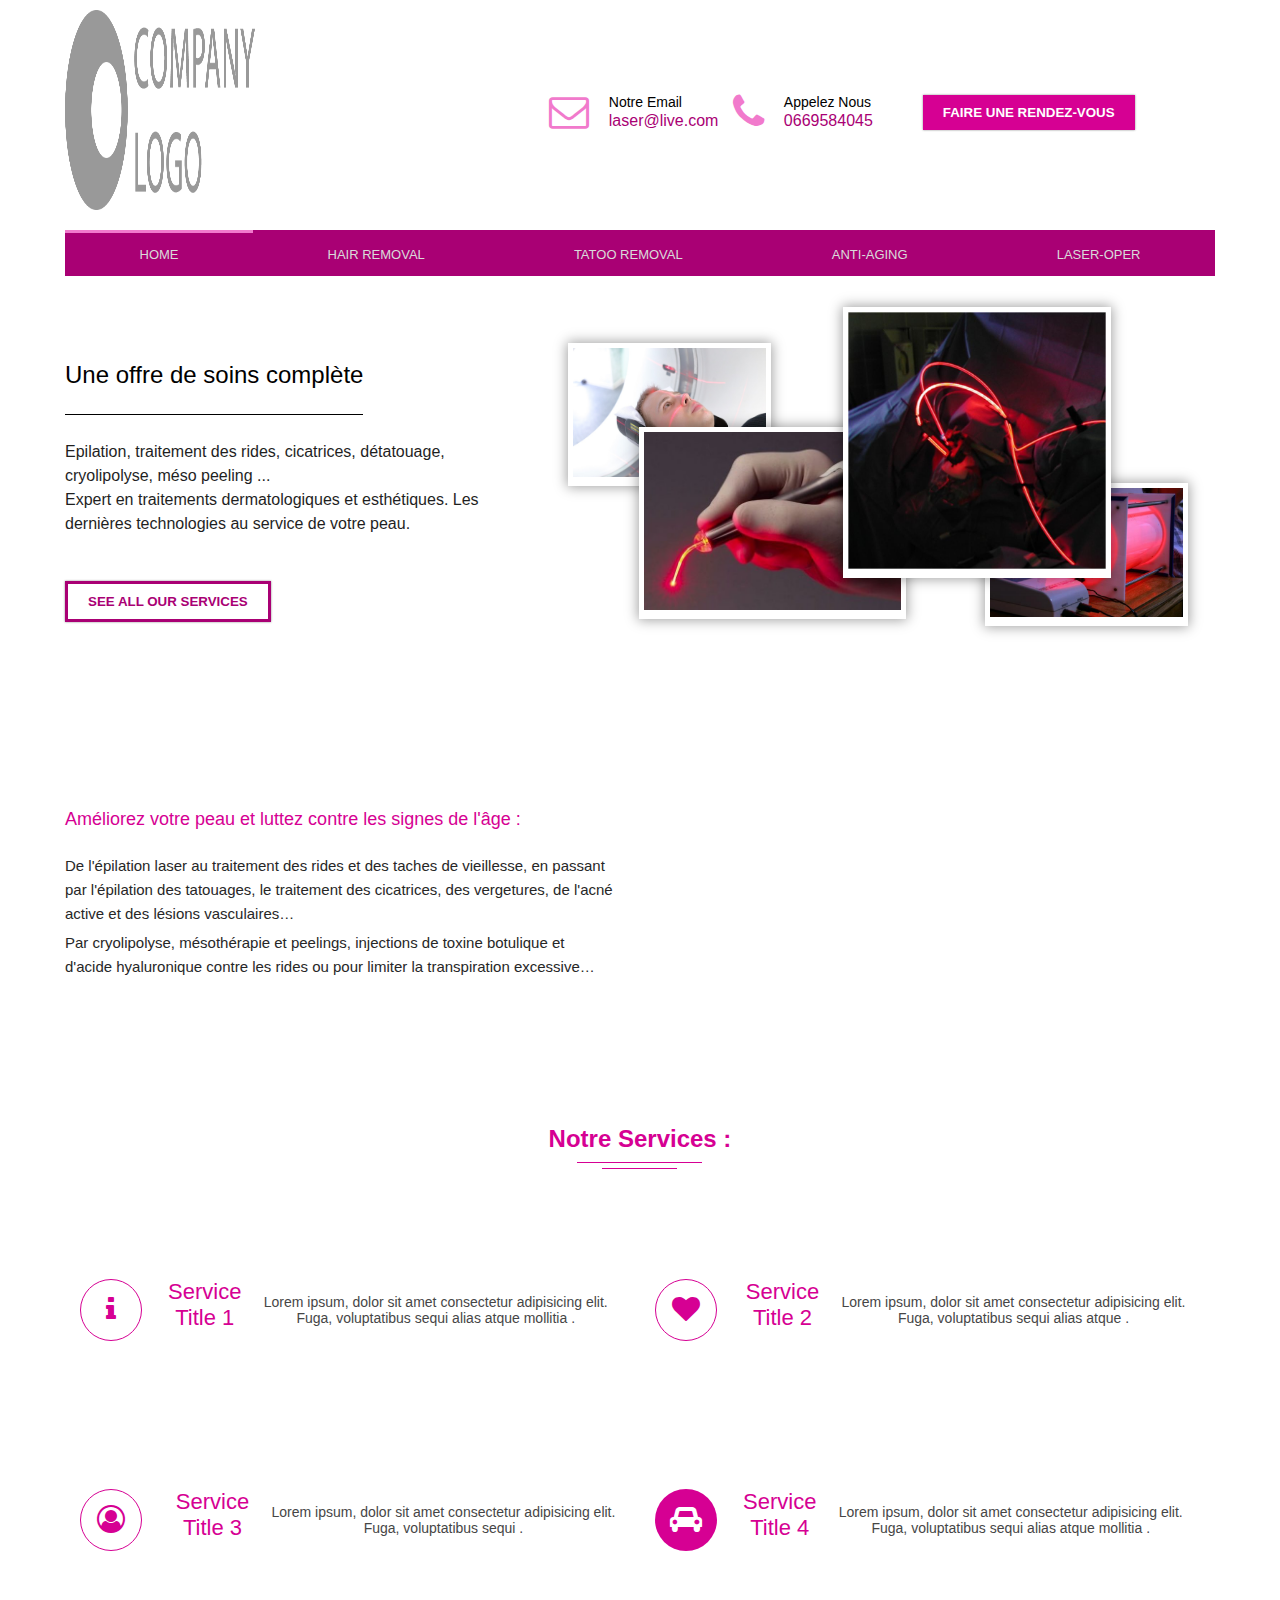
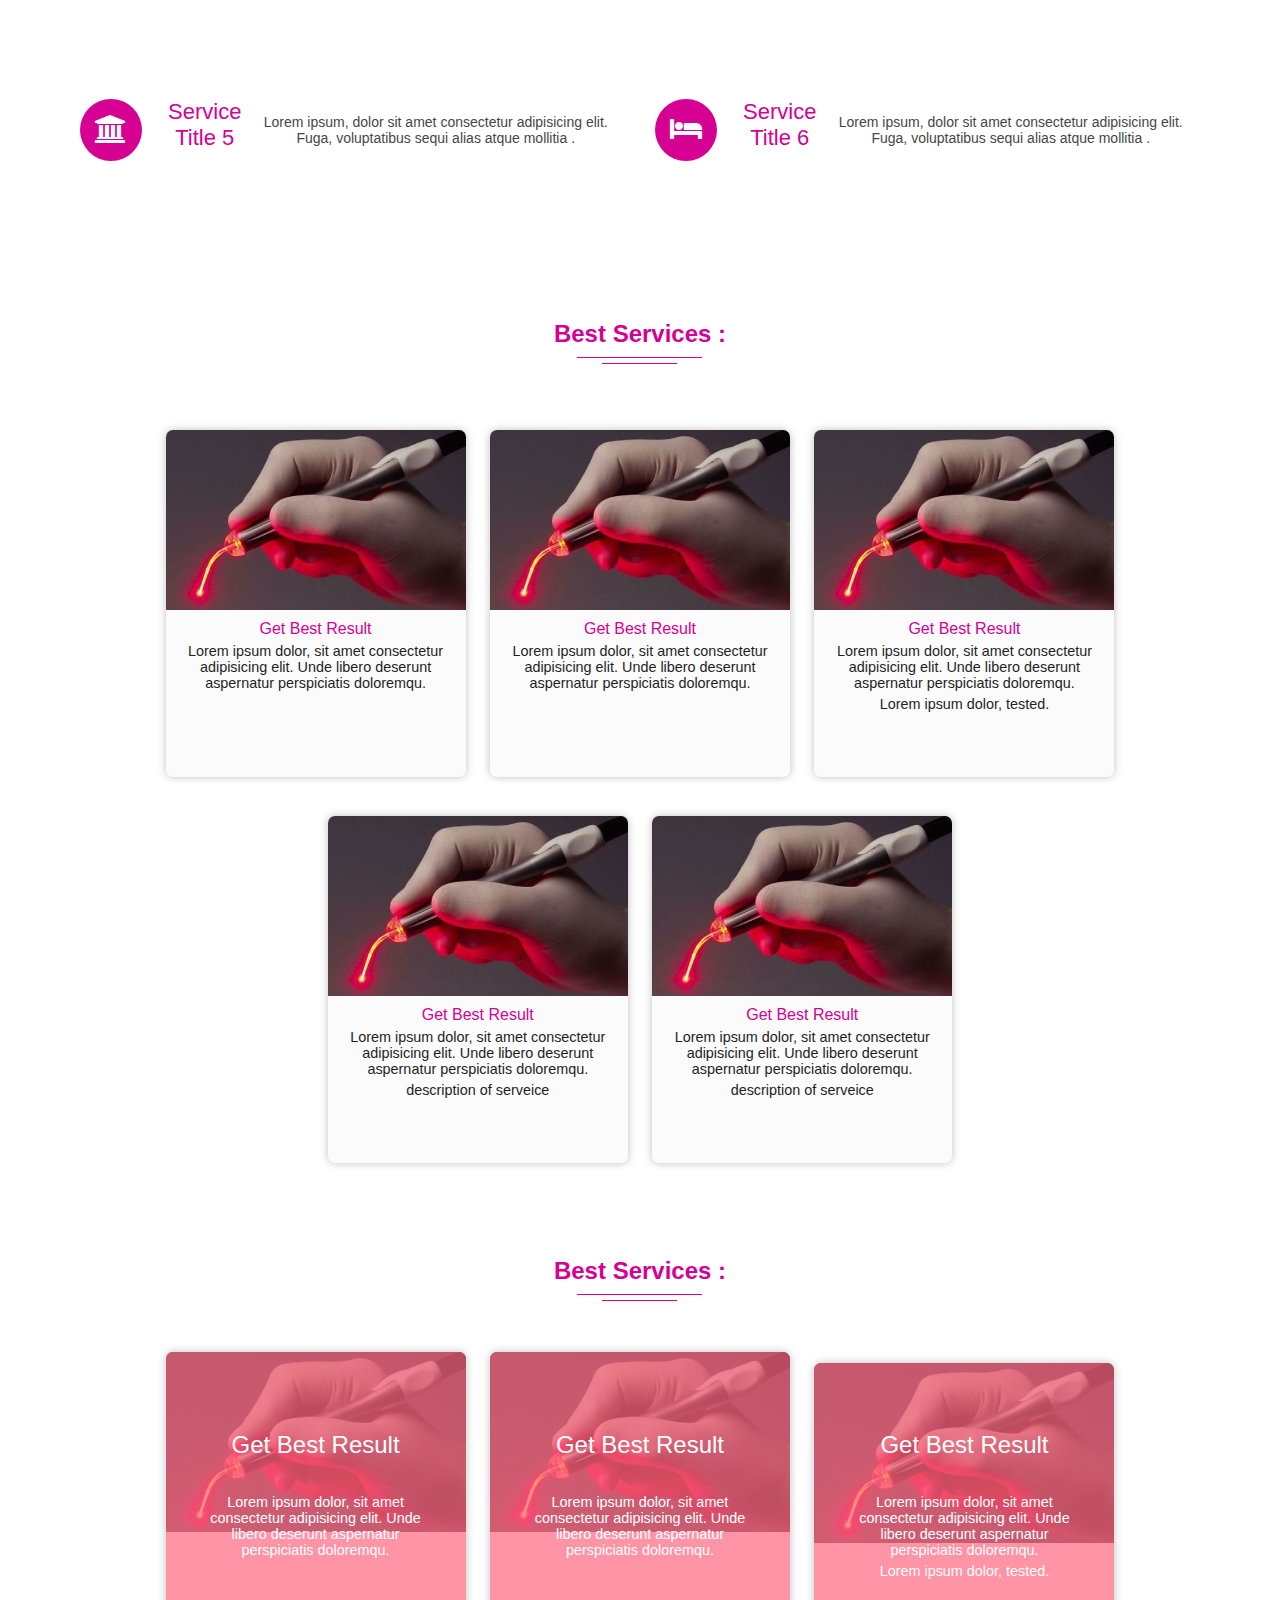
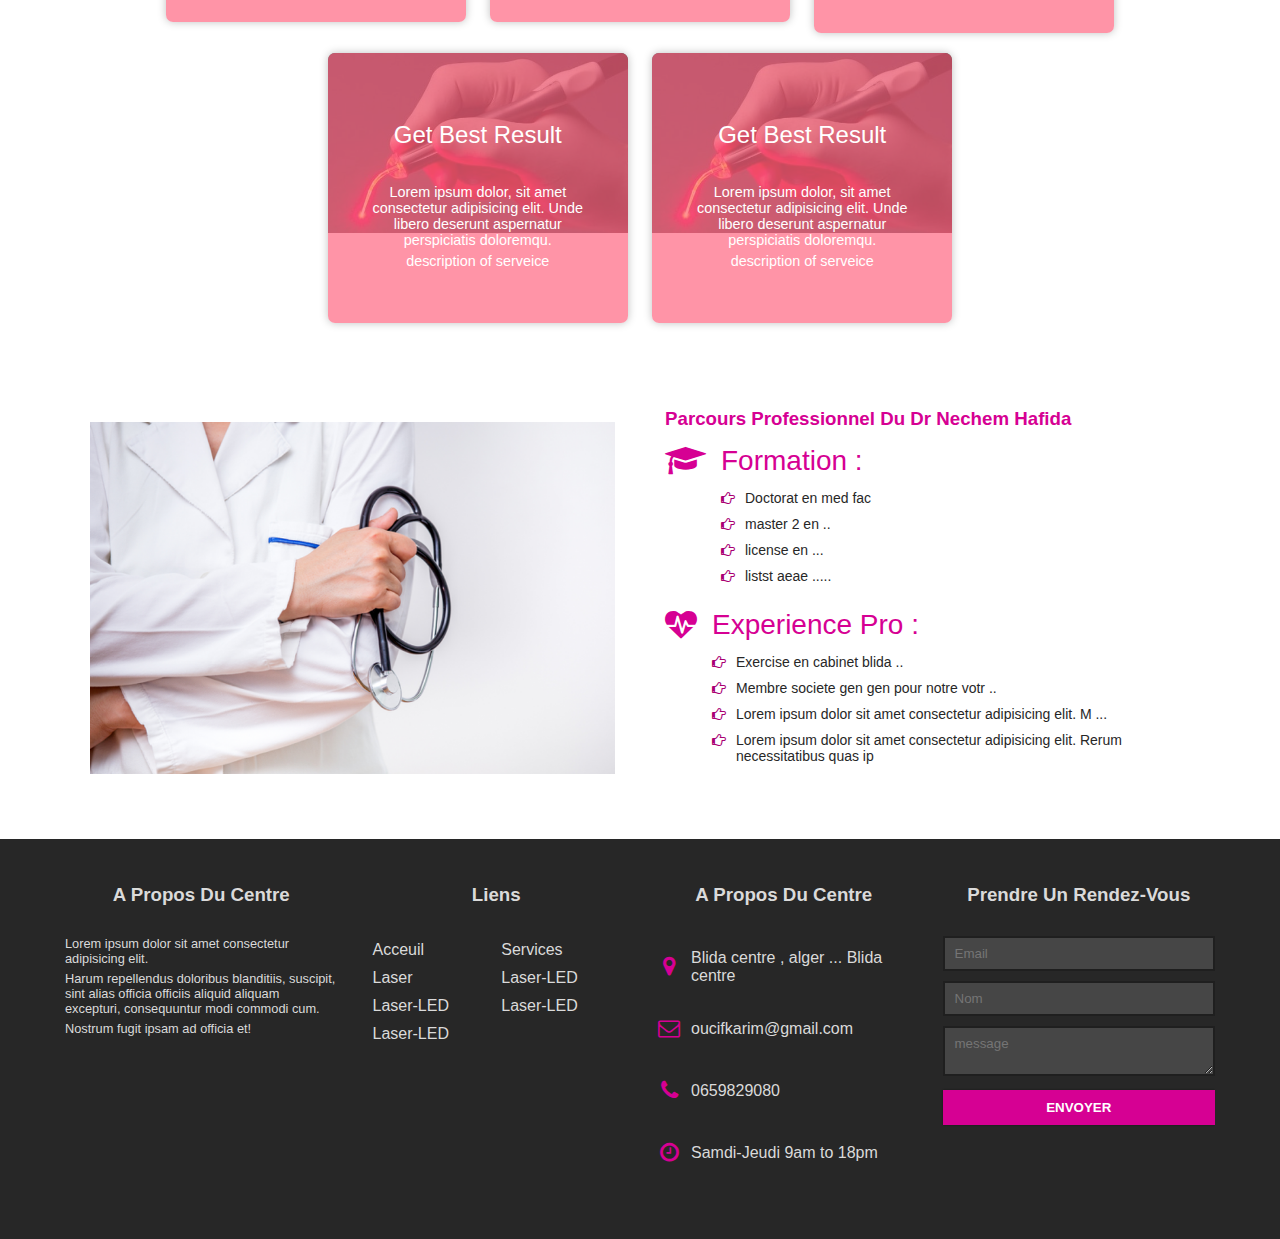
<file: index.html>
<!DOCTYPE html>
<html lang="en">
<head>
    <meta charset="UTF-8">
    <meta name="viewport" content="width=device-width, initial-scale=1.0">
    <link href="https://fonts.googleapis.com/css2?family=Montserrat:wght@300;400;500&display=swap" rel="stylesheet">
    <link rel="stylesheet" href="./css/resets.css"/>
    <link rel="stylesheet" href="./css/style.css"/>
    <title>Site Name</title>
</head>
<body>
    <div class="page">
        <header class="header_bar container">
            <div class="branding">
                <div class="site-title hidden-data">Site Web Center</div>
                <div class="site-description hidden-data">Médecine esthétique et laser en France et en Europe</div>
                <div class="header__logo">
                    <a href="/">
                        <img src="./images/logo.png" alt="Site Name">
                    </a>
                </div>
                <div class="header__widgets">
                    <div class="header__info">
                        <div class="info__item email">
                            <div class="icon">
                                <i class="fa fa-envelope-o" aria-hidden="true"></i>
                            </div>
                            <div class="text">
                                <span>Notre Email</span>
                                <span><a href="mailto:oucfikarim@gmail.com">laser@live.com</a></span>
                            </div>
                        </div>
                        <div class="info__item phone">
                            <div class="icon">
                                <i class="fa fa-phone" aria-hidden="true"></i>
                            </div>
                            <div class="text">
                                <span>Appelez Nous</span>
                                <span><a href="tel:0669584045">0669584045</a></span>
                            </div>
                        </div>
                    </div>
                    <div class="header__actions">
                        <button class="make_appoint button">Faire Une Rendez-vous</button>
                    </div>
                    <div class="header__socials">
                        <a class="facebook" href="/facebook">
                            <img src="./icons/fb.png" alt="Site Name Facebook">
                        </a>
                        <a class="insta" href="/instaF">
                            <img src="./icons/insta.png" alt="Site Name Instagram">
                        </a>
                    </div>
                </div>
            </div>
            <div class="navigation">
                <ul class="primary-menu">
                    <li class="li menu-item active"><a href="/">HOME</a></li>
                    <li class="li menu-item"><a href="#">HAIR REMOVAL</a></li>
                    <li class="li menu-item"><a href="#">TATOO REMOVAL</a></li>
                    <li class="li menu-item"><a href="#">ANTI-AGING</a></li>
                    <li class="li menu-item"><a href="#">Laser-Oper</a></li>
                </ul>
            </div>
        </header>
    
        <div class="main__slider">
            <div class="slider__inner container">
                <div class="slider__titles">
                    <div class="title">
                        <h2>Une offre de soins complète</h2>
                    </div>
                    <div class="desc">
                        <p>Epilation, traitement des rides, cicatrices, détatouage, cryolipolyse, méso peeling ...<br>
                            Expert en traitements dermatologiques et esthétiques. Les dernières technologies au service de votre peau.</p>
                    </div>
                    <button class="services_btn button">SEE ALL OUR SERVICES</button>
                </div>
                <div class="slider__slides">
                    <div class="slides__content">
                        <div class="slide slide1">
                            <img src="./images/slides/img1.jpg" alt="slide-1">
                        </div>
                        <div class="slide slide2">
                            <img src="./images/slides/img2.jpg" alt="slide-1">
                        </div>
                        <div class="slide slide3">
                            <img src="./images/slides/img3.jpg" alt="slide-1">
                        </div>
                        <div class="slide slide4">
                            <img src="./images/slides/img4.jpg" alt="slide-1">
                        </div>
                    </div>
                </div>
            </div>
        </div>

        <main class="main__content">
            <div class="about__center container">
                <div class="section__text">
                    <div class="inner">
                        <div class="heading">
                            <h3>Améliorez votre peau et luttez contre les signes de l'âge :</h3>
                        </div>
                        <div class="desc">
                            <p>
                                De l'épilation laser au traitement des rides et des taches de vieillesse, en passant par l'épilation des tatouages, le traitement des cicatrices, des vergetures, de l'acné active et des lésions vasculaires…
                            </p>
                            <p>
                                Par cryolipolyse, mésothérapie et peelings, injections de toxine botulique et d'acide hyaluronique contre les rides ou pour limiter la transpiration excessive…
                            </p>
                            <!-- <p>
                                Notre équipe de spécialistes expérimentés est à votre disposition pour vous accueillir et vous informer sur les traitements les plus efficaces et adaptés à votre situation personnelle. Nos centres de beauté disposent des meilleures technologies du marché et nos médecins vous présenteront les différentes solutions pour un accompagnement complet, sécurisé et entièrement personnalisé.
                            </p> -->
                        </div>
                    </div>
                </div>
                <div class="section__video">
                    <div class="inner">
                        <iframe src="https://www.youtube.com/embed/CnwpiPsDxTc" frameborder="0" allow="accelerometer; autoplay; clipboard-write; encrypted-media; gyroscope; picture-in-picture" allowfullscreen></iframe>
                    </div>
                </div>
            </div>


            <div class="services__section section container">
                <div class="section__inner">
                    <div class="section__header">
                        <h2>Notre Services : </h2>
                    </div>
                    <div class="section__body">
                        <div class="inner">

                            <div class="service__item">
                                <div class="service__icon">
                                    <i class="fa fa-info" aria-hidden="true"></i>
                                </div>
                                <div class="service__title">
                                    Service Title 1
                                </div>
                                <div class="service__desc">
                                    Lorem ipsum, dolor sit amet consectetur adipisicing elit. Fuga, voluptatibus sequi alias atque mollitia .
                                </div>
                            </div>

                            <div class="service__item">
                                <div class="service__icon">
                                    <i class="fa fa-heart" aria-hidden="true"></i>
                                </div>
                                <div class="service__title">
                                    Service Title 2
                                </div>
                                <div class="service__desc">
                                    Lorem ipsum, dolor sit amet consectetur adipisicing elit. Fuga, voluptatibus sequi alias atque .
                                </div>
                            </div>

                            <div class="service__item">
                                <div class="service__icon">
                                    <i class="fa fa-user-circle-o" aria-hidden="true"></i>
                                </div>
                                <div class="service__title">
                                    Service Title 3
                                </div>
                                <div class="service__desc">
                                    Lorem ipsum, dolor sit amet consectetur adipisicing elit. Fuga, voluptatibus sequi .
                                </div>
                            </div>

                            <div class="service__item style-2">
                                <div class="service__icon">
                                    <i class="fa fa-car" aria-hidden="true"></i>
                                </div>
                                <div class="service__title">
                                    Service Title 4
                                </div>
                                <div class="service__desc">
                                    Lorem ipsum, dolor sit amet consectetur adipisicing elit. Fuga, voluptatibus sequi alias atque mollitia .
                                </div>
                            </div>

                            <div class="service__item style-2">
                                <div class="service__icon">
                                    <i class="fa fa-university" aria-hidden="true"></i>
                                </div>
                                <div class="service__title">
                                    Service Title 5
                                </div>
                                <div class="service__desc">
                                    Lorem ipsum, dolor sit amet consectetur adipisicing elit. Fuga, voluptatibus sequi alias atque mollitia .
                                </div>
                            </div>

                            <div class="service__item style-2">
                                <div class="service__icon">
                                    <i class="fa fa-bed" aria-hidden="true"></i>
                                </div>
                                <div class="service__title">
                                    Service Title 6
                                </div>
                                <div class="service__desc">
                                    Lorem ipsum, dolor sit amet consectetur adipisicing elit. Fuga, voluptatibus sequi alias atque mollitia .
                                </div>
                            </div>

                         
                        </div>
                    </div>
                </div>
            </div>


            <div class="bst_services__section section container">
                <div class="section__inner">
                    <div class="section__header">
                        <h2>Best Services : </h2>
                    </div>
                    <div class="section__body">
                        <div class="inner">

                            <div class="service_item">
                                <a href="#service3" class="service_inner">
                                    <div class="service__img">
                                        <img src="./images/slides/img2.jpg" alt="service alt image">
                                    </div>
                                    <div class="service__text">
                                        <div class="service__title">
                                            <h3>Get Best Result</h3>
                                        </div>
                                        <div class="service__summary">
                                            <p>Lorem ipsum dolor, sit amet consectetur adipisicing elit. Unde libero deserunt aspernatur perspiciatis doloremqu.</p>
                                        </div>
                                    </div>
                                </a>
                            </div>

                            <div class="service_item">
                                <a href="#service3" class="service_inner">
                                    <div class="service__img">
                                        <img src="./images/slides/img2.jpg" alt="service alt image">
                                    </div>
                                    <div class="service__text">
                                        <div class="service__title">
                                            <h3>Get Best Result</h3>
                                        </div>
                                        <div class="service__summary">
                                            <p>Lorem ipsum dolor, sit amet consectetur adipisicing elit. Unde libero deserunt aspernatur perspiciatis doloremqu.</p>
                                        </div>
                                    </div>
                                </a>
                            </div>

                            <div class="service_item">
                                <a href="#service3" class="service_inner">
                                    <div class="service__img">
                                        <img src="./images/slides/img2.jpg" alt="service alt image">
                                    </div>
                                    <div class="service__text">
                                        <div class="service__title">
                                            <h3>Get Best Result</h3>
                                        </div>
                                        <div class="service__summary">
                                            <p>Lorem ipsum dolor, sit amet consectetur adipisicing elit. Unde libero deserunt aspernatur perspiciatis doloremqu.</p>
                                            <p>Lorem ipsum dolor, tested.</p>
                                        </div>
                                    </div>
                                </a>
                            </div>

                            <div class="service_item">
                                <a href="#service3" class="service_inner">
                                    <div class="service__img">
                                        <img src="./images/slides/img2.jpg" alt="service alt image">
                                    </div>
                                    <div class="service__text">
                                        <div class="service__title">
                                            <h3>Get Best Result</h3>
                                        </div>
                                        <div class="service__summary">
                                            <p>Lorem ipsum dolor, sit amet consectetur adipisicing elit. Unde libero deserunt aspernatur perspiciatis doloremqu.</p>
                                            <p>description of serveice</p>
                                        </div>
                                    </div>
                                </a>
                            </div>
                            
                            
                            <div class="service_item">
                                <a href="#service3" class="service_inner">
                                    <div class="service__img">
                                        <img src="./images/slides/img2.jpg" alt="service alt image">
                                    </div>
                                    <div class="service__text">
                                        <div class="service__title">
                                            <h3>Get Best Result</h3>
                                        </div>
                                        <div class="service__summary">
                                            <p>Lorem ipsum dolor, sit amet consectetur adipisicing elit. Unde libero deserunt aspernatur perspiciatis doloremqu.</p>
                                            <p>description of serveice</p>
                                        </div>
                                    </div>
                                </a>
                            </div>

                        </div>
                    </div>
                </div>
            </div>


            <!-- Best Services STyle 2-->

            <div class="bst_services__section style-2 section container">
                <div class="section__inner">
                    <div class="section__header">
                        <h2>Best Services : </h2>
                    </div>
                    <div class="section__body">
                        <div class="inner">
                            <div class="service_item">
                                <a href="#service3" class="service_inner">
                                    <div class="service__img">
                                        <img src="./images/slides/img2.jpg" alt="service alt image">
                                    </div>
                                    <div class="service__text">
                                        <div class="service__title">
                                            <h3>Get Best Result</h3>
                                        </div>
                                        <div class="service__summary">
                                            <p>Lorem ipsum dolor, sit amet consectetur adipisicing elit. Unde libero deserunt aspernatur perspiciatis doloremqu.</p>
                                        </div>
                                    </div>
                                </a>
                            </div>

                            <div class="service_item">
                                <a href="#service3" class="service_inner">
                                    <div class="service__img">
                                        <img src="./images/slides/img2.jpg" alt="service alt image">
                                    </div>
                                    <div class="service__text">
                                        <div class="service__title">
                                            <h3>Get Best Result</h3>
                                        </div>
                                        <div class="service__summary">
                                            <p>Lorem ipsum dolor, sit amet consectetur adipisicing elit. Unde libero deserunt aspernatur perspiciatis doloremqu.</p>
                                        </div>
                                    </div>
                                </a>
                            </div>

                            <div class="service_item">
                                <a href="#service3" class="service_inner">
                                    <div class="service__img">
                                        <img src="./images/slides/img2.jpg" alt="service alt image">
                                    </div>
                                    <div class="service__text">
                                        <div class="service__title">
                                            <h3>Get Best Result</h3>
                                        </div>
                                        <div class="service__summary">
                                            <p>Lorem ipsum dolor, sit amet consectetur adipisicing elit. Unde libero deserunt aspernatur perspiciatis doloremqu.</p>
                                            <p>Lorem ipsum dolor, tested.</p>
                                        </div>
                                    </div>
                                </a>
                            </div>

                            <div class="service_item">
                                <a href="#service3" class="service_inner">
                                    <div class="service__img">
                                        <img src="./images/slides/img2.jpg" alt="service alt image">
                                    </div>
                                    <div class="service__text">
                                        <div class="service__title">
                                            <h3>Get Best Result</h3>
                                        </div>
                                        <div class="service__summary">
                                            <p>Lorem ipsum dolor, sit amet consectetur adipisicing elit. Unde libero deserunt aspernatur perspiciatis doloremqu.</p>
                                            <p>description of serveice</p>
                                        </div>
                                    </div>
                                </a>
                            </div>
                            
                            
                            <div class="service_item">
                                <a href="#service3" class="service_inner">
                                    <div class="service__img">
                                        <img src="./images/slides/img2.jpg" alt="service alt image">
                                    </div>
                                    <div class="service__text">
                                        <div class="service__title">
                                            <h3>Get Best Result</h3>
                                        </div>
                                        <div class="service__summary">
                                            <p>Lorem ipsum dolor, sit amet consectetur adipisicing elit. Unde libero deserunt aspernatur perspiciatis doloremqu.</p>
                                            <p>description of serveice</p>
                                        </div>
                                    </div>
                                </a>
                            </div>

                        </div>
                    </div>
                </div>
            </div>


            <div class="pro__carrer_section section container">
                <div class="section__inner">
                    <div class="section__body">
                        <div class="inner">
                            <div class="section__pics">
                                <img src="./images/dr.png" alt="dr nechem hafida">
                            </div>
                            <div class="section__text">
                                <div class="sub_title">
                                    <h3>parcours professionnel du dr nechem hafida</h3>
                                </div>

                                <div class="carrer__option">
                                    <div class="icon">
                                        <i class="fa fa-graduation-cap" aria-hidden="true"></i>
                                    </div>
                                    <div class="carrer__text">
                                        <div class="carrer__title">
                                            Formation :
                                        </div>
                                        <ul class="carrer__items">
                                            <li>Doctorat en med fac</li>
                                            <li>master 2 en ..</li>
                                            <li>license en ...</li>
                                            <li>listst aeae .....</li>
                                        </ul>                                        
                                    </div>
                                </div>

                                <div class="carrer__option">
                                    <div class="icon">
                                        <i class="fa fa-heartbeat" aria-hidden="true"></i>
                                    </div>
                                    <div class="carrer__text">
                                        <div class="carrer__title">
                                            Experience Pro :
                                        </div>
                                        <ul class="carrer__items">
                                            <li>Exercise en cabinet blida ..</li>
                                            <li>Membre societe gen gen pour notre votr  ..</li>
                                            <li>Lorem ipsum dolor sit amet consectetur adipisicing elit. M ...</li>
                                            <li> Lorem ipsum dolor sit amet consectetur adipisicing elit. Rerum necessitatibus quas ip </li>
                                        </ul>                                        
                                    </div>
                                </div>

                            </div>
                        </div>
                    </div>
                </div>
            </div>

        </main>
    
        <footer class="footer fluid-container">
            <div class="footer_inner container">
                <div class="footer__widget">
                    <div class="footer_about">
                        <div class="title">
                            <h3>a propos du centre</h3>                            
                        </div>
                        <div class="content">
                            <p>Lorem ipsum dolor sit amet consectetur adipisicing elit.</p>
                            <p>Harum repellendus doloribus blanditiis, suscipit, sint alias officia officiis aliquid aliquam excepturi, consequuntur modi commodi cum. </p>
                            <p> Nostrum fugit ipsam ad officia et!</p>
                        </div>
                    </div>
                </div>
                <div class="footer__widget">
                    <div class="footer__links">
                        <div class="title">
                            <h3>Liens</h3>                            
                        </div>
                        <ul class="links__list">
                            <li class="item"><a href="#" class="link">Acceuil</a></li>
                            <li class="item"><a href="#" class="link">Services</a></li>
                            <li class="item"><a href="#" class="link">Laser</a></li>
                            <li class="item"><a href="#" class="link">Laser-LED</a></li>
                            <li class="item"><a href="#" class="link">Laser-LED</a></li>
                            <li class="item"><a href="#" class="link">Laser-LED</a></li>
                            <li class="item"><a href="#" class="link">Laser-LED</a></li>
                        </ul>
                    </div>
                </div>
                <div class="footer__widget">
                    <div class="footer__contact">
                        <div class="title">
                            <h3>a propos du centre</h3>                            
                        </div>
                        <ul class="contact__list">
                            <li class="item">
                                <div class="icon">
                                    <i class="fa fa-map-marker" aria-hidden="true"></i>
                                </div>
                                <a href="#adresseurl">Blida centre , alger ... Blida centre </a>
                            </li>
                            <li class="item">
                                <div class="icon">
                                    <i class="fa fa-envelope-o" aria-hidden="true"></i>
                                </div>
                                <a href="mailto:oucifkarimo17@gmail.com">oucifkarim@gmail.com</a>
                            </li>
                            <li class="item">
                                <div class="icon">
                                    <i class="fa fa-phone" aria-hidden="true"></i>
                                </div>
                                <a href="tel:0659829080">0659829080</a>
                            </li>
                            <li class="item">
                                <div class="icon">
                                    <i class="fa fa-clock-o" aria-hidden="true"></i>
                                </div>
                                <a href="#urlWorking">Samdi-Jeudi 9am to 18pm</a>
                            </li>
                        </ul>
                    </div>
                </div>
                <div class="footer__widget">
                    <div class="footer_rdv">
                        <div class="title">
                            <h3>Prendre un rendez-vous</h3>                            
                        </div>
                        <div class="rdv__form">
                            <input type="email" name="email" placeholder="Email" required>
                            <input type="text"  name="name" placeholder="Nom" required>
                            <textarea type="text" name="message" placeholder="message" required></textarea>
                            <button class="button" >Envoyer</button>
                        </div>
                    </div>
                </div>
            </div>
        </footer>
    </div>
</body>
</html>
</file>
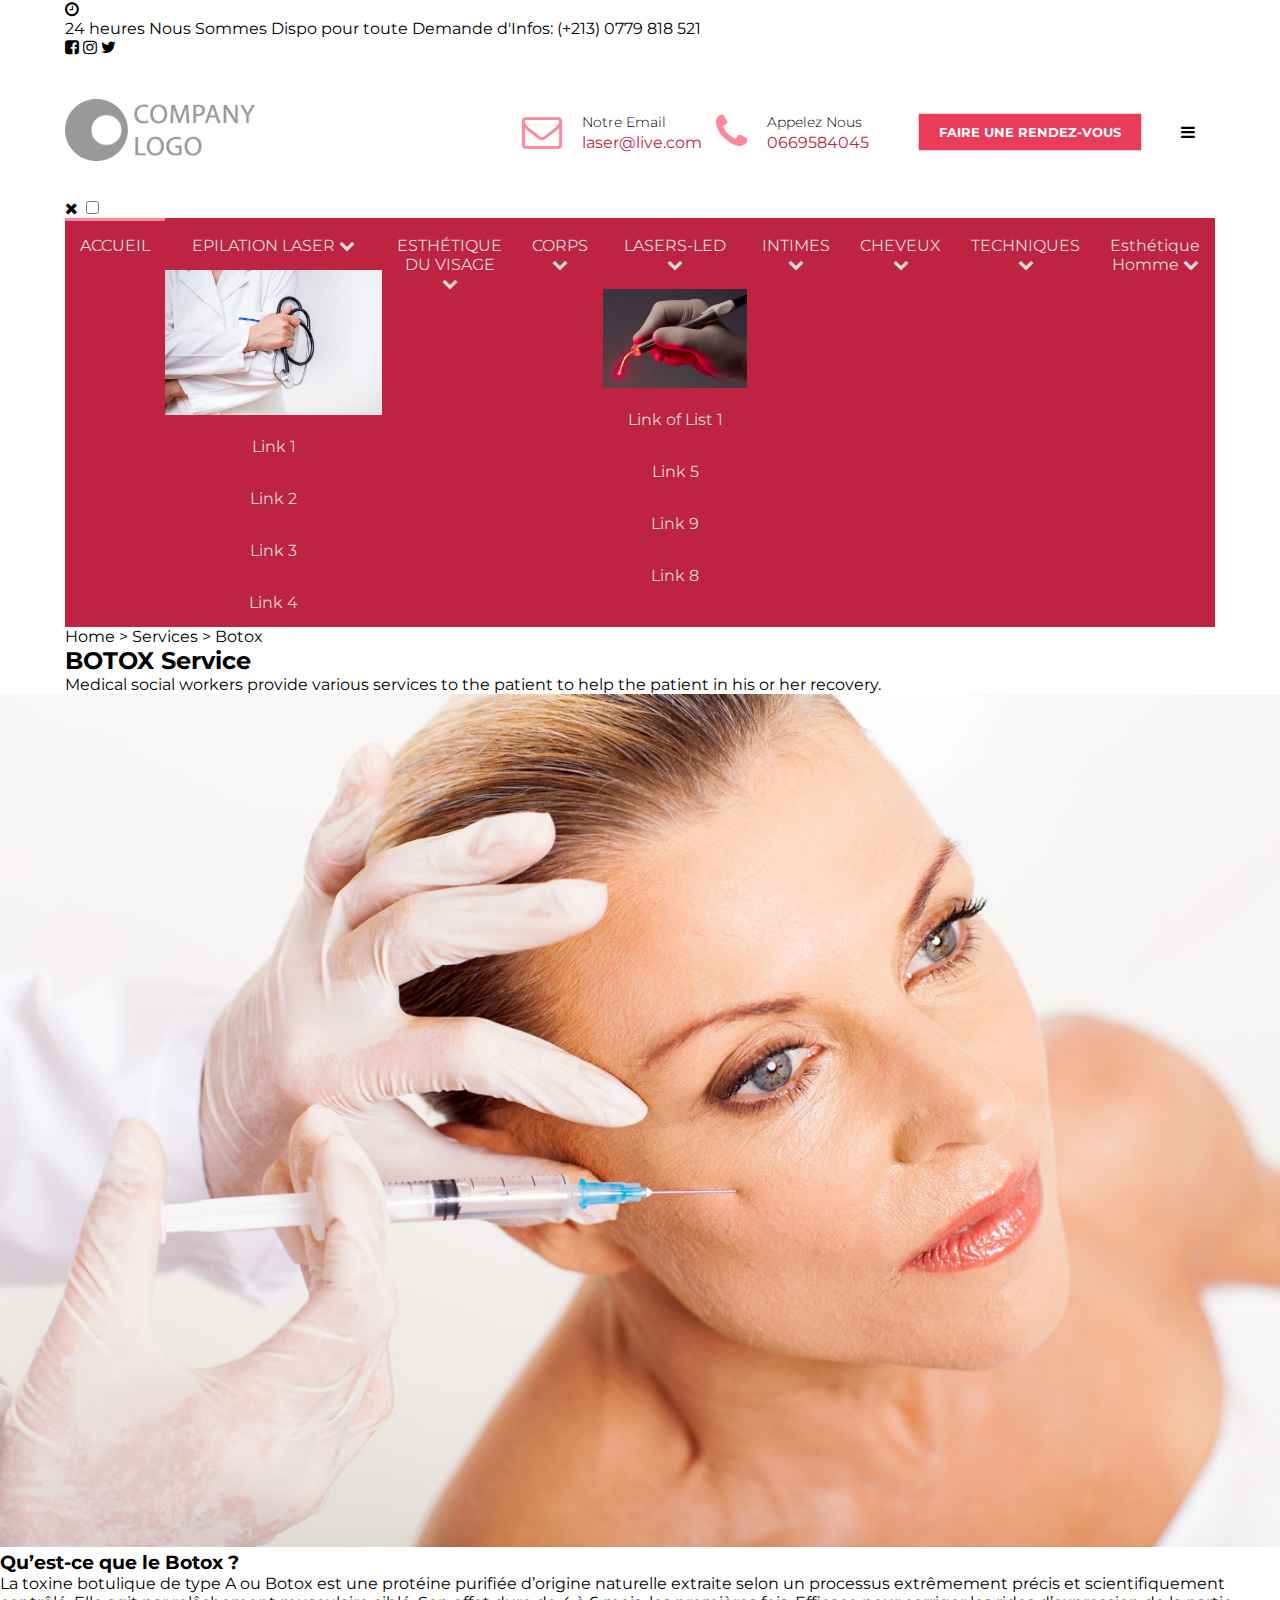
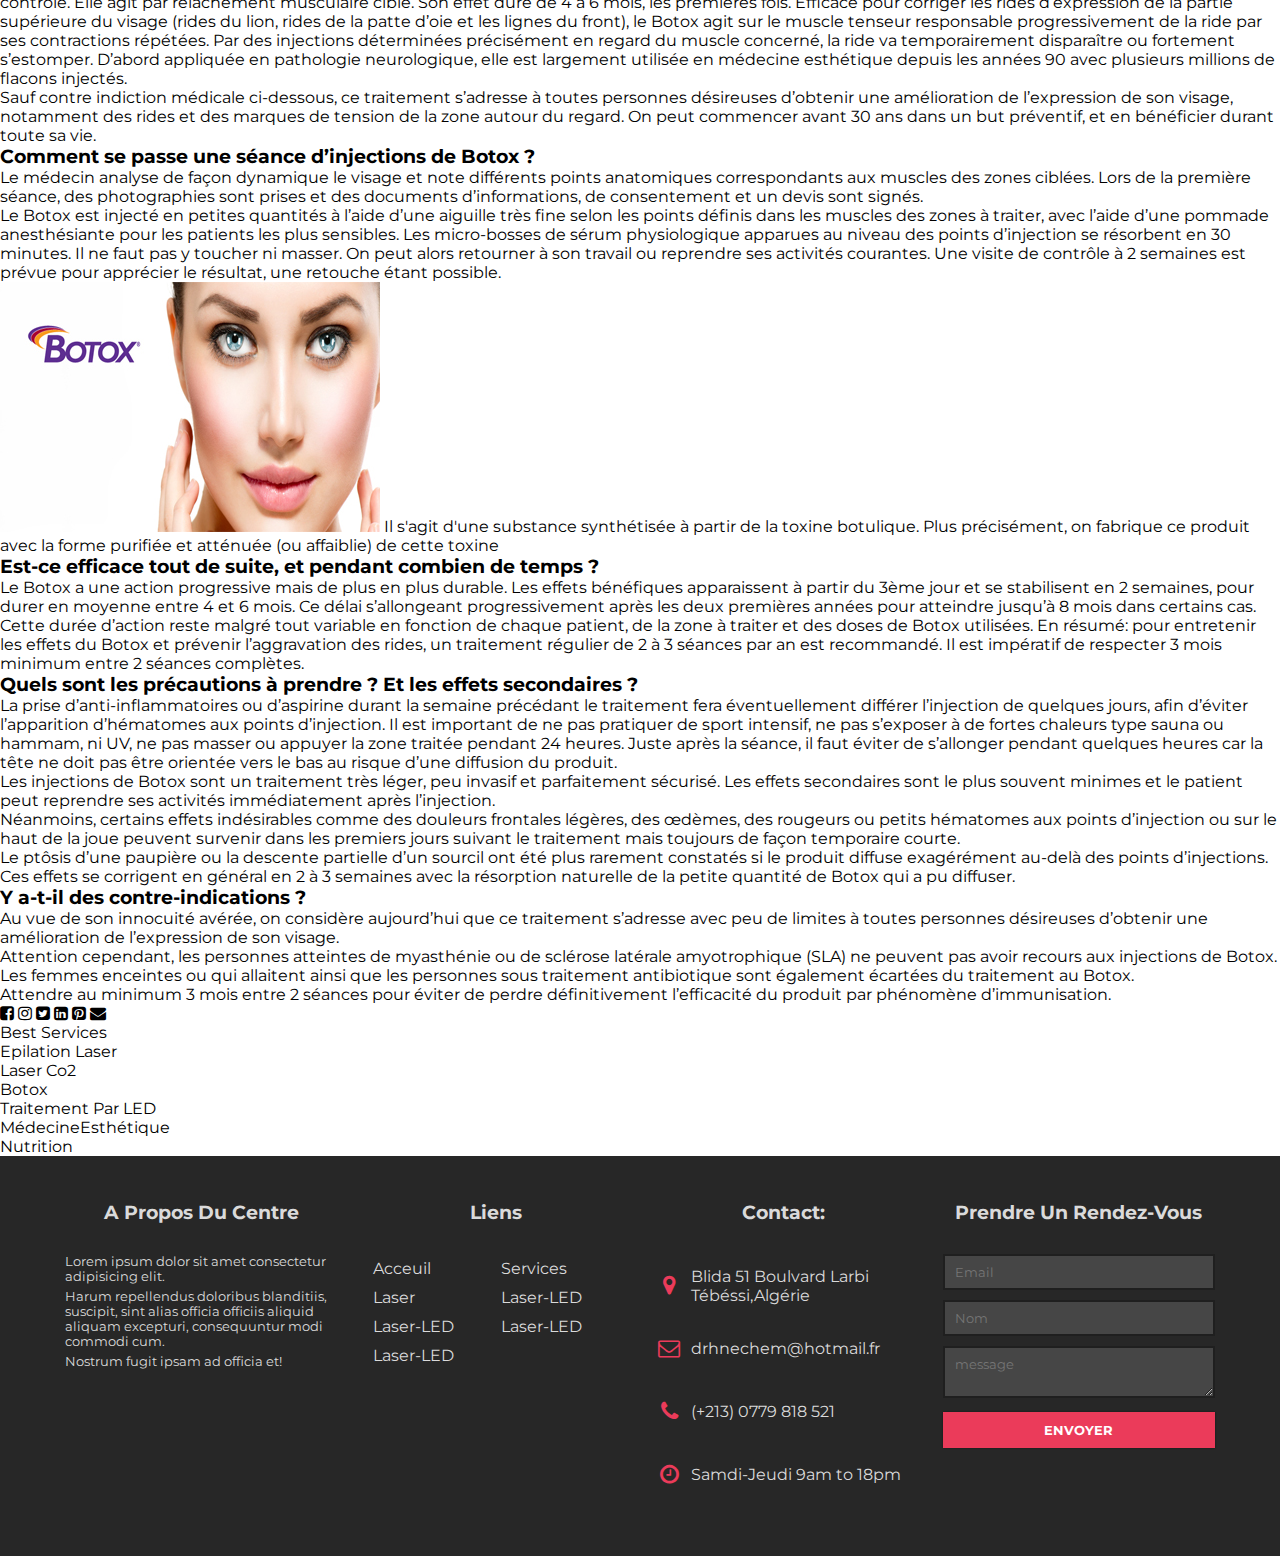
<file: botox.html>
<!DOCTYPE html>
<html lang="en">
<head>
    <meta charset="UTF-8">
    <meta name="viewport" content="width=device-width, initial-scale=1.0">
    <link href="https://fonts.googleapis.com/css2?family=Montserrat:wght@300;400;500&display=swap" rel="stylesheet">
    <link rel="stylesheet" href="/css/resets.css"/>
    <link rel="stylesheet" href="/css/stylens.css"/>
    <link rel="stylesheet" href="/css/resp.css"/>
    <title>Service Botox</title>
</head>
<body>
    <div class="page">

        <div class="top_nav_outer fluid-container">
            <div class="top_nav container">
                <div class="working__time">
                    <span class="icon"><i class="fa fa-clock-o" aria-hidden="true"></i></span>
                    <p class="text">24 heures Nous Sommes Dispo pour toute Demande d'Infos: (+213) 0779 818 521</p>
                </div>
                <div class="header__socials social__media">
                    <a class="facebook" href="/facebook">
                        <i class="fa fa-facebook-square" aria-hidden="true"></i>
                    </a>
                    <a class="insta" href="/instaF">
                        <i class="fa fa-instagram" aria-hidden="true"></i>
                    </a>
                    <a class="insta" href="/tweet">
                        <i class="fa fa-twitter" aria-hidden="true"></i>
                    </a>
                </div>
            </div>
        </div>

        <div class="header_bar_outer fluid-container">
            <header class="header_bar container">
                <div class="branding">
                    <div class="site-title hidden-data">Site Web Center</div>
                    <div class="site-description hidden-data">Médecine esthétique et laser en France et en Europe</div>
                    <div class="header__logo">
                        <a href="/">
                            <!-- <img src="./images/logo.png" alt="Site Name"> -->
                            <img src="/images/logo.png" alt="Site Name">
                        </a>
                    </div>
                    <div class="header__widgets">
                        <div class="header__info hideOnMobile">
                            <div class="info__item email">
                                <div class="icon">
                                    <i class="fa fa-envelope-o" aria-hidden="true"></i>
                                </div>
                                <div class="text">
                                    <span>Notre Email</span>
                                    <span><a href="mailto:oucfikarim@gmail.com">laser@live.com</a></span>
                                </div>
                            </div>
                            <div class="info__item phone">
                                <div class="icon">
                                    <i class="fa fa-phone" aria-hidden="true"></i>
                                </div>
                                <div class="text">
                                    <span>Appelez Nous</span>
                                    <span><a href="tel:0669584045">0669584045</a></span>
                                </div>
                            </div>
                        </div>
                        <div class="header__actions">
                            <button class="make_appoint button">Faire Une Rendez-vous</button>
                        </div>
                        <label for="hamb_btn"><i class="fa fa-bars" aria-hidden="true"></i></label>
                    </div>
                </div>
                <div class="navigation">
                    <label for="hamb_btn"><i class="fa fa-times" aria-hidden="true"></i></label>
                    <input type="checkbox" name="hamb_btn" id="hamb_btn"/>
                    <ul class="primary-menu">
                        <li class="li menu-item active">
                            <a href="#ACCUEIL">ACCUEIL</a>
                        </li>
                        <li class="li menu-item drop-down">
                            <a href="#EPILATION LASER">
                                EPILATION LASER
                                <i class="fa fa-chevron-down" aria-hidden="true"></i>
                            </a>
                            <div class="menu-drop">
                                <div class="mega_menu_image">      
                                    <img src="/images/dr.png" alt="mega_image">                      
                                </div>
                                <ul class="mega_menu_list">
                                    <li class="drop-item">
                                        <a href="#" class="drop-link">Link 1</a>
                                    </li>
                                    <li class="drop-item">
                                        <a href="#" class="drop-link">Link 2</a>
                                    </li>
                                    <li class="drop-item">
                                        <a href="#" class="drop-link">Link 3</a>
                                    </li>
                                    <li class="drop-item">
                                        <a href="#" class="drop-link">Link 4</a>
                                    </li>
                                </ul>
                            </div>
                        </li>
                        <li class="li menu-item">
                            <a href="#ESTHÉTIQUE DU VISAGE">ESTHÉTIQUE DU VISAGE
                                <i class="fa fa-chevron-down" aria-hidden="true"></i>
                            </a>
                        </li>
                        <li class="li menu-item">
                            <a href="#CORPS">
                                CORPS
                                <i class="fa fa-chevron-down" aria-hidden="true"></i>
                            </a>
                        </li>
                        <li class="li menu-item drop-down">
                            <a href="#LASERS-LED">
                                LASERS-LED
                                <i class="fa fa-chevron-down" aria-hidden="true"></i>
                            </a>
                            <div class="menu-drop">
                                <div class="mega_menu_image">      
                                    <img src="/images/slides/img2.jpg" alt="mega_image">                      
                                </div>
                                <ul class="mega_menu_list">
                                    <li class="drop-item">
                                        <a href="#" class="drop-link">Link of List 1</a>
                                    </li>
                                    <li class="drop-item">
                                        <a href="#" class="drop-link">Link 5</a>
                                    </li>
                                    <li class="drop-item">
                                        <a href="#" class="drop-link">Link 9</a>
                                    </li>
                                    <li class="drop-item">
                                        <a href="#" class="drop-link">Link 8</a>
                                    </li>
                                </ul>
                            </div>
                        </li>
                        <li class="li menu-item">
                            <a href="#INTIMES">
                                INTIMES                                
                                <i class="fa fa-chevron-down" aria-hidden="true"></i>
                            </a>
                        </li>
                        <li class="li menu-item">
                            <a href="#CHEVEUX">
                                CHEVEUX
                                <i class="fa fa-chevron-down" aria-hidden="true"></i>
                            </a>
                        </li>
                        <li class="li menu-item">
                            <a href="#TECHNIQUES">
                                TECHNIQUES
                                <i class="fa fa-chevron-down" aria-hidden="true"></i>
                            </a>
                        </li>    
                        <li class="li menu-item">
                            <a href="#EsthétiqueHomme">
                                Esthétique Homme
                                <i class="fa fa-chevron-down" aria-hidden="true"></i>
                            </a>
                        </li>                     
                    </ul>

                </div>
            </header>
        </div>

        <main class="service_page page">

            <div class="fluid-container service_header" style="--background:url('/images/medical_equip.jpg')">
                <div class="container">
                    <div class="service_infos_card_holder">
                        <div class="service_infos_card">
                            <div class="levels">
                                <a class="page" href="/">Home</a>
                                <span class="seperater">></span>
                                <a class="page" href="/services">Services</a>
                                <span class="seperater">></span>
                                <a class="page active" href="#">Botox</a>
                            </div>
                            <div class="service_name">
                                <h2>BOTOX Service </h2>
                            </div>
                            <div class="service_desc">
                                <p>Medical social workers provide various services to the patient to help the patient in his or her recovery.                            </p>
                            </div>
                        </div>
                    </div>
                </div>
            </div>

            <div class="service_main_outter fluid-container">
                <div class="service_main_inner">
                    <div class="service_content">
                        <div class="service_feature">
                            <img src="/images/botox.jpg" alt="botox service">
                        </div>
                        <div class="article">
                            <h3 class="sub_title">
                                Qu’est-ce que le Botox ?
                            </h3>
                            <p>La toxine botulique de type A ou Botox est une protéine purifiée d’origine naturelle extraite selon un processus extrêmement précis et scientifiquement contrôlé. Elle agit par relâchement musculaire ciblé. Son effet dure de 4 à 6 mois, les premières fois. Efficace pour corriger les rides d’expression de la partie supérieure du visage (rides du lion, rides de la patte d’oie et les lignes du front), le Botox agit sur le muscle tenseur responsable progressivement de la ride par ses contractions répétées. Par des injections déterminées précisément en regard du muscle concerné, la ride va temporairement disparaître ou fortement s’estomper. D’abord appliquée en pathologie neurologique, elle est largement utilisée en médecine esthétique depuis les années 90 avec plusieurs millions de flacons injectés.                            </p>
                            <p>Sauf contre indiction médicale ci-dessous, ce traitement s’adresse à toutes personnes désireuses d’obtenir une amélioration de l’expression de son visage, notamment des rides et des marques de tension de la zone autour du regard. On peut commencer avant 30 ans dans un but préventif, et en bénéficier durant toute sa vie.                            </p>
                            <h3 class="sub_title">
                                Comment se passe une séance d’injections de Botox ?
                            </h3>
                            <p>Le médecin analyse de façon dynamique le visage et note différents points anatomiques correspondants aux muscles des zones ciblées. Lors de la première séance, des photographies sont prises et des documents d’informations, de consentement et un devis sont signés.                            </p>
                            <p>Le Botox est injecté en petites quantités à l’aide d’une aiguille très fine selon les points définis dans les muscles des zones à traiter, avec l’aide d’une pommade anesthésiante pour les patients les plus sensibles. Les micro-bosses de sérum physiologique apparues au niveau des points d’injection se résorbent en 30 minutes. Il ne faut pas y toucher ni masser. On peut alors retourner à son travail ou reprendre ses activités courantes. Une visite de contrôle à 2 semaines est prévue pour apprécier le résultat, une retouche étant possible.                            </p>


                            <div class="caption_picture">
                                <img src="images/serv/Botox.jpg" alt="injections de Botox">
                                <span class="caption">
                                    Il s'agit d'une substance synthétisée à partir de la toxine botulique. Plus précisément, on fabrique ce produit avec la forme purifiée et atténuée (ou affaiblie) de cette toxine
                                </span>
                            </div>


                            <h3 class="sub_title">
                                Est-ce efficace tout de suite, et pendant combien de temps ?
                            </h3>
                            <p>Le Botox a une action progressive mais de plus en plus durable. Les effets bénéfiques apparaissent à partir du 3ème jour et se stabilisent en 2 semaines, pour durer en moyenne entre 4 et 6 mois. Ce délai s’allongeant progressivement après les deux premières années pour atteindre jusqu’à 8 mois dans certains cas. Cette durée d’action reste malgré tout variable en fonction de chaque patient, de la zone à traiter et des doses de Botox utilisées. En résumé: pour entretenir les effets du Botox et prévenir l’aggravation des rides, un traitement régulier de 2 à 3 séances par an est recommandé. Il est impératif de respecter 3 mois minimum entre 2 séances complètes.                            </p>

                            <h3 class="sub_title">
                                Quels sont les précautions à prendre ? Et les effets secondaires ?
                            </h3>
                            <p>La prise d’anti-inflammatoires ou d’aspirine durant la semaine précédant le traitement fera éventuellement différer l’injection de quelques jours, afin d’éviter l’apparition d’hématomes aux points d’injection. Il est important de ne pas pratiquer de sport intensif, ne pas s’exposer à de fortes chaleurs type sauna ou hammam, ni UV, ne pas masser ou appuyer la zone traitée pendant 24 heures. Juste après la séance, il faut éviter de s’allonger pendant quelques heures car la tête ne doit pas être orientée vers le bas au risque d’une diffusion du produit.                            </p>
                            <p>Les injections de Botox sont un traitement très léger, peu invasif et parfaitement sécurisé. Les effets secondaires sont le plus souvent minimes et le patient peut reprendre ses activités immédiatement après l’injection.                            </p>
                            <p>Néanmoins, certains effets indésirables comme des douleurs frontales légères, des œdèmes, des rougeurs ou petits hématomes aux points d’injection ou sur le haut de la joue peuvent survenir dans les premiers jours suivant le traitement mais toujours de façon temporaire courte.                            </p>
                            <p>Le ptôsis d’une paupière ou la descente partielle d’un sourcil ont été plus rarement constatés si le produit diffuse exagérément au-delà des points d’injections. Ces effets se corrigent en général en 2 à 3 semaines avec la résorption naturelle de la petite quantité de Botox qui a pu diffuser.                            </p>
                            
                            <h3 class="sub_title">
                                Y a-t-il des contre-indications ?
                            </h3>
                            <p>Au vue de son innocuité avérée, on considère aujourd’hui que ce traitement s’adresse avec peu de limites à toutes personnes désireuses d’obtenir une amélioration de l’expression de son visage.                            </p>
                            <p>Attention cependant, les personnes atteintes de myasthénie ou de sclérose latérale amyotrophique (SLA) ne peuvent pas avoir recours aux injections de Botox.                            </p>
                            <p>Les femmes enceintes ou qui allaitent ainsi que les personnes sous traitement antibiotique sont également écartées du traitement au Botox.                            </p>
                            <p>Attendre au minimum 3 mois entre 2 séances pour éviter de perdre définitivement l’efficacité du produit par phénomène d’immunisation.                            </p>

                        </div>       
                        
                        <div class="contact_socials">
                            <div class="social__media">
                                <a class="facebook" href="/facebook">
                                    <i class="fa fa-facebook-square" aria-hidden="true"></i>
                                </a>
                                <a class="insta" href="/instaF">
                                    <i class="fa fa-instagram" aria-hidden="true"></i>
                                </a>
                                <a class="tweet" href="/tweet">
                                    <i class="fa fa-twitter-square" aria-hidden="true"></i>
                                </a>
                                <a class="linkedin" href="/linkedin">
                                    <i class="fa fa-linkedin-square" aria-hidden="true"></i>
                                </a>
                                <a class="pinterest" href="/pinterest">
                                    <i class="fa fa-pinterest-square" aria-hidden="true"></i>
                                </a>
                                <a class="mail" href="/mail">
                                    <i class="fa fa-envelope" aria-hidden="true"></i>
                                </a>
                            </div>
                        </div>
                    </div>
                    <div class="service_sidebar">
                        <div class="widget other_catego">
                            <div class="widgt_title">
                                Best Services
                            </div>
                            <div class="widget_inner">
                                <ul class="categories_list">
                                    <li><a href="#EpilationLaser">Epilation Laser</a></li>
                                    <li><a href="#LaserCo2">Laser Co2</a></li>
                                    <li><a href="/botox.html">Botox</a></li>
                                    <li><a href="#TraitementParLED">Traitement Par LED</a></li>
                                    <li><a href="#MédecineEsthétique">MédecineEsthétique</a></li>
                                    <li><a href="#Nutrition">Nutrition</a></li>
                                </ul>
                            </div>
                        </div>
                    </div>
                </div>
            </div>
    


        </main>
    
        <footer class="footer fluid-container">
            <div class="footer_inner container">
                <div class="footer__widget">
                    <div class="footer_about">
                        <div class="title">
                            <h3>a propos du centre</h3>                            
                        </div>
                        <div class="content">
                            <p>Lorem ipsum dolor sit amet consectetur adipisicing elit.</p>
                            <p>Harum repellendus doloribus blanditiis, suscipit, sint alias officia officiis aliquid aliquam excepturi, consequuntur modi commodi cum. </p>
                            <p> Nostrum fugit ipsam ad officia et!</p>
                        </div>
                    </div>
                </div>
                <div class="footer__widget">
                    <div class="footer__links">
                        <div class="title">
                            <h3>Liens</h3>                            
                        </div>
                        <ul class="links__list">
                            <li class="item"><a href="#" class="link">Acceuil</a></li>
                            <li class="item"><a href="#" class="link">Services</a></li>
                            <li class="item"><a href="#" class="link">Laser</a></li>
                            <li class="item"><a href="#" class="link">Laser-LED</a></li>
                            <li class="item"><a href="#" class="link">Laser-LED</a></li>
                            <li class="item"><a href="#" class="link">Laser-LED</a></li>
                            <li class="item"><a href="#" class="link">Laser-LED</a></li>
                        </ul>
                    </div>
                </div>
                <div class="footer__widget">
                    <div class="footer__contact">
                        <div class="title">
                            <h3>Contact:</h3>                            
                        </div>
                        <ul class="contact__list">
                            <li class="item">
                                <div class="icon">
                                    <i class="fa fa-map-marker" aria-hidden="true"></i>
                                </div>
                                <a href="#adresseurl">Blida 51 Boulvard Larbi Tébéssi,Algérie
                                    </a>
                            </li>
                            <li class="item">
                                <div class="icon">
                                    <i class="fa fa-envelope-o" aria-hidden="true"></i>
                                </div>
                                <a href="mailto:drhnechem@hotmail.fr">drhnechem@hotmail.fr</a>
                            </li>
                            <li class="item">
                                <div class="icon">
                                    <i class="fa fa-phone" aria-hidden="true"></i>
                                </div>
                                <a href="tel:0779818521">(+213) 0779 818 521</a>
                            </li>
                            <li class="item">
                                <div class="icon">
                                    <i class="fa fa-clock-o" aria-hidden="true"></i>
                                </div>
                                <a href="#urlWorking">Samdi-Jeudi 9am to 18pm</a>
                            </li>
                        </ul>
                    </div>
                </div>
                <div class="footer__widget">
                    <div class="footer_rdv">
                        <div class="title">
                            <h3>Prendre un rendez-vous</h3>                            
                        </div>
                        <div class="rdv__form">
                            <input type="email" name="email" placeholder="Email" required>
                            <input type="text"  name="name" placeholder="Nom" required>
                            <textarea type="text" name="message" placeholder="message" required></textarea>
                            <button class="button" >Envoyer</button>
                        </div>
                    </div>
                </div>
            </div>
        </footer>

    </div>

    <script>
        let page_name = "services";
    </script>
    <script src="/js/script.js"></script>
</body>
</html>
</file>
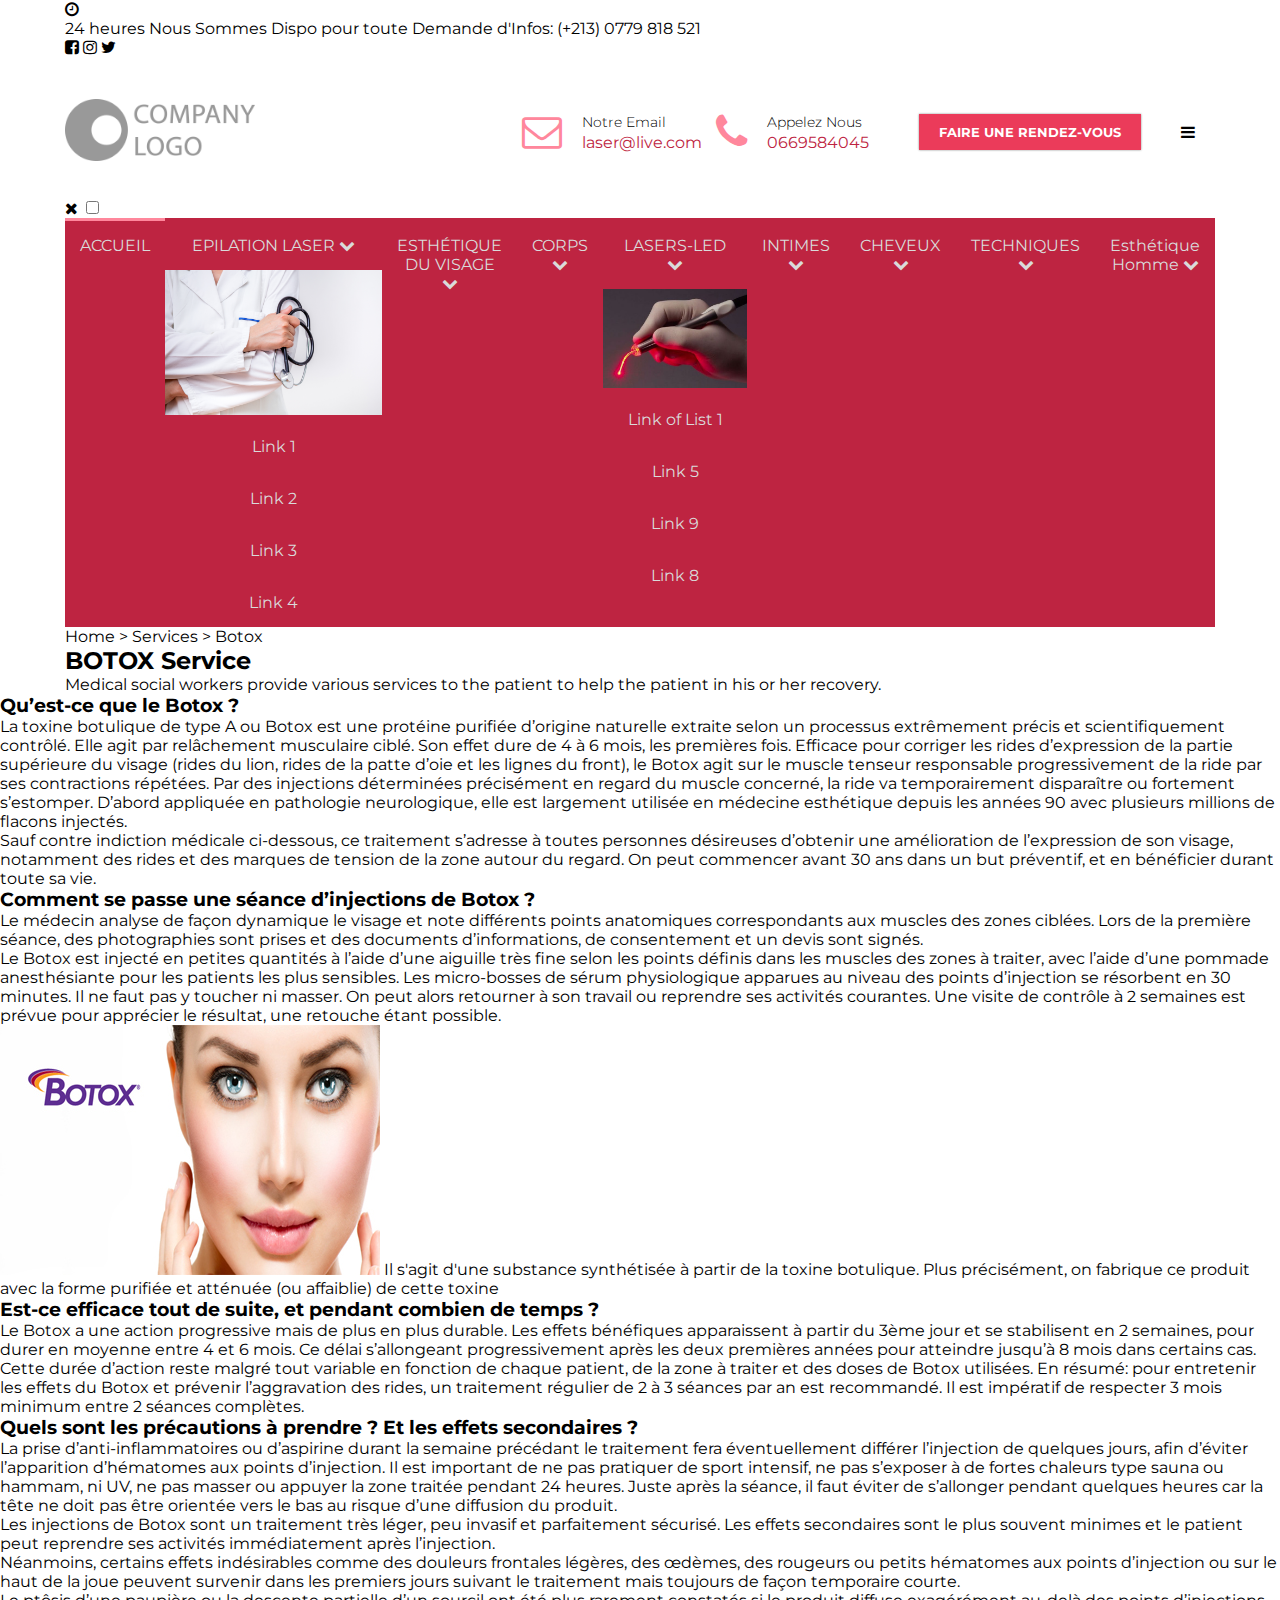
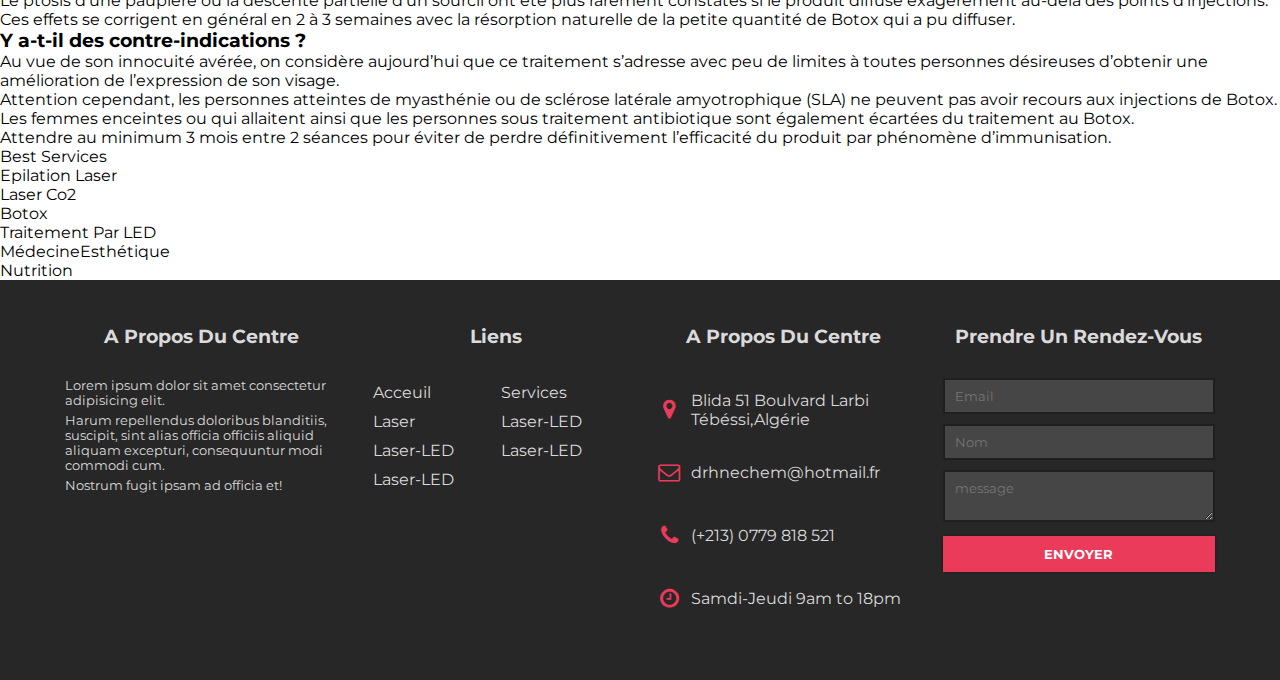
<file: botox2.html>
<!DOCTYPE html>
<html lang="en">
<head>
    <meta charset="UTF-8">
    <meta name="viewport" content="width=device-width, initial-scale=1.0">
    <link href="https://fonts.googleapis.com/css2?family=Montserrat:wght@300;400;500&display=swap" rel="stylesheet">
    <link rel="stylesheet" href="/css/resets.css"/>
    <link rel="stylesheet" href="/css/stylens.css"/>
    <link rel="stylesheet" href="/css/resp.css"/>
    <title>Contact Page</title>
</head>
<body>
    <div class="page">

        <div class="top_nav_outer fluid-container">
            <div class="top_nav container">
                <div class="working__time">
                    <span class="icon"><i class="fa fa-clock-o" aria-hidden="true"></i></span>
                    <p class="text">24 heures Nous Sommes Dispo pour toute Demande d'Infos: (+213) 0779 818 521</p>
                </div>
                <div class="header__socials social__media">
                    <a class="facebook" href="/facebook">
                        <i class="fa fa-facebook-square" aria-hidden="true"></i>
                    </a>
                    <a class="insta" href="/instaF">
                        <i class="fa fa-instagram" aria-hidden="true"></i>
                    </a>
                    <a class="insta" href="/tweet">
                        <i class="fa fa-twitter" aria-hidden="true"></i>
                    </a>
                </div>
            </div>
        </div>

        <div class="header_bar_outer fluid-container">
            <header class="header_bar container">
                <div class="branding">
                    <div class="site-title hidden-data">Site Web Center</div>
                    <div class="site-description hidden-data">Médecine esthétique et laser en France et en Europe</div>
                    <div class="header__logo">
                        <a href="/">
                            <!-- <img src="./images/logo.png" alt="Site Name"> -->
                            <img src="/images/logo.png" alt="Site Name">
                        </a>
                    </div>
                    <div class="header__widgets">
                        <div class="header__info hideOnMobile">
                            <div class="info__item email">
                                <div class="icon">
                                    <i class="fa fa-envelope-o" aria-hidden="true"></i>
                                </div>
                                <div class="text">
                                    <span>Notre Email</span>
                                    <span><a href="mailto:oucfikarim@gmail.com">laser@live.com</a></span>
                                </div>
                            </div>
                            <div class="info__item phone">
                                <div class="icon">
                                    <i class="fa fa-phone" aria-hidden="true"></i>
                                </div>
                                <div class="text">
                                    <span>Appelez Nous</span>
                                    <span><a href="tel:0669584045">0669584045</a></span>
                                </div>
                            </div>
                        </div>
                        <div class="header__actions">
                            <button class="make_appoint button">Faire Une Rendez-vous</button>
                        </div>
                        <label for="hamb_btn"><i class="fa fa-bars" aria-hidden="true"></i></label>
                    </div>
                </div>
                <div class="navigation">
                    <label for="hamb_btn"><i class="fa fa-times" aria-hidden="true"></i></label>
                    <input type="checkbox" name="hamb_btn" id="hamb_btn"/>
                    <ul class="primary-menu">
                        <li class="li menu-item active">
                            <a href="#ACCUEIL">ACCUEIL</a>
                        </li>
                        <li class="li menu-item drop-down">
                            <a href="#EPILATION LASER">
                                EPILATION LASER
                                <i class="fa fa-chevron-down" aria-hidden="true"></i>
                            </a>
                            <div class="menu-drop">
                                <div class="mega_menu_image">      
                                    <img src="/images/dr.png" alt="mega_image">                      
                                </div>
                                <ul class="mega_menu_list">
                                    <li class="drop-item">
                                        <a href="#" class="drop-link">Link 1</a>
                                    </li>
                                    <li class="drop-item">
                                        <a href="#" class="drop-link">Link 2</a>
                                    </li>
                                    <li class="drop-item">
                                        <a href="#" class="drop-link">Link 3</a>
                                    </li>
                                    <li class="drop-item">
                                        <a href="#" class="drop-link">Link 4</a>
                                    </li>
                                </ul>
                            </div>
                        </li>
                        <li class="li menu-item">
                            <a href="#ESTHÉTIQUE DU VISAGE">ESTHÉTIQUE DU VISAGE
                                <i class="fa fa-chevron-down" aria-hidden="true"></i>
                            </a>
                        </li>
                        <li class="li menu-item">
                            <a href="#CORPS">
                                CORPS
                                <i class="fa fa-chevron-down" aria-hidden="true"></i>
                            </a>
                        </li>
                        <li class="li menu-item drop-down">
                            <a href="#LASERS-LED">
                                LASERS-LED
                                <i class="fa fa-chevron-down" aria-hidden="true"></i>
                            </a>
                            <div class="menu-drop">
                                <div class="mega_menu_image">      
                                    <img src="/images/slides/img2.jpg" alt="mega_image">                      
                                </div>
                                <ul class="mega_menu_list">
                                    <li class="drop-item">
                                        <a href="#" class="drop-link">Link of List 1</a>
                                    </li>
                                    <li class="drop-item">
                                        <a href="#" class="drop-link">Link 5</a>
                                    </li>
                                    <li class="drop-item">
                                        <a href="#" class="drop-link">Link 9</a>
                                    </li>
                                    <li class="drop-item">
                                        <a href="#" class="drop-link">Link 8</a>
                                    </li>
                                </ul>
                            </div>
                        </li>
                        <li class="li menu-item">
                            <a href="#INTIMES">
                                INTIMES                                
                                <i class="fa fa-chevron-down" aria-hidden="true"></i>
                            </a>
                        </li>
                        <li class="li menu-item">
                            <a href="#CHEVEUX">
                                CHEVEUX
                                <i class="fa fa-chevron-down" aria-hidden="true"></i>
                            </a>
                        </li>
                        <li class="li menu-item">
                            <a href="#TECHNIQUES">
                                TECHNIQUES
                                <i class="fa fa-chevron-down" aria-hidden="true"></i>
                            </a>
                        </li>    
                        <li class="li menu-item">
                            <a href="#EsthétiqueHomme">
                                Esthétique Homme
                                <i class="fa fa-chevron-down" aria-hidden="true"></i>
                            </a>
                        </li>                     
                    </ul>

                </div>
            </header>
        </div>

        <main class="service_page service_page_2 page">

            <div class="fluid-container service_header" style="--background:url('/images/botox.jpg')">
                <div class="container">
                    <div class="service_infos_card_holder">
                        <div class="service_infos_card">
                            <div class="levels">
                                <a class="page" href="/">Home</a>
                                <span class="seperater">></span>
                                <a class="page" href="/services">Services</a>
                                <span class="seperater">></span>
                                <a class="page active" href="#">Botox</a>
                            </div>
                            <div class="service_name">
                                <h2>BOTOX Service </h2>
                            </div>
                            <div class="service_desc">
                                <p>Medical social workers provide various services to the patient to help the patient in his or her recovery.                            </p>
                            </div>
                        </div>
                    </div>
                </div>
            </div>

            <div class="service_main_outter fluid-container">
                <div class="service_main_inner">
                    <div class="service_content">
                        <!-- <div class="service_feature">
                            <img src="/images/botox.jpg" alt="botox service">
                        </div> -->
                        <div class="article">
                            <h3 class="sub_title">
                                Qu’est-ce que le Botox ?
                            </h3>
                            <p>La toxine botulique de type A ou Botox est une protéine purifiée d’origine naturelle extraite selon un processus extrêmement précis et scientifiquement contrôlé. Elle agit par relâchement musculaire ciblé. Son effet dure de 4 à 6 mois, les premières fois. Efficace pour corriger les rides d’expression de la partie supérieure du visage (rides du lion, rides de la patte d’oie et les lignes du front), le Botox agit sur le muscle tenseur responsable progressivement de la ride par ses contractions répétées. Par des injections déterminées précisément en regard du muscle concerné, la ride va temporairement disparaître ou fortement s’estomper. D’abord appliquée en pathologie neurologique, elle est largement utilisée en médecine esthétique depuis les années 90 avec plusieurs millions de flacons injectés.                            </p>
                            <p>Sauf contre indiction médicale ci-dessous, ce traitement s’adresse à toutes personnes désireuses d’obtenir une amélioration de l’expression de son visage, notamment des rides et des marques de tension de la zone autour du regard. On peut commencer avant 30 ans dans un but préventif, et en bénéficier durant toute sa vie.                            </p>
                            <h3 class="sub_title">
                                Comment se passe une séance d’injections de Botox ?
                            </h3>
                            <p>Le médecin analyse de façon dynamique le visage et note différents points anatomiques correspondants aux muscles des zones ciblées. Lors de la première séance, des photographies sont prises et des documents d’informations, de consentement et un devis sont signés.                            </p>
                            <p>Le Botox est injecté en petites quantités à l’aide d’une aiguille très fine selon les points définis dans les muscles des zones à traiter, avec l’aide d’une pommade anesthésiante pour les patients les plus sensibles. Les micro-bosses de sérum physiologique apparues au niveau des points d’injection se résorbent en 30 minutes. Il ne faut pas y toucher ni masser. On peut alors retourner à son travail ou reprendre ses activités courantes. Une visite de contrôle à 2 semaines est prévue pour apprécier le résultat, une retouche étant possible.                            </p>


                            <div class="caption_picture">
                                <img src="images/serv/Botox.jpg" alt="injections de Botox">
                                <span class="caption">
                                    Il s'agit d'une substance synthétisée à partir de la toxine botulique. Plus précisément, on fabrique ce produit avec la forme purifiée et atténuée (ou affaiblie) de cette toxine
                                </span>
                            </div>


                            <h3 class="sub_title">
                                Est-ce efficace tout de suite, et pendant combien de temps ?
                            </h3>
                            <p>Le Botox a une action progressive mais de plus en plus durable. Les effets bénéfiques apparaissent à partir du 3ème jour et se stabilisent en 2 semaines, pour durer en moyenne entre 4 et 6 mois. Ce délai s’allongeant progressivement après les deux premières années pour atteindre jusqu’à 8 mois dans certains cas. Cette durée d’action reste malgré tout variable en fonction de chaque patient, de la zone à traiter et des doses de Botox utilisées. En résumé: pour entretenir les effets du Botox et prévenir l’aggravation des rides, un traitement régulier de 2 à 3 séances par an est recommandé. Il est impératif de respecter 3 mois minimum entre 2 séances complètes.                            </p>

                            <h3 class="sub_title">
                                Quels sont les précautions à prendre ? Et les effets secondaires ?
                            </h3>
                            <p>La prise d’anti-inflammatoires ou d’aspirine durant la semaine précédant le traitement fera éventuellement différer l’injection de quelques jours, afin d’éviter l’apparition d’hématomes aux points d’injection. Il est important de ne pas pratiquer de sport intensif, ne pas s’exposer à de fortes chaleurs type sauna ou hammam, ni UV, ne pas masser ou appuyer la zone traitée pendant 24 heures. Juste après la séance, il faut éviter de s’allonger pendant quelques heures car la tête ne doit pas être orientée vers le bas au risque d’une diffusion du produit.                            </p>
                            <p>Les injections de Botox sont un traitement très léger, peu invasif et parfaitement sécurisé. Les effets secondaires sont le plus souvent minimes et le patient peut reprendre ses activités immédiatement après l’injection.                            </p>
                            <p>Néanmoins, certains effets indésirables comme des douleurs frontales légères, des œdèmes, des rougeurs ou petits hématomes aux points d’injection ou sur le haut de la joue peuvent survenir dans les premiers jours suivant le traitement mais toujours de façon temporaire courte.                            </p>
                            <p>Le ptôsis d’une paupière ou la descente partielle d’un sourcil ont été plus rarement constatés si le produit diffuse exagérément au-delà des points d’injections. Ces effets se corrigent en général en 2 à 3 semaines avec la résorption naturelle de la petite quantité de Botox qui a pu diffuser.                            </p>
                            
                            <h3 class="sub_title">
                                Y a-t-il des contre-indications ?
                            </h3>
                            <p>Au vue de son innocuité avérée, on considère aujourd’hui que ce traitement s’adresse avec peu de limites à toutes personnes désireuses d’obtenir une amélioration de l’expression de son visage.                            </p>
                            <p>Attention cependant, les personnes atteintes de myasthénie ou de sclérose latérale amyotrophique (SLA) ne peuvent pas avoir recours aux injections de Botox.                            </p>
                            <p>Les femmes enceintes ou qui allaitent ainsi que les personnes sous traitement antibiotique sont également écartées du traitement au Botox.                            </p>
                            <p>Attendre au minimum 3 mois entre 2 séances pour éviter de perdre définitivement l’efficacité du produit par phénomène d’immunisation.                            </p>

                        </div>                        
                    </div>
                    <div class="service_sidebar">
                        <div class="widget other_catego">
                            <div class="widgt_title">
                                Best Services
                            </div>
                            <div class="widget_inner">
                                <ul class="categories_list">
                                    <li><a href="#EpilationLaser">Epilation Laser</a></li>
                                    <li><a href="#LaserCo2">Laser Co2</a></li>
                                    <li><a href="/botox.html">Botox</a></li>
                                    <li><a href="#TraitementParLED">Traitement Par LED</a></li>
                                    <li><a href="#MédecineEsthétique">MédecineEsthétique</a></li>
                                    <li><a href="#Nutrition">Nutrition</a></li>
                                </ul>
                            </div>
                        </div>
                    </div>
                </div>
            </div>
    


        </main>
    
        <footer class="footer fluid-container">
            <div class="footer_inner container">
                <div class="footer__widget">
                    <div class="footer_about">
                        <div class="title">
                            <h3>a propos du centre</h3>                            
                        </div>
                        <div class="content">
                            <p>Lorem ipsum dolor sit amet consectetur adipisicing elit.</p>
                            <p>Harum repellendus doloribus blanditiis, suscipit, sint alias officia officiis aliquid aliquam excepturi, consequuntur modi commodi cum. </p>
                            <p> Nostrum fugit ipsam ad officia et!</p>
                        </div>
                    </div>
                </div>
                <div class="footer__widget">
                    <div class="footer__links">
                        <div class="title">
                            <h3>Liens</h3>                            
                        </div>
                        <ul class="links__list">
                            <li class="item"><a href="#" class="link">Acceuil</a></li>
                            <li class="item"><a href="#" class="link">Services</a></li>
                            <li class="item"><a href="#" class="link">Laser</a></li>
                            <li class="item"><a href="#" class="link">Laser-LED</a></li>
                            <li class="item"><a href="#" class="link">Laser-LED</a></li>
                            <li class="item"><a href="#" class="link">Laser-LED</a></li>
                            <li class="item"><a href="#" class="link">Laser-LED</a></li>
                        </ul>
                    </div>
                </div>
                <div class="footer__widget">
                    <div class="footer__contact">
                        <div class="title">
                            <h3>a propos du centre</h3>                            
                        </div>
                        <ul class="contact__list">
                            <li class="item">
                                <div class="icon">
                                    <i class="fa fa-map-marker" aria-hidden="true"></i>
                                </div>
                                <a href="#adresseurl">Blida 51 Boulvard Larbi Tébéssi,Algérie
                                    </a>
                            </li>
                            <li class="item">
                                <div class="icon">
                                    <i class="fa fa-envelope-o" aria-hidden="true"></i>
                                </div>
                                <a href="mailto:drhnechem@hotmail.fr">drhnechem@hotmail.fr</a>
                            </li>
                            <li class="item">
                                <div class="icon">
                                    <i class="fa fa-phone" aria-hidden="true"></i>
                                </div>
                                <a href="tel:0779818521">(+213) 0779 818 521</a>
                            </li>
                            <li class="item">
                                <div class="icon">
                                    <i class="fa fa-clock-o" aria-hidden="true"></i>
                                </div>
                                <a href="#urlWorking">Samdi-Jeudi 9am to 18pm</a>
                            </li>
                        </ul>
                    </div>
                </div>
                <div class="footer__widget">
                    <div class="footer_rdv">
                        <div class="title">
                            <h3>Prendre un rendez-vous</h3>                            
                        </div>
                        <div class="rdv__form">
                            <input type="email" name="email" placeholder="Email" required>
                            <input type="text"  name="name" placeholder="Nom" required>
                            <textarea type="text" name="message" placeholder="message" required></textarea>
                            <button class="button" >Envoyer</button>
                        </div>
                    </div>
                </div>
            </div>
        </footer>

    </div>

    <script>
        let page_name = "services";
    </script>
    <script src="/js/script.js"></script>
</body>
</html>
</file>
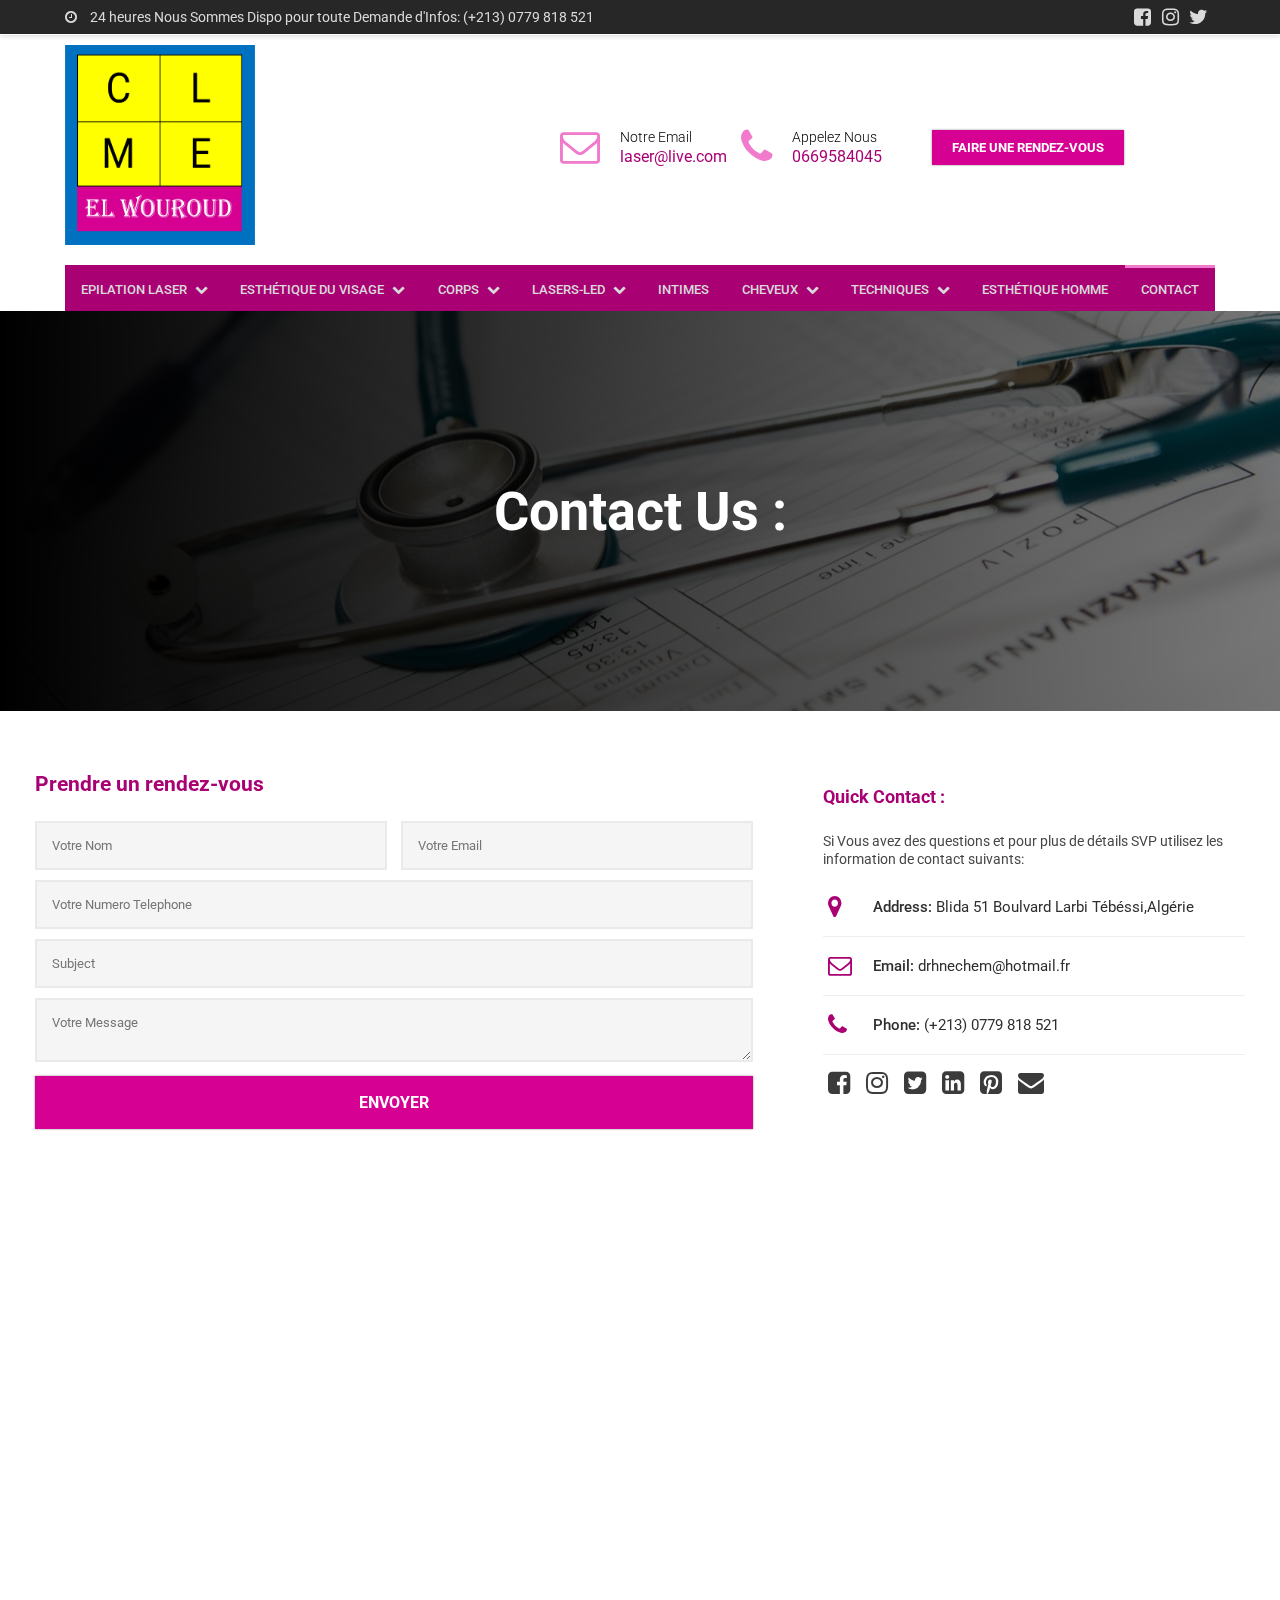
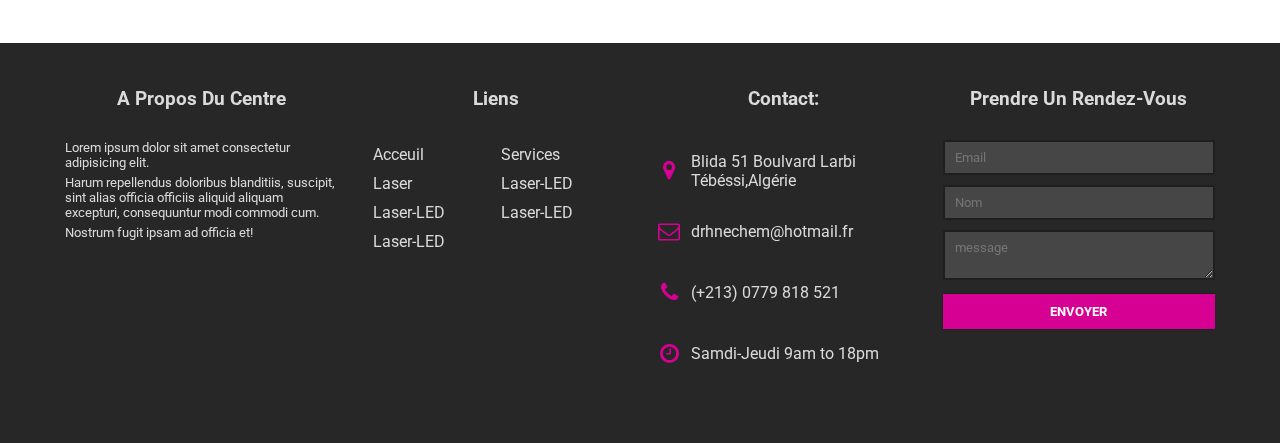
<file: contact.html>
<!DOCTYPE html>
<html lang="en">
<head>
    <meta charset="UTF-8">
    <meta name="viewport" content="width=device-width, initial-scale=1.0">
    <!-- <link href="https://fonts.googleapis.com/css2?family=Montserrat:wght@300;400;500&display=swap" rel="stylesheet"> -->
    <link href="https://fonts.googleapis.com/css2?family=Roboto:wght@300;400;500&display=swap" rel="stylesheet">

    <link rel="stylesheet" href="/css/resets.css"/>
    <link rel="stylesheet" href="/css/style.css"/>
    <link rel="stylesheet" href="/css/resp.css"/>
    <title>Contact Page</title>
</head>
<body>
    <div class="page">

        <div class="top_nav_outer fluid-container">
            <div class="top_nav container">
                <div class="working__time">
                    <span class="icon"><i class="fa fa-clock-o" aria-hidden="true"></i></span>
                    <p class="text">24 heures Nous Sommes Dispo pour toute Demande d'Infos: (+213) 0779 818 521</p>
                </div>
                <div class="header__socials social__media">
                    <a class="facebook" href="/facebook">
                        <i class="fa fa-facebook-square" aria-hidden="true"></i>
                    </a>
                    <a class="insta" href="/instaF">
                        <i class="fa fa-instagram" aria-hidden="true"></i>
                    </a>
                    <a class="insta" href="/tweet">
                        <i class="fa fa-twitter" aria-hidden="true"></i>
                    </a>
                </div>
            </div>
        </div>

        <div class="header_bar_outer fluid-container">
            <header class="header_bar container">
                <div class="branding">
                    <div class="site-title hidden-data">Site Web Center</div>
                    <div class="site-description hidden-data">Médecine esthétique et laser en France et en Europe</div>
                    <div class="header__logo">
                        <a href="/">
                            <!-- <img src="./images/logo.png" alt="Site Name"> -->
                            <img src="/images/wrd_logo.png" alt="Site Name">
                        </a>
                    </div>
                    <div class="header__widgets">
                        <div class="header__info hideOnMobile">
                            <div class="info__item email">
                                <div class="icon">
                                    <i class="fa fa-envelope-o" aria-hidden="true"></i>
                                </div>
                                <div class="text">
                                    <span>Notre Email</span>
                                    <span><a href="mailto:oucfikarim@gmail.com">laser@live.com</a></span>
                                </div>
                            </div>
                            <div class="info__item phone">
                                <div class="icon">
                                    <i class="fa fa-phone" aria-hidden="true"></i>
                                </div>
                                <div class="text">
                                    <span>Appelez Nous</span>
                                    <span><a href="tel:0669584045">0669584045</a></span>
                                </div>
                            </div>
                        </div>
                        <div class="header__actions">
                            <button class="make_appoint button">Faire Une Rendez-vous</button>
                        </div>
                        <label for="hamb_btn"><i class="fa fa-bars" aria-hidden="true"></i></label>
                    </div>
                </div>
                <div class="navigation">
                    <label for="hamb_btn"><i class="fa fa-times" aria-hidden="true"></i></label>
                    <input type="checkbox" name="hamb_btn" id="hamb_btn"/>
                    <ul class="primary-menu">
                        <li class="li menu-item drop-down drop_menu_style">
                            <a href="#EPILATION LASER">
                                EPILATION LASER
                                <i class="fa fa-chevron-down" aria-hidden="true"></i>
                            </a>
                            <div class="menu-drop">
                                <ul class="drop_menu_list">
                                    <li class="drop-item">
                                        <a href="#" class="drop-link">Epilation Pour Homme
                                            <i class="fa fa-chevron-right" aria-hidden="true"></i>
                                        </a>
                                    </li>
                                    <li class="drop-item">
                                        <a href="#" class="drop-link">Epilation Pour Femme
                                            <i class="fa fa-chevron-right" aria-hidden="true"></i>
                                        </a>
                                    </li>
                                </ul>
                            </div>
                        </li>

                        <li class="li menu-item drop-down drop_menu_style">
                            <a href="#ESTHÉTIQUE DU VISAGE">ESTHÉTIQUE DU VISAGE
                                <i class="fa fa-chevron-down" aria-hidden="true"></i>
                            </a>
                            <div class="menu-drop">
                                <ul class="drop_menu_list">
                                    <li class="drop-item sub_drop_menu">
                                        <a href="#" class="drop-link">TRAITMENT DU VISAGE
                                            <i class="fa fa-chevron-right" aria-hidden="true"></i>
                                        </a>
                                        <ul>
                                            <li>
                                                <a href="/service.html">Botox </a>
                                            </li>
                                            <li>
                                                <a href="#2">Autre Traitment</a>
                                            </li>
                                            <li>
                                                <a href="#3">Visage Trait</a>
                                            </li>
                                        </ul>
                                    </li>
                                    <li class="drop-item">
                                        <a href="#" class="drop-link">
                                            Traitement Anti Ages par injections
                                            <i class="fa fa-chevron-right" aria-hidden="true"></i>
                                        </a>
                                    </li>
                                    <li class="drop-item">
                                        <a href="#" class="drop-link">
                                            Mésothérapie
                                            <i class="fa fa-chevron-right" aria-hidden="true"></i>
                                        </a>
                                    </li>
                                    <li class="drop-item">
                                        <a href="#" class="drop-link">
                                            Peeling
                                            <i class="fa fa-chevron-right" aria-hidden="true"></i>
                                        </a>
                                    </li>
                                    <li class="drop-item">
                                        <a href="#" class="drop-link">
                                            Fils tenseurs
                                            <i class="fa fa-chevron-right" aria-hidden="true"></i>
                                        </a>
                                    </li>
                                    <li class="drop-item">
                                        <a href="#" class="drop-link">
                                            Réjuvénation faciale au laser
                                            <i class="fa fa-chevron-right" aria-hidden="true"></i>
                                        </a>
                                    </li>
                                    <li class="drop-item">
                                        <a href="#" class="drop-link">
                                            Acnée-Cicatrices d'acnée
                                            <i class="fa fa-chevron-right" aria-hidden="true"></i>
                                        </a>
                                    </li>
                                </ul>
                            </div>
                        </li>

                        <li class="li menu-item drop-down drop_menu_style">
                            <a href="#CORPS">
                                CORPS
                                <i class="fa fa-chevron-down" aria-hidden="true"></i>
                            </a>
                            <div class="menu-drop">
                                <ul class="drop_menu_list">
                                    <li class="drop-item">
                                        <a href="#" class="drop-link">Traitement laser du la peau
                                            <i class="fa fa-chevron-right" aria-hidden="true"></i>
                                        </a>
                                    </li>
                                    <li class="drop-item">
                                        <a href="#" class="drop-link">Surpoids et obésité
                                            <i class="fa fa-chevron-right" aria-hidden="true"></i>
                                        </a>
                                    </li>
                                </ul>
                            </div>
                        </li>

                        <li class="li menu-item drop-down">
                            <a href="#LASERS-LED">
                                LASERS-LED
                                <i class="fa fa-chevron-down" aria-hidden="true"></i>
                            </a>
                            <div class="menu-drop mega_menu">
                                <div class="mega_menu_image">      
                                    <img src="/images/slides/slide1.jpg" alt="mega_image">                      
                                </div>
                                <ul class="mega_menu_list">
                                    <li class="drop-item"><a  href="#" class="drop-link">Traitement des taches brunes</a></li>
                                    <li class="drop-item"><a  href="#" class="drop-link">Traitement des taches vasculaires </a></li>
                                    <li class="drop-item"><a  href="#" class="drop-link">Réjuvénation par laser</a></li>
                                    <li class="drop-item"><a  href="#" class="drop-link">Cicatrices</a></li>
                                    <li class="drop-item"><a  href="#" class="drop-link">cicatrices d'acnée</a></li>
                                    <li class="drop-item"><a  href="#" class="drop-link">Traitemnt de la couperose</a></li>
                                    <li class="drop-item"><a  href="#" class="drop-link">Traitemnt des varicosités</a></li>
                                    <li class="drop-item"><a  href="#" class="drop-link">Traitemnt Par LED</a></li>
                                    <li class="drop-item"><a  href="#" class="drop-link">les lasers du centre</a></li>
                                    <li class="drop-item"><a  href="#" class="drop-link">laser fractionné Co2</a></li>
                                </ul>
                            </div>
                        </li>
                        
                        <li class="li menu-item">
                            <a href="#INTIMES">
                                INTIMES                                
                                <i class="fa fa-chevron-down" aria-hidden="true"></i>
                            </a>
                        </li>
                        <li class="li menu-item drop-down drop_menu_style">
                            <a href="#CHEVEUX">
                                CHEVEUX
                                <i class="fa fa-chevron-down" aria-hidden="true"></i>
                            </a>
                            <div class="menu-drop">
                                <ul class="drop_menu_list">
                                    <li class="drop-item">
                                        <a href="#" class="drop-link">Traitement laser du la peau
                                            <i class="fa fa-chevron-right" aria-hidden="true"></i>
                                        </a>
                                    </li>
                                    <li class="drop-item">
                                        <a href="#" class="drop-link">Surpoids et obésité
                                            <i class="fa fa-chevron-right" aria-hidden="true"></i>
                                        </a>
                                    </li>
                                </ul>
                            </div>
                        </li>
                        <li class="li menu-item drop-down drop_menu_style">
                            <a href="#TECHNIQUES">
                                TECHNIQUES
                                <i class="fa fa-chevron-down" aria-hidden="true"></i>
                            </a>
                            <div class="menu-drop">
                                <ul class="drop_menu_list">
                                    <li class="drop-item">
                                        <a href="#" class="drop-link">Medcine Esthétique
                                            <i class="fa fa-chevron-right" aria-hidden="true"></i>
                                        </a>
                                    </li>
                                    <li class="drop-item">
                                        <a href="#" class="drop-link">Lasers
                                            <i class="fa fa-chevron-right" aria-hidden="true"></i>
                                        </a>
                                    </li>
                                    <li class="drop-item">
                                        <a href="#" class="drop-link">Régimes Diététiques
                                            <i class="fa fa-chevron-right" aria-hidden="true"></i>
                                        </a>
                                    </li>
                                </ul>
                            </div>
                        </li>    
                        <li class="li menu-item">
                            <a href="#EsthétiqueHomme">
                                Esthétique Homme
                                <i class="fa fa-chevron-down" aria-hidden="true"></i>
                            </a>
                        </li>   
                        <li class="li menu-item active">
                            <a href="/contact.html">contact</a>
                        </li>                  
                    </ul>

                </div>
            </header>
        </div>


        

        <main class="main__content page">

            <div class="fluid-container contact_banner">
                <div class="container section__header">
                    <h2>Contact Us :</h2>
                </div>
            </div>
            <div class="contact_outer fluid-container">
                <div class="contact_section contact_section_2 section">
                    <div class="section__inner">
                        <div class="section__body">
                            <div class="contact_form">
                                <div class="form_inner">
                                    <div class="rdv">
                                        <div class="title">
                                            <h3>Prendre un rendez-vous</h3>                            
                                        </div>
                                        <div class="rdv__form">
                                            <div class="input_row elem_2">
                                                <input type="text" name="name" placeholder="Votre Nom" required="">
                                                <input type="email" name="email" placeholder="Votre Email" required="">
                                            </div>

                                            <div class="input_row">
                                                <input type="tel" name="phone" placeholder="Votre Numero Telephone" required="">
                                            </div>
                                            <div class="input_row">
                                                <input type="subject" name="name" placeholder="Subject" required="">
                                            </div>
                                            <div class="input_row">
                                                <textarea type="text" name="message" placeholder="Votre Message" required=""></textarea>
                                            </div>
                                            <button class="button">Envoyer</button>
                                        </div>
                                    </div>
                                </div>
                            </div>
                            <div class="contact_options">
                                <div class="options_inner">
                                    <div class="text">
                                        <h3>Quick Contact : </h3>
                                        <p>Si Vous avez des questions et pour plus de détails SVP utilisez les information de contact suivants:</p>
                                    </div>
                                    <ul class="contact__list">
                                        <li class="item">
                                            <div class="icon">
                                                <i class="fa fa-map-marker" aria-hidden="true"></i>
                                            </div>
                                            <a href="#adresseurl"><span class="option_title">Address: </span>Blida 51 Boulvard Larbi Tébéssi,Algérie
                                                </a>
                                        </li>
                                        <li class="item">
                                            <div class="icon">
                                                <i class="fa fa-envelope-o" aria-hidden="true"></i>
                                            </div>
                                            <a href="mailto:drhnechem@hotmail.fr"><span class="option_title">Email: </span>drhnechem@hotmail.fr</a>
                                        </li>
                                        <li class="item">
                                            <div class="icon">
                                                <i class="fa fa-phone" aria-hidden="true"></i>
                                            </div>
                                            <a href="tel:0779818521"><span class="option_title">Phone: </span>(+213) 0779 818 521</a>
                                        </li>
                                    </ul>
                                    <div class="contact_socials social__media">
                                        <a class="facebook" href="/facebook">
                                            <i class="fa fa-facebook-square" aria-hidden="true"></i>
                                        </a>
                                        <a class="insta" href="/instaF">
                                            <i class="fa fa-instagram" aria-hidden="true"></i>
                                        </a>
                                        <a class="tweet" href="/tweet">
                                            <i class="fa fa-twitter-square" aria-hidden="true"></i>
                                        </a>
                                        <a class="linkedin" href="/linkedin">
                                            <i class="fa fa-linkedin-square" aria-hidden="true"></i>
                                        </a>
                                        <a class="pinterest" href="/pinterest">
                                            <i class="fa fa-pinterest-square" aria-hidden="true"></i>
                                        </a>
                                        <a class="mail" href="/mail">
                                            <i class="fa fa-envelope" aria-hidden="true"></i>
                                        </a>
                                    </div>
                                </div>
                            </div>
                        </div>
                    </div>
                </div>
            </div>
            <div class="map_section_outer fluid-container">
                <iframe src="https://www.google.com/maps/embed?pb=!1m18!1m12!1m3!1d3208.3176846447645!2d2.824168514516774!3d36.47404238001697!2m3!1f0!2f0!3f0!3m2!1i1024!2i768!4f13.1!3m3!1m2!1s0x128f0c65dcd01bd9%3A0x14603493beb21b0d!2sLe%20Centre%20Laser%20et%20de%20M%C3%A9decine%20Esth%C3%A9tique%20EL%20WOUROUD%20Dr%20NECHEM%20Hafida!5e0!3m2!1sfr!2sdz!4v1603232051429!5m2!1sfr!2sdz" height="450" frameborder="0" style="border:0;" allowfullscreen="" aria-hidden="false" tabindex="0"></iframe>
            </div>

        </main>
    
        <footer class="footer fluid-container">
            <div class="footer_inner container">
                <div class="footer__widget">
                    <div class="footer_about">
                        <div class="title">
                            <h3>a propos du centre</h3>                            
                        </div>
                        <div class="content">
                            <p>Lorem ipsum dolor sit amet consectetur adipisicing elit.</p>
                            <p>Harum repellendus doloribus blanditiis, suscipit, sint alias officia officiis aliquid aliquam excepturi, consequuntur modi commodi cum. </p>
                            <p> Nostrum fugit ipsam ad officia et!</p>
                        </div>
                    </div>
                </div>
                <div class="footer__widget">
                    <div class="footer__links">
                        <div class="title">
                            <h3>Liens</h3>                            
                        </div>
                        <ul class="links__list">
                            <li class="item"><a href="#" class="link">Acceuil</a></li>
                            <li class="item"><a href="#" class="link">Services</a></li>
                            <li class="item"><a href="#" class="link">Laser</a></li>
                            <li class="item"><a href="#" class="link">Laser-LED</a></li>
                            <li class="item"><a href="#" class="link">Laser-LED</a></li>
                            <li class="item"><a href="#" class="link">Laser-LED</a></li>
                            <li class="item"><a href="#" class="link">Laser-LED</a></li>
                        </ul>
                    </div>
                </div>
                <div class="footer__widget">
                    <div class="footer__contact">
                        <div class="title">
                            <h3>Contact:</h3>                            
                        </div>
                        <ul class="contact__list">
                            <li class="item">
                                <div class="icon">
                                    <i class="fa fa-map-marker" aria-hidden="true"></i>
                                </div>
                                <a href="#adresseurl">Blida 51 Boulvard Larbi Tébéssi,Algérie
                                    </a>
                            </li>
                            <li class="item">
                                <div class="icon">
                                    <i class="fa fa-envelope-o" aria-hidden="true"></i>
                                </div>
                                <a href="mailto:drhnechem@hotmail.fr">drhnechem@hotmail.fr</a>
                            </li>
                            <li class="item">
                                <div class="icon">
                                    <i class="fa fa-phone" aria-hidden="true"></i>
                                </div>
                                <a href="tel:0779818521">(+213) 0779 818 521</a>
                            </li>
                            <li class="item">
                                <div class="icon">
                                    <i class="fa fa-clock-o" aria-hidden="true"></i>
                                </div>
                                <a href="#urlWorking">Samdi-Jeudi 9am to 18pm</a>
                            </li>
                        </ul>
                    </div>
                </div>
                <div class="footer__widget">
                    <div class="footer_rdv">
                        <div class="title">
                            <h3>Prendre un rendez-vous</h3>                            
                        </div>
                        <div class="rdv__form">
                            <input type="email" name="email" placeholder="Email" required>
                            <input type="text"  name="name" placeholder="Nom" required>
                            <textarea type="text" name="message" placeholder="message" required></textarea>
                            <button class="button" >Envoyer</button>
                        </div>
                    </div>
                </div>
            </div>
        </footer>

    </div>

    <script>
        let page_name = "contact";
    </script>
    <script src="/js/script.js"></script>
</body>
</html>
</file>
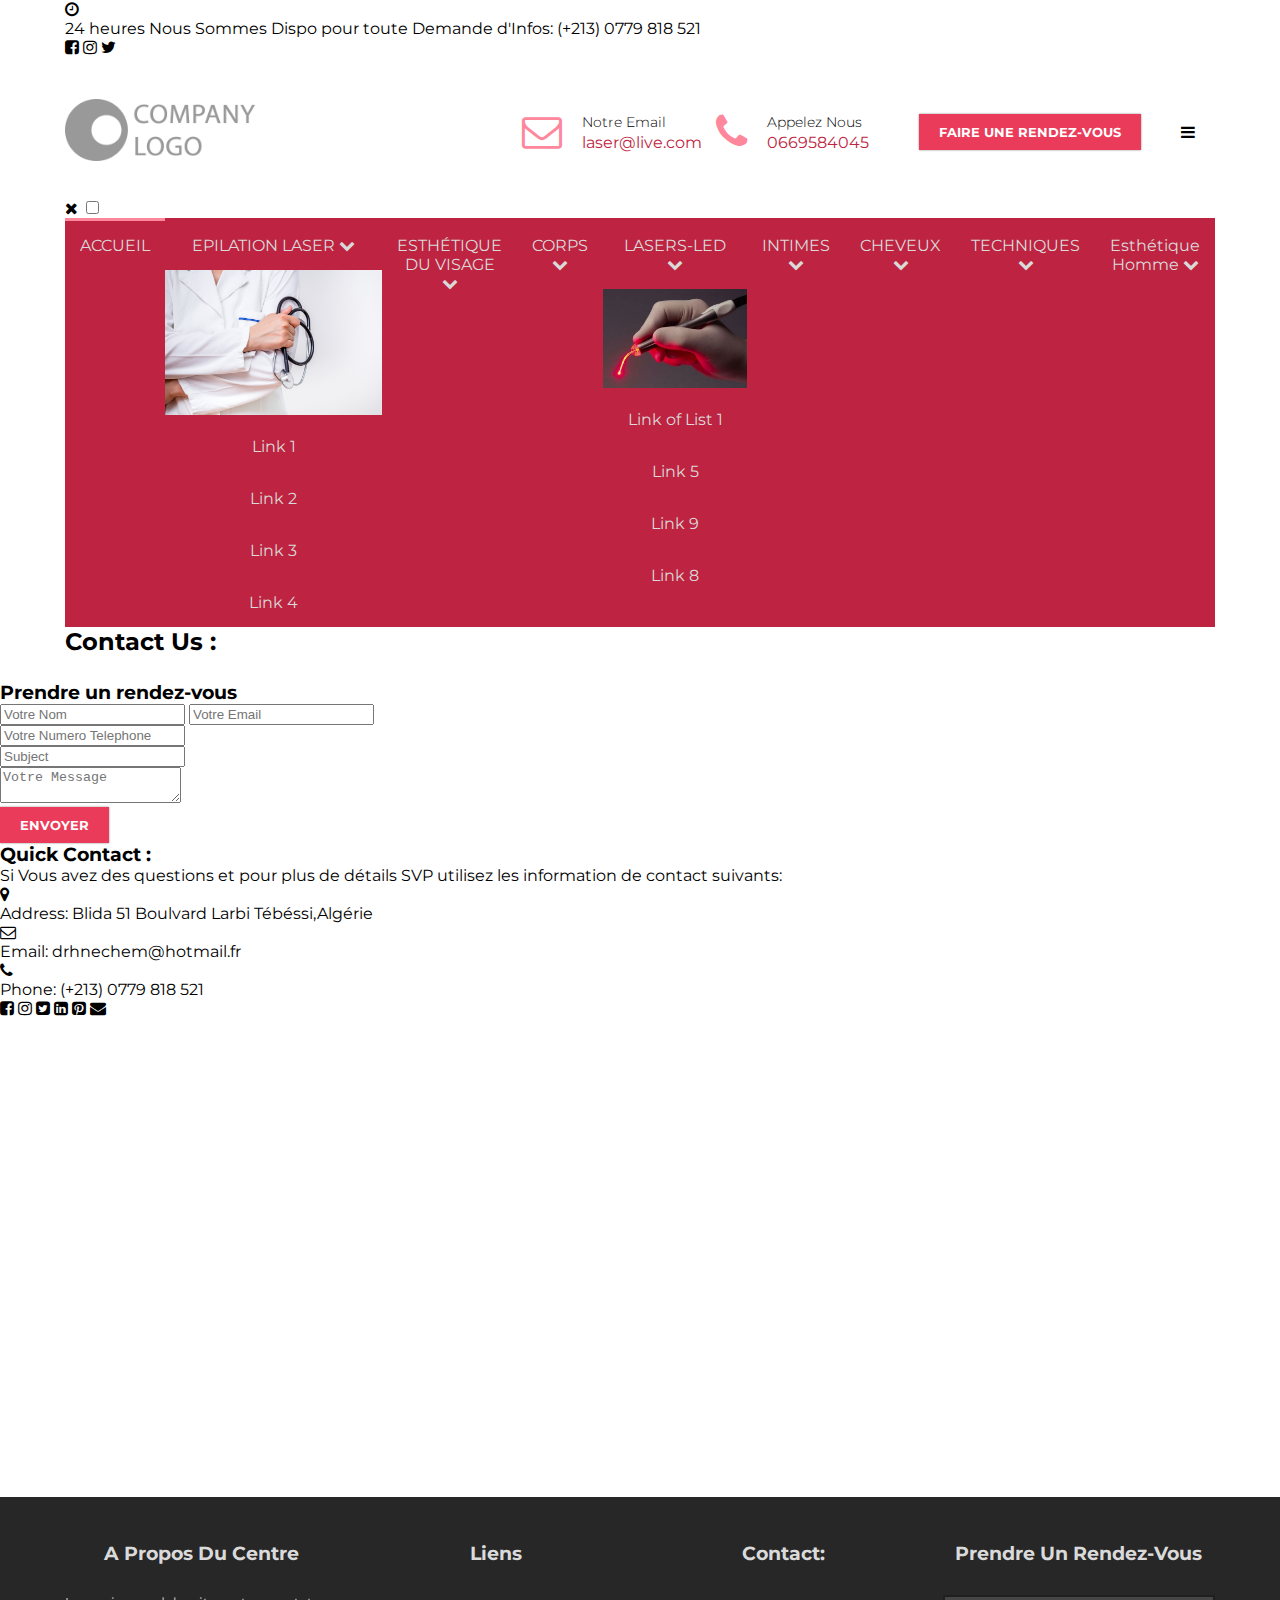
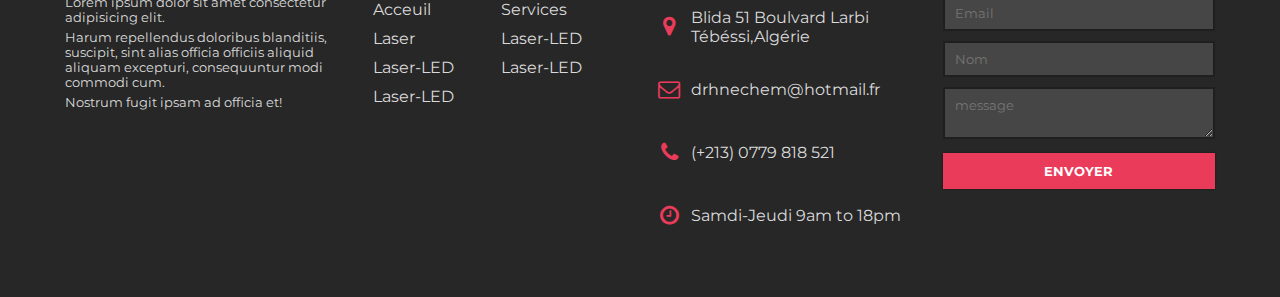
<file: contact2.html>
<!DOCTYPE html>
<html lang="en">
<head>
    <meta charset="UTF-8">
    <meta name="viewport" content="width=device-width, initial-scale=1.0">
    <link href="https://fonts.googleapis.com/css2?family=Montserrat:wght@300;400;500&display=swap" rel="stylesheet">
    <link rel="stylesheet" href="/css/resets.css"/>
    <link rel="stylesheet" href="/css/stylens.css"/>
    <link rel="stylesheet" href="/css/resp.css"/>
    <title>Contact Page</title>
</head>
<body>
    <div class="page">

        <div class="top_nav_outer fluid-container">
            <div class="top_nav container">
                <div class="working__time">
                    <span class="icon"><i class="fa fa-clock-o" aria-hidden="true"></i></span>
                    <p class="text">24 heures Nous Sommes Dispo pour toute Demande d'Infos: (+213) 0779 818 521</p>
                </div>
                <div class="header__socials social__media">
                    <a class="facebook" href="/facebook">
                        <i class="fa fa-facebook-square" aria-hidden="true"></i>
                    </a>
                    <a class="insta" href="/instaF">
                        <i class="fa fa-instagram" aria-hidden="true"></i>
                    </a>
                    <a class="insta" href="/tweet">
                        <i class="fa fa-twitter" aria-hidden="true"></i>
                    </a>
                </div>
            </div>
        </div>

        <div class="header_bar_outer fluid-container">
            <header class="header_bar container">
                <div class="branding">
                    <div class="site-title hidden-data">Site Web Center</div>
                    <div class="site-description hidden-data">Médecine esthétique et laser en France et en Europe</div>
                    <div class="header__logo">
                        <a href="/">
                            <!-- <img src="./images/logo.png" alt="Site Name"> -->
                            <img src="/images/logo.png" alt="Site Name">
                        </a>
                    </div>
                    <div class="header__widgets">
                        <div class="header__info hideOnMobile">
                            <div class="info__item email">
                                <div class="icon">
                                    <i class="fa fa-envelope-o" aria-hidden="true"></i>
                                </div>
                                <div class="text">
                                    <span>Notre Email</span>
                                    <span><a href="mailto:oucfikarim@gmail.com">laser@live.com</a></span>
                                </div>
                            </div>
                            <div class="info__item phone">
                                <div class="icon">
                                    <i class="fa fa-phone" aria-hidden="true"></i>
                                </div>
                                <div class="text">
                                    <span>Appelez Nous</span>
                                    <span><a href="tel:0669584045">0669584045</a></span>
                                </div>
                            </div>
                        </div>
                        <div class="header__actions">
                            <button class="make_appoint button">Faire Une Rendez-vous</button>
                        </div>
                        <label for="hamb_btn"><i class="fa fa-bars" aria-hidden="true"></i></label>
                    </div>
                </div>
                <div class="navigation">
                    <label for="hamb_btn"><i class="fa fa-times" aria-hidden="true"></i></label>
                    <input type="checkbox" name="hamb_btn" id="hamb_btn"/>
                    <ul class="primary-menu">
                        <li class="li menu-item active">
                            <a href="#ACCUEIL">ACCUEIL</a>
                        </li>
                        <li class="li menu-item drop-down">
                            <a href="#EPILATION LASER">
                                EPILATION LASER
                                <i class="fa fa-chevron-down" aria-hidden="true"></i>
                            </a>
                            <div class="menu-drop">
                                <div class="mega_menu_image">      
                                    <img src="/images/dr.png" alt="mega_image">                      
                                </div>
                                <ul class="mega_menu_list">
                                    <li class="drop-item">
                                        <a href="#" class="drop-link">Link 1</a>
                                    </li>
                                    <li class="drop-item">
                                        <a href="#" class="drop-link">Link 2</a>
                                    </li>
                                    <li class="drop-item">
                                        <a href="#" class="drop-link">Link 3</a>
                                    </li>
                                    <li class="drop-item">
                                        <a href="#" class="drop-link">Link 4</a>
                                    </li>
                                </ul>
                            </div>
                        </li>
                        <li class="li menu-item">
                            <a href="#ESTHÉTIQUE DU VISAGE">ESTHÉTIQUE DU VISAGE
                                <i class="fa fa-chevron-down" aria-hidden="true"></i>
                            </a>
                        </li>
                        <li class="li menu-item">
                            <a href="#CORPS">
                                CORPS
                                <i class="fa fa-chevron-down" aria-hidden="true"></i>
                            </a>
                        </li>
                        <li class="li menu-item drop-down">
                            <a href="#LASERS-LED">
                                LASERS-LED
                                <i class="fa fa-chevron-down" aria-hidden="true"></i>
                            </a>
                            <div class="menu-drop">
                                <div class="mega_menu_image">      
                                    <img src="/images/slides/img2.jpg" alt="mega_image">                      
                                </div>
                                <ul class="mega_menu_list">
                                    <li class="drop-item">
                                        <a href="#" class="drop-link">Link of List 1</a>
                                    </li>
                                    <li class="drop-item">
                                        <a href="#" class="drop-link">Link 5</a>
                                    </li>
                                    <li class="drop-item">
                                        <a href="#" class="drop-link">Link 9</a>
                                    </li>
                                    <li class="drop-item">
                                        <a href="#" class="drop-link">Link 8</a>
                                    </li>
                                </ul>
                            </div>
                        </li>
                        <li class="li menu-item">
                            <a href="#INTIMES">
                                INTIMES                                
                                <i class="fa fa-chevron-down" aria-hidden="true"></i>
                            </a>
                        </li>
                        <li class="li menu-item">
                            <a href="#CHEVEUX">
                                CHEVEUX
                                <i class="fa fa-chevron-down" aria-hidden="true"></i>
                            </a>
                        </li>
                        <li class="li menu-item">
                            <a href="#TECHNIQUES">
                                TECHNIQUES
                                <i class="fa fa-chevron-down" aria-hidden="true"></i>
                            </a>
                        </li>    
                        <li class="li menu-item">
                            <a href="#EsthétiqueHomme">
                                Esthétique Homme
                                <i class="fa fa-chevron-down" aria-hidden="true"></i>
                            </a>
                        </li>                     
                    </ul>

                </div>
            </header>
        </div>

        <main class="main__content page">

            <div class="fluid-container contact_banner">
                <div class="container section__header">
                    <h2>Contact Us :</h2>
                </div>
            </div>
            <div class="contact_outer fluid-container">
                <div class="contact_section contact_section_2 section">
                    <div class="section__inner">
                        <div class="section__body">
                            <div class="contact_form">
                                <div class="form_inner">
                                    <div class="rdv">
                                        <div class="title">
                                            <h3>Prendre un rendez-vous</h3>                            
                                        </div>
                                        <div class="rdv__form">
                                            <div class="input_row elem_2">
                                                <input type="text" name="name" placeholder="Votre Nom" required="">
                                                <input type="email" name="email" placeholder="Votre Email" required="">
                                            </div>

                                            <div class="input_row">
                                                <input type="tel" name="phone" placeholder="Votre Numero Telephone" required="">
                                            </div>
                                            <div class="input_row">
                                                <input type="subject" name="name" placeholder="Subject" required="">
                                            </div>
                                            <div class="input_row">
                                                <textarea type="text" name="message" placeholder="Votre Message" required=""></textarea>
                                            </div>
                                            <button class="button">Envoyer</button>
                                        </div>
                                    </div>
                                </div>
                            </div>
                            <div class="contact_options">
                                <div class="options_inner">
                                    <div class="text">
                                        <h3>Quick Contact : </h3>
                                        <p>Si Vous avez des questions et pour plus de détails SVP utilisez les information de contact suivants:</p>
                                    </div>
                                    <ul class="contact__list">
                                        <li class="item">
                                            <div class="icon">
                                                <i class="fa fa-map-marker" aria-hidden="true"></i>
                                            </div>
                                            <a href="#adresseurl"><span class="option_title">Address: </span>Blida 51 Boulvard Larbi Tébéssi,Algérie
                                                </a>
                                        </li>
                                        <li class="item">
                                            <div class="icon">
                                                <i class="fa fa-envelope-o" aria-hidden="true"></i>
                                            </div>
                                            <a href="mailto:drhnechem@hotmail.fr"><span class="option_title">Email: </span>drhnechem@hotmail.fr</a>
                                        </li>
                                        <li class="item">
                                            <div class="icon">
                                                <i class="fa fa-phone" aria-hidden="true"></i>
                                            </div>
                                            <a href="tel:0779818521"><span class="option_title">Phone: </span>(+213) 0779 818 521</a>
                                        </li>
                                    </ul>
                                    <div class="contact_socials social__media">
                                        <a class="facebook" href="/facebook">
                                            <i class="fa fa-facebook-square" aria-hidden="true"></i>
                                        </a>
                                        <a class="insta" href="/instaF">
                                            <i class="fa fa-instagram" aria-hidden="true"></i>
                                        </a>
                                        <a class="tweet" href="/tweet">
                                            <i class="fa fa-twitter-square" aria-hidden="true"></i>
                                        </a>
                                        <a class="linkedin" href="/linkedin">
                                            <i class="fa fa-linkedin-square" aria-hidden="true"></i>
                                        </a>
                                        <a class="pinterest" href="/pinterest">
                                            <i class="fa fa-pinterest-square" aria-hidden="true"></i>
                                        </a>
                                        <a class="mail" href="/mail">
                                            <i class="fa fa-envelope" aria-hidden="true"></i>
                                        </a>
                                    </div>
                                </div>
                            </div>
                        </div>
                    </div>
                </div>
            </div>
            <div class="map_section_outer fluid-container">
                <iframe src="https://www.google.com/maps/embed?pb=!1m18!1m12!1m3!1d3208.3176846447645!2d2.824168514516774!3d36.47404238001697!2m3!1f0!2f0!3f0!3m2!1i1024!2i768!4f13.1!3m3!1m2!1s0x128f0c65dcd01bd9%3A0x14603493beb21b0d!2sLe%20Centre%20Laser%20et%20de%20M%C3%A9decine%20Esth%C3%A9tique%20EL%20WOUROUD%20Dr%20NECHEM%20Hafida!5e0!3m2!1sfr!2sdz!4v1603232051429!5m2!1sfr!2sdz" height="450" frameborder="0" style="border:0;" allowfullscreen="" aria-hidden="false" tabindex="0"></iframe>
            </div>

        </main>
    
        <footer class="footer fluid-container">
            <div class="footer_inner container">
                <div class="footer__widget">
                    <div class="footer_about">
                        <div class="title">
                            <h3>a propos du centre</h3>                            
                        </div>
                        <div class="content">
                            <p>Lorem ipsum dolor sit amet consectetur adipisicing elit.</p>
                            <p>Harum repellendus doloribus blanditiis, suscipit, sint alias officia officiis aliquid aliquam excepturi, consequuntur modi commodi cum. </p>
                            <p> Nostrum fugit ipsam ad officia et!</p>
                        </div>
                    </div>
                </div>
                <div class="footer__widget">
                    <div class="footer__links">
                        <div class="title">
                            <h3>Liens</h3>                            
                        </div>
                        <ul class="links__list">
                            <li class="item"><a href="#" class="link">Acceuil</a></li>
                            <li class="item"><a href="#" class="link">Services</a></li>
                            <li class="item"><a href="#" class="link">Laser</a></li>
                            <li class="item"><a href="#" class="link">Laser-LED</a></li>
                            <li class="item"><a href="#" class="link">Laser-LED</a></li>
                            <li class="item"><a href="#" class="link">Laser-LED</a></li>
                            <li class="item"><a href="#" class="link">Laser-LED</a></li>
                        </ul>
                    </div>
                </div>
                <div class="footer__widget">
                    <div class="footer__contact">
                        <div class="title">
                            <h3>Contact:</h3>                            
                        </div>
                        <ul class="contact__list">
                            <li class="item">
                                <div class="icon">
                                    <i class="fa fa-map-marker" aria-hidden="true"></i>
                                </div>
                                <a href="#adresseurl">Blida 51 Boulvard Larbi Tébéssi,Algérie
                                    </a>
                            </li>
                            <li class="item">
                                <div class="icon">
                                    <i class="fa fa-envelope-o" aria-hidden="true"></i>
                                </div>
                                <a href="mailto:drhnechem@hotmail.fr">drhnechem@hotmail.fr</a>
                            </li>
                            <li class="item">
                                <div class="icon">
                                    <i class="fa fa-phone" aria-hidden="true"></i>
                                </div>
                                <a href="tel:0779818521">(+213) 0779 818 521</a>
                            </li>
                            <li class="item">
                                <div class="icon">
                                    <i class="fa fa-clock-o" aria-hidden="true"></i>
                                </div>
                                <a href="#urlWorking">Samdi-Jeudi 9am to 18pm</a>
                            </li>
                        </ul>
                    </div>
                </div>
                <div class="footer__widget">
                    <div class="footer_rdv">
                        <div class="title">
                            <h3>Prendre un rendez-vous</h3>                            
                        </div>
                        <div class="rdv__form">
                            <input type="email" name="email" placeholder="Email" required>
                            <input type="text"  name="name" placeholder="Nom" required>
                            <textarea type="text" name="message" placeholder="message" required></textarea>
                            <button class="button" >Envoyer</button>
                        </div>
                    </div>
                </div>
            </div>
        </footer>

    </div>

    <script>
        let page_name = "services";
    </script>
    <script src="/js/script.js"></script>
</body>
</html>
</file>
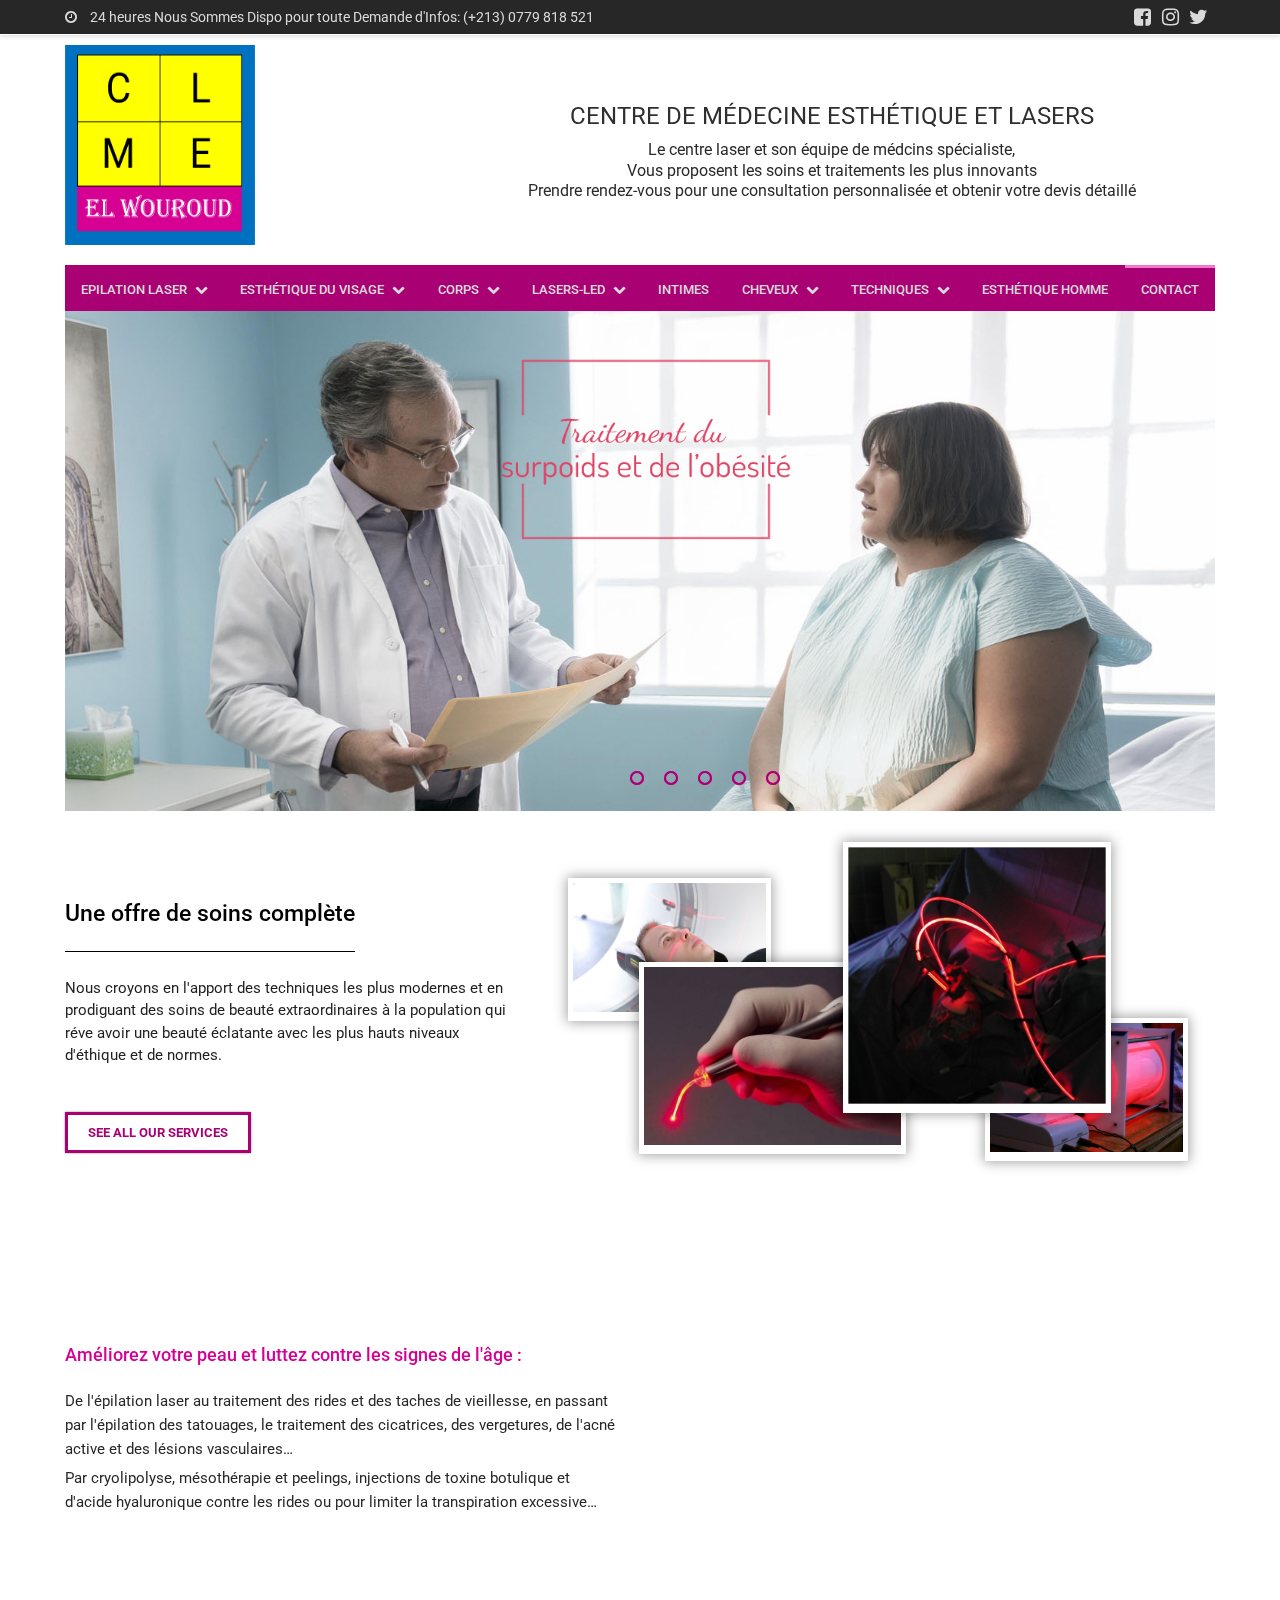
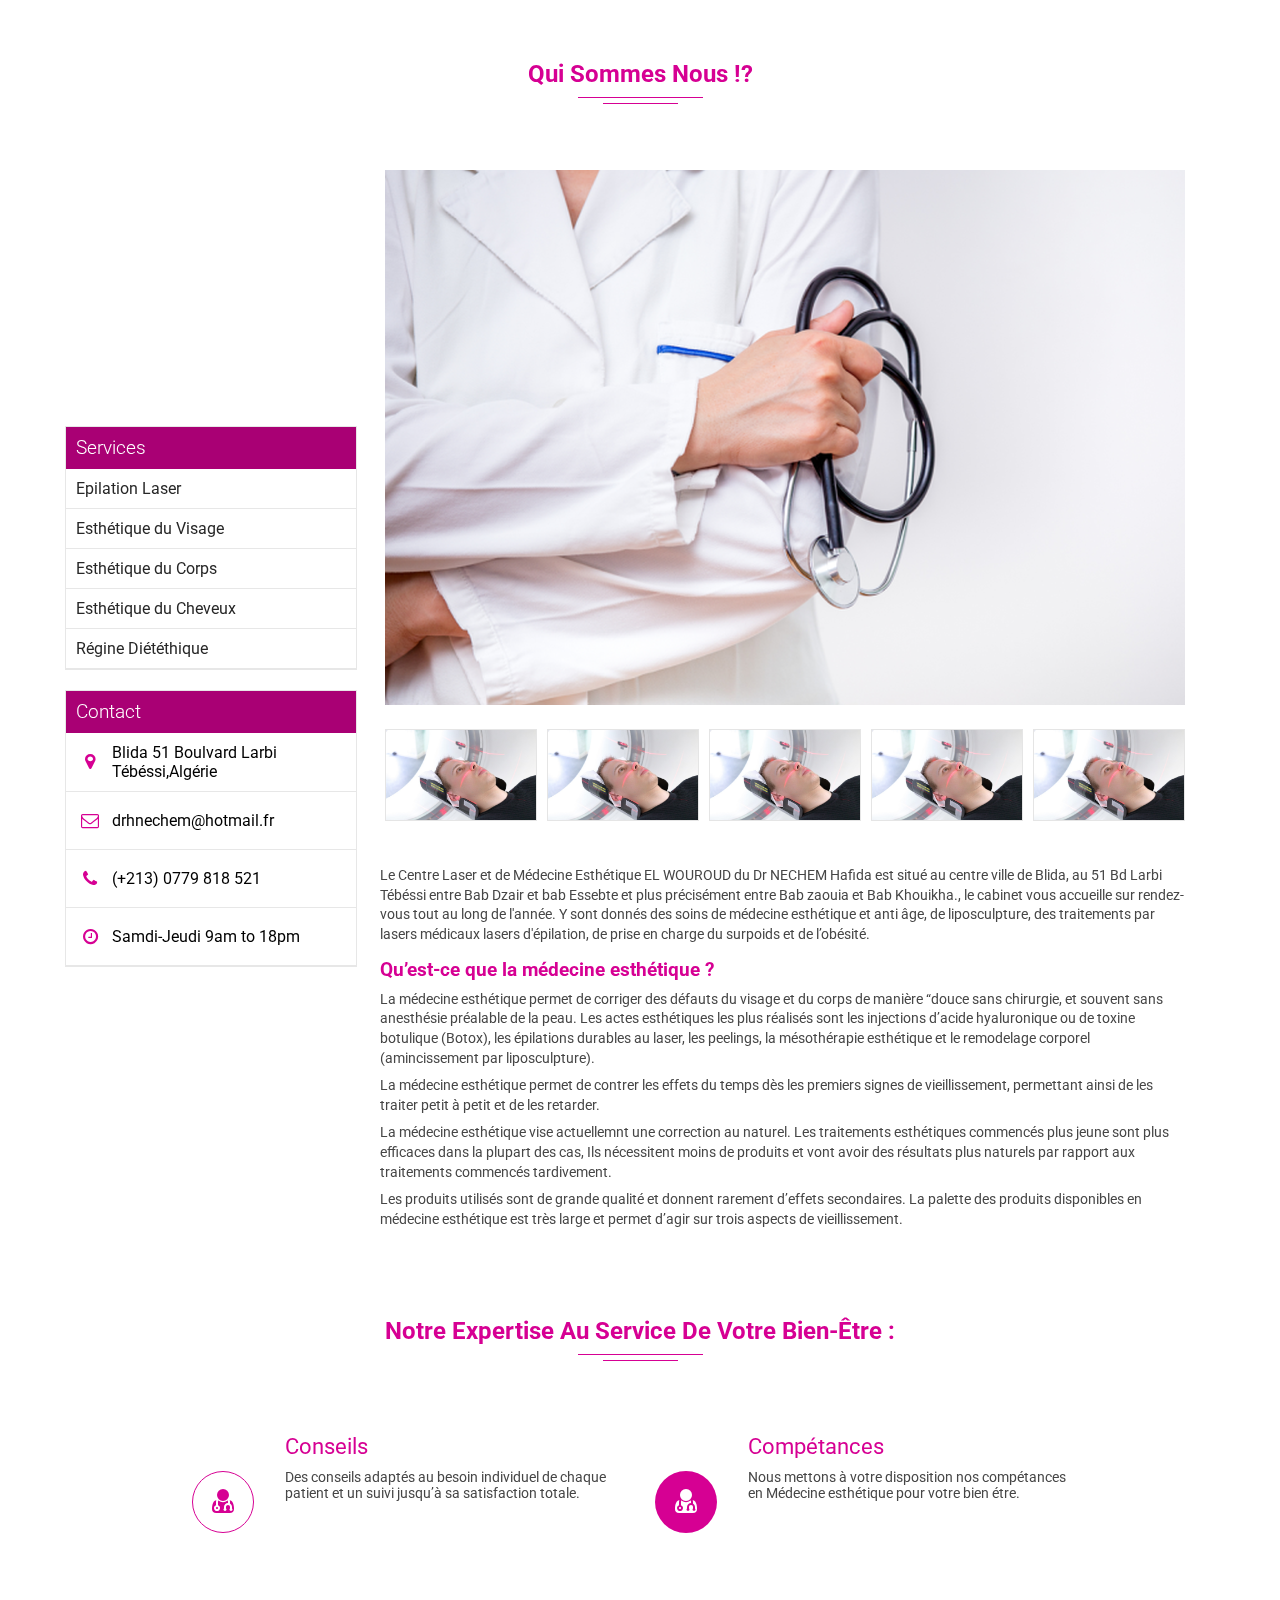
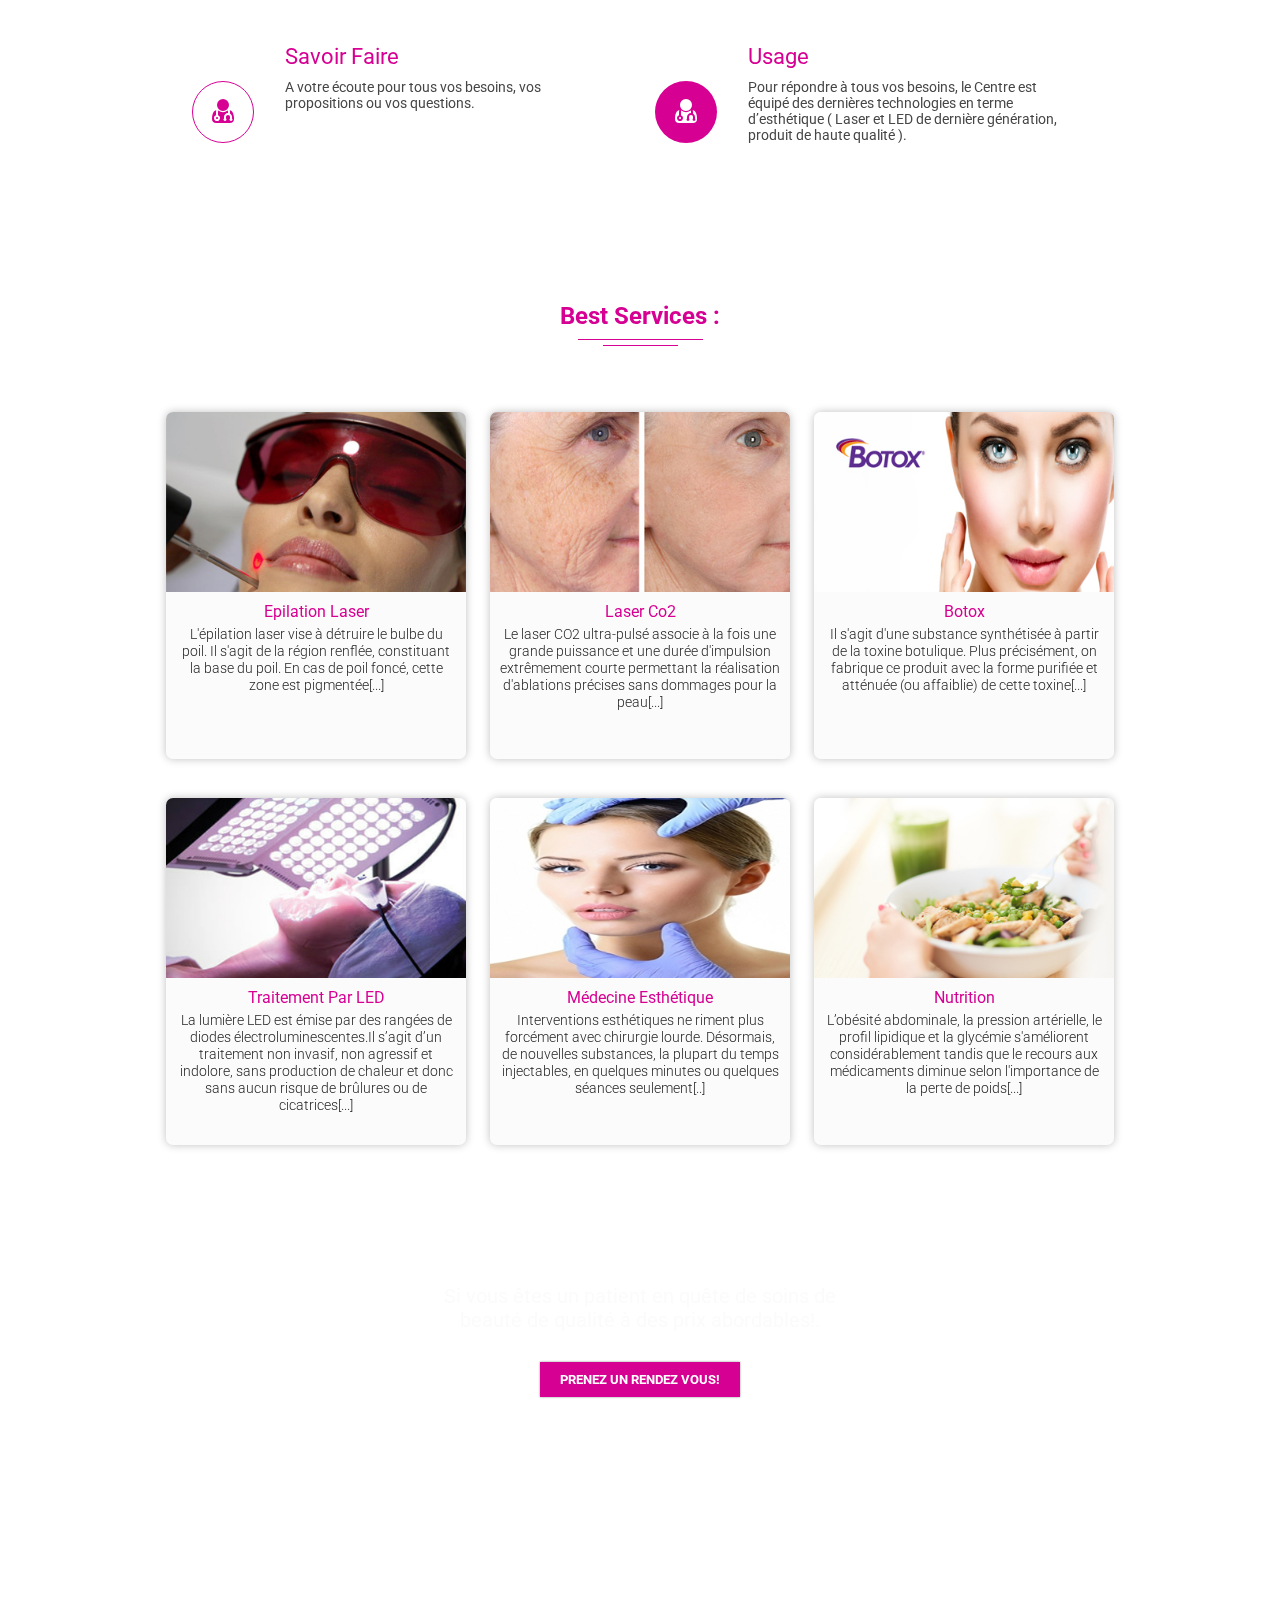
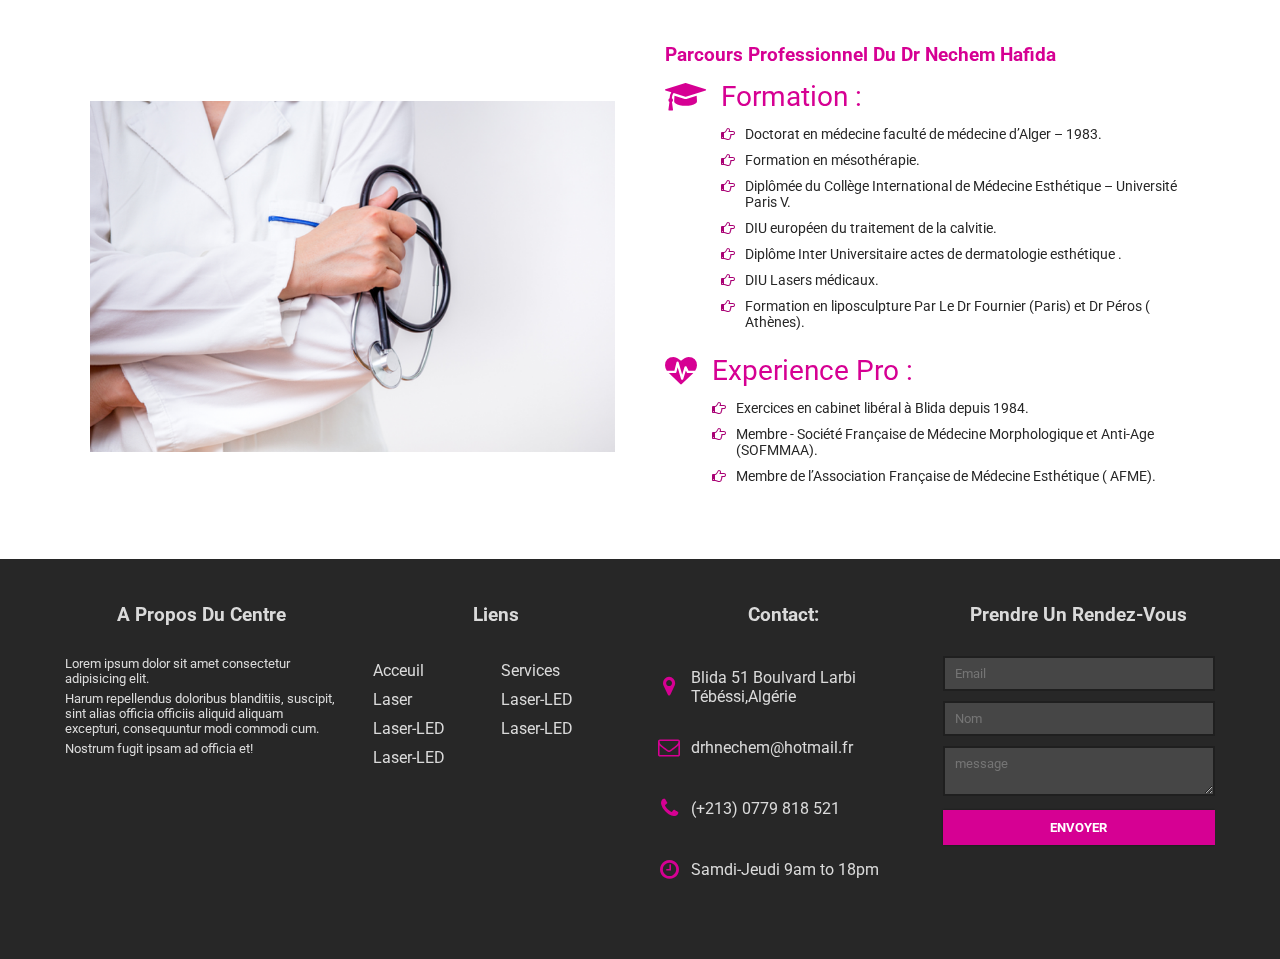
<file: index2.html>
<!DOCTYPE html>
<html lang="en">
<head>
    <meta charset="UTF-8">
    <meta name="viewport" content="width=device-width, initial-scale=1.0">
    <!-- <link href="https://fonts.googleapis.com/css2?family=Montserrat:wght@300;400;500&display=swap" rel="stylesheet"> -->
    <link href="https://fonts.googleapis.com/css2?family=Roboto:wght@300;400;500&display=swap" rel="stylesheet">

    <link rel="stylesheet" href="./css/resets.css"/>
    <link rel="stylesheet" href="./css/style.css"/>
    <link rel="stylesheet" href="./css/resp.css"/>
    <title>Site Name</title>
</head>
<body>
    <div class="page">
        <div class="top_nav_outer fluid-container">
            <div class="top_nav container">
                <div class="working__time">
                    <span class="icon"><i class="fa fa-clock-o" aria-hidden="true"></i></span>
                    <p class="text">24 heures Nous Sommes Dispo pour toute Demande d'Infos: (+213) 0779 818 521</p>
                </div>
                <div class="header__socials social__media">
                    <a class="facebook" href="/facebook">
                        <i class="fa fa-facebook-square" aria-hidden="true"></i>
                    </a>
                    <a class="insta" href="/instaF">
                        <i class="fa fa-instagram" aria-hidden="true"></i>
                    </a>
                    <a class="insta" href="/tweet">
                        <i class="fa fa-twitter" aria-hidden="true"></i>
                    </a>
                </div>
            </div>
        </div>

        <div class="header_bar_outer fluid-container">
            <header class="header_bar container">
                <div class="branding">
                    <div class="site-title hidden-data">Site Web Center</div>
                    <div class="site-description hidden-data">Médecine esthétique et laser en France et en Europe</div>
                    <div class="header__logo">
                        <a href="/">
                            <!-- <img src="./images/logo.png" alt="Site Name"> -->
                            <img src="/images/wrd_logo.png" alt="Site Name">
                        </a>
                    </div>
                    
                    <div class="header__widgets">
                        <div class="header_heading">
                            <h2 class="title">centre de médecine esthétique et lasers</h2>
                            <div class="desc">
                                <p>Le centre laser et son équipe de médcins spécialiste,</p>
                                <p>Vous proposent les soins et traitements les plus innovants</p>
                                <p>Prendre rendez-vous pour une consultation personnalisée et obtenir votre devis détaillé</p>
                            </div>
                        </div>
                    </div>
                    <label for="hamb_btn"><i class="fa fa-bars" aria-hidden="true"></i></label>
                </div>


                
                <div class="navigation">
                    <label for="hamb_btn"><i class="fa fa-times" aria-hidden="true"></i></label>
                    <input type="checkbox" name="hamb_btn" id="hamb_btn"/>
                    <ul class="primary-menu">
                        <li class="li menu-item drop-down drop_menu_style">
                            <a href="#EPILATION LASER">
                                EPILATION LASER
                                <i class="fa fa-chevron-down" aria-hidden="true"></i>
                            </a>
                            <div class="menu-drop">
                                <ul class="drop_menu_list">
                                    <li class="drop-item">
                                        <a href="#" class="drop-link">Epilation Pour Homme
                                            <i class="fa fa-chevron-right" aria-hidden="true"></i>
                                        </a>
                                    </li>
                                    <li class="drop-item">
                                        <a href="#" class="drop-link">Epilation Pour Femme
                                            <i class="fa fa-chevron-right" aria-hidden="true"></i>
                                        </a>
                                    </li>
                                </ul>
                            </div>
                        </li>

                        <li class="li menu-item drop-down drop_menu_style">
                            <a href="#ESTHÉTIQUE DU VISAGE">ESTHÉTIQUE DU VISAGE
                                <i class="fa fa-chevron-down" aria-hidden="true"></i>
                            </a>
                            <div class="menu-drop">
                                <ul class="drop_menu_list">
                                    <li class="drop-item sub_drop_menu">
                                        <a href="#" class="drop-link">TRAITMENT DU VISAGE
                                            <i class="fa fa-chevron-right" aria-hidden="true"></i>
                                        </a>
                                        <ul>
                                            <li>
                                                <a href="/service.html">Botox </a>
                                            </li>
                                            <li>
                                                <a href="#2">Autre Traitment</a>
                                            </li>
                                            <li>
                                                <a href="#3">Visage Trait</a>
                                            </li>
                                        </ul>
                                    </li>
                                    <li class="drop-item">
                                        <a href="#" class="drop-link">
                                            Traitement Anti Ages par injections
                                            <i class="fa fa-chevron-right" aria-hidden="true"></i>
                                        </a>
                                    </li>
                                    <li class="drop-item">
                                        <a href="#" class="drop-link">
                                            Mésothérapie
                                            <i class="fa fa-chevron-right" aria-hidden="true"></i>
                                        </a>
                                    </li>
                                    <li class="drop-item">
                                        <a href="#" class="drop-link">
                                            Peeling
                                            <i class="fa fa-chevron-right" aria-hidden="true"></i>
                                        </a>
                                    </li>
                                    <li class="drop-item">
                                        <a href="#" class="drop-link">
                                            Fils tenseurs
                                            <i class="fa fa-chevron-right" aria-hidden="true"></i>
                                        </a>
                                    </li>
                                    <li class="drop-item">
                                        <a href="#" class="drop-link">
                                            Réjuvénation faciale au laser
                                            <i class="fa fa-chevron-right" aria-hidden="true"></i>
                                        </a>
                                    </li>
                                    <li class="drop-item">
                                        <a href="#" class="drop-link">
                                            Acnée-Cicatrices d'acnée
                                            <i class="fa fa-chevron-right" aria-hidden="true"></i>
                                        </a>
                                    </li>
                                </ul>
                            </div>
                        </li>

                        <li class="li menu-item drop-down drop_menu_style">
                            <a href="#CORPS">
                                CORPS
                                <i class="fa fa-chevron-down" aria-hidden="true"></i>
                            </a>
                            <div class="menu-drop">
                                <ul class="drop_menu_list">
                                    <li class="drop-item">
                                        <a href="#" class="drop-link">Traitement laser du la peau
                                            <i class="fa fa-chevron-right" aria-hidden="true"></i>
                                        </a>
                                    </li>
                                    <li class="drop-item">
                                        <a href="#" class="drop-link">Surpoids et obésité
                                            <i class="fa fa-chevron-right" aria-hidden="true"></i>
                                        </a>
                                    </li>
                                </ul>
                            </div>
                        </li>

                        <li class="li menu-item drop-down">
                            <a href="#LASERS-LED">
                                LASERS-LED
                                <i class="fa fa-chevron-down" aria-hidden="true"></i>
                            </a>
                            <div class="menu-drop mega_menu">
                                <div class="mega_menu_image">      
                                    <img src="/images/slides/slide1.jpg" alt="mega_image">                      
                                </div>
                                <ul class="mega_menu_list">
                                    <li class="drop-item"><a  href="#" class="drop-link">Traitement des taches brunes</a></li>
                                    <li class="drop-item"><a  href="#" class="drop-link">Traitement des taches vasculaires </a></li>
                                    <li class="drop-item"><a  href="#" class="drop-link">Réjuvénation par laser</a></li>
                                    <li class="drop-item"><a  href="#" class="drop-link">Cicatrices</a></li>
                                    <li class="drop-item"><a  href="#" class="drop-link">cicatrices d'acnée</a></li>
                                    <li class="drop-item"><a  href="#" class="drop-link">Traitemnt de la couperose</a></li>
                                    <li class="drop-item"><a  href="#" class="drop-link">Traitemnt des varicosités</a></li>
                                    <li class="drop-item"><a  href="#" class="drop-link">Traitemnt Par LED</a></li>
                                    <li class="drop-item"><a  href="#" class="drop-link">les lasers du centre</a></li>
                                    <li class="drop-item"><a  href="#" class="drop-link">laser fractionné Co2</a></li>
                                </ul>
                            </div>
                        </li>
                        
                        <li class="li menu-item">
                            <a href="#INTIMES">
                                INTIMES                                
                                <i class="fa fa-chevron-down" aria-hidden="true"></i>
                            </a>
                        </li>
                        <li class="li menu-item drop-down drop_menu_style">
                            <a href="#CHEVEUX">
                                CHEVEUX
                                <i class="fa fa-chevron-down" aria-hidden="true"></i>
                            </a>
                            <div class="menu-drop">
                                <ul class="drop_menu_list">
                                    <li class="drop-item">
                                        <a href="#" class="drop-link">Traitement laser du la peau
                                            <i class="fa fa-chevron-right" aria-hidden="true"></i>
                                        </a>
                                    </li>
                                    <li class="drop-item">
                                        <a href="#" class="drop-link">Surpoids et obésité
                                            <i class="fa fa-chevron-right" aria-hidden="true"></i>
                                        </a>
                                    </li>
                                </ul>
                            </div>
                        </li>
                        <li class="li menu-item drop-down drop_menu_style">
                            <a href="#TECHNIQUES">
                                TECHNIQUES
                                <i class="fa fa-chevron-down" aria-hidden="true"></i>
                            </a>
                            <div class="menu-drop">
                                <ul class="drop_menu_list">
                                    <li class="drop-item">
                                        <a href="#" class="drop-link">Medcine Esthétique
                                            <i class="fa fa-chevron-right" aria-hidden="true"></i>
                                        </a>
                                    </li>
                                    <li class="drop-item">
                                        <a href="#" class="drop-link">Lasers
                                            <i class="fa fa-chevron-right" aria-hidden="true"></i>
                                        </a>
                                    </li>
                                    <li class="drop-item">
                                        <a href="#" class="drop-link">Régimes Diététiques
                                            <i class="fa fa-chevron-right" aria-hidden="true"></i>
                                        </a>
                                    </li>
                                </ul>
                            </div>
                        </li>    
                        <li class="li menu-item">
                            <a href="#EsthétiqueHomme">
                                Esthétique Homme
                                <i class="fa fa-chevron-down" aria-hidden="true"></i>
                            </a>
                        </li>   
                        <li class="li menu-item active">
                            <a href="/contact.html">contact</a>
                        </li>                  
                    </ul>

                </div>
            </header>
        </div>
        
        <div class="fluid-container slide_show_outer">
            <div class="slide_show container">
                <div class="slider">
                    <div class="slides">
                        <input type="radio" name="slide_radio" id="radio1">
                        <input type="radio" name="slide_radio" id="radio2">
                        <input type="radio" name="slide_radio" id="radio3">
                        <input type="radio" name="slide_radio" id="radio4">
                        <input type="radio" name="slide_radio" id="radio5">
                        <div class="slide first">
                            <img src="./images/slides/slide1.jpg" alt="slider1">
                        </div>
                        <div class="slide">
                            <img src="./images/slides/slide2.jpg" alt="slider2">
                        </div>
                        <div class="slide">
                            <img src="./images/slides/slide3.jpg" alt="slider3">
                        </div>
                        <div class="slide">
                            <img src="./images/slides/slide4.jpg" alt="slider3">
                        </div>
                        <div class="slide">
                            <img src="./images/slides/slide5.jpg" alt="slider3">
                        </div>
                        <div class="navigation_auto">
                            <div class="auto_btn1"></div>
                            <div class="auto_btn2"></div>
                            <div class="auto_btn3"></div>
                            <div class="auto_btn4"></div>
                            <div class="auto_btn5"></div>
                        </div>
                    </div>
                    <div class="navigation_manual">
                        <label for="radio1" class="manual_btn"></label>      
                        <label for="radio2" class="manual_btn"></label>      
                        <label for="radio3" class="manual_btn"></label>      
                        <label for="radio4" class="manual_btn"></label>      
                        <label for="radio5" class="manual_btn"></label>                         
                    </div>
                </div>
            </div>
        </div>

        <div class="fluid-container main_slider_outer">
            <div class="main__slider">
                <div class="slider__inner container">
                    <div class="slider__titles">
                        <div class="title">
                            <h2>Une offre de soins complète</h2>
                        </div>
                        <div class="desc">
                            <p>Nous croyons en l'apport des techniques les plus modernes et en prodiguant des soins de beauté extraordinaires à la population qui réve avoir une beauté éclatante avec les plus hauts niveaux d'éthique et de normes.                                <br>
                            </p>
                        </div>
                        <button class="services_btn button">SEE ALL OUR SERVICES</button>
                    </div>
                    <div class="slider__slides">
                        <div class="slides__content">
                            <div class="slide slide1">
                                <img src="./images/slide_float/img1.jpg" alt="slide-1">
                            </div>
                            <div class="slide slide2">
                                <img src="./images/slide_float/img2.jpg" alt="slide-1">
                            </div>
                            <div class="slide slide3">
                                <img src="./images/slide_float/img3.jpg" alt="slide-1">
                            </div>
                            <div class="slide slide4">
                                <img src="./images/slide_float/img4.jpg" alt="slide-1">
                            </div>
                        </div>
                    </div>
                </div>
            </div>
        </div>

        <main class="main__content">

            <div class="about_center_outer fluid-container">
                <div class="about__center container">
                    <div class="section__text">
                        <div class="inner">
                            <div class="heading">
                                <h3>Améliorez votre peau et luttez contre les signes de l'âge :</h3>
                            </div>
                            <div class="desc">
                                <p>
                                    De l'épilation laser au traitement des rides et des taches de vieillesse, en passant par l'épilation des tatouages, le traitement des cicatrices, des vergetures, de l'acné active et des lésions vasculaires…
                                </p>
                                <p>
                                    Par cryolipolyse, mésothérapie et peelings, injections de toxine botulique et d'acide hyaluronique contre les rides ou pour limiter la transpiration excessive…
                                </p>
                                <!-- <p>
                                    Notre équipe de spécialistes expérimentés est à votre disposition pour vous accueillir et vous informer sur les traitements les plus efficaces et adaptés à votre situation personnelle. Nos centres de beauté disposent des meilleures technologies du marché et nos médecins vous présenteront les différentes solutions pour un accompagnement complet, sécurisé et entièrement personnalisé.
                                </p> -->
                            </div>
                        </div>
                    </div>
                    <div class="section__video">
                        <div class="inner">
                            <iframe src="https://www.youtube.com/embed/CnwpiPsDxTc" frameborder="0" allow="accelerometer; autoplay; clipboard-write; encrypted-media; gyroscope; picture-in-picture" allowfullscreen></iframe>
                        </div>
                    </div>
                </div>
            </div>

            <div class="about_us_outer fluid-container">
                <div class="about__us section container">
                    <div class="section__inner">
                        <div class="section__header">
                            <h2>Qui Sommes nous !?</h2>
                        </div>
                        <div class="section__body">
                            <div class="inner">
                                <div class="contact_info">
                                    <div class="aboutus__services box">
                                        <div class="title">
                                            <h3>Services</h3>    
                                        </div>
                                        <ul class="services list">
                                            <li>Epilation Laser </li>
                                            <li>Esthétique du Visage </li>
                                            <li>Esthétique du Corps</li>
                                            <li>Esthétique du Cheveux</li>
                                            <li>Régine Diététhique </li>                                     
                                        </ul>
                                    </div>

                                    <div class="aboutus__contact box">
                                        <div class="title">
                                            <h3>Contact</h3>    
                                        </div>
                                        <ul class="aboutus__contact contact__list">
                                            <li class="item">
                                                <div class="icon">
                                                    <i class="fa fa-map-marker" aria-hidden="true"></i>
                                                </div>
                                                <a href="#adresseurl">Blida 51 Boulvard Larbi Tébéssi,Algérie
                                                    </a>
                                            </li>
                                            <li class="item">
                                                <div class="icon">
                                                    <i class="fa fa-envelope-o" aria-hidden="true"></i>
                                                </div>
                                                <a href="mailto:drhnechem@hotmail.fr">drhnechem@hotmail.fr</a>
                                            </li>
                                            <li class="item">
                                                <div class="icon">
                                                    <i class="fa fa-phone" aria-hidden="true"></i>
                                                </div>
                                                <a href="tel:0779818521">(+213) 0779 818 521</a>
                                            </li>
                                            <li class="item">
                                                <div class="icon">
                                                    <i class="fa fa-clock-o" aria-hidden="true"></i>
                                                </div>
                                                <a href="#urlWorking">Samdi-Jeudi 9am to 18pm</a>
                                            </li>
                                        </ul>
                                    </div>
                                </div>
                                <div class="about__content">
                                    <div class="about__slider">
                                        <div class="inner">
                                            <div class="active__image" id="active__image">
                                                <img  src="./images/dr.png" alt="feat-image"/>
                                            </div>
                                            <ul class="image__selecter" id="image__selecter">
                                                <li class="image__item">
                                                    <div class="image_link">
                                                        <img src="images/slide_float/img1.jpg" alt="slider 1" />
                                                    </div>
                                                </li> 
                                                <li class="image__item">
                                                    <div class="image_link">
                                                        <img src="images/slide_float/img1.jpg" alt="slider 1" />
                                                    </div>
                                                </li>
                                                <li class="image__item">
                                                    <div class="image_link">
                                                        <img src="images/slide_float/img1.jpg" alt="slider 1" />
                                                    </div>
                                                </li>   
                                                <li class="image__item">
                                                    <div class="image_link">
                                                        <img src="images/slide_float/img1.jpg" alt="slider 1" />
                                                    </div>
                                                </li>
                                                <li class="image__item">
                                                    <div class="image_link">
                                                        <img src="images/slide_float/img1.jpg" alt="slider 1" />
                                                    </div>
                                                </li>                                          
                                            </ul>
                                        </div>
                                    </div>
                                    <div class="about___texts">
                                        <div class="inner">
                                            <p>Le Centre Laser et de Médecine Esthétique EL WOUROUD du Dr NECHEM Hafida est situé au centre ville de Blida, au 51 Bd Larbi Tébéssi entre Bab Dzair et bab Essebte et plus précisément entre Bab zaouia et Bab Khouikha., le cabinet vous accueille sur rendez-vous tout au long de l'année. Y sont donnés des soins de médecine esthétique et anti âge, de liposculpture, des traitements par lasers médicaux lasers d'épilation, de prise en charge du surpoids et de l’obésité.</p>
                                            <h3>Qu’est-ce que la médecine esthétique ?</h3>
                                            <p>La médecine esthétique permet de corriger des défauts du visage et du corps de manière “douce sans chirurgie, et souvent sans anesthésie préalable de la peau. Les actes esthétiques les plus réalisés sont les injections d’acide hyaluronique ou de toxine botulique (Botox), les épilations durables au laser, les peelings, la mésothérapie esthétique et le remodelage corporel (amincissement par liposculpture).
                                            </p>
                                            <p>La médecine esthétique permet de contrer les effets du temps dès les premiers signes de vieillissement, permettant ainsi de les traiter petit à petit et de les retarder.                                        </p>
                                            <p>La médecine esthétique vise actuellemnt une correction au naturel. Les traitements esthétiques commencés plus jeune sont plus efficaces dans la plupart des cas, Ils nécessitent moins de produits et vont avoir des résultats plus naturels par rapport aux traitements commencés tardivement.</p>
                                            <p>Les produits utilisés sont de grande qualité et donnent rarement d’effets secondaires. La palette des produits disponibles en médecine esthétique est très large et permet d’agir sur trois aspects de vieillissement.</p>
                                        </div>
                                    </div>
                                </div>
                            </div>     
                        </div>
                    </div>
                </div>
            </div>



            <div class="services_section_outer fluid-container">
                <div class="services__section section container">
                    <div class="section__inner">
                        <div class="section__header">
                            <h2>Notre Expertise Au Service De Votre Bien-Être : </h2>
                        </div>
                        <div class="section__body">
                            <div class="inner">

                                <div class="service__item">
                                    <div class="service__icon">
                                        <i class="fa fa-user-md" aria-hidden="true"></i>
                                    </div>
                                    <div class="service__text">
                                        <div class="service__title">
                                            Conseils
                                        </div>
                                        <div class="service__desc">
                                            Des conseils adaptés au besoin individuel de chaque patient et un suivi jusqu’à sa satisfaction totale.
                                        </div>
                                    </div>
                                </div>

                                <div class="service__item style-2">
                                    <div class="service__icon">
                                        <i class="fa fa-user-md" aria-hidden="true"></i>
                                    </div>
                                    <div class="service__text">
                                        <div class="service__title">
                                            Compétances
                                        </div>
                                        <div class="service__desc">
                                            Nous mettons à votre disposition nos compétances en Médecine esthétique pour votre bien étre.
                                        </div>
                                    </div>
                                </div>

                                <div class="service__item">
                                    <div class="service__icon">
                                        <i class="fa fa-user-md" aria-hidden="true"></i>
                                    </div>
                                    <div class="service__text">
                                        <div class="service__title">
                                            Savoir Faire
                                        </div>
                                        <div class="service__desc">
                                            A votre écoute pour tous vos besoins, vos propositions ou vos questions.
                                        </div>
                                    </div>
                                </div>


                                <div class="service__item style-2">
                                    <div class="service__icon">
                                        <i class="fa fa-user-md" aria-hidden="true"></i>
                                    </div>
                                    <div class="service__text">
                                        <div class="service__title">
                                            Usage
                                        </div>
                                        <div class="service__desc">
                                            Pour répondre à tous vos besoins, le Centre est équipé des dernières technologies en terme d’esthétique ( Laser et LED de dernière génération, produit de haute qualité ).
                                        </div>
                                    </div>
                                </div>

        

                            
                            </div>
                        </div>
                    </div>
                </div>
            </div>

            <!-- todo -->
            <div class="bst_services__section_outer fluid-container">
                <div class="bst_services__section section container">
                    <div class="section__inner">
                        <div class="section__header">
                            <h2>Best Services : </h2>
                        </div>
                        <div class="section__body">
                            <div class="inner">

                                <div class="service_item">
                                    <a href="#service3" class="service_inner">
                                        <div class="service__img">
                                            <img src="./images/serv/Epilation Laser.jpg" alt="service alt image">
                                        </div>
                                        <div class="service__text">
                                            <div class="service__title">
                                                <h3>Epilation Laser</h3>
                                            </div>
                                            <div class="service__summary">
                                                <p>
                                                    L'épilation laser vise à détruire le bulbe du poil. Il s'agit de la région renflée, constituant la base du poil. En cas de poil foncé, cette zone est pigmentée[...]
                                                </p>
                                            </div>
                                        </div>
                                    </a>
                                </div>

                                <div class="service_item">
                                    <a href="#service3" class="service_inner">
                                        <div class="service__img">
                                            <img src="./images/serv/Laser Co2.jpg" alt="service alt image">
                                        </div>
                                        <div class="service__text">
                                            <div class="service__title">
                                                <h3>Laser Co2</h3>
                                            </div>
                                            <div class="service__summary">
                                                <p>
                                                    Le laser CO2 ultra-pulsé associe à la fois une grande puissance et une durée d'impulsion extrêmement courte permettant la réalisation d'ablations précises sans dommages pour la peau[...]
                                                </p>
                                            </div>
                                        </div>
                                    </a>
                                </div>

                                <div class="service_item">
                                    <a href="#service3" class="service_inner">
                                        <div class="service__img">
                                            <img src="./images/serv/Botox.jpg" alt="service alt image">
                                        </div>
                                        <div class="service__text">
                                            <div class="service__title">
                                                <h3>Botox</h3>
                                            </div>
                                            <div class="service__summary">
                                                <p>
                                                    Il s'agit d'une substance synthétisée à partir de la toxine botulique. Plus précisément, on fabrique ce produit avec la forme purifiée et atténuée (ou affaiblie) de cette toxine[...]
                                                </p>
                                            </div>
                                        </div>
                                    </a>
                                </div>


                                <div class="service_item">
                                    <a href="#service3" class="service_inner">
                                        <div class="service__img">
                                            <img src="./images/serv/Traitement Par LED.jpg" alt="service alt image">
                                        </div>
                                        <div class="service__text">
                                            <div class="service__title">
                                                <h3>Traitement Par LED</h3>
                                            </div>
                                            <div class="service__summary">
                                                <p>La lumière LED est émise par des rangées de diodes électroluminescentes.Il s’agit d’un traitement non invasif, non agressif et indolore, sans production de chaleur et donc sans aucun risque de brûlures ou de cicatrices[...]                                                </p>
                                            </div>
                                        </div>
                                    </a>
                                </div>

                                <div class="service_item">
                                    <a href="#service3" class="service_inner">
                                        <div class="service__img">
                                            <img src="./images/serv/Médecine Esthétique.jpg" alt="service alt image">
                                        </div>
                                        <div class="service__text">
                                            <div class="service__title">
                                                <h3>Médecine Esthétique</h3>
                                            </div>
                                            <div class="service__summary">
                                                <p>Interventions esthétiques ne riment plus forcément avec chirurgie lourde. Désormais, de nouvelles substances, la plupart du temps injectables, en quelques minutes ou quelques séances seulement[..]                                                </p>
                                            </div>
                                        </div>
                                    </a>
                                </div>
                                
                                
                                <div class="service_item">
                                    <a href="#service3" class="service_inner">
                                        <div class="service__img">
                                            <img src="./images/serv/Nutrition.jpg" alt="service alt image">
                                        </div>
                                        <div class="service__text">
                                            <div class="service__title">
                                                <h3>Nutrition</h3>
                                            </div>
                                            <div class="service__summary">
                                                <p>L’obésité abdominale, la pression artérielle, le profil lipidique et la glycémie s'améliorent considérablement tandis que le recours aux médicaments diminue selon l'importance de la perte de poids[...]</p>
                                            </div>
                                        </div>
                                    </a>
                                </div>

                            </div>
                        </div>
                    </div>
                </div>
            </div>

            <div class="parallex_section_outer fluid-container">
                <div class="parallex_section container">
                    <div class="parallex__text">
                        <p>Si vous êtes un patient en quête de soins de beauté de qualité à des prix abordables!.</p>
                    </div>
                    <div class="parallex__button">
                        <button class="button">PRENEZ UN RENDEZ VOUS!</button>
                    </div>

                </div>
            </div>

            <div class="pro__carrer_section_outer fluid-container">
                <div class="pro__carrer_section section container">
                    <div class="section__inner">
                        <div class="section__body">
                            <div class="inner">
                                <div class="section__pics">
                                    <img src="./images/dr.png" alt="dr nechem hafida">
                                </div>
                                <div class="section__text">
                                    <div class="sub_title">
                                        <h3>parcours professionnel du dr nechem hafida</h3>
                                    </div>

                                    <div class="carrer__option">
                                        <div class="icon">
                                            <i class="fa fa-graduation-cap" aria-hidden="true"></i>
                                        </div>
                                        <div class="carrer__text">
                                            <div class="carrer__title">
                                                Formation :
                                            </div>
                                            <ul class="carrer__items">
                                                <li>Doctorat en médecine faculté de médecine d’Alger – 1983.</li>
                                                <li>Formation en mésothérapie.</li>
                                                <li>Diplômée du Collège International de Médecine Esthétique – Université Paris V.</li>
                                                <li>DIU européen du traitement de la calvitie.</li>
                                                <li>Diplôme Inter Universitaire actes de dermatologie esthétique .</li>
                                                <li>DIU Lasers médicaux.</li>
                                                <li>Formation en liposculpture  Par Le Dr Fournier  (Paris) et Dr Péros ( Athènes).</li> 
                                            </ul>                                        
                                        </div>
                                    </div>

                                    <div class="carrer__option">
                                        <div class="icon">
                                            <i class="fa fa-heartbeat" aria-hidden="true"></i>
                                        </div>
                                        <div class="carrer__text">
                                            <div class="carrer__title">
                                                Experience Pro :
                                            </div>
                                            <ul class="carrer__items">
                                                <li>Exercices en cabinet libéral à Blida depuis 1984.</li>
                                                <li>Membre - Société Française de Médecine Morphologique et Anti-Age (SOFMMAA).</li>
                                                <li>Membre de l’Association Française de Médecine Esthétique ( AFME).</li>
                                            </ul>                                        
                                        </div>
                                    </div>

                                </div>
                            </div>
                        </div>
                    </div>
                </div>
            </div>

        </main>
    
        <footer class="footer fluid-container">
            <div class="footer_inner container">
                <div class="footer__widget">
                    <div class="footer_about">
                        <div class="title">
                            <h3>a propos du centre</h3>                            
                        </div>
                        <div class="content">
                            <p>Lorem ipsum dolor sit amet consectetur adipisicing elit.</p>
                            <p>Harum repellendus doloribus blanditiis, suscipit, sint alias officia officiis aliquid aliquam excepturi, consequuntur modi commodi cum. </p>
                            <p> Nostrum fugit ipsam ad officia et!</p>
                        </div>
                    </div>
                </div>
                <div class="footer__widget">
                    <div class="footer__links">
                        <div class="title">
                            <h3>Liens</h3>                            
                        </div>
                        <ul class="links__list">
                            <li class="item"><a href="#" class="link">Acceuil</a></li>
                            <li class="item"><a href="#" class="link">Services</a></li>
                            <li class="item"><a href="#" class="link">Laser</a></li>
                            <li class="item"><a href="#" class="link">Laser-LED</a></li>
                            <li class="item"><a href="#" class="link">Laser-LED</a></li>
                            <li class="item"><a href="#" class="link">Laser-LED</a></li>
                            <li class="item"><a href="#" class="link">Laser-LED</a></li>
                        </ul>
                    </div>
                </div>
                <div class="footer__widget">
                    <div class="footer__contact">
                        <div class="title">
                            <h3>Contact:</h3>                            
                        </div>
                        <ul class="contact__list">
                            <li class="item">
                                <div class="icon">
                                    <i class="fa fa-map-marker" aria-hidden="true"></i>
                                </div>
                                <a href="#adresseurl">Blida 51 Boulvard Larbi Tébéssi,Algérie
                                    </a>
                            </li>
                            <li class="item">
                                <div class="icon">
                                    <i class="fa fa-envelope-o" aria-hidden="true"></i>
                                </div>
                                <a href="mailto:drhnechem@hotmail.fr">drhnechem@hotmail.fr</a>
                            </li>
                            <li class="item">
                                <div class="icon">
                                    <i class="fa fa-phone" aria-hidden="true"></i>
                                </div>
                                <a href="tel:0779818521">(+213) 0779 818 521</a>
                            </li>
                            <li class="item">
                                <div class="icon">
                                    <i class="fa fa-clock-o" aria-hidden="true"></i>
                                </div>
                                <a href="#urlWorking">Samdi-Jeudi 9am to 18pm</a>
                            </li>
                        </ul>
                    </div>
                </div>
                <div class="footer__widget">
                    <div class="footer_rdv">
                        <div class="title">
                            <h3>Prendre un rendez-vous</h3>                            
                        </div>
                        <div class="rdv__form">
                            <input type="email" name="email" placeholder="Email" required>
                            <input type="text"  name="name" placeholder="Nom" required>
                            <textarea type="text" name="message" placeholder="message" required></textarea>
                            <button class="button" >Envoyer</button>
                        </div>
                    </div>
                </div>
            </div>
        </footer>
    </div>

    <script>let page_name="home"; </script>
    <script src="./js/script.js"></script>
</body>
</html>
</file>
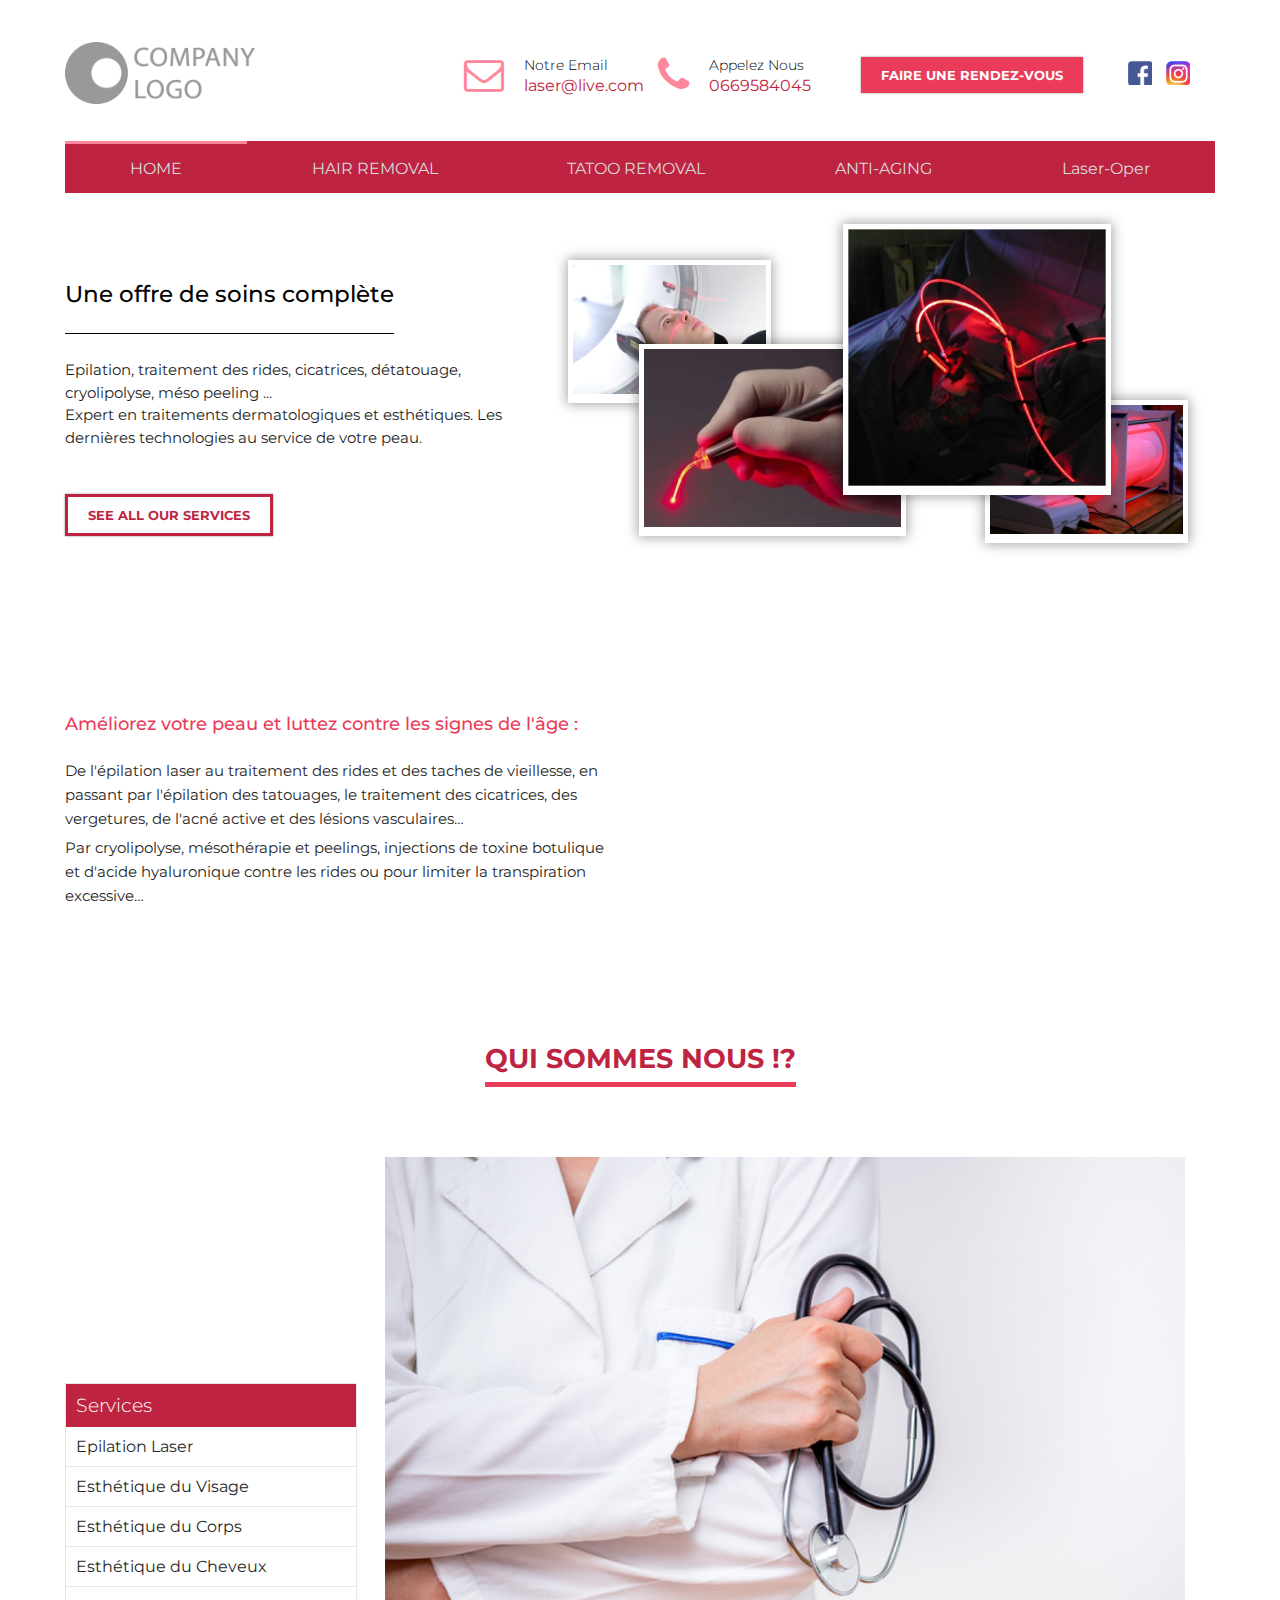
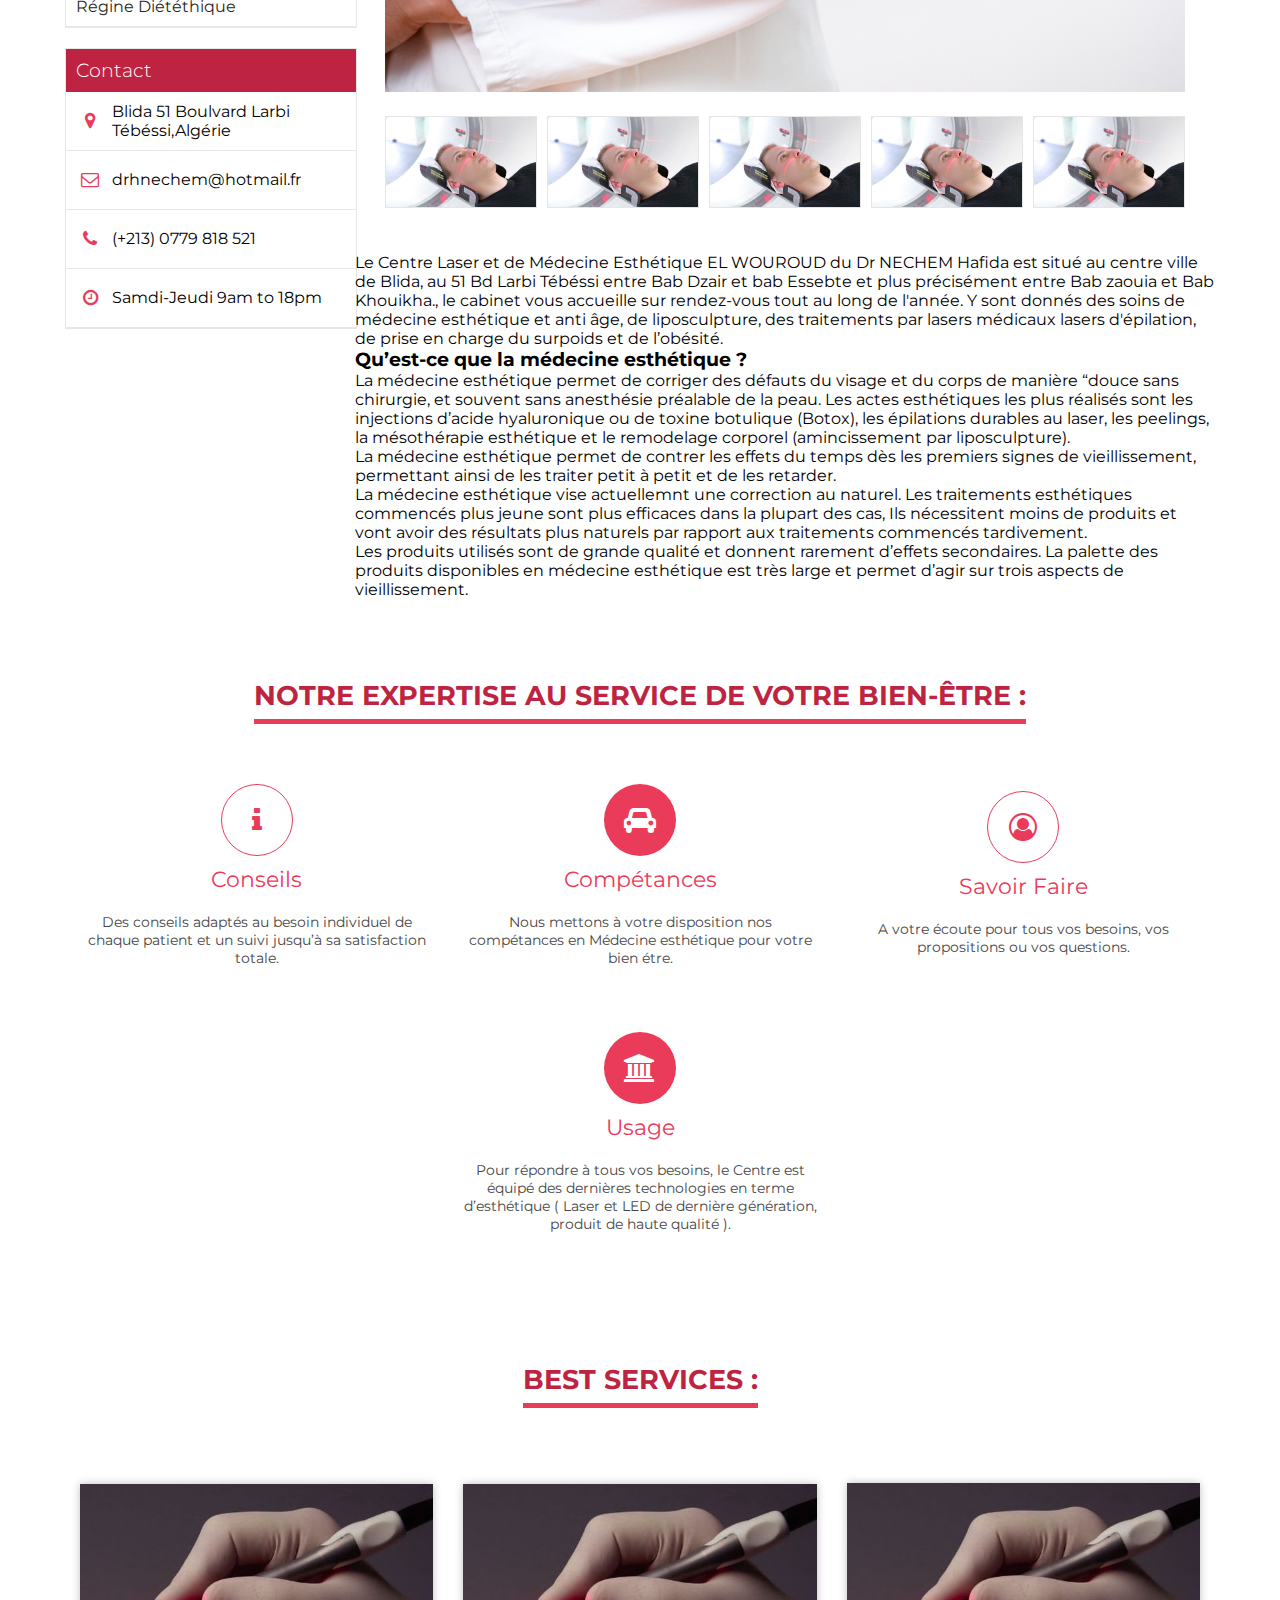
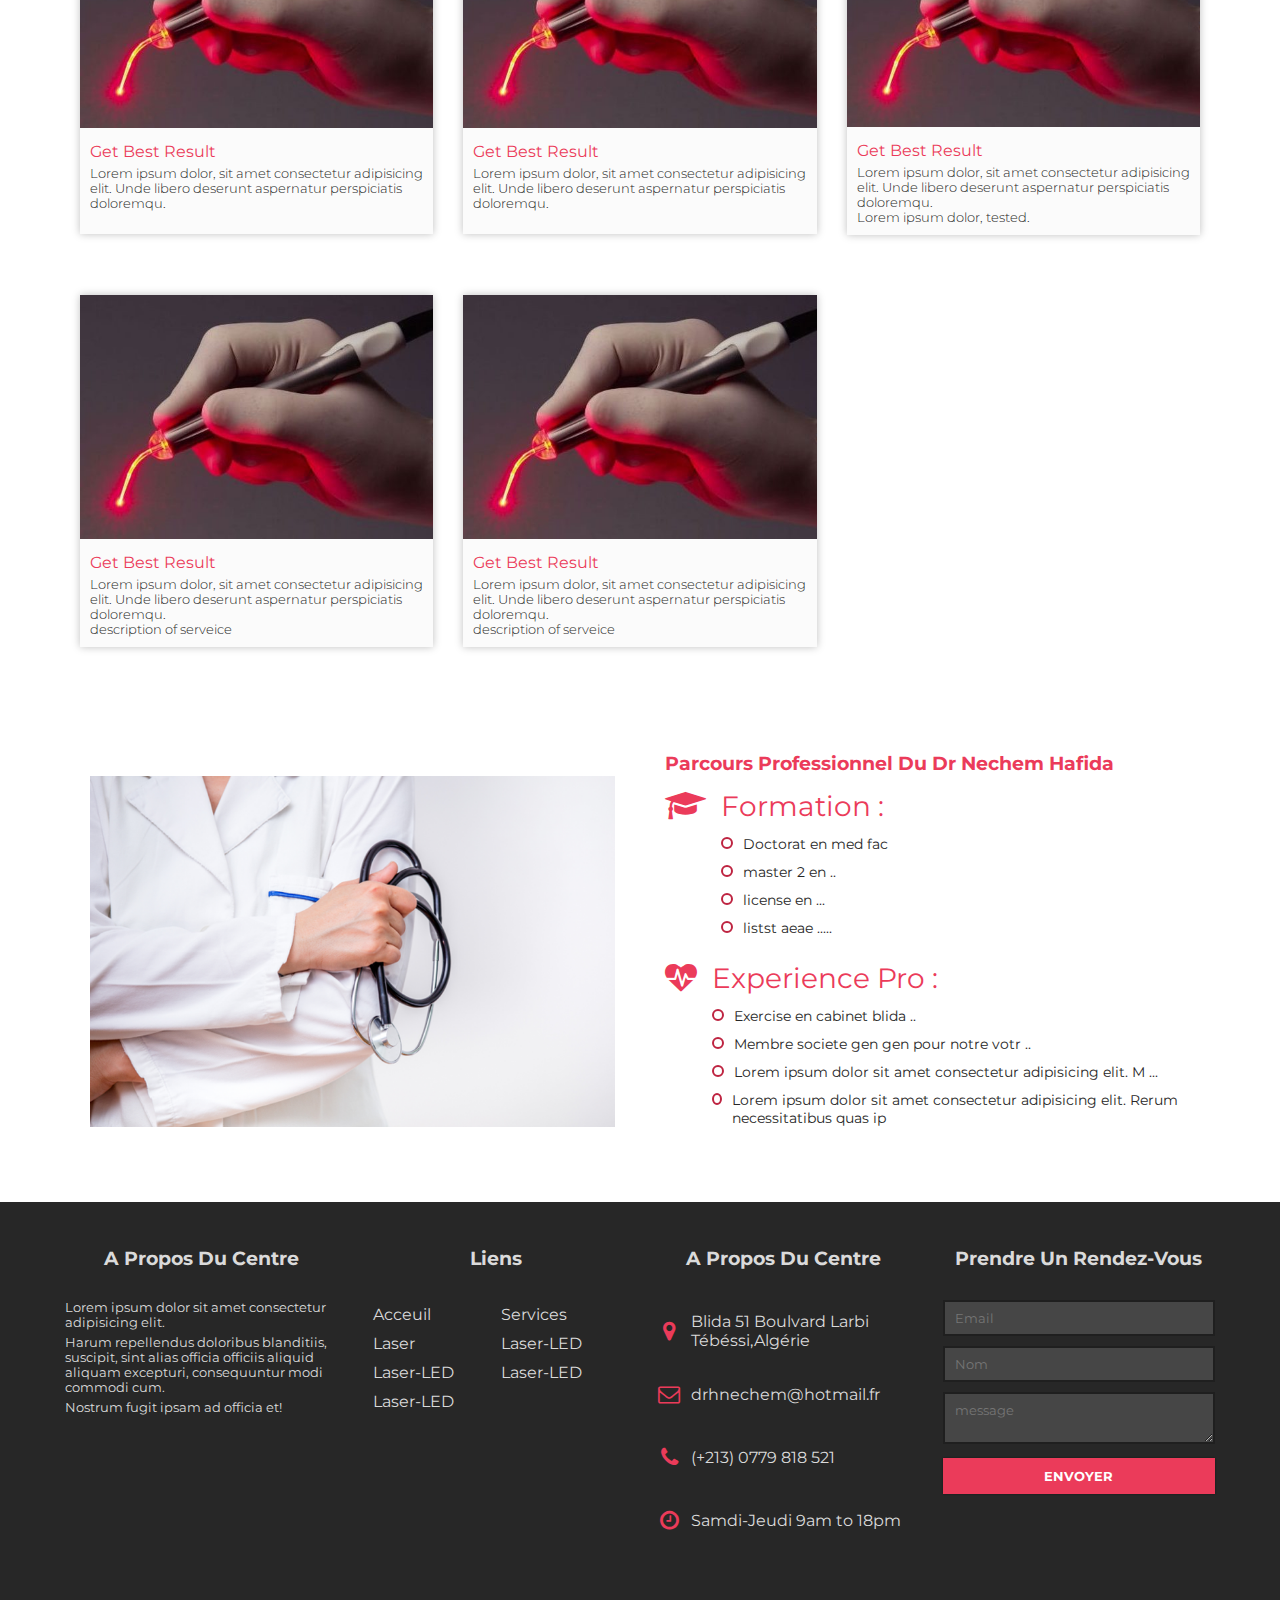
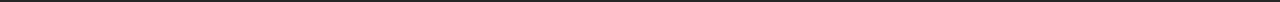
<file: index_bef_ser.html>
<!DOCTYPE html>
<html lang="en">
<head>
    <meta charset="UTF-8">
    <meta name="viewport" content="width=device-width, initial-scale=1.0">
    <link href="https://fonts.googleapis.com/css2?family=Montserrat:wght@300;400;500&display=swap" rel="stylesheet">
    <link rel="stylesheet" href="./css/resets.css"/>
    <link rel="stylesheet" href="./css/stylens.css"/>
    <link rel="stylesheet" href="./css/resp.css"/>
    <title>Site Name</title>
</head>
<body>
    <div class="page">
        <div class="header_bar_outer fluid-container">
            <header class="header_bar container">
                <div class="branding">
                    <div class="site-title hidden-data">Site Web Center</div>
                    <div class="site-description hidden-data">Médecine esthétique et laser en France et en Europe</div>
                    <div class="header__logo">
                        <a href="/">
                            <img src="./images/logo.png" alt="Site Name">
                        </a>
                    </div>
                    <div class="header__widgets">
                        <div class="header__info">
                            <div class="info__item email">
                                <div class="icon">
                                    <i class="fa fa-envelope-o" aria-hidden="true"></i>
                                </div>
                                <div class="text">
                                    <span>Notre Email</span>
                                    <span><a href="mailto:oucfikarim@gmail.com">laser@live.com</a></span>
                                </div>
                            </div>
                            <div class="info__item phone">
                                <div class="icon">
                                    <i class="fa fa-phone" aria-hidden="true"></i>
                                </div>
                                <div class="text">
                                    <span>Appelez Nous</span>
                                    <span><a href="tel:0669584045">0669584045</a></span>
                                </div>
                            </div>
                        </div>
                        <div class="header__actions">
                            <button class="make_appoint button">Faire Une Rendez-vous</button>
                        </div>
                        <div class="header__socials">
                            <a class="facebook" href="/facebook">
                                <img src="./icons/fb.png" alt="Site Name Facebook">
                            </a>
                            <a class="insta" href="/instaF">
                                <img src="./icons/insta.png" alt="Site Name Instagram">
                            </a>
                        </div>
                    </div>
                </div>
                <div class="navigation">
                    <ul class="primary-menu">
                        <li class="li menu-item active"><a href="/">HOME</a></li>
                        <li class="li menu-item"><a href="#">HAIR REMOVAL</a></li>
                        <li class="li menu-item"><a href="#">TATOO REMOVAL</a></li>
                        <li class="li menu-item"><a href="#">ANTI-AGING</a></li>
                        <li class="li menu-item"><a href="#">Laser-Oper</a></li>
                    </ul>
                </div>
            </header>
        </div>


        <div class="fluid-container main_slider_outer">
            <div class="main__slider">
                <div class="slider__inner container">
                    <div class="slider__titles">
                        <div class="title">
                            <h2>Une offre de soins complète</h2>
                        </div>
                        <div class="desc">
                            <p>Epilation, traitement des rides, cicatrices, détatouage, cryolipolyse, méso peeling ...<br>
                                Expert en traitements dermatologiques et esthétiques. Les dernières technologies au service de votre peau.</p>
                        </div>
                        <button class="services_btn button">SEE ALL OUR SERVICES</button>
                    </div>
                    <div class="slider__slides">
                        <div class="slides__content">
                            <div class="slide slide1">
                                <img src="./images/slides/img1.jpg" alt="slide-1">
                            </div>
                            <div class="slide slide2">
                                <img src="./images/slides/img2.jpg" alt="slide-1">
                            </div>
                            <div class="slide slide3">
                                <img src="./images/slides/img3.jpg" alt="slide-1">
                            </div>
                            <div class="slide slide4">
                                <img src="./images/slides/img4.jpg" alt="slide-1">
                            </div>
                        </div>
                    </div>
                </div>
            </div>
        </div>

        <main class="main__content">

            <div class="about_center_outer fluid-container">
                <div class="about__center container">
                    <div class="section__text">
                        <div class="inner">
                            <div class="heading">
                                <h3>Améliorez votre peau et luttez contre les signes de l'âge :</h3>
                            </div>
                            <div class="desc">
                                <p>
                                    De l'épilation laser au traitement des rides et des taches de vieillesse, en passant par l'épilation des tatouages, le traitement des cicatrices, des vergetures, de l'acné active et des lésions vasculaires…
                                </p>
                                <p>
                                    Par cryolipolyse, mésothérapie et peelings, injections de toxine botulique et d'acide hyaluronique contre les rides ou pour limiter la transpiration excessive…
                                </p>
                                <!-- <p>
                                    Notre équipe de spécialistes expérimentés est à votre disposition pour vous accueillir et vous informer sur les traitements les plus efficaces et adaptés à votre situation personnelle. Nos centres de beauté disposent des meilleures technologies du marché et nos médecins vous présenteront les différentes solutions pour un accompagnement complet, sécurisé et entièrement personnalisé.
                                </p> -->
                            </div>
                        </div>
                    </div>
                    <div class="section__video">
                        <div class="inner">
                            <iframe src="https://www.youtube.com/embed/CnwpiPsDxTc" frameborder="0" allow="accelerometer; autoplay; clipboard-write; encrypted-media; gyroscope; picture-in-picture" allowfullscreen></iframe>
                        </div>
                    </div>
                </div>
            </div>

            <div class="about_us_outer fluid-container">
                <div class="about__us section container">
                    <div class="section__inner">
                        <div class="section__header">
                            <h2>Qui Sommes nous !?</h2>
                        </div>
                        <div class="section__body">
                            <div class="inner">
                                <div class="contact_info">
                                    <div class="aboutus__services box">
                                        <div class="title">
                                            <h3>Services</h3>    
                                        </div>
                                        <ul class="services list">
                                            <li>Epilation Laser </li>
                                            <li>Esthétique du Visage </li>
                                            <li>Esthétique du Corps</li>
                                            <li>Esthétique du Cheveux</li>
                                            <li>Régine Diététhique </li>                                     
                                        </ul>
                                    </div>

                                    <div class="aboutus__contact box">
                                        <div class="title">
                                            <h3>Contact</h3>    
                                        </div>
                                        <ul class="aboutus__contact contact__list">
                                            <li class="item">
                                                <div class="icon">
                                                    <i class="fa fa-map-marker" aria-hidden="true"></i>
                                                </div>
                                                <a href="#adresseurl">Blida 51 Boulvard Larbi Tébéssi,Algérie
                                                    </a>
                                            </li>
                                            <li class="item">
                                                <div class="icon">
                                                    <i class="fa fa-envelope-o" aria-hidden="true"></i>
                                                </div>
                                                <a href="mailto:drhnechem@hotmail.fr">drhnechem@hotmail.fr</a>
                                            </li>
                                            <li class="item">
                                                <div class="icon">
                                                    <i class="fa fa-phone" aria-hidden="true"></i>
                                                </div>
                                                <a href="tel:0779818521">(+213) 0779 818 521</a>
                                            </li>
                                            <li class="item">
                                                <div class="icon">
                                                    <i class="fa fa-clock-o" aria-hidden="true"></i>
                                                </div>
                                                <a href="#urlWorking">Samdi-Jeudi 9am to 18pm</a>
                                            </li>
                                        </ul>
                                    </div>
                                </div>
                                <div class="about__content">
                                    <div class="about__slider">
                                        <div class="inner">
                                            <div class="active__image" id="active__image">
                                                <img  src="./images/dr.png" alt="feat-image"/>
                                            </div>
                                            <ul class="image__selecter" id="image__selecter">
                                                <li class="image__item">
                                                    <div class="image_link">
                                                        <img src="images/slides/img1.jpg" alt="slider 1" />
                                                    </div>
                                                </li> 
                                                <li class="image__item">
                                                    <div class="image_link">
                                                        <img src="images/slides/img1.jpg" alt="slider 1" />
                                                    </div>
                                                </li>
                                                <li class="image__item">
                                                    <div class="image_link">
                                                        <img src="images/slides/img1.jpg" alt="slider 1" />
                                                    </div>
                                                </li>   
                                                <li class="image__item">
                                                    <div class="image_link">
                                                        <img src="images/slides/img1.jpg" alt="slider 1" />
                                                    </div>
                                                </li>
                                                <li class="image__item">
                                                    <div class="image_link">
                                                        <img src="images/slides/img1.jpg" alt="slider 1" />
                                                    </div>
                                                </li>                                          
                                            </ul>
                                        </div>
                                    </div>
                                    <div class="about___texts">
                                        <div class="inner">
                                            <p>Le Centre Laser et de Médecine Esthétique EL WOUROUD du Dr NECHEM Hafida est situé au centre ville de Blida, au 51 Bd Larbi Tébéssi entre Bab Dzair et bab Essebte et plus précisément entre Bab zaouia et Bab Khouikha., le cabinet vous accueille sur rendez-vous tout au long de l'année. Y sont donnés des soins de médecine esthétique et anti âge, de liposculpture, des traitements par lasers médicaux lasers d'épilation, de prise en charge du surpoids et de l’obésité.</p>
                                            <h3>Qu’est-ce que la médecine esthétique ?</h3>
                                            <p>La médecine esthétique permet de corriger des défauts du visage et du corps de manière “douce sans chirurgie, et souvent sans anesthésie préalable de la peau. Les actes esthétiques les plus réalisés sont les injections d’acide hyaluronique ou de toxine botulique (Botox), les épilations durables au laser, les peelings, la mésothérapie esthétique et le remodelage corporel (amincissement par liposculpture).
                                            </p>
                                            <p>La médecine esthétique permet de contrer les effets du temps dès les premiers signes de vieillissement, permettant ainsi de les traiter petit à petit et de les retarder.                                        </p>
                                            <p>La médecine esthétique vise actuellemnt une correction au naturel. Les traitements esthétiques commencés plus jeune sont plus efficaces dans la plupart des cas, Ils nécessitent moins de produits et vont avoir des résultats plus naturels par rapport aux traitements commencés tardivement.</p>
                                            <p>Les produits utilisés sont de grande qualité et donnent rarement d’effets secondaires. La palette des produits disponibles en médecine esthétique est très large et permet d’agir sur trois aspects de vieillissement.</p>
                                        </div>
                                    </div>
                                </div>
                            </div>     
                        </div>
                    </div>
                </div>
            </div>



            <div class="services_section_outer fluid-container">
                <div class="services__section section container">
                    <div class="section__inner">
                        <div class="section__header">
                            <h2>Notre Expertise Au Service De Votre Bien-Être : </h2>
                        </div>
                        <div class="section__body">
                            <div class="inner">

                                <div class="service__item">
                                    <div class="service__icon">
                                        <i class="fa fa-info" aria-hidden="true"></i>
                                    </div>
                                    <div class="service__title">
                                        Conseils
                                    </div>
                                    <div class="service__desc">
                                        Des conseils adaptés au besoin individuel de chaque patient et un suivi jusqu’à sa satisfaction totale.
                                    </div>
                                </div>

                                <div class="service__item style-2">
                                    <div class="service__icon">
                                        <i class="fa fa-car" aria-hidden="true"></i>
                                    </div>
                                    <div class="service__title">
                                        Compétances
                                    </div>
                                    <div class="service__desc">
                                        Nous mettons à votre disposition nos compétances en Médecine esthétique pour votre bien étre.
                                    </div>
                                </div>

                                <div class="service__item">
                                    <div class="service__icon">
                                        <i class="fa fa-user-circle-o" aria-hidden="true"></i>
                                    </div>
                                    <div class="service__title">
                                        Savoir Faire
                                    </div>
                                    <div class="service__desc">
                                        A votre écoute pour tous vos besoins, vos propositions ou vos questions.
                                    </div>
                                </div>


                                <div class="service__item style-2">
                                    <div class="service__icon">
                                        <i class="fa fa-university" aria-hidden="true"></i>
                                    </div>
                                    <div class="service__title">
                                        Usage
                                    </div>
                                    <div class="service__desc">
                                        Pour répondre à tous vos besoins, le Centre est équipé des dernières technologies en terme d’esthétique ( Laser et LED de dernière génération, produit de haute qualité ).
                                    </div>
                                </div>

        

                            
                            </div>
                        </div>
                    </div>
                </div>
            </div>


            <div class="bst_services__section_outer fluid-container">
                <div class="bst_services__section section container">
                    <div class="section__inner">
                        <div class="section__header">
                            <h2>Best Services : </h2>
                        </div>
                        <div class="section__body">
                            <div class="inner">

                                <div class="service_item">
                                    <a href="#service3" class="service_inner">
                                        <div class="service__img">
                                            <img src="./images/slides/img2.jpg" alt="service alt image">
                                        </div>
                                        <div class="service__text">
                                            <div class="service__title">
                                                <h3>Get Best Result</h3>
                                            </div>
                                            <div class="service__summary">
                                                <p>Lorem ipsum dolor, sit amet consectetur adipisicing elit. Unde libero deserunt aspernatur perspiciatis doloremqu.</p>
                                            </div>
                                        </div>
                                    </a>
                                </div>

                                <div class="service_item">
                                    <a href="#service3" class="service_inner">
                                        <div class="service__img">
                                            <img src="./images/slides/img2.jpg" alt="service alt image">
                                        </div>
                                        <div class="service__text">
                                            <div class="service__title">
                                                <h3>Get Best Result</h3>
                                            </div>
                                            <div class="service__summary">
                                                <p>Lorem ipsum dolor, sit amet consectetur adipisicing elit. Unde libero deserunt aspernatur perspiciatis doloremqu.</p>
                                            </div>
                                        </div>
                                    </a>
                                </div>

                                <div class="service_item">
                                    <a href="#service3" class="service_inner">
                                        <div class="service__img">
                                            <img src="./images/slides/img2.jpg" alt="service alt image">
                                        </div>
                                        <div class="service__text">
                                            <div class="service__title">
                                                <h3>Get Best Result</h3>
                                            </div>
                                            <div class="service__summary">
                                                <p>Lorem ipsum dolor, sit amet consectetur adipisicing elit. Unde libero deserunt aspernatur perspiciatis doloremqu.</p>
                                                <p>Lorem ipsum dolor, tested.</p>
                                            </div>
                                        </div>
                                    </a>
                                </div>

                                <div class="service_item">
                                    <a href="#service3" class="service_inner">
                                        <div class="service__img">
                                            <img src="./images/slides/img2.jpg" alt="service alt image">
                                        </div>
                                        <div class="service__text">
                                            <div class="service__title">
                                                <h3>Get Best Result</h3>
                                            </div>
                                            <div class="service__summary">
                                                <p>Lorem ipsum dolor, sit amet consectetur adipisicing elit. Unde libero deserunt aspernatur perspiciatis doloremqu.</p>
                                                <p>description of serveice</p>
                                            </div>
                                        </div>
                                    </a>
                                </div>
                                
                                
                                <div class="service_item">
                                    <a href="#service3" class="service_inner">
                                        <div class="service__img">
                                            <img src="./images/slides/img2.jpg" alt="service alt image">
                                        </div>
                                        <div class="service__text">
                                            <div class="service__title">
                                                <h3>Get Best Result</h3>
                                            </div>
                                            <div class="service__summary">
                                                <p>Lorem ipsum dolor, sit amet consectetur adipisicing elit. Unde libero deserunt aspernatur perspiciatis doloremqu.</p>
                                                <p>description of serveice</p>
                                            </div>
                                        </div>
                                    </a>
                                </div>

                            </div>
                        </div>
                    </div>
                </div>
            </div>

            <div class="pro__carrer_section_outer fluid-container">
                <div class="pro__carrer_section section container">
                    <div class="section__inner">
                        <div class="section__body">
                            <div class="inner">
                                <div class="section__pics">
                                    <img src="./images/dr.png" alt="dr nechem hafida">
                                </div>
                                <div class="section__text">
                                    <div class="sub_title">
                                        <h3>parcours professionnel du dr nechem hafida</h3>
                                    </div>

                                    <div class="carrer__option">
                                        <div class="icon">
                                            <i class="fa fa-graduation-cap" aria-hidden="true"></i>
                                        </div>
                                        <div class="carrer__text">
                                            <div class="carrer__title">
                                                Formation :
                                            </div>
                                            <ul class="carrer__items">
                                                <li>Doctorat en med fac</li>
                                                <li>master 2 en ..</li>
                                                <li>license en ...</li>
                                                <li>listst aeae .....</li>
                                            </ul>                                        
                                        </div>
                                    </div>

                                    <div class="carrer__option">
                                        <div class="icon">
                                            <i class="fa fa-heartbeat" aria-hidden="true"></i>
                                        </div>
                                        <div class="carrer__text">
                                            <div class="carrer__title">
                                                Experience Pro :
                                            </div>
                                            <ul class="carrer__items">
                                                <li>Exercise en cabinet blida ..</li>
                                                <li>Membre societe gen gen pour notre votr  ..</li>
                                                <li>Lorem ipsum dolor sit amet consectetur adipisicing elit. M ...</li>
                                                <li> Lorem ipsum dolor sit amet consectetur adipisicing elit. Rerum necessitatibus quas ip </li>
                                            </ul>                                        
                                        </div>
                                    </div>

                                </div>
                            </div>
                        </div>
                    </div>
                </div>
            </div>

        </main>
    
        <footer class="footer fluid-container">
            <div class="footer_inner container">
                <div class="footer__widget">
                    <div class="footer_about">
                        <div class="title">
                            <h3>a propos du centre</h3>                            
                        </div>
                        <div class="content">
                            <p>Lorem ipsum dolor sit amet consectetur adipisicing elit.</p>
                            <p>Harum repellendus doloribus blanditiis, suscipit, sint alias officia officiis aliquid aliquam excepturi, consequuntur modi commodi cum. </p>
                            <p> Nostrum fugit ipsam ad officia et!</p>
                        </div>
                    </div>
                </div>
                <div class="footer__widget">
                    <div class="footer__links">
                        <div class="title">
                            <h3>Liens</h3>                            
                        </div>
                        <ul class="links__list">
                            <li class="item"><a href="#" class="link">Acceuil</a></li>
                            <li class="item"><a href="#" class="link">Services</a></li>
                            <li class="item"><a href="#" class="link">Laser</a></li>
                            <li class="item"><a href="#" class="link">Laser-LED</a></li>
                            <li class="item"><a href="#" class="link">Laser-LED</a></li>
                            <li class="item"><a href="#" class="link">Laser-LED</a></li>
                            <li class="item"><a href="#" class="link">Laser-LED</a></li>
                        </ul>
                    </div>
                </div>
                <div class="footer__widget">
                    <div class="footer__contact">
                        <div class="title">
                            <h3>a propos du centre</h3>                            
                        </div>
                        <ul class="contact__list">
                            <li class="item">
                                <div class="icon">
                                    <i class="fa fa-map-marker" aria-hidden="true"></i>
                                </div>
                                <a href="#adresseurl">Blida 51 Boulvard Larbi Tébéssi,Algérie
                                    </a>
                            </li>
                            <li class="item">
                                <div class="icon">
                                    <i class="fa fa-envelope-o" aria-hidden="true"></i>
                                </div>
                                <a href="mailto:drhnechem@hotmail.fr">drhnechem@hotmail.fr</a>
                            </li>
                            <li class="item">
                                <div class="icon">
                                    <i class="fa fa-phone" aria-hidden="true"></i>
                                </div>
                                <a href="tel:0779818521">(+213) 0779 818 521</a>
                            </li>
                            <li class="item">
                                <div class="icon">
                                    <i class="fa fa-clock-o" aria-hidden="true"></i>
                                </div>
                                <a href="#urlWorking">Samdi-Jeudi 9am to 18pm</a>
                            </li>
                        </ul>
                    </div>
                </div>
                <div class="footer__widget">
                    <div class="footer_rdv">
                        <div class="title">
                            <h3>Prendre un rendez-vous</h3>                            
                        </div>
                        <div class="rdv__form">
                            <input type="email" name="email" placeholder="Email" required>
                            <input type="text"  name="name" placeholder="Nom" required>
                            <textarea type="text" name="message" placeholder="message" required></textarea>
                            <button class="button" >Envoyer</button>
                        </div>
                    </div>
                </div>
            </div>
        </footer>
    </div>


    <script src="./js/script.js"></script>
</body>
</html>
</file>
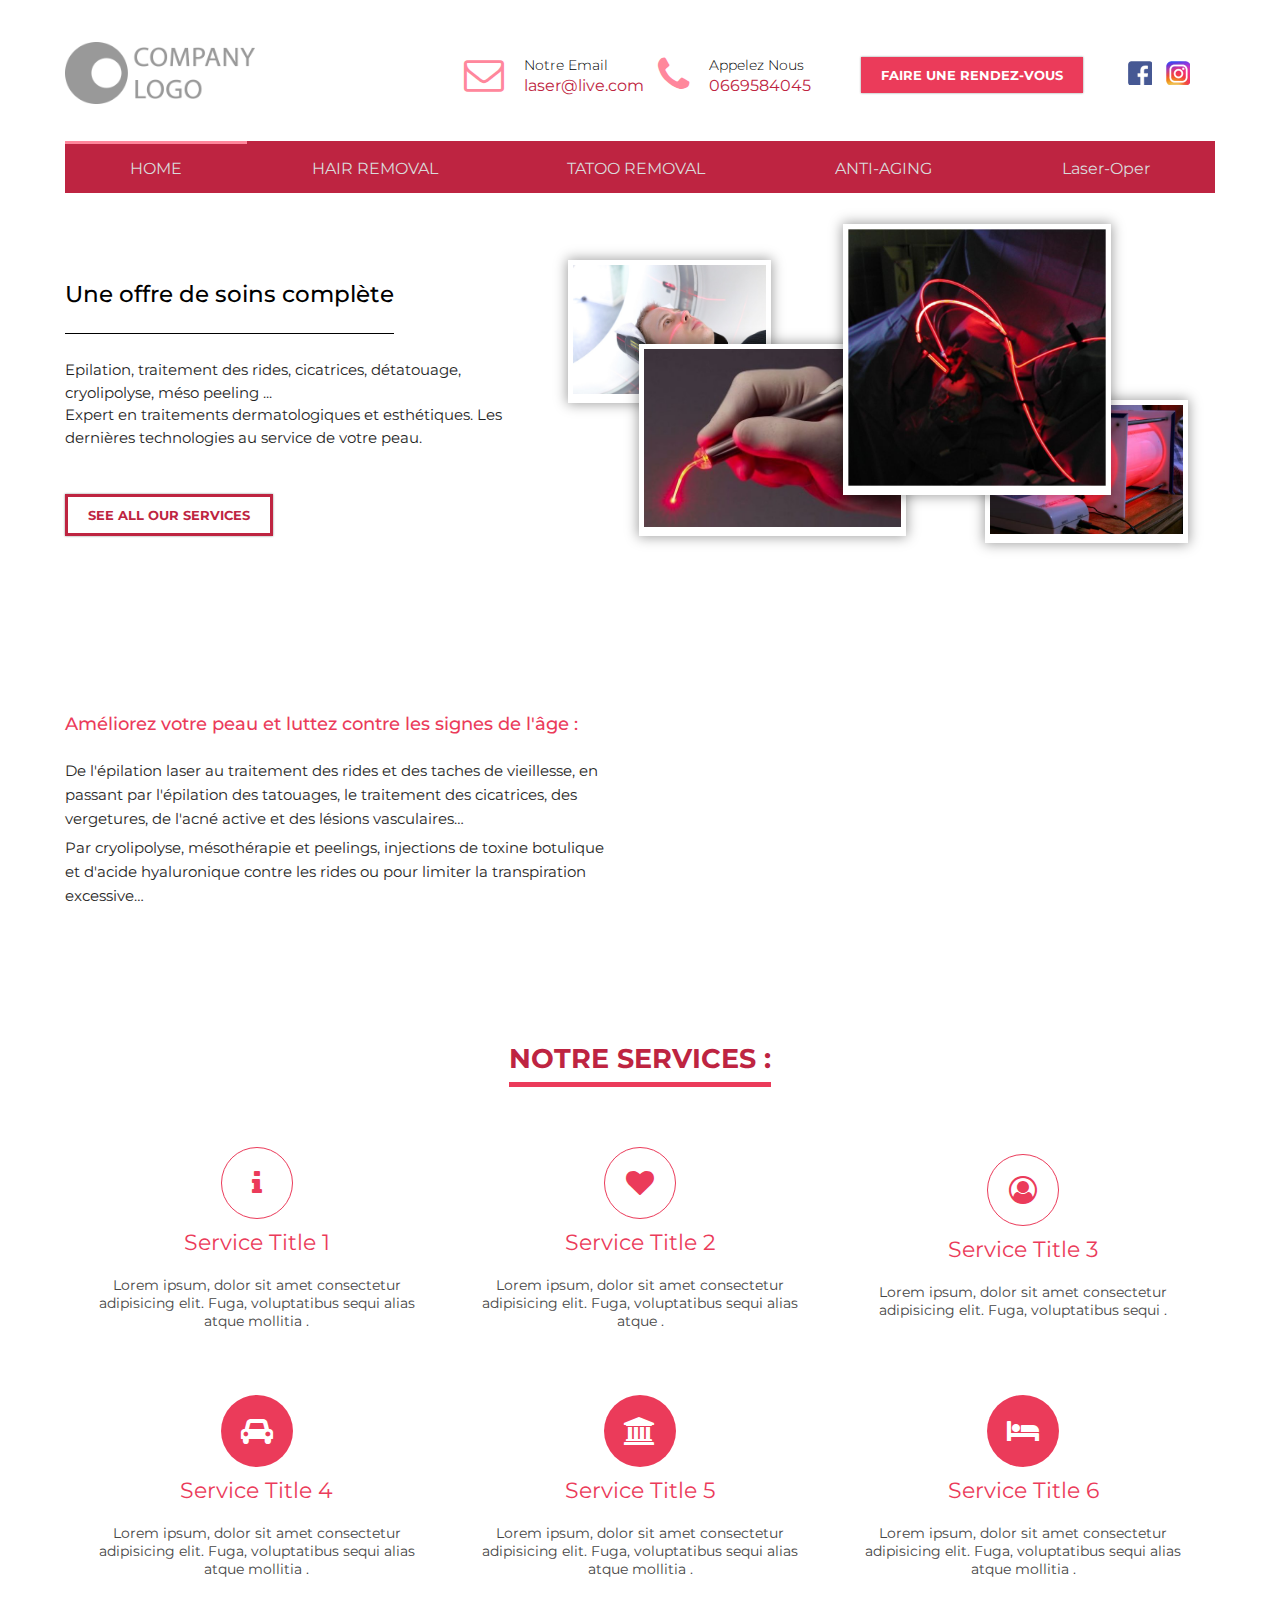
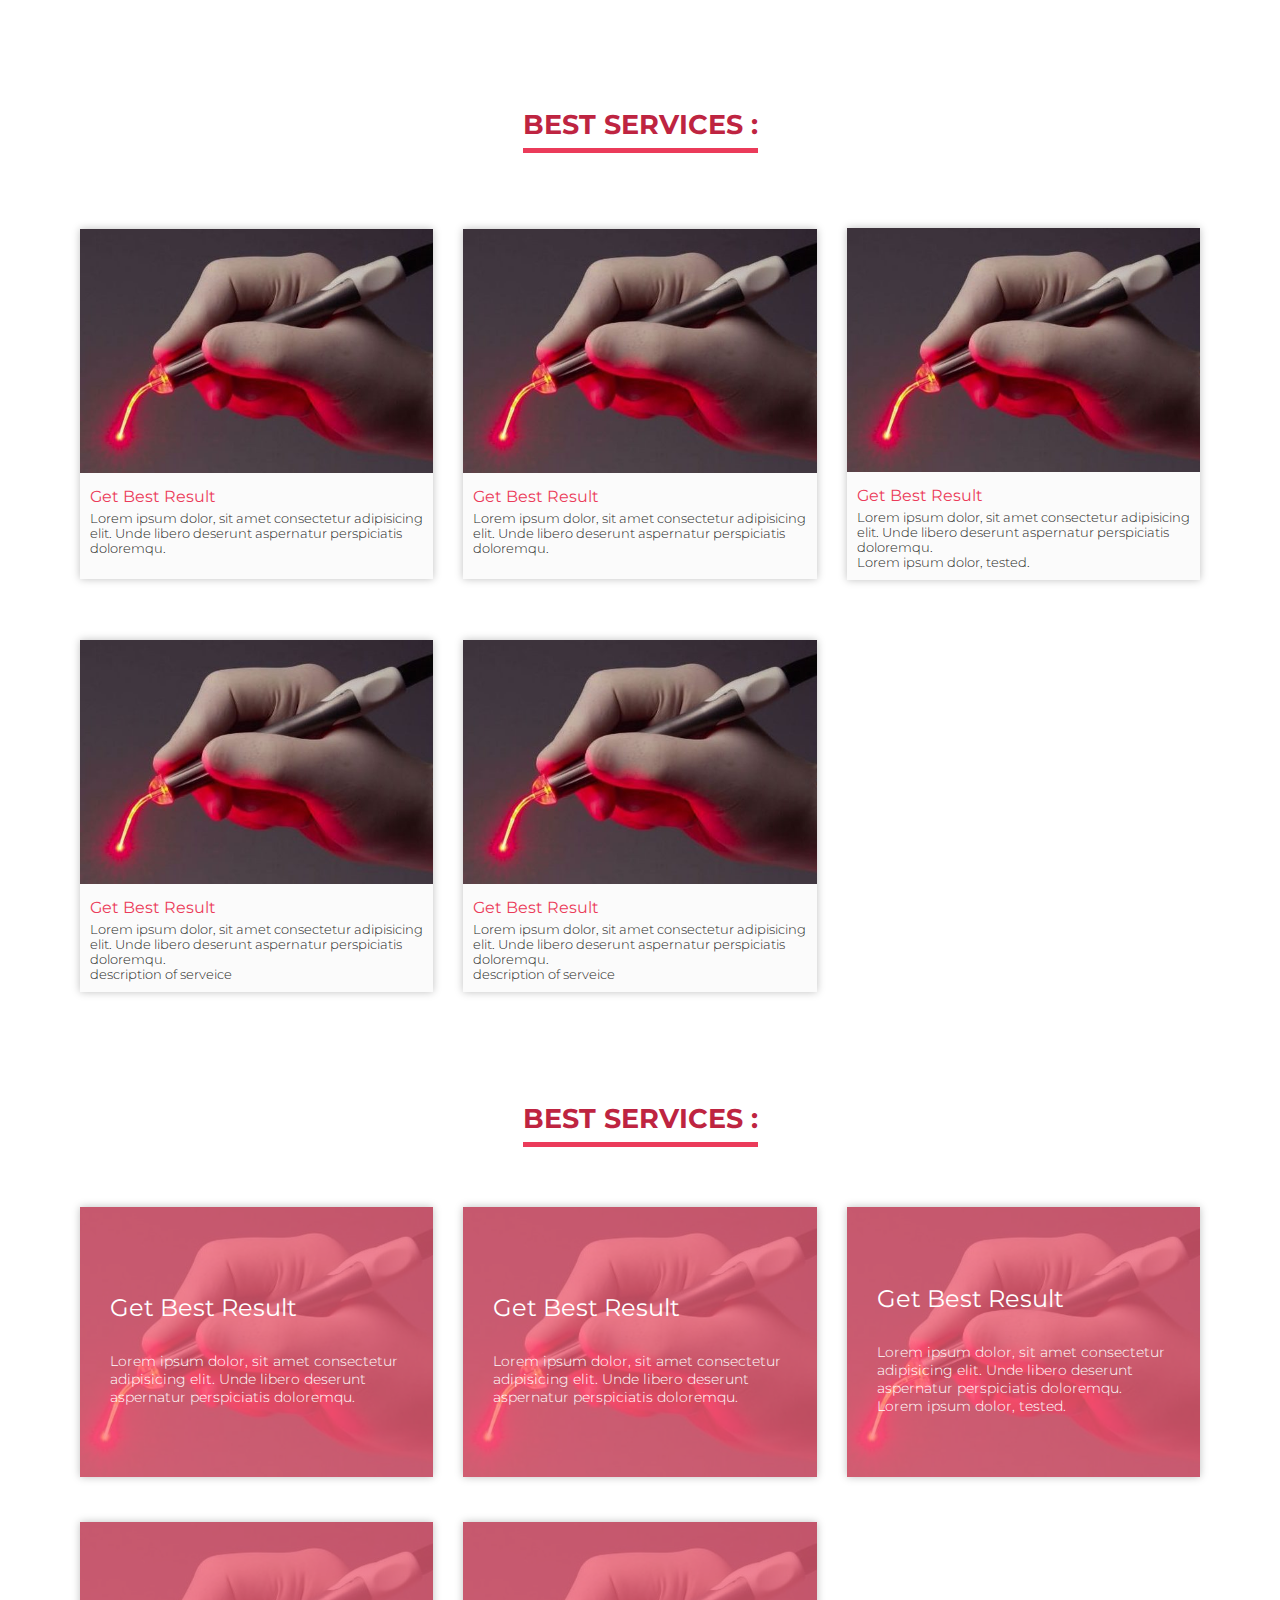
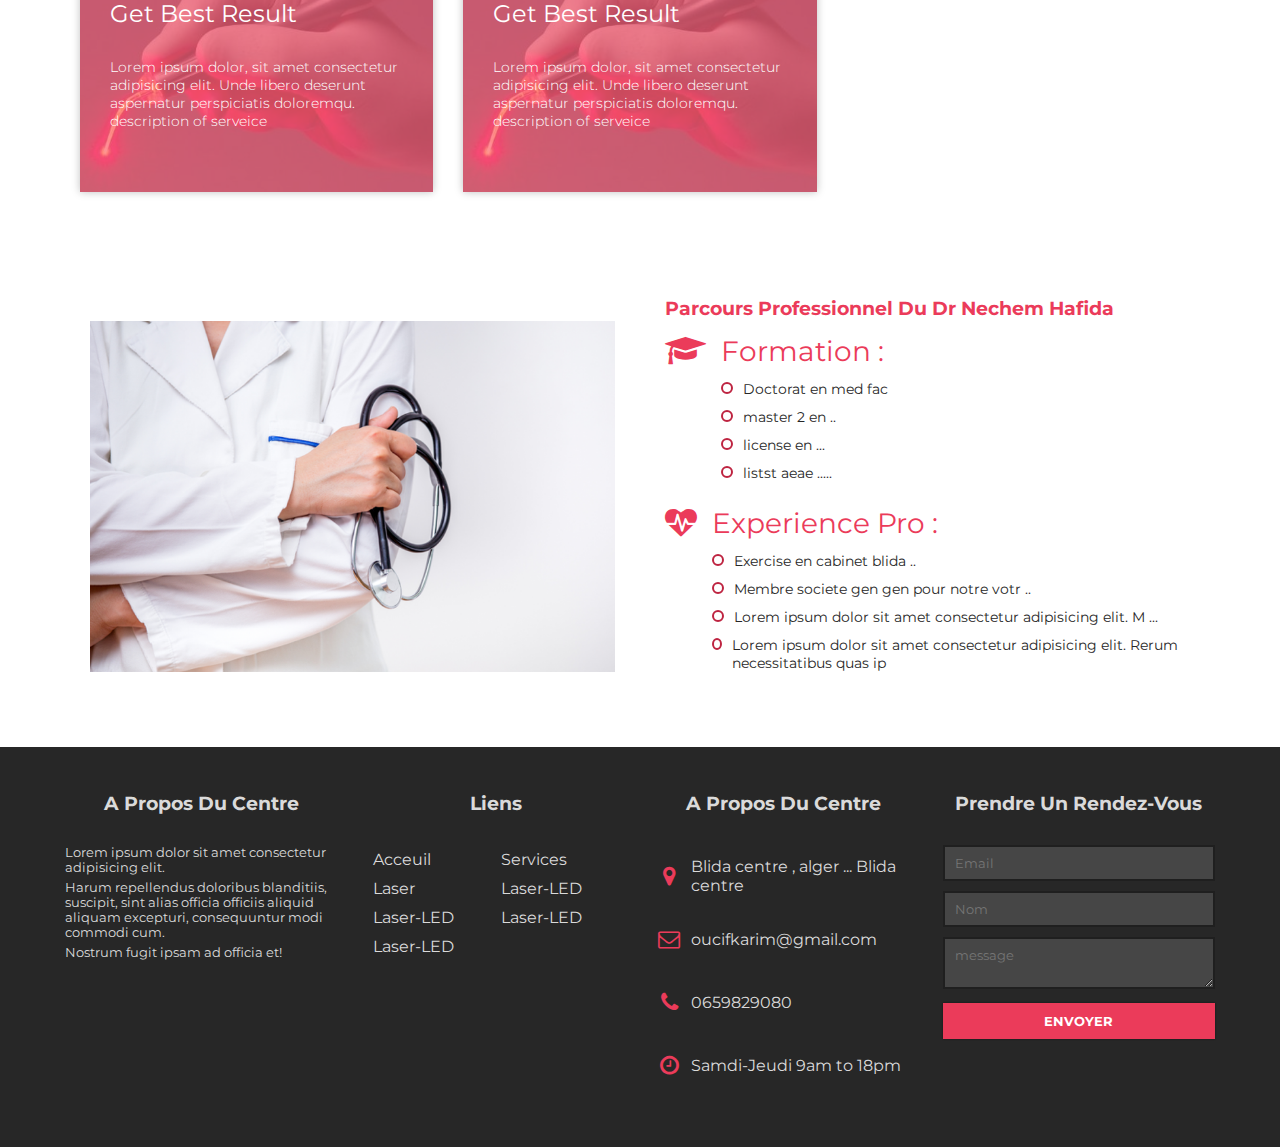
<file: index_old1.html>
<!DOCTYPE html>
<html lang="en">
<head>
    <meta charset="UTF-8">
    <meta name="viewport" content="width=device-width, initial-scale=1.0">
    <link href="https://fonts.googleapis.com/css2?family=Montserrat:wght@300;400;500&display=swap" rel="stylesheet">
    <link rel="stylesheet" href="./css/resets.css"/>
    <link rel="stylesheet" href="./css/stylens.css"/>
    <link rel="stylesheet" href="./css/resp.css"/>
    <title>Site Name</title>
</head>
<body>
    <div class="page">
        <header class="header_bar container">
            <div class="branding">
                <div class="site-title hidden-data">Site Web Center</div>
                <div class="site-description hidden-data">Médecine esthétique et laser en France et en Europe</div>
                <div class="header__logo">
                    <a href="/">
                        <img src="./images/logo.png" alt="Site Name">
                    </a>
                </div>
                <div class="header__widgets">
                    <div class="header__info">
                        <div class="info__item email">
                            <div class="icon">
                                <i class="fa fa-envelope-o" aria-hidden="true"></i>
                            </div>
                            <div class="text">
                                <span>Notre Email</span>
                                <span><a href="mailto:oucfikarim@gmail.com">laser@live.com</a></span>
                            </div>
                        </div>
                        <div class="info__item phone">
                            <div class="icon">
                                <i class="fa fa-phone" aria-hidden="true"></i>
                            </div>
                            <div class="text">
                                <span>Appelez Nous</span>
                                <span><a href="tel:0669584045">0669584045</a></span>
                            </div>
                        </div>
                    </div>
                    <div class="header__actions">
                        <button class="make_appoint button">Faire Une Rendez-vous</button>
                    </div>
                    <div class="header__socials">
                        <a class="facebook" href="/facebook">
                            <img src="./icons/fb.png" alt="Site Name Facebook">
                        </a>
                        <a class="insta" href="/instaF">
                            <img src="./icons/insta.png" alt="Site Name Instagram">
                        </a>
                    </div>
                </div>
            </div>
            <div class="navigation">
                <ul class="primary-menu">
                    <li class="li menu-item active"><a href="/">HOME</a></li>
                    <li class="li menu-item"><a href="#">HAIR REMOVAL</a></li>
                    <li class="li menu-item"><a href="#">TATOO REMOVAL</a></li>
                    <li class="li menu-item"><a href="#">ANTI-AGING</a></li>
                    <li class="li menu-item"><a href="#">Laser-Oper</a></li>
                </ul>
            </div>
        </header>
    
        <div class="main__slider">
            <div class="slider__inner container">
                <div class="slider__titles">
                    <div class="title">
                        <h2>Une offre de soins complète</h2>
                    </div>
                    <div class="desc">
                        <p>Epilation, traitement des rides, cicatrices, détatouage, cryolipolyse, méso peeling ...<br>
                            Expert en traitements dermatologiques et esthétiques. Les dernières technologies au service de votre peau.</p>
                    </div>
                    <button class="services_btn button">SEE ALL OUR SERVICES</button>
                </div>
                <div class="slider__slides">
                    <div class="slides__content">
                        <div class="slide slide1">
                            <img src="./images/slides/img1.jpg" alt="slide-1">
                        </div>
                        <div class="slide slide2">
                            <img src="./images/slides/img2.jpg" alt="slide-1">
                        </div>
                        <div class="slide slide3">
                            <img src="./images/slides/img3.jpg" alt="slide-1">
                        </div>
                        <div class="slide slide4">
                            <img src="./images/slides/img4.jpg" alt="slide-1">
                        </div>
                    </div>
                </div>
            </div>
        </div>

        <main class="main__content">
            <div class="about__center container">
                <div class="section__text">
                    <div class="inner">
                        <div class="heading">
                            <h3>Améliorez votre peau et luttez contre les signes de l'âge :</h3>
                        </div>
                        <div class="desc">
                            <p>
                                De l'épilation laser au traitement des rides et des taches de vieillesse, en passant par l'épilation des tatouages, le traitement des cicatrices, des vergetures, de l'acné active et des lésions vasculaires…
                            </p>
                            <p>
                                Par cryolipolyse, mésothérapie et peelings, injections de toxine botulique et d'acide hyaluronique contre les rides ou pour limiter la transpiration excessive…
                            </p>
                            <!-- <p>
                                Notre équipe de spécialistes expérimentés est à votre disposition pour vous accueillir et vous informer sur les traitements les plus efficaces et adaptés à votre situation personnelle. Nos centres de beauté disposent des meilleures technologies du marché et nos médecins vous présenteront les différentes solutions pour un accompagnement complet, sécurisé et entièrement personnalisé.
                            </p> -->
                        </div>
                    </div>
                </div>
                <div class="section__video">
                    <div class="inner">
                        <iframe src="https://www.youtube.com/embed/CnwpiPsDxTc" frameborder="0" allow="accelerometer; autoplay; clipboard-write; encrypted-media; gyroscope; picture-in-picture" allowfullscreen></iframe>
                    </div>
                </div>
            </div>


            <div class="services__section section container">
                <div class="section__inner">
                    <div class="section__header">
                        <h2>Notre Services : </h2>
                    </div>
                    <div class="section__body">
                        <div class="inner">

                            <div class="service__item">
                                <div class="service__icon">
                                    <i class="fa fa-info" aria-hidden="true"></i>
                                </div>
                                <div class="service__title">
                                    Service Title 1
                                </div>
                                <div class="service__desc">
                                    Lorem ipsum, dolor sit amet consectetur adipisicing elit. Fuga, voluptatibus sequi alias atque mollitia .
                                </div>
                            </div>

                            <div class="service__item">
                                <div class="service__icon">
                                    <i class="fa fa-heart" aria-hidden="true"></i>
                                </div>
                                <div class="service__title">
                                    Service Title 2
                                </div>
                                <div class="service__desc">
                                    Lorem ipsum, dolor sit amet consectetur adipisicing elit. Fuga, voluptatibus sequi alias atque .
                                </div>
                            </div>

                            <div class="service__item">
                                <div class="service__icon">
                                    <i class="fa fa-user-circle-o" aria-hidden="true"></i>
                                </div>
                                <div class="service__title">
                                    Service Title 3
                                </div>
                                <div class="service__desc">
                                    Lorem ipsum, dolor sit amet consectetur adipisicing elit. Fuga, voluptatibus sequi .
                                </div>
                            </div>

                            <div class="service__item style-2">
                                <div class="service__icon">
                                    <i class="fa fa-car" aria-hidden="true"></i>
                                </div>
                                <div class="service__title">
                                    Service Title 4
                                </div>
                                <div class="service__desc">
                                    Lorem ipsum, dolor sit amet consectetur adipisicing elit. Fuga, voluptatibus sequi alias atque mollitia .
                                </div>
                            </div>

                            <div class="service__item style-2">
                                <div class="service__icon">
                                    <i class="fa fa-university" aria-hidden="true"></i>
                                </div>
                                <div class="service__title">
                                    Service Title 5
                                </div>
                                <div class="service__desc">
                                    Lorem ipsum, dolor sit amet consectetur adipisicing elit. Fuga, voluptatibus sequi alias atque mollitia .
                                </div>
                            </div>

                            <div class="service__item style-2">
                                <div class="service__icon">
                                    <i class="fa fa-bed" aria-hidden="true"></i>
                                </div>
                                <div class="service__title">
                                    Service Title 6
                                </div>
                                <div class="service__desc">
                                    Lorem ipsum, dolor sit amet consectetur adipisicing elit. Fuga, voluptatibus sequi alias atque mollitia .
                                </div>
                            </div>

                         
                        </div>
                    </div>
                </div>
            </div>


            <div class="bst_services__section section container">
                <div class="section__inner">
                    <div class="section__header">
                        <h2>Best Services : </h2>
                    </div>
                    <div class="section__body">
                        <div class="inner">

                            <div class="service_item">
                                <a href="#service3" class="service_inner">
                                    <div class="service__img">
                                        <img src="./images/slides/img2.jpg" alt="service alt image">
                                    </div>
                                    <div class="service__text">
                                        <div class="service__title">
                                            <h3>Get Best Result</h3>
                                        </div>
                                        <div class="service__summary">
                                            <p>Lorem ipsum dolor, sit amet consectetur adipisicing elit. Unde libero deserunt aspernatur perspiciatis doloremqu.</p>
                                        </div>
                                    </div>
                                </a>
                            </div>

                            <div class="service_item">
                                <a href="#service3" class="service_inner">
                                    <div class="service__img">
                                        <img src="./images/slides/img2.jpg" alt="service alt image">
                                    </div>
                                    <div class="service__text">
                                        <div class="service__title">
                                            <h3>Get Best Result</h3>
                                        </div>
                                        <div class="service__summary">
                                            <p>Lorem ipsum dolor, sit amet consectetur adipisicing elit. Unde libero deserunt aspernatur perspiciatis doloremqu.</p>
                                        </div>
                                    </div>
                                </a>
                            </div>

                            <div class="service_item">
                                <a href="#service3" class="service_inner">
                                    <div class="service__img">
                                        <img src="./images/slides/img2.jpg" alt="service alt image">
                                    </div>
                                    <div class="service__text">
                                        <div class="service__title">
                                            <h3>Get Best Result</h3>
                                        </div>
                                        <div class="service__summary">
                                            <p>Lorem ipsum dolor, sit amet consectetur adipisicing elit. Unde libero deserunt aspernatur perspiciatis doloremqu.</p>
                                            <p>Lorem ipsum dolor, tested.</p>
                                        </div>
                                    </div>
                                </a>
                            </div>

                            <div class="service_item">
                                <a href="#service3" class="service_inner">
                                    <div class="service__img">
                                        <img src="./images/slides/img2.jpg" alt="service alt image">
                                    </div>
                                    <div class="service__text">
                                        <div class="service__title">
                                            <h3>Get Best Result</h3>
                                        </div>
                                        <div class="service__summary">
                                            <p>Lorem ipsum dolor, sit amet consectetur adipisicing elit. Unde libero deserunt aspernatur perspiciatis doloremqu.</p>
                                            <p>description of serveice</p>
                                        </div>
                                    </div>
                                </a>
                            </div>
                            
                            
                            <div class="service_item">
                                <a href="#service3" class="service_inner">
                                    <div class="service__img">
                                        <img src="./images/slides/img2.jpg" alt="service alt image">
                                    </div>
                                    <div class="service__text">
                                        <div class="service__title">
                                            <h3>Get Best Result</h3>
                                        </div>
                                        <div class="service__summary">
                                            <p>Lorem ipsum dolor, sit amet consectetur adipisicing elit. Unde libero deserunt aspernatur perspiciatis doloremqu.</p>
                                            <p>description of serveice</p>
                                        </div>
                                    </div>
                                </a>
                            </div>

                        </div>
                    </div>
                </div>
            </div>


            <!-- Best Services STyle 2-->

            <div class="bst_services__section style-2 section container">
                <div class="section__inner">
                    <div class="section__header">
                        <h2>Best Services : </h2>
                    </div>
                    <div class="section__body">
                        <div class="inner">
                            <div class="service_item">
                                <a href="#service3" class="service_inner">
                                    <div class="service__img">
                                        <img src="./images/slides/img2.jpg" alt="service alt image">
                                    </div>
                                    <div class="service__text">
                                        <div class="service__title">
                                            <h3>Get Best Result</h3>
                                        </div>
                                        <div class="service__summary">
                                            <p>Lorem ipsum dolor, sit amet consectetur adipisicing elit. Unde libero deserunt aspernatur perspiciatis doloremqu.</p>
                                        </div>
                                    </div>
                                </a>
                            </div>

                            <div class="service_item">
                                <a href="#service3" class="service_inner">
                                    <div class="service__img">
                                        <img src="./images/slides/img2.jpg" alt="service alt image">
                                    </div>
                                    <div class="service__text">
                                        <div class="service__title">
                                            <h3>Get Best Result</h3>
                                        </div>
                                        <div class="service__summary">
                                            <p>Lorem ipsum dolor, sit amet consectetur adipisicing elit. Unde libero deserunt aspernatur perspiciatis doloremqu.</p>
                                        </div>
                                    </div>
                                </a>
                            </div>

                            <div class="service_item">
                                <a href="#service3" class="service_inner">
                                    <div class="service__img">
                                        <img src="./images/slides/img2.jpg" alt="service alt image">
                                    </div>
                                    <div class="service__text">
                                        <div class="service__title">
                                            <h3>Get Best Result</h3>
                                        </div>
                                        <div class="service__summary">
                                            <p>Lorem ipsum dolor, sit amet consectetur adipisicing elit. Unde libero deserunt aspernatur perspiciatis doloremqu.</p>
                                            <p>Lorem ipsum dolor, tested.</p>
                                        </div>
                                    </div>
                                </a>
                            </div>

                            <div class="service_item">
                                <a href="#service3" class="service_inner">
                                    <div class="service__img">
                                        <img src="./images/slides/img2.jpg" alt="service alt image">
                                    </div>
                                    <div class="service__text">
                                        <div class="service__title">
                                            <h3>Get Best Result</h3>
                                        </div>
                                        <div class="service__summary">
                                            <p>Lorem ipsum dolor, sit amet consectetur adipisicing elit. Unde libero deserunt aspernatur perspiciatis doloremqu.</p>
                                            <p>description of serveice</p>
                                        </div>
                                    </div>
                                </a>
                            </div>
                            
                            
                            <div class="service_item">
                                <a href="#service3" class="service_inner">
                                    <div class="service__img">
                                        <img src="./images/slides/img2.jpg" alt="service alt image">
                                    </div>
                                    <div class="service__text">
                                        <div class="service__title">
                                            <h3>Get Best Result</h3>
                                        </div>
                                        <div class="service__summary">
                                            <p>Lorem ipsum dolor, sit amet consectetur adipisicing elit. Unde libero deserunt aspernatur perspiciatis doloremqu.</p>
                                            <p>description of serveice</p>
                                        </div>
                                    </div>
                                </a>
                            </div>

                        </div>
                    </div>
                </div>
            </div>


            <div class="pro__carrer_section section container">
                <div class="section__inner">
                    <div class="section__body">
                        <div class="inner">
                            <div class="section__pics">
                                <img src="./images/dr.png" alt="dr nechem hafida">
                            </div>
                            <div class="section__text">
                                <div class="sub_title">
                                    <h3>parcours professionnel du dr nechem hafida</h3>
                                </div>

                                <div class="carrer__option">
                                    <div class="icon">
                                        <i class="fa fa-graduation-cap" aria-hidden="true"></i>
                                    </div>
                                    <div class="carrer__text">
                                        <div class="carrer__title">
                                            Formation :
                                        </div>
                                        <ul class="carrer__items">
                                            <li>Doctorat en med fac</li>
                                            <li>master 2 en ..</li>
                                            <li>license en ...</li>
                                            <li>listst aeae .....</li>
                                        </ul>                                        
                                    </div>
                                </div>

                                <div class="carrer__option">
                                    <div class="icon">
                                        <i class="fa fa-heartbeat" aria-hidden="true"></i>
                                    </div>
                                    <div class="carrer__text">
                                        <div class="carrer__title">
                                            Experience Pro :
                                        </div>
                                        <ul class="carrer__items">
                                            <li>Exercise en cabinet blida ..</li>
                                            <li>Membre societe gen gen pour notre votr  ..</li>
                                            <li>Lorem ipsum dolor sit amet consectetur adipisicing elit. M ...</li>
                                            <li> Lorem ipsum dolor sit amet consectetur adipisicing elit. Rerum necessitatibus quas ip </li>
                                        </ul>                                        
                                    </div>
                                </div>

                            </div>
                        </div>
                    </div>
                </div>
            </div>

        </main>
    
        <footer class="footer fluid-container">
            <div class="footer_inner container">
                <div class="footer__widget">
                    <div class="footer_about">
                        <div class="title">
                            <h3>a propos du centre</h3>                            
                        </div>
                        <div class="content">
                            <p>Lorem ipsum dolor sit amet consectetur adipisicing elit.</p>
                            <p>Harum repellendus doloribus blanditiis, suscipit, sint alias officia officiis aliquid aliquam excepturi, consequuntur modi commodi cum. </p>
                            <p> Nostrum fugit ipsam ad officia et!</p>
                        </div>
                    </div>
                </div>
                <div class="footer__widget">
                    <div class="footer__links">
                        <div class="title">
                            <h3>Liens</h3>                            
                        </div>
                        <ul class="links__list">
                            <li class="item"><a href="#" class="link">Acceuil</a></li>
                            <li class="item"><a href="#" class="link">Services</a></li>
                            <li class="item"><a href="#" class="link">Laser</a></li>
                            <li class="item"><a href="#" class="link">Laser-LED</a></li>
                            <li class="item"><a href="#" class="link">Laser-LED</a></li>
                            <li class="item"><a href="#" class="link">Laser-LED</a></li>
                            <li class="item"><a href="#" class="link">Laser-LED</a></li>
                        </ul>
                    </div>
                </div>
                <div class="footer__widget">
                    <div class="footer__contact">
                        <div class="title">
                            <h3>a propos du centre</h3>                            
                        </div>
                        <ul class="contact__list">
                            <li class="item">
                                <div class="icon">
                                    <i class="fa fa-map-marker" aria-hidden="true"></i>
                                </div>
                                <a href="#adresseurl">Blida centre , alger ... Blida centre </a>
                            </li>
                            <li class="item">
                                <div class="icon">
                                    <i class="fa fa-envelope-o" aria-hidden="true"></i>
                                </div>
                                <a href="mailto:oucifkarimo17@gmail.com">oucifkarim@gmail.com</a>
                            </li>
                            <li class="item">
                                <div class="icon">
                                    <i class="fa fa-phone" aria-hidden="true"></i>
                                </div>
                                <a href="tel:0659829080">0659829080</a>
                            </li>
                            <li class="item">
                                <div class="icon">
                                    <i class="fa fa-clock-o" aria-hidden="true"></i>
                                </div>
                                <a href="#urlWorking">Samdi-Jeudi 9am to 18pm</a>
                            </li>
                        </ul>
                    </div>
                </div>
                <div class="footer__widget">
                    <div class="footer_rdv">
                        <div class="title">
                            <h3>Prendre un rendez-vous</h3>                            
                        </div>
                        <div class="rdv__form">
                            <input type="email" name="email" placeholder="Email" required>
                            <input type="text"  name="name" placeholder="Nom" required>
                            <textarea type="text" name="message" placeholder="message" required></textarea>
                            <button class="button" >Envoyer</button>
                        </div>
                    </div>
                </div>
            </div>
        </footer>
    </div>
</body>
</html>
</file>
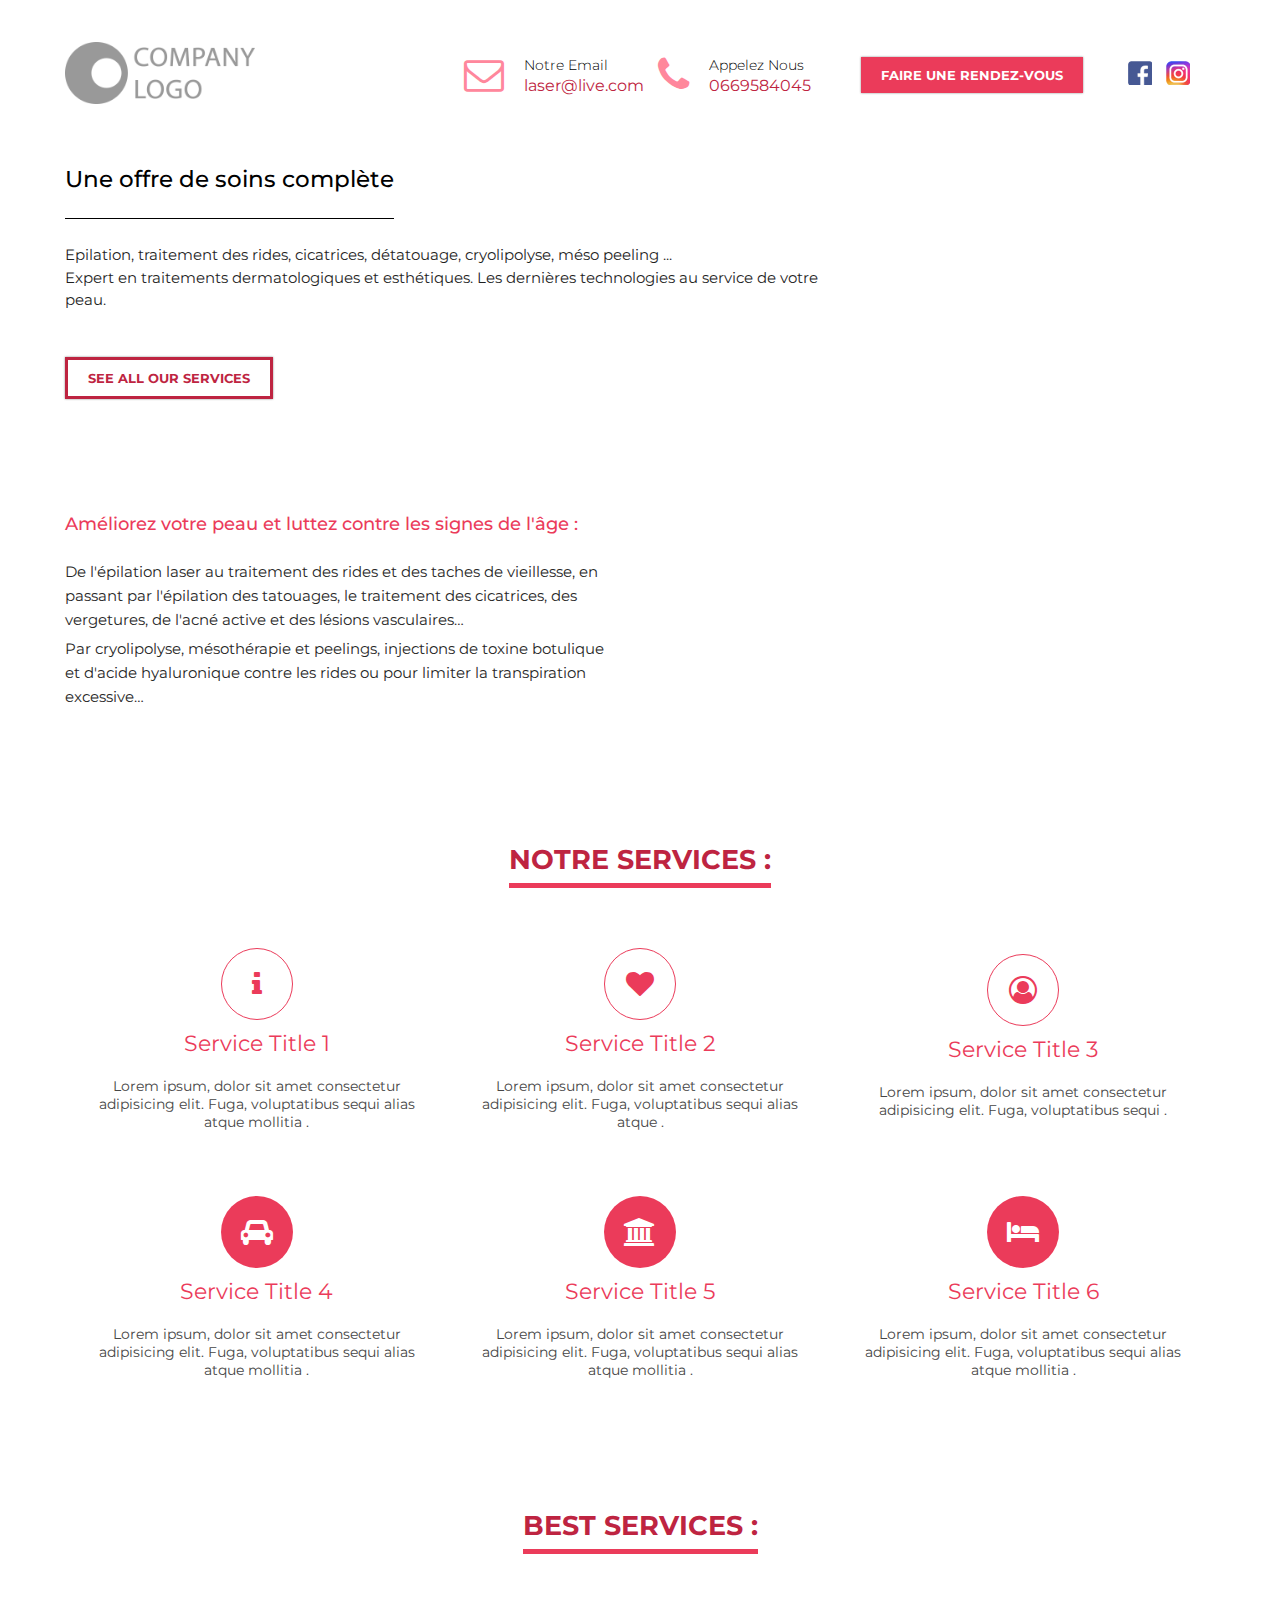
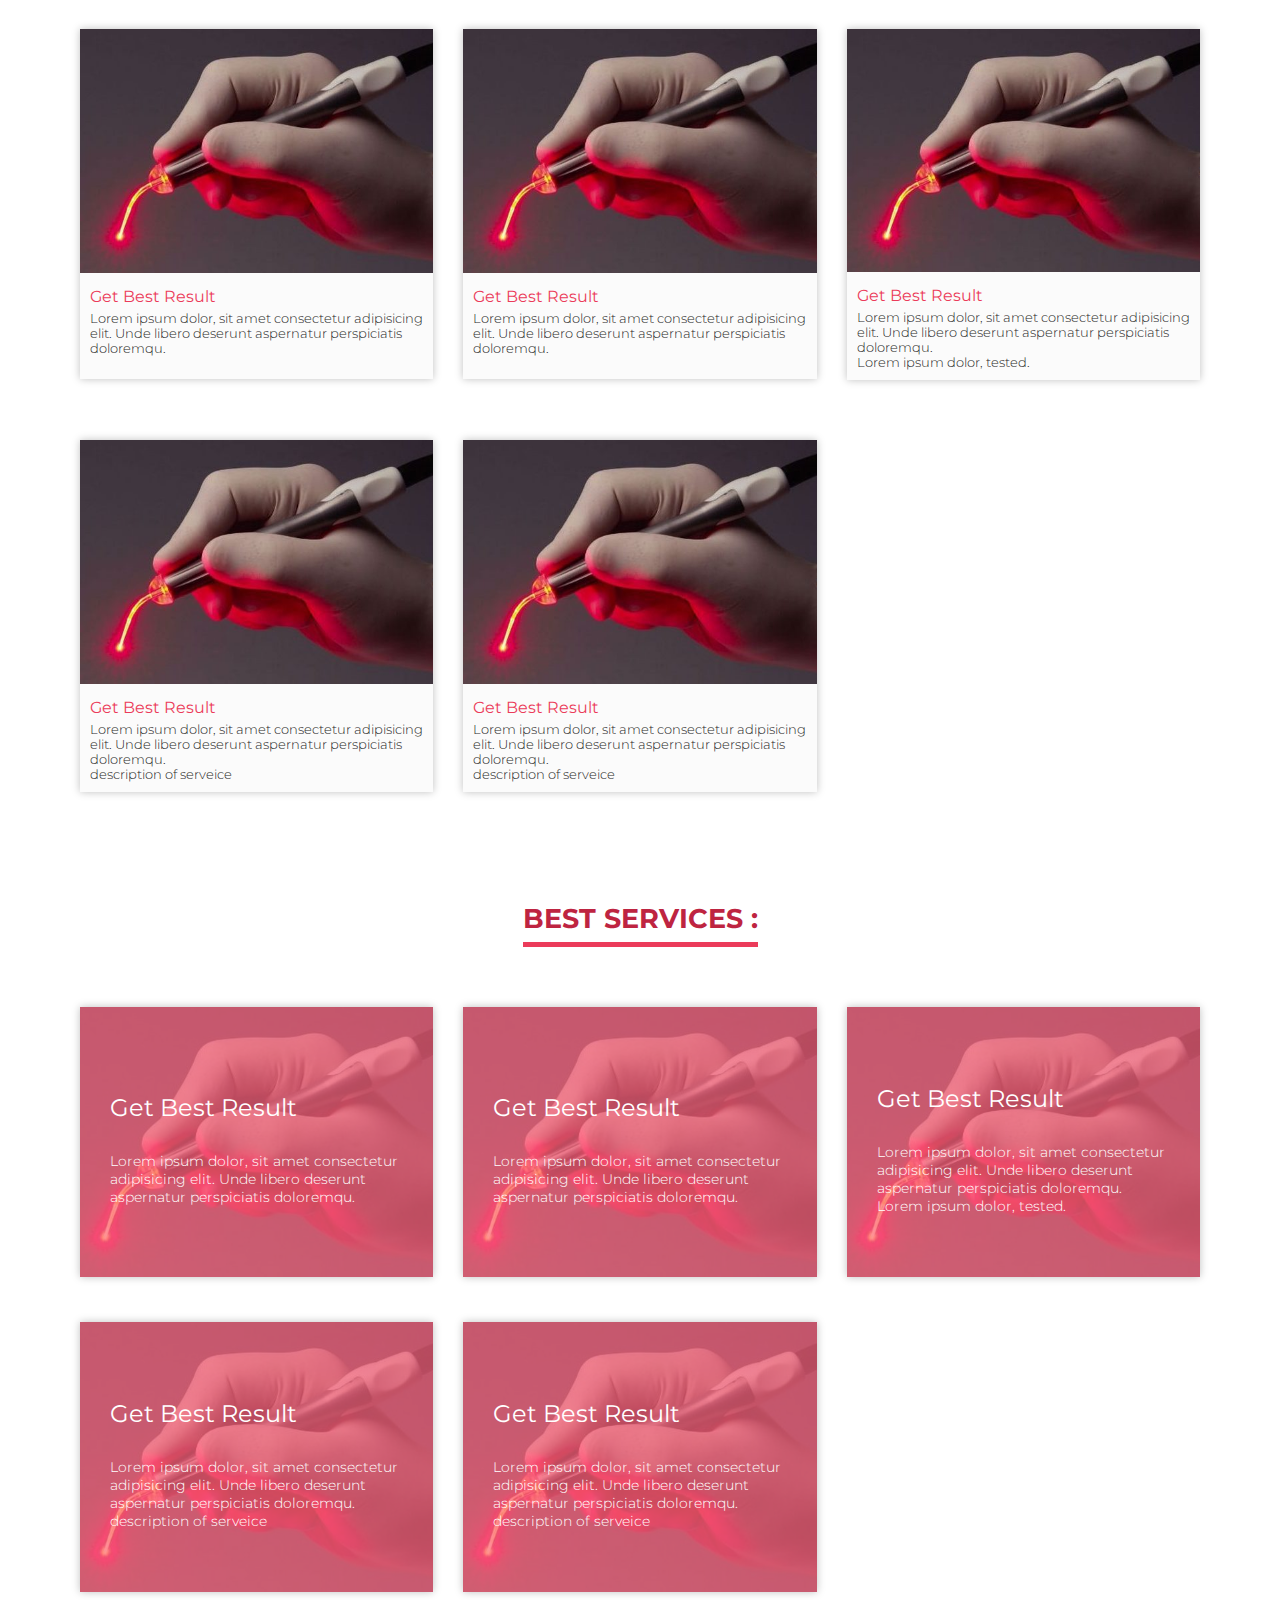
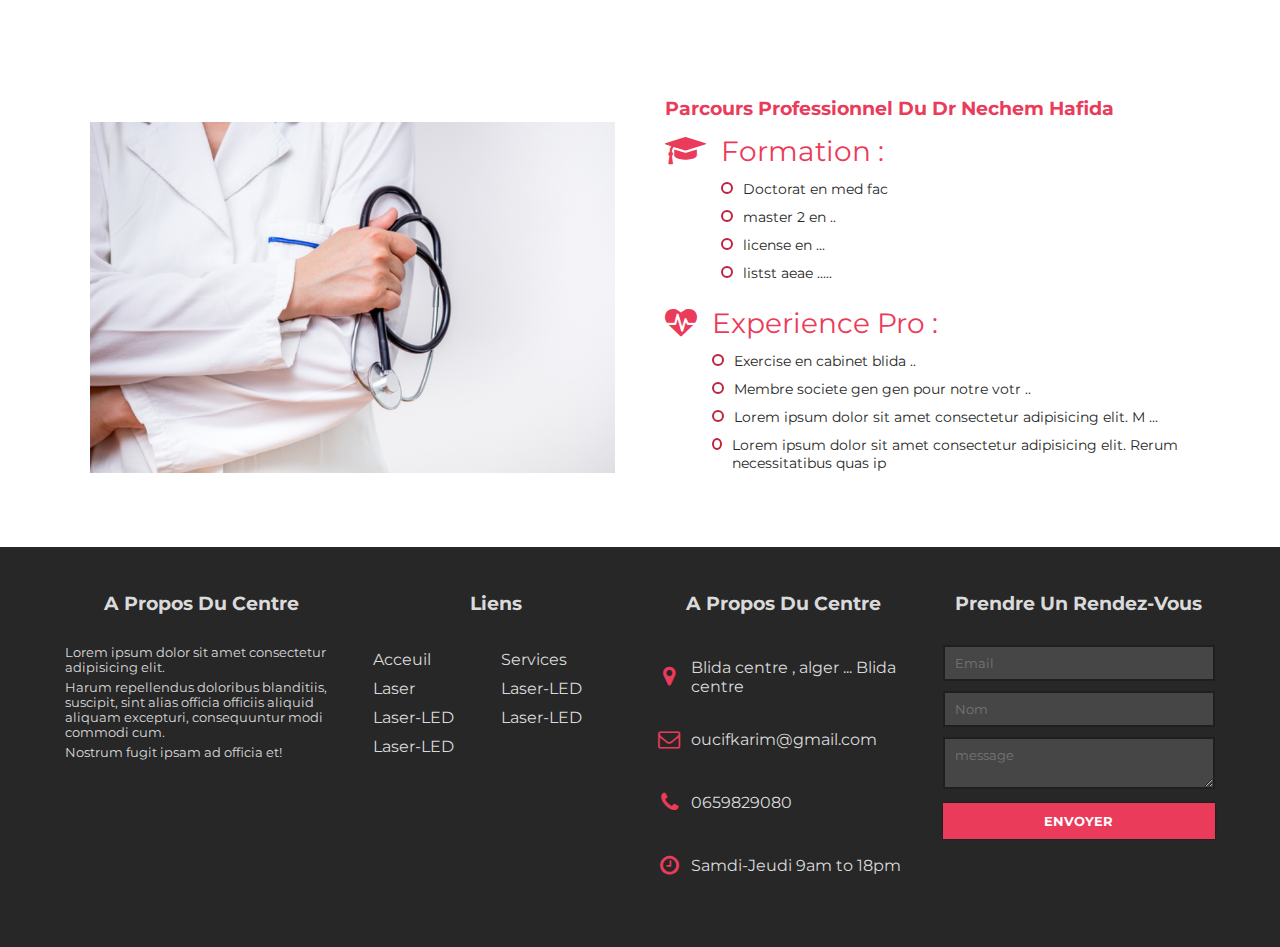
<file: ns.html>
<!DOCTYPE html>
<html lang="en">
<head>
    <meta charset="UTF-8">
    <meta name="viewport" content="width=device-width, initial-scale=1.0">
    <link href="https://fonts.googleapis.com/css2?family=Montserrat:wght@300;400;500&display=swap" rel="stylesheet">
    <link rel="stylesheet" href="./css/resets.css"/>
    <link rel="stylesheet" href="./css/stylens.css"/>
    <link rel="stylesheet" href="./css/resp.css"/>
    <title>Site Name</title>
</head>
<body>
    <div class="page">
        <header class="header_bar container">
            <div class="branding">
                <div class="site-title hidden-data">Site Web Center</div>
                <div class="site-description hidden-data">Médecine esthétique et laser en France et en Europe</div>
                <div class="header__logo">
                    <a href="/">
                        <img src="./images/logo.png" alt="Site Name">
                    </a>
                </div>
                <div class="header__widgets">
                    <div class="header__info">
                        <div class="info__item email">
                            <div class="icon">
                                <i class="fa fa-envelope-o" aria-hidden="true"></i>
                            </div>
                            <div class="text">
                                <span>Notre Email</span>
                                <span><a href="mailto:oucfikarim@gmail.com">laser@live.com</a></span>
                            </div>
                        </div>
                        <div class="info__item phone">
                            <div class="icon">
                                <i class="fa fa-phone" aria-hidden="true"></i>
                            </div>
                            <div class="text">
                                <span>Appelez Nous</span>
                                <span><a href="tel:0669584045">0669584045</a></span>
                            </div>
                        </div>
                    </div>
                    <div class="header__actions">
                        <button class="make_appoint button">Faire Une Rendez-vous</button>
                    </div>
                    <div class="header__socials">
                        <a class="facebook" href="/facebook">
                            <img src="./icons/fb.png" alt="Site Name Facebook">
                        </a>
                        <a class="insta" href="/instaF">
                            <img src="./icons/insta.png" alt="Site Name Instagram">
                        </a>
                    </div>
                </div>
            </div>
            <!-- <div class="navigation">
                <ul class="primary-menu">
                    <li class="li menu-item active"><a href="/">HOME</a></li>
                    <li class="li menu-item"><a href="#">HAIR REMOVAL</a></li>
                    <li class="li menu-item"><a href="#">TATOO REMOVAL</a></li>
                    <li class="li menu-item"><a href="#">ANTI-AGING</a></li>
                    <li class="li menu-item"><a href="#">Laser-Oper</a></li>
                </ul>
            </div> -->
        </header>
    
        <div class="main__slider">
            <div class="slider__inner container">
                <div class="slider__titles">
                    <div class="title">
                        <h2>Une offre de soins complète</h2>
                    </div>
                    <div class="desc">
                        <p>Epilation, traitement des rides, cicatrices, détatouage, cryolipolyse, méso peeling ...<br>
                            Expert en traitements dermatologiques et esthétiques. Les dernières technologies au service de votre peau.</p>
                    </div>
                    <button class="services_btn button">SEE ALL OUR SERVICES</button>
                </div>
                <!-- <div class="slider__slides">
                    <div class="slides__content">
                        <div class="slide slide1">
                            <img src="./images/slides/img1.jpg" alt="slide-1">
                        </div>
                        <div class="slide slide2">
                            <img src="./images/slides/img2.jpg" alt="slide-1">
                        </div>
                        <div class="slide slide3">
                            <img src="./images/slides/img3.jpg" alt="slide-1">
                        </div>
                        <div class="slide slide4">
                            <img src="./images/slides/img4.jpg" alt="slide-1">
                        </div>
                    </div>
                </div> -->
            </div>
        </div>

        <main class="main__content">
            <div class="about__center container">
                <div class="section__text">
                    <div class="inner">
                        <div class="heading">
                            <h3>Améliorez votre peau et luttez contre les signes de l'âge :</h3>
                        </div>
                        <div class="desc">
                            <p>
                                De l'épilation laser au traitement des rides et des taches de vieillesse, en passant par l'épilation des tatouages, le traitement des cicatrices, des vergetures, de l'acné active et des lésions vasculaires…
                            </p>
                            <p>
                                Par cryolipolyse, mésothérapie et peelings, injections de toxine botulique et d'acide hyaluronique contre les rides ou pour limiter la transpiration excessive…
                            </p>
                            <!-- <p>
                                Notre équipe de spécialistes expérimentés est à votre disposition pour vous accueillir et vous informer sur les traitements les plus efficaces et adaptés à votre situation personnelle. Nos centres de beauté disposent des meilleures technologies du marché et nos médecins vous présenteront les différentes solutions pour un accompagnement complet, sécurisé et entièrement personnalisé.
                            </p> -->
                        </div>
                    </div>
                </div>
                <div class="section__video">
                    <div class="inner">
                        <iframe src="https://www.youtube.com/embed/CnwpiPsDxTc" frameborder="0" allow="accelerometer; autoplay; clipboard-write; encrypted-media; gyroscope; picture-in-picture" allowfullscreen></iframe>
                    </div>
                </div>
            </div>


            <div class="services__section section container">
                <div class="section__inner">
                    <div class="section__header">
                        <h2>Notre Services : </h2>
                    </div>
                    <div class="section__body">
                        <div class="inner">

                            <div class="service__item">
                                <div class="service__icon">
                                    <i class="fa fa-info" aria-hidden="true"></i>
                                </div>
                                <div class="service__title">
                                    Service Title 1
                                </div>
                                <div class="service__desc">
                                    Lorem ipsum, dolor sit amet consectetur adipisicing elit. Fuga, voluptatibus sequi alias atque mollitia .
                                </div>
                            </div>

                            <div class="service__item">
                                <div class="service__icon">
                                    <i class="fa fa-heart" aria-hidden="true"></i>
                                </div>
                                <div class="service__title">
                                    Service Title 2
                                </div>
                                <div class="service__desc">
                                    Lorem ipsum, dolor sit amet consectetur adipisicing elit. Fuga, voluptatibus sequi alias atque .
                                </div>
                            </div>

                            <div class="service__item">
                                <div class="service__icon">
                                    <i class="fa fa-user-circle-o" aria-hidden="true"></i>
                                </div>
                                <div class="service__title">
                                    Service Title 3
                                </div>
                                <div class="service__desc">
                                    Lorem ipsum, dolor sit amet consectetur adipisicing elit. Fuga, voluptatibus sequi .
                                </div>
                            </div>

                            <div class="service__item style-2">
                                <div class="service__icon">
                                    <i class="fa fa-car" aria-hidden="true"></i>
                                </div>
                                <div class="service__title">
                                    Service Title 4
                                </div>
                                <div class="service__desc">
                                    Lorem ipsum, dolor sit amet consectetur adipisicing elit. Fuga, voluptatibus sequi alias atque mollitia .
                                </div>
                            </div>

                            <div class="service__item style-2">
                                <div class="service__icon">
                                    <i class="fa fa-university" aria-hidden="true"></i>
                                </div>
                                <div class="service__title">
                                    Service Title 5
                                </div>
                                <div class="service__desc">
                                    Lorem ipsum, dolor sit amet consectetur adipisicing elit. Fuga, voluptatibus sequi alias atque mollitia .
                                </div>
                            </div>

                            <div class="service__item style-2">
                                <div class="service__icon">
                                    <i class="fa fa-bed" aria-hidden="true"></i>
                                </div>
                                <div class="service__title">
                                    Service Title 6
                                </div>
                                <div class="service__desc">
                                    Lorem ipsum, dolor sit amet consectetur adipisicing elit. Fuga, voluptatibus sequi alias atque mollitia .
                                </div>
                            </div>

                         
                        </div>
                    </div>
                </div>
            </div>


            <div class="bst_services__section section container">
                <div class="section__inner">
                    <div class="section__header">
                        <h2>Best Services : </h2>
                    </div>
                    <div class="section__body">
                        <div class="inner">

                            <div class="service_item">
                                <a href="#service3" class="service_inner">
                                    <div class="service__img">
                                        <img src="./images/slides/img2.jpg" alt="service alt image">
                                    </div>
                                    <div class="service__text">
                                        <div class="service__title">
                                            <h3>Get Best Result</h3>
                                        </div>
                                        <div class="service__summary">
                                            <p>Lorem ipsum dolor, sit amet consectetur adipisicing elit. Unde libero deserunt aspernatur perspiciatis doloremqu.</p>
                                        </div>
                                    </div>
                                </a>
                            </div>

                            <div class="service_item">
                                <a href="#service3" class="service_inner">
                                    <div class="service__img">
                                        <img src="./images/slides/img2.jpg" alt="service alt image">
                                    </div>
                                    <div class="service__text">
                                        <div class="service__title">
                                            <h3>Get Best Result</h3>
                                        </div>
                                        <div class="service__summary">
                                            <p>Lorem ipsum dolor, sit amet consectetur adipisicing elit. Unde libero deserunt aspernatur perspiciatis doloremqu.</p>
                                        </div>
                                    </div>
                                </a>
                            </div>

                            <div class="service_item">
                                <a href="#service3" class="service_inner">
                                    <div class="service__img">
                                        <img src="./images/slides/img2.jpg" alt="service alt image">
                                    </div>
                                    <div class="service__text">
                                        <div class="service__title">
                                            <h3>Get Best Result</h3>
                                        </div>
                                        <div class="service__summary">
                                            <p>Lorem ipsum dolor, sit amet consectetur adipisicing elit. Unde libero deserunt aspernatur perspiciatis doloremqu.</p>
                                            <p>Lorem ipsum dolor, tested.</p>
                                        </div>
                                    </div>
                                </a>
                            </div>

                            <div class="service_item">
                                <a href="#service3" class="service_inner">
                                    <div class="service__img">
                                        <img src="./images/slides/img2.jpg" alt="service alt image">
                                    </div>
                                    <div class="service__text">
                                        <div class="service__title">
                                            <h3>Get Best Result</h3>
                                        </div>
                                        <div class="service__summary">
                                            <p>Lorem ipsum dolor, sit amet consectetur adipisicing elit. Unde libero deserunt aspernatur perspiciatis doloremqu.</p>
                                            <p>description of serveice</p>
                                        </div>
                                    </div>
                                </a>
                            </div>
                            
                            
                            <div class="service_item">
                                <a href="#service3" class="service_inner">
                                    <div class="service__img">
                                        <img src="./images/slides/img2.jpg" alt="service alt image">
                                    </div>
                                    <div class="service__text">
                                        <div class="service__title">
                                            <h3>Get Best Result</h3>
                                        </div>
                                        <div class="service__summary">
                                            <p>Lorem ipsum dolor, sit amet consectetur adipisicing elit. Unde libero deserunt aspernatur perspiciatis doloremqu.</p>
                                            <p>description of serveice</p>
                                        </div>
                                    </div>
                                </a>
                            </div>

                        </div>
                    </div>
                </div>
            </div>


            <!-- Best Services STyle 2-->

            <div class="bst_services__section style-2 section container">
                <div class="section__inner">
                    <div class="section__header">
                        <h2>Best Services : </h2>
                    </div>
                    <div class="section__body">
                        <div class="inner">
                            <div class="service_item">
                                <a href="#service3" class="service_inner">
                                    <div class="service__img">
                                        <img src="./images/slides/img2.jpg" alt="service alt image">
                                    </div>
                                    <div class="service__text">
                                        <div class="service__title">
                                            <h3>Get Best Result</h3>
                                        </div>
                                        <div class="service__summary">
                                            <p>Lorem ipsum dolor, sit amet consectetur adipisicing elit. Unde libero deserunt aspernatur perspiciatis doloremqu.</p>
                                        </div>
                                    </div>
                                </a>
                            </div>

                            <div class="service_item">
                                <a href="#service3" class="service_inner">
                                    <div class="service__img">
                                        <img src="./images/slides/img2.jpg" alt="service alt image">
                                    </div>
                                    <div class="service__text">
                                        <div class="service__title">
                                            <h3>Get Best Result</h3>
                                        </div>
                                        <div class="service__summary">
                                            <p>Lorem ipsum dolor, sit amet consectetur adipisicing elit. Unde libero deserunt aspernatur perspiciatis doloremqu.</p>
                                        </div>
                                    </div>
                                </a>
                            </div>

                            <div class="service_item">
                                <a href="#service3" class="service_inner">
                                    <div class="service__img">
                                        <img src="./images/slides/img2.jpg" alt="service alt image">
                                    </div>
                                    <div class="service__text">
                                        <div class="service__title">
                                            <h3>Get Best Result</h3>
                                        </div>
                                        <div class="service__summary">
                                            <p>Lorem ipsum dolor, sit amet consectetur adipisicing elit. Unde libero deserunt aspernatur perspiciatis doloremqu.</p>
                                            <p>Lorem ipsum dolor, tested.</p>
                                        </div>
                                    </div>
                                </a>
                            </div>

                            <div class="service_item">
                                <a href="#service3" class="service_inner">
                                    <div class="service__img">
                                        <img src="./images/slides/img2.jpg" alt="service alt image">
                                    </div>
                                    <div class="service__text">
                                        <div class="service__title">
                                            <h3>Get Best Result</h3>
                                        </div>
                                        <div class="service__summary">
                                            <p>Lorem ipsum dolor, sit amet consectetur adipisicing elit. Unde libero deserunt aspernatur perspiciatis doloremqu.</p>
                                            <p>description of serveice</p>
                                        </div>
                                    </div>
                                </a>
                            </div>
                            
                            
                            <div class="service_item">
                                <a href="#service3" class="service_inner">
                                    <div class="service__img">
                                        <img src="./images/slides/img2.jpg" alt="service alt image">
                                    </div>
                                    <div class="service__text">
                                        <div class="service__title">
                                            <h3>Get Best Result</h3>
                                        </div>
                                        <div class="service__summary">
                                            <p>Lorem ipsum dolor, sit amet consectetur adipisicing elit. Unde libero deserunt aspernatur perspiciatis doloremqu.</p>
                                            <p>description of serveice</p>
                                        </div>
                                    </div>
                                </a>
                            </div>

                        </div>
                    </div>
                </div>
            </div>


            <div class="pro__carrer_section section container">
                <div class="section__inner">
                    <div class="section__body">
                        <div class="inner">
                            <div class="section__pics">
                                <img src="./images/dr.png" alt="dr nechem hafida">
                            </div>
                            <div class="section__text">
                                <div class="sub_title">
                                    <h3>parcours professionnel du dr nechem hafida</h3>
                                </div>

                                <div class="carrer__option">
                                    <div class="icon">
                                        <i class="fa fa-graduation-cap" aria-hidden="true"></i>
                                    </div>
                                    <div class="carrer__text">
                                        <div class="carrer__title">
                                            Formation :
                                        </div>
                                        <ul class="carrer__items">
                                            <li>Doctorat en med fac</li>
                                            <li>master 2 en ..</li>
                                            <li>license en ...</li>
                                            <li>listst aeae .....</li>
                                        </ul>                                        
                                    </div>
                                </div>

                                <div class="carrer__option">
                                    <div class="icon">
                                        <i class="fa fa-heartbeat" aria-hidden="true"></i>
                                    </div>
                                    <div class="carrer__text">
                                        <div class="carrer__title">
                                            Experience Pro :
                                        </div>
                                        <ul class="carrer__items">
                                            <li>Exercise en cabinet blida ..</li>
                                            <li>Membre societe gen gen pour notre votr  ..</li>
                                            <li>Lorem ipsum dolor sit amet consectetur adipisicing elit. M ...</li>
                                            <li> Lorem ipsum dolor sit amet consectetur adipisicing elit. Rerum necessitatibus quas ip </li>
                                        </ul>                                        
                                    </div>
                                </div>

                            </div>
                        </div>
                    </div>
                </div>
            </div>

        </main>
    
        <footer class="footer fluid-container">
            <div class="footer_inner container">
                <div class="footer__widget">
                    <div class="footer_about">
                        <div class="title">
                            <h3>a propos du centre</h3>                            
                        </div>
                        <div class="content">
                            <p>Lorem ipsum dolor sit amet consectetur adipisicing elit.</p>
                            <p>Harum repellendus doloribus blanditiis, suscipit, sint alias officia officiis aliquid aliquam excepturi, consequuntur modi commodi cum. </p>
                            <p> Nostrum fugit ipsam ad officia et!</p>
                        </div>
                    </div>
                </div>
                <div class="footer__widget">
                    <div class="footer__links">
                        <div class="title">
                            <h3>Liens</h3>                            
                        </div>
                        <ul class="links__list">
                            <li class="item"><a href="#" class="link">Acceuil</a></li>
                            <li class="item"><a href="#" class="link">Services</a></li>
                            <li class="item"><a href="#" class="link">Laser</a></li>
                            <li class="item"><a href="#" class="link">Laser-LED</a></li>
                            <li class="item"><a href="#" class="link">Laser-LED</a></li>
                            <li class="item"><a href="#" class="link">Laser-LED</a></li>
                            <li class="item"><a href="#" class="link">Laser-LED</a></li>
                        </ul>
                    </div>
                </div>
                <div class="footer__widget">
                    <div class="footer__contact">
                        <div class="title">
                            <h3>a propos du centre</h3>                            
                        </div>
                        <ul class="contact__list">
                            <li class="item">
                                <div class="icon">
                                    <i class="fa fa-map-marker" aria-hidden="true"></i>
                                </div>
                                <a href="#adresseurl">Blida centre , alger ... Blida centre </a>
                            </li>
                            <li class="item">
                                <div class="icon">
                                    <i class="fa fa-envelope-o" aria-hidden="true"></i>
                                </div>
                                <a href="mailto:oucifkarimo17@gmail.com">oucifkarim@gmail.com</a>
                            </li>
                            <li class="item">
                                <div class="icon">
                                    <i class="fa fa-phone" aria-hidden="true"></i>
                                </div>
                                <a href="tel:0659829080">0659829080</a>
                            </li>
                            <li class="item">
                                <div class="icon">
                                    <i class="fa fa-clock-o" aria-hidden="true"></i>
                                </div>
                                <a href="#urlWorking">Samdi-Jeudi 9am to 18pm</a>
                            </li>
                        </ul>
                    </div>
                </div>
                <div class="footer__widget">
                    <div class="footer_rdv">
                        <div class="title">
                            <h3>Prendre un rendez-vous</h3>                            
                        </div>
                        <div class="rdv__form">
                            <input type="email" name="email" placeholder="Email" required>
                            <input type="text"  name="name" placeholder="Nom" required>
                            <textarea type="text" name="message" placeholder="message" required></textarea>
                            <button class="button" >Envoyer</button>
                        </div>
                    </div>
                </div>
            </div>
        </footer>
    </div>
</body>
</html>
</file>
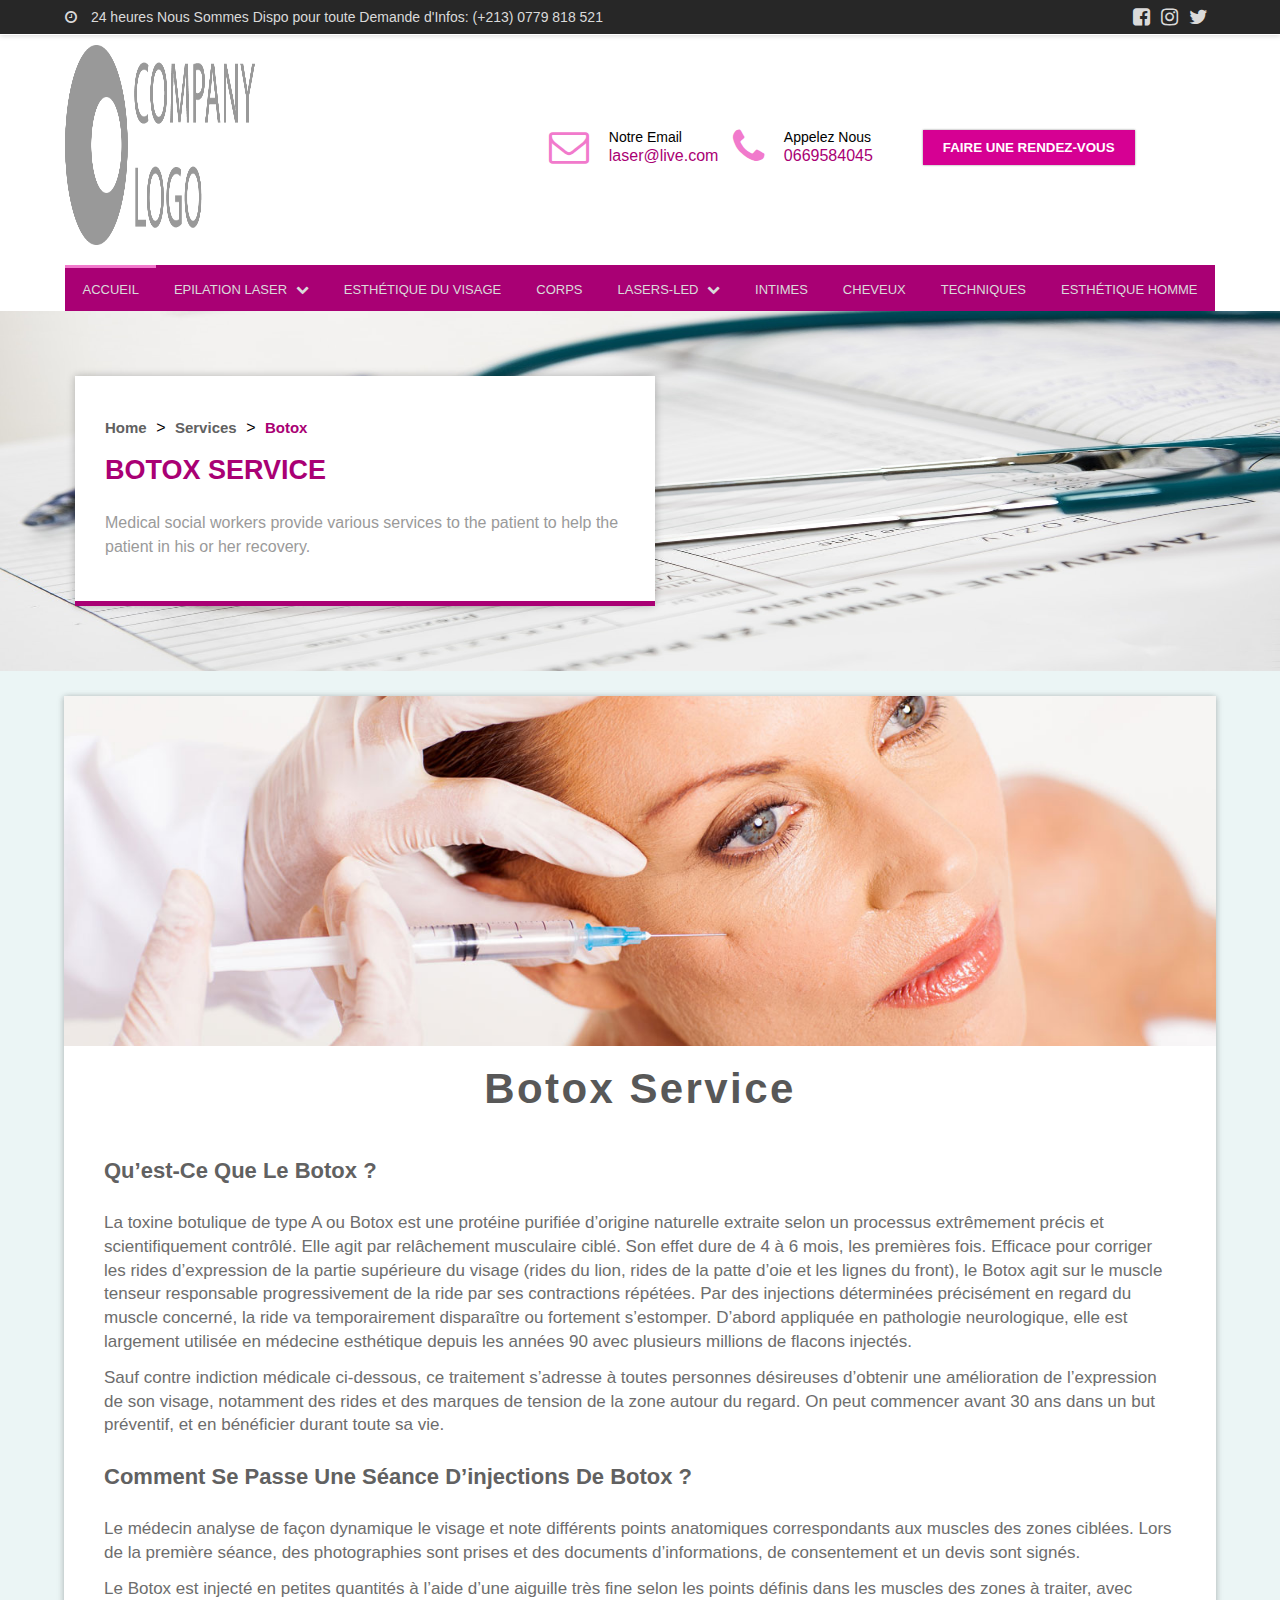
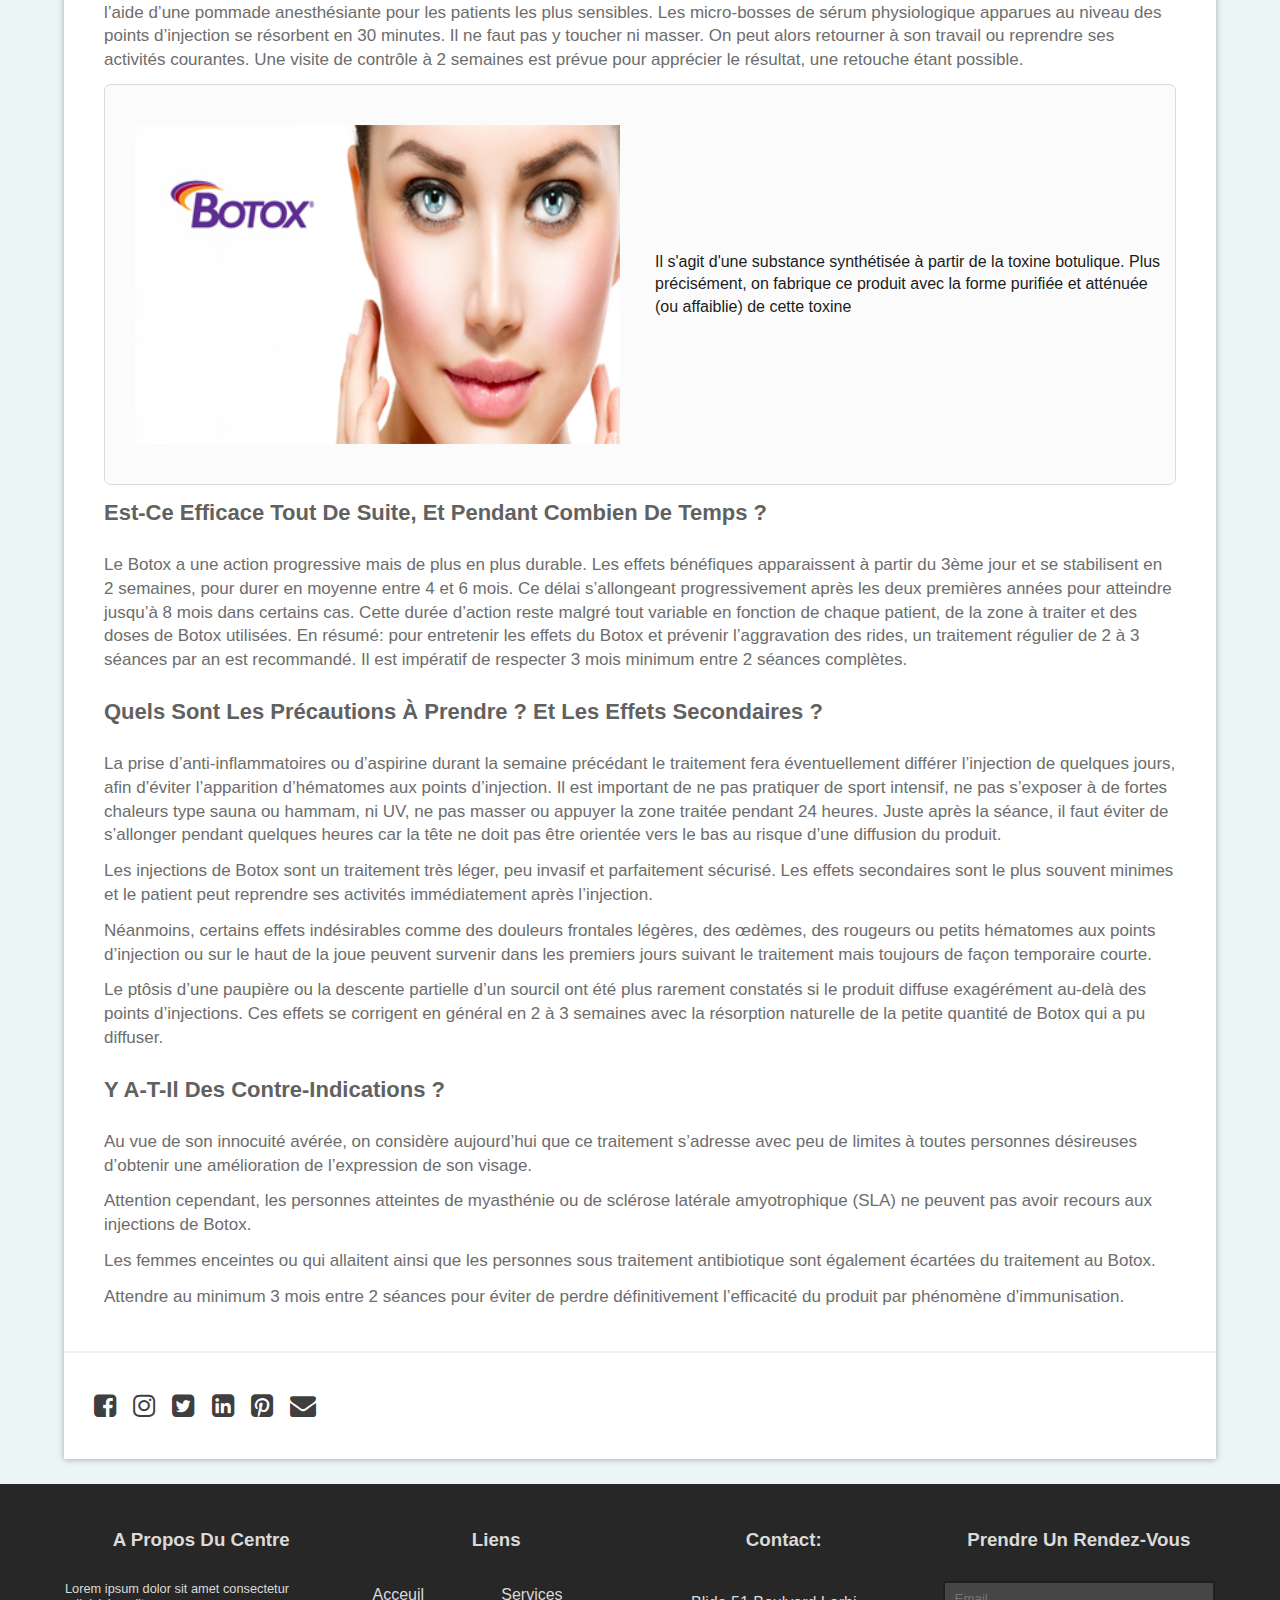
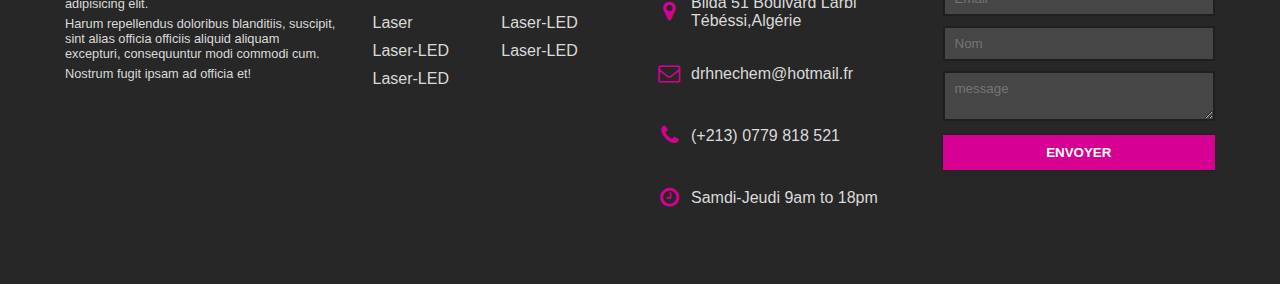
<file: service.html>
<!DOCTYPE html>
<html lang="en">
<head>
    <meta charset="UTF-8">
    <meta name="viewport" content="width=device-width, initial-scale=1.0">
    <link href="https://fonts.googleapis.com/css2?family=Montserrat:wght@300;400;500&display=swap" rel="stylesheet">
    <link rel="stylesheet" href="./css/resets.css"/>
    <link rel="stylesheet" href="./css/style.css"/>
    <link rel="stylesheet" href="./css/resp.css"/>
    <title>Service Botox</title>
</head>
<body>
    <div class="page">

        <div class="top_nav_outer fluid-container">
            <div class="top_nav container">
                <div class="working__time">
                    <span class="icon"><i class="fa fa-clock-o" aria-hidden="true"></i></span>
                    <p class="text">24 heures Nous Sommes Dispo pour toute Demande d'Infos: (+213) 0779 818 521</p>
                </div>
                <div class="header__socials social__media">
                    <a class="facebook" href="/facebook">
                        <i class="fa fa-facebook-square" aria-hidden="true"></i>
                    </a>
                    <a class="insta" href="/instaF">
                        <i class="fa fa-instagram" aria-hidden="true"></i>
                    </a>
                    <a class="insta" href="/tweet">
                        <i class="fa fa-twitter" aria-hidden="true"></i>
                    </a>
                </div>
            </div>
        </div>

        <div class="header_bar_outer fluid-container">
            <header class="header_bar container">
                <div class="branding">
                    <div class="site-title hidden-data">Site Web Center</div>
                    <div class="site-description hidden-data">Médecine esthétique et laser en France et en Europe</div>
                    <div class="header__logo">
                        <a href="/">
                            <!-- <img src="./images/logo.png" alt="Site Name"> -->
                            <img src="/images/logo.png" alt="Site Name">
                        </a>
                    </div>
                    <div class="header__widgets">
                        <div class="header__info hideOnMobile">
                            <div class="info__item email">
                                <div class="icon">
                                    <i class="fa fa-envelope-o" aria-hidden="true"></i>
                                </div>
                                <div class="text">
                                    <span>Notre Email</span>
                                    <span><a href="mailto:oucfikarim@gmail.com">laser@live.com</a></span>
                                </div>
                            </div>
                            <div class="info__item phone">
                                <div class="icon">
                                    <i class="fa fa-phone" aria-hidden="true"></i>
                                </div>
                                <div class="text">
                                    <span>Appelez Nous</span>
                                    <span><a href="tel:0669584045">0669584045</a></span>
                                </div>
                            </div>
                        </div>
                        <div class="header__actions">
                            <button class="make_appoint button">Faire Une Rendez-vous</button>
                        </div>
                        <label for="hamb_btn"><i class="fa fa-bars" aria-hidden="true"></i></label>
                    </div>
                </div>
                <div class="navigation">
                    <label for="hamb_btn"><i class="fa fa-times" aria-hidden="true"></i></label>
                    <input type="checkbox" name="hamb_btn" id="hamb_btn"/>
                    <ul class="primary-menu">
                        <li class="li menu-item active">
                            <a href="#ACCUEIL">ACCUEIL</a>
                        </li>
                        <li class="li menu-item drop-down">
                            <a href="#EPILATION LASER">
                                EPILATION LASER
                                <i class="fa fa-chevron-down" aria-hidden="true"></i>
                            </a>
                            <div class="menu-drop">
                                <div class="mega_menu_image">      
                                    <img src="/images/dr.png" alt="mega_image">                      
                                </div>
                                <ul class="mega_menu_list">
                                    <li class="drop-item">
                                        <a href="#" class="drop-link">Link 1</a>
                                    </li>
                                    <li class="drop-item">
                                        <a href="#" class="drop-link">Link 2</a>
                                    </li>
                                    <li class="drop-item">
                                        <a href="#" class="drop-link">Link 3</a>
                                    </li>
                                    <li class="drop-item">
                                        <a href="#" class="drop-link">Link 4</a>
                                    </li>
                                </ul>
                            </div>
                        </li>
                        <li class="li menu-item">
                            <a href="#ESTHÉTIQUE DU VISAGE">ESTHÉTIQUE DU VISAGE
                                <i class="fa fa-chevron-down" aria-hidden="true"></i>
                            </a>
                        </li>
                        <li class="li menu-item">
                            <a href="#CORPS">
                                CORPS
                                <i class="fa fa-chevron-down" aria-hidden="true"></i>
                            </a>
                        </li>
                        <li class="li menu-item drop-down">
                            <a href="#LASERS-LED">
                                LASERS-LED
                                <i class="fa fa-chevron-down" aria-hidden="true"></i>
                            </a>
                            <div class="menu-drop">
                                <div class="mega_menu_image">      
                                    <img src="/images/slides/slide1.jpg" alt="mega_image">                      
                                </div>
                                <ul class="mega_menu_list">
                                    <li class="drop-item">
                                        <a href="#" class="drop-link">Link of List 1</a>
                                    </li>
                                    <li class="drop-item">
                                        <a href="#" class="drop-link">Link 5</a>
                                    </li>
                                    <li class="drop-item">
                                        <a href="#" class="drop-link">Link 9</a>
                                    </li>
                                    <li class="drop-item">
                                        <a href="#" class="drop-link">Link 8</a>
                                    </li>
                                </ul>
                            </div>
                        </li>
                        <li class="li menu-item">
                            <a href="#INTIMES">
                                INTIMES                                
                                <i class="fa fa-chevron-down" aria-hidden="true"></i>
                            </a>
                        </li>
                        <li class="li menu-item">
                            <a href="#CHEVEUX">
                                CHEVEUX
                                <i class="fa fa-chevron-down" aria-hidden="true"></i>
                            </a>
                        </li>
                        <li class="li menu-item">
                            <a href="#TECHNIQUES">
                                TECHNIQUES
                                <i class="fa fa-chevron-down" aria-hidden="true"></i>
                            </a>
                        </li>    
                        <li class="li menu-item">
                            <a href="#EsthétiqueHomme">
                                Esthétique Homme
                                <i class="fa fa-chevron-down" aria-hidden="true"></i>
                            </a>
                        </li>                     
                    </ul>

                </div>
            </header>
        </div>

        <main class="service_page page">

            <div class="fluid-container service_header" style="--background:url('/images/medical_equip.jpg')">
                <div class="container">
                    <div class="service_infos_card_holder">
                        <div class="service_infos_card">
                            <div class="levels">
                                <a class="page" href="/">Home</a>
                                <span class="seperater">></span>
                                <a class="page" href="/services">Services</a>
                                <span class="seperater">></span>
                                <a class="page active" href="#">Botox</a>
                            </div>
                            <div class="service_name">
                                <h2>BOTOX Service </h2>
                            </div>
                            <div class="service_desc">
                                <p>Medical social workers provide various services to the patient to help the patient in his or her recovery.                            </p>
                            </div>
                        </div>
                    </div>
                </div>
            </div>

            <div class="service_main_outter fluid-container">
                <div class="service_main_inner">
                    <div class="service_content">
                        <div class="service_feature">
                            <img src="/images/botox.jpg" alt="botox service">
                            <div class="service_name" >
                                <h2>botox service</h2>
                            </div>
                        </div>
                        <div class="article">
                            <h3 class="sub_title">
                                Qu’est-ce que le Botox ?
                            </h3>
                            <p>La toxine botulique de type A ou Botox est une protéine purifiée d’origine naturelle extraite selon un processus extrêmement précis et scientifiquement contrôlé. Elle agit par relâchement musculaire ciblé. Son effet dure de 4 à 6 mois, les premières fois. Efficace pour corriger les rides d’expression de la partie supérieure du visage (rides du lion, rides de la patte d’oie et les lignes du front), le Botox agit sur le muscle tenseur responsable progressivement de la ride par ses contractions répétées. Par des injections déterminées précisément en regard du muscle concerné, la ride va temporairement disparaître ou fortement s’estomper. D’abord appliquée en pathologie neurologique, elle est largement utilisée en médecine esthétique depuis les années 90 avec plusieurs millions de flacons injectés.                            </p>
                            <p>Sauf contre indiction médicale ci-dessous, ce traitement s’adresse à toutes personnes désireuses d’obtenir une amélioration de l’expression de son visage, notamment des rides et des marques de tension de la zone autour du regard. On peut commencer avant 30 ans dans un but préventif, et en bénéficier durant toute sa vie.                            </p>
                            <h3 class="sub_title">
                                Comment se passe une séance d’injections de Botox ?
                            </h3>
                            <p>Le médecin analyse de façon dynamique le visage et note différents points anatomiques correspondants aux muscles des zones ciblées. Lors de la première séance, des photographies sont prises et des documents d’informations, de consentement et un devis sont signés.                            </p>
                            <p>Le Botox est injecté en petites quantités à l’aide d’une aiguille très fine selon les points définis dans les muscles des zones à traiter, avec l’aide d’une pommade anesthésiante pour les patients les plus sensibles. Les micro-bosses de sérum physiologique apparues au niveau des points d’injection se résorbent en 30 minutes. Il ne faut pas y toucher ni masser. On peut alors retourner à son travail ou reprendre ses activités courantes. Une visite de contrôle à 2 semaines est prévue pour apprécier le résultat, une retouche étant possible.                            </p>


                            <div class="caption_picture">
                                <img src="images/serv/Botox.jpg" alt="injections de Botox">
                                <span class="caption">
                                    Il s'agit d'une substance synthétisée à partir de la toxine botulique. Plus précisément, on fabrique ce produit avec la forme purifiée et atténuée (ou affaiblie) de cette toxine
                                </span>
                            </div>


                            <h3 class="sub_title">
                                Est-ce efficace tout de suite, et pendant combien de temps ?
                            </h3>
                            <p>Le Botox a une action progressive mais de plus en plus durable. Les effets bénéfiques apparaissent à partir du 3ème jour et se stabilisent en 2 semaines, pour durer en moyenne entre 4 et 6 mois. Ce délai s’allongeant progressivement après les deux premières années pour atteindre jusqu’à 8 mois dans certains cas. Cette durée d’action reste malgré tout variable en fonction de chaque patient, de la zone à traiter et des doses de Botox utilisées. En résumé: pour entretenir les effets du Botox et prévenir l’aggravation des rides, un traitement régulier de 2 à 3 séances par an est recommandé. Il est impératif de respecter 3 mois minimum entre 2 séances complètes.                            </p>

                            <h3 class="sub_title">
                                Quels sont les précautions à prendre ? Et les effets secondaires ?
                            </h3>
                            <p>La prise d’anti-inflammatoires ou d’aspirine durant la semaine précédant le traitement fera éventuellement différer l’injection de quelques jours, afin d’éviter l’apparition d’hématomes aux points d’injection. Il est important de ne pas pratiquer de sport intensif, ne pas s’exposer à de fortes chaleurs type sauna ou hammam, ni UV, ne pas masser ou appuyer la zone traitée pendant 24 heures. Juste après la séance, il faut éviter de s’allonger pendant quelques heures car la tête ne doit pas être orientée vers le bas au risque d’une diffusion du produit.                            </p>
                            <p>Les injections de Botox sont un traitement très léger, peu invasif et parfaitement sécurisé. Les effets secondaires sont le plus souvent minimes et le patient peut reprendre ses activités immédiatement après l’injection.                            </p>
                            <p>Néanmoins, certains effets indésirables comme des douleurs frontales légères, des œdèmes, des rougeurs ou petits hématomes aux points d’injection ou sur le haut de la joue peuvent survenir dans les premiers jours suivant le traitement mais toujours de façon temporaire courte.                            </p>
                            <p>Le ptôsis d’une paupière ou la descente partielle d’un sourcil ont été plus rarement constatés si le produit diffuse exagérément au-delà des points d’injections. Ces effets se corrigent en général en 2 à 3 semaines avec la résorption naturelle de la petite quantité de Botox qui a pu diffuser.                            </p>
                            
                            <h3 class="sub_title">
                                Y a-t-il des contre-indications ?
                            </h3>
                            <p>Au vue de son innocuité avérée, on considère aujourd’hui que ce traitement s’adresse avec peu de limites à toutes personnes désireuses d’obtenir une amélioration de l’expression de son visage.                            </p>
                            <p>Attention cependant, les personnes atteintes de myasthénie ou de sclérose latérale amyotrophique (SLA) ne peuvent pas avoir recours aux injections de Botox.                            </p>
                            <p>Les femmes enceintes ou qui allaitent ainsi que les personnes sous traitement antibiotique sont également écartées du traitement au Botox.                            </p>
                            <p>Attendre au minimum 3 mois entre 2 séances pour éviter de perdre définitivement l’efficacité du produit par phénomène d’immunisation.                            </p>

                        </div>       
                        
                        <div class="contact_socials">
                            <div class="social__media">
                                <a class="facebook" href="/facebook">
                                    <i class="fa fa-facebook-square" aria-hidden="true"></i>
                                </a>
                                <a class="insta" href="/instaF">
                                    <i class="fa fa-instagram" aria-hidden="true"></i>
                                </a>
                                <a class="tweet" href="/tweet">
                                    <i class="fa fa-twitter-square" aria-hidden="true"></i>
                                </a>
                                <a class="linkedin" href="/linkedin">
                                    <i class="fa fa-linkedin-square" aria-hidden="true"></i>
                                </a>
                                <a class="pinterest" href="/pinterest">
                                    <i class="fa fa-pinterest-square" aria-hidden="true"></i>
                                </a>
                                <a class="mail" href="/mail">
                                    <i class="fa fa-envelope" aria-hidden="true"></i>
                                </a>
                            </div>
                        </div>
                    </div>

                </div>
            </div>
    


        </main>
    
        <footer class="footer fluid-container">
            <div class="footer_inner container">
                <div class="footer__widget">
                    <div class="footer_about">
                        <div class="title">
                            <h3>a propos du centre</h3>                            
                        </div>
                        <div class="content">
                            <p>Lorem ipsum dolor sit amet consectetur adipisicing elit.</p>
                            <p>Harum repellendus doloribus blanditiis, suscipit, sint alias officia officiis aliquid aliquam excepturi, consequuntur modi commodi cum. </p>
                            <p> Nostrum fugit ipsam ad officia et!</p>
                        </div>
                    </div>
                </div>
                <div class="footer__widget">
                    <div class="footer__links">
                        <div class="title">
                            <h3>Liens</h3>                            
                        </div>
                        <ul class="links__list">
                            <li class="item"><a href="#" class="link">Acceuil</a></li>
                            <li class="item"><a href="#" class="link">Services</a></li>
                            <li class="item"><a href="#" class="link">Laser</a></li>
                            <li class="item"><a href="#" class="link">Laser-LED</a></li>
                            <li class="item"><a href="#" class="link">Laser-LED</a></li>
                            <li class="item"><a href="#" class="link">Laser-LED</a></li>
                            <li class="item"><a href="#" class="link">Laser-LED</a></li>
                        </ul>
                    </div>
                </div>
                <div class="footer__widget">
                    <div class="footer__contact">
                        <div class="title">
                            <h3>Contact:</h3>                            
                        </div>
                        <ul class="contact__list">
                            <li class="item">
                                <div class="icon">
                                    <i class="fa fa-map-marker" aria-hidden="true"></i>
                                </div>
                                <a href="#adresseurl">Blida 51 Boulvard Larbi Tébéssi,Algérie
                                    </a>
                            </li>
                            <li class="item">
                                <div class="icon">
                                    <i class="fa fa-envelope-o" aria-hidden="true"></i>
                                </div>
                                <a href="mailto:drhnechem@hotmail.fr">drhnechem@hotmail.fr</a>
                            </li>
                            <li class="item">
                                <div class="icon">
                                    <i class="fa fa-phone" aria-hidden="true"></i>
                                </div>
                                <a href="tel:0779818521">(+213) 0779 818 521</a>
                            </li>
                            <li class="item">
                                <div class="icon">
                                    <i class="fa fa-clock-o" aria-hidden="true"></i>
                                </div>
                                <a href="#urlWorking">Samdi-Jeudi 9am to 18pm</a>
                            </li>
                        </ul>
                    </div>
                </div>
                <div class="footer__widget">
                    <div class="footer_rdv">
                        <div class="title">
                            <h3>Prendre un rendez-vous</h3>                            
                        </div>
                        <div class="rdv__form">
                            <input type="email" name="email" placeholder="Email" required>
                            <input type="text"  name="name" placeholder="Nom" required>
                            <textarea type="text" name="message" placeholder="message" required></textarea>
                            <button class="button" >Envoyer</button>
                        </div>
                    </div>
                </div>
            </div>
        </footer>

    </div>

    <script>
        let page_name = "service";
    </script>
    <script src="/js/script.js"></script>
</body>
</html>
</file>
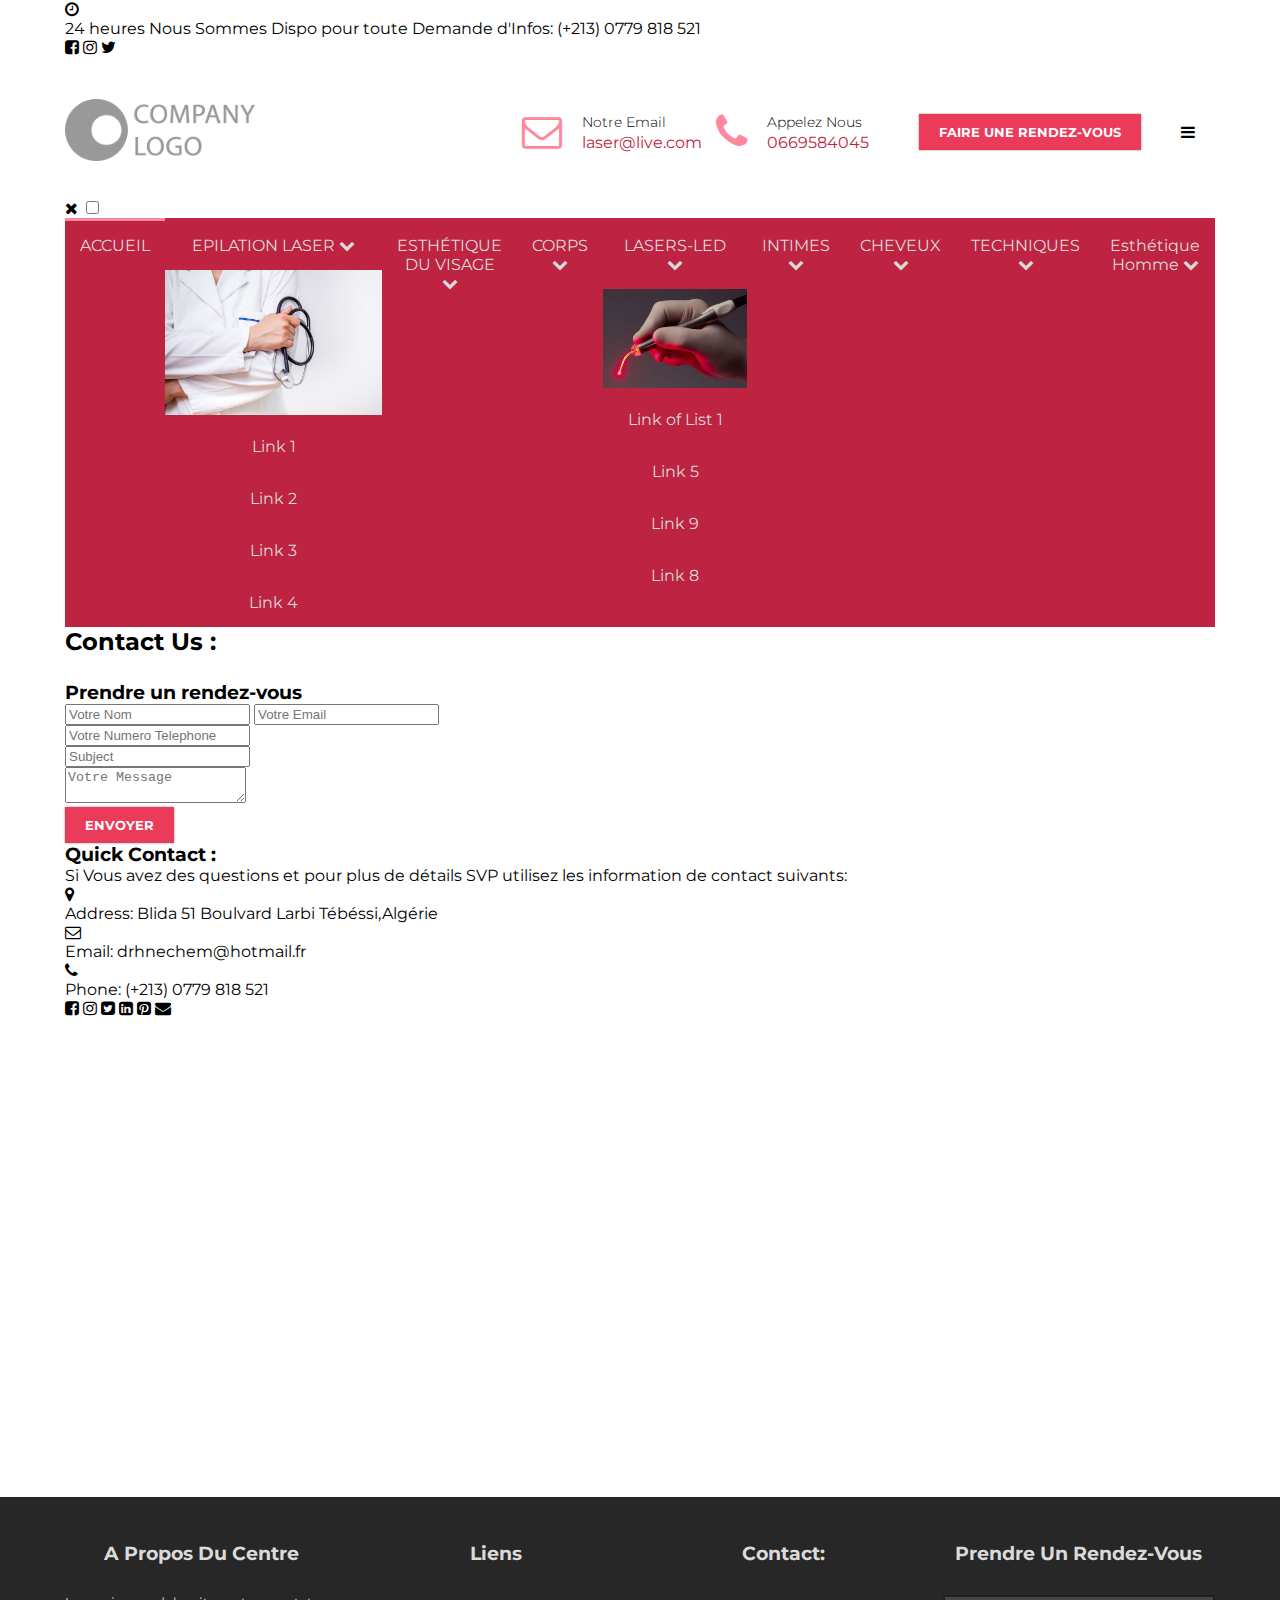
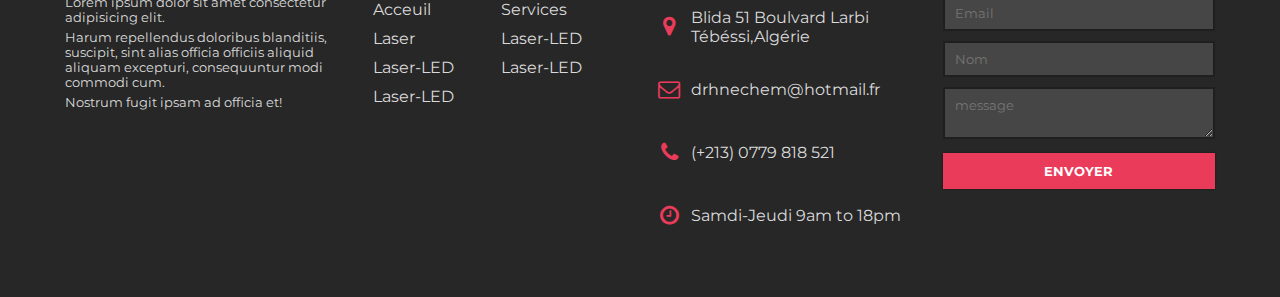
<file: removed/contact.html>
<!DOCTYPE html>
<html lang="en">
<head>
    <meta charset="UTF-8">
    <meta name="viewport" content="width=device-width, initial-scale=1.0">
    <link href="https://fonts.googleapis.com/css2?family=Montserrat:wght@300;400;500&display=swap" rel="stylesheet">
    <link rel="stylesheet" href="/css/resets.css"/>
    <link rel="stylesheet" href="/css/stylens.css"/>
    <link rel="stylesheet" href="/css/resp.css"/>
    <title>Contact Page</title>
</head>
<body>
    <div class="page">

        <div class="top_nav_outer fluid-container">
            <div class="top_nav container">
                <div class="working__time">
                    <span class="icon"><i class="fa fa-clock-o" aria-hidden="true"></i></span>
                    <p class="text">24 heures Nous Sommes Dispo pour toute Demande d'Infos: (+213) 0779 818 521</p>
                </div>
                <div class="header__socials social__media">
                    <a class="facebook" href="/facebook">
                        <i class="fa fa-facebook-square" aria-hidden="true"></i>
                    </a>
                    <a class="insta" href="/instaF">
                        <i class="fa fa-instagram" aria-hidden="true"></i>
                    </a>
                    <a class="insta" href="/tweet">
                        <i class="fa fa-twitter" aria-hidden="true"></i>
                    </a>
                </div>
            </div>
        </div>

        <div class="header_bar_outer fluid-container">
            <header class="header_bar container">
                <div class="branding">
                    <div class="site-title hidden-data">Site Web Center</div>
                    <div class="site-description hidden-data">Médecine esthétique et laser en France et en Europe</div>
                    <div class="header__logo">
                        <a href="/">
                            <!-- <img src="./images/logo.png" alt="Site Name"> -->
                            <img src="/images/logo.png" alt="Site Name">
                        </a>
                    </div>
                    <div class="header__widgets">
                        <div class="header__info hideOnMobile">
                            <div class="info__item email">
                                <div class="icon">
                                    <i class="fa fa-envelope-o" aria-hidden="true"></i>
                                </div>
                                <div class="text">
                                    <span>Notre Email</span>
                                    <span><a href="mailto:oucfikarim@gmail.com">laser@live.com</a></span>
                                </div>
                            </div>
                            <div class="info__item phone">
                                <div class="icon">
                                    <i class="fa fa-phone" aria-hidden="true"></i>
                                </div>
                                <div class="text">
                                    <span>Appelez Nous</span>
                                    <span><a href="tel:0669584045">0669584045</a></span>
                                </div>
                            </div>
                        </div>
                        <div class="header__actions">
                            <button class="make_appoint button">Faire Une Rendez-vous</button>
                        </div>
                        <label for="hamb_btn"><i class="fa fa-bars" aria-hidden="true"></i></label>
                    </div>
                </div>
                <div class="navigation">
                    <label for="hamb_btn"><i class="fa fa-times" aria-hidden="true"></i></label>
                    <input type="checkbox" name="hamb_btn" id="hamb_btn"/>
                    <ul class="primary-menu">
                        <li class="li menu-item active">
                            <a href="#ACCUEIL">ACCUEIL</a>
                        </li>
                        <li class="li menu-item drop-down">
                            <a href="#EPILATION LASER">
                                EPILATION LASER
                                <i class="fa fa-chevron-down" aria-hidden="true"></i>
                            </a>
                            <div class="menu-drop">
                                <div class="mega_menu_image">      
                                    <img src="/images/dr.png" alt="mega_image">                      
                                </div>
                                <ul class="mega_menu_list">
                                    <li class="drop-item">
                                        <a href="#" class="drop-link">Link 1</a>
                                    </li>
                                    <li class="drop-item">
                                        <a href="#" class="drop-link">Link 2</a>
                                    </li>
                                    <li class="drop-item">
                                        <a href="#" class="drop-link">Link 3</a>
                                    </li>
                                    <li class="drop-item">
                                        <a href="#" class="drop-link">Link 4</a>
                                    </li>
                                </ul>
                            </div>
                        </li>
                        <li class="li menu-item">
                            <a href="#ESTHÉTIQUE DU VISAGE">ESTHÉTIQUE DU VISAGE
                                <i class="fa fa-chevron-down" aria-hidden="true"></i>
                            </a>
                        </li>
                        <li class="li menu-item">
                            <a href="#CORPS">
                                CORPS
                                <i class="fa fa-chevron-down" aria-hidden="true"></i>
                            </a>
                        </li>
                        <li class="li menu-item drop-down">
                            <a href="#LASERS-LED">
                                LASERS-LED
                                <i class="fa fa-chevron-down" aria-hidden="true"></i>
                            </a>
                            <div class="menu-drop">
                                <div class="mega_menu_image">      
                                    <img src="/images/slides/img2.jpg" alt="mega_image">                      
                                </div>
                                <ul class="mega_menu_list">
                                    <li class="drop-item">
                                        <a href="#" class="drop-link">Link of List 1</a>
                                    </li>
                                    <li class="drop-item">
                                        <a href="#" class="drop-link">Link 5</a>
                                    </li>
                                    <li class="drop-item">
                                        <a href="#" class="drop-link">Link 9</a>
                                    </li>
                                    <li class="drop-item">
                                        <a href="#" class="drop-link">Link 8</a>
                                    </li>
                                </ul>
                            </div>
                        </li>
                        <li class="li menu-item">
                            <a href="#INTIMES">
                                INTIMES                                
                                <i class="fa fa-chevron-down" aria-hidden="true"></i>
                            </a>
                        </li>
                        <li class="li menu-item">
                            <a href="#CHEVEUX">
                                CHEVEUX
                                <i class="fa fa-chevron-down" aria-hidden="true"></i>
                            </a>
                        </li>
                        <li class="li menu-item">
                            <a href="#TECHNIQUES">
                                TECHNIQUES
                                <i class="fa fa-chevron-down" aria-hidden="true"></i>
                            </a>
                        </li>    
                        <li class="li menu-item">
                            <a href="#EsthétiqueHomme">
                                Esthétique Homme
                                <i class="fa fa-chevron-down" aria-hidden="true"></i>
                            </a>
                        </li>                     
                    </ul>

                </div>
            </header>
        </div>

        <main class="main__content page">

            <div class="fluid-container contact_banner">
                <div class="container section__header">
                    <h2>Contact Us :</h2>
                </div>
            </div>
            <div class="contact_outer fluid-container">
                <div class="contact_section container section">
                    <div class="section__inner">

                        <div class="section__body">
                            <div class="contact_form">
                                <div class="form_inner">
                                    <div class="rdv">
                                        <div class="title">
                                            <h3>Prendre un rendez-vous</h3>                            
                                        </div>
                                        <div class="rdv__form">
                                            <div class="input_row elem_2">
                                                <input type="text" name="name" placeholder="Votre Nom" required="">
                                                <input type="email" name="email" placeholder="Votre Email" required="">
                                            </div>

                                            <div class="input_row">
                                                <input type="tel" name="phone" placeholder="Votre Numero Telephone" required="">
                                            </div>
                                            <div class="input_row">
                                                <input type="subject" name="name" placeholder="Subject" required="">
                                            </div>
                                            <div class="input_row">
                                                <textarea type="text" name="message" placeholder="Votre Message" required=""></textarea>
                                            </div>
                                            <button class="button">Envoyer</button>
                                        </div>
                                    </div>
                                </div>
                            </div>
                            <div class="contact_options">
                                <div class="options_inner">
                                    <div class="text">
                                        <h3>Quick Contact : </h3>
                                        <p>Si Vous avez des questions et pour plus de détails SVP utilisez les information de contact suivants:</p>
                                    </div>
                                    <ul class="contact__list">
                                        <li class="item">
                                            <div class="icon">
                                                <i class="fa fa-map-marker" aria-hidden="true"></i>
                                            </div>
                                            <a href="#adresseurl"><span class="option_title">Address: </span>Blida 51 Boulvard Larbi Tébéssi,Algérie
                                                </a>
                                        </li>
                                        <li class="item">
                                            <div class="icon">
                                                <i class="fa fa-envelope-o" aria-hidden="true"></i>
                                            </div>
                                            <a href="mailto:drhnechem@hotmail.fr"><span class="option_title">Email: </span>drhnechem@hotmail.fr</a>
                                        </li>
                                        <li class="item">
                                            <div class="icon">
                                                <i class="fa fa-phone" aria-hidden="true"></i>
                                            </div>
                                            <a href="tel:0779818521"><span class="option_title">Phone: </span>(+213) 0779 818 521</a>
                                        </li>
                                    </ul>
                                    <div class="contact_socials social__media">
                                        <a class="facebook" href="/facebook">
                                            <i class="fa fa-facebook-square" aria-hidden="true"></i>
                                        </a>
                                        <a class="insta" href="/instaF">
                                            <i class="fa fa-instagram" aria-hidden="true"></i>
                                        </a>
                                        <a class="tweet" href="/tweet">
                                            <i class="fa fa-twitter-square" aria-hidden="true"></i>
                                        </a>
                                        <a class="linkedin" href="/linkedin">
                                            <i class="fa fa-linkedin-square" aria-hidden="true"></i>
                                        </a>
                                        <a class="pinterest" href="/pinterest">
                                            <i class="fa fa-pinterest-square" aria-hidden="true"></i>
                                        </a>
                                        <a class="mail" href="/mail">
                                            <i class="fa fa-envelope" aria-hidden="true"></i>
                                        </a>
                                    </div>
                                </div>
                            </div>
                        </div>
                    </div>
                </div>
            </div>

            <div class="map_section_outer fluid-container">
                <iframe src="https://www.google.com/maps/embed?pb=!1m18!1m12!1m3!1d3208.3176846447645!2d2.824168514516774!3d36.47404238001697!2m3!1f0!2f0!3f0!3m2!1i1024!2i768!4f13.1!3m3!1m2!1s0x128f0c65dcd01bd9%3A0x14603493beb21b0d!2sLe%20Centre%20Laser%20et%20de%20M%C3%A9decine%20Esth%C3%A9tique%20EL%20WOUROUD%20Dr%20NECHEM%20Hafida!5e0!3m2!1sfr!2sdz!4v1603232051429!5m2!1sfr!2sdz" height="450" frameborder="0" style="border:0;" allowfullscreen="" aria-hidden="false" tabindex="0"></iframe>
            </div>

        </main>
    
        <footer class="footer fluid-container">
            <div class="footer_inner container">
                <div class="footer__widget">
                    <div class="footer_about">
                        <div class="title">
                            <h3>a propos du centre</h3>                            
                        </div>
                        <div class="content">
                            <p>Lorem ipsum dolor sit amet consectetur adipisicing elit.</p>
                            <p>Harum repellendus doloribus blanditiis, suscipit, sint alias officia officiis aliquid aliquam excepturi, consequuntur modi commodi cum. </p>
                            <p> Nostrum fugit ipsam ad officia et!</p>
                        </div>
                    </div>
                </div>
                <div class="footer__widget">
                    <div class="footer__links">
                        <div class="title">
                            <h3>Liens</h3>                            
                        </div>
                        <ul class="links__list">
                            <li class="item"><a href="#" class="link">Acceuil</a></li>
                            <li class="item"><a href="#" class="link">Services</a></li>
                            <li class="item"><a href="#" class="link">Laser</a></li>
                            <li class="item"><a href="#" class="link">Laser-LED</a></li>
                            <li class="item"><a href="#" class="link">Laser-LED</a></li>
                            <li class="item"><a href="#" class="link">Laser-LED</a></li>
                            <li class="item"><a href="#" class="link">Laser-LED</a></li>
                        </ul>
                    </div>
                </div>
                <div class="footer__widget">
                    <div class="footer__contact">
                        <div class="title">
                            <h3>Contact:</h3>                            
                        </div>
                        <ul class="contact__list">
                            <li class="item">
                                <div class="icon">
                                    <i class="fa fa-map-marker" aria-hidden="true"></i>
                                </div>
                                <a href="#adresseurl">Blida 51 Boulvard Larbi Tébéssi,Algérie
                                    </a>
                            </li>
                            <li class="item">
                                <div class="icon">
                                    <i class="fa fa-envelope-o" aria-hidden="true"></i>
                                </div>
                                <a href="mailto:drhnechem@hotmail.fr">drhnechem@hotmail.fr</a>
                            </li>
                            <li class="item">
                                <div class="icon">
                                    <i class="fa fa-phone" aria-hidden="true"></i>
                                </div>
                                <a href="tel:0779818521">(+213) 0779 818 521</a>
                            </li>
                            <li class="item">
                                <div class="icon">
                                    <i class="fa fa-clock-o" aria-hidden="true"></i>
                                </div>
                                <a href="#urlWorking">Samdi-Jeudi 9am to 18pm</a>
                            </li>
                        </ul>
                    </div>
                </div>
                <div class="footer__widget">
                    <div class="footer_rdv">
                        <div class="title">
                            <h3>Prendre un rendez-vous</h3>                            
                        </div>
                        <div class="rdv__form">
                            <input type="email" name="email" placeholder="Email" required>
                            <input type="text"  name="name" placeholder="Nom" required>
                            <textarea type="text" name="message" placeholder="message" required></textarea>
                            <button class="button" >Envoyer</button>
                        </div>
                    </div>
                </div>
            </div>
        </footer>

    </div>

    <script>
        let page_name = "services";
    </script>
    <script src="/js/script.js"></script>
</body>
</html>
</file>
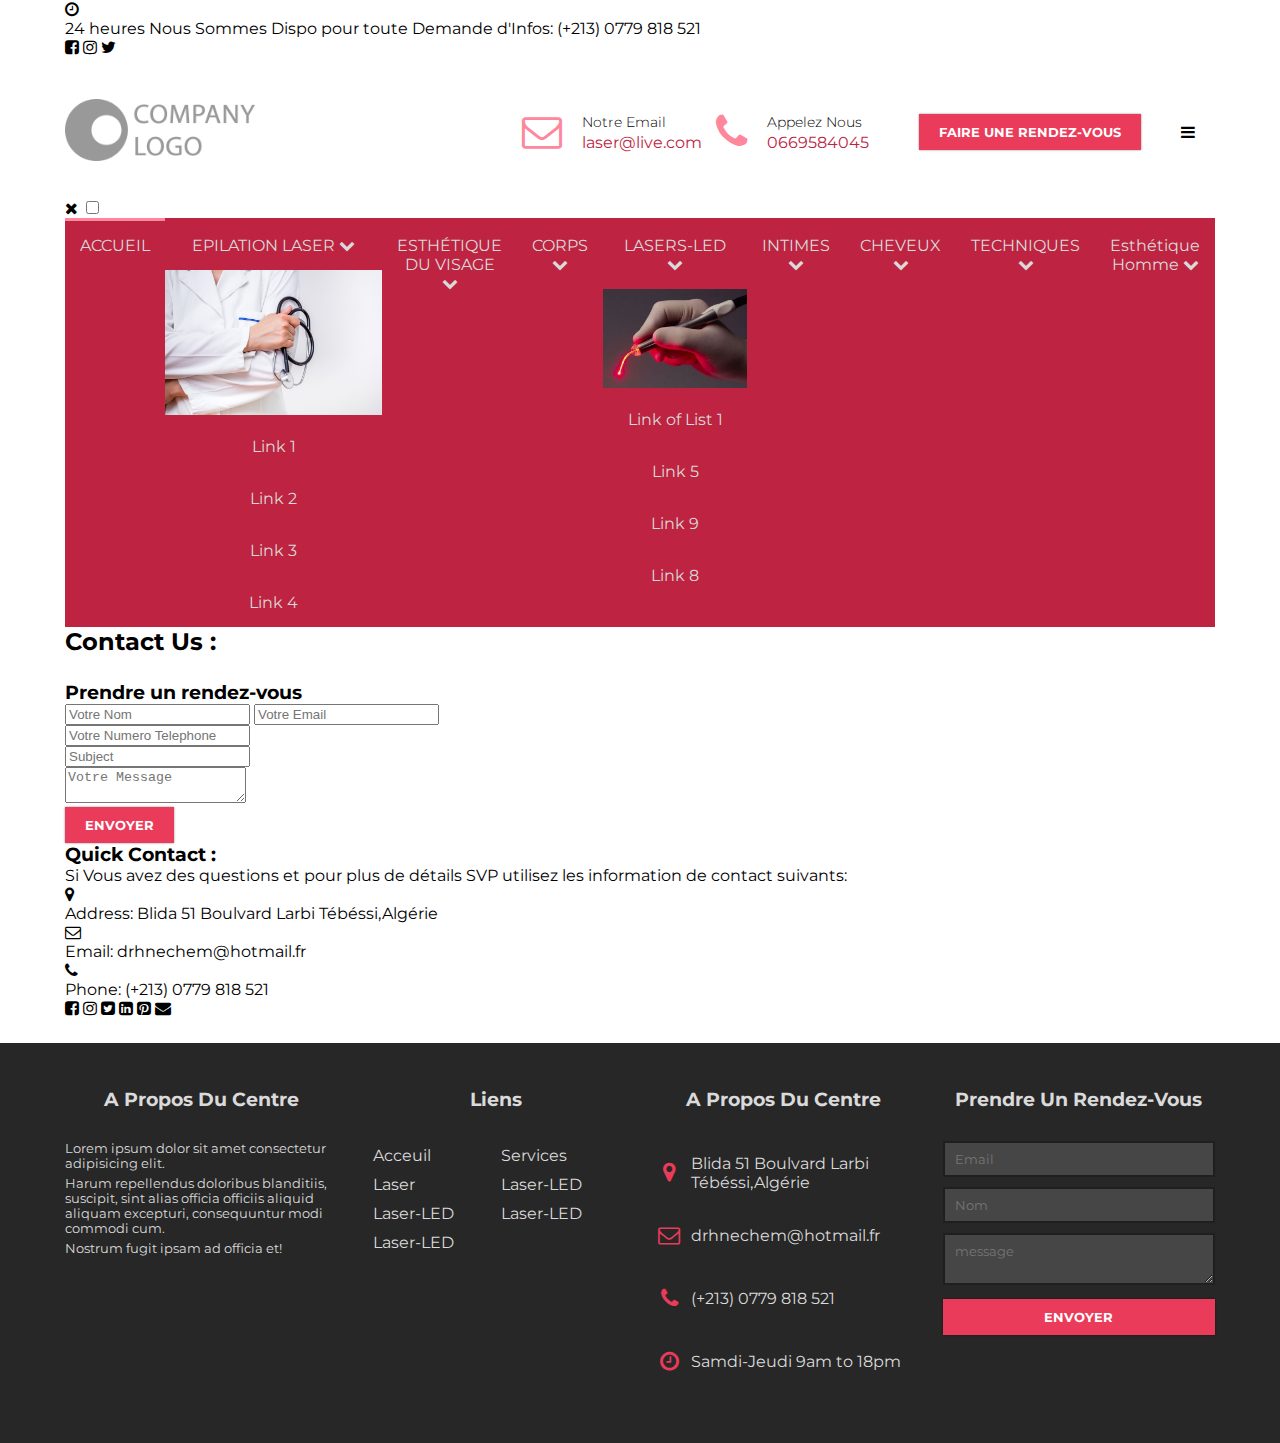
<file: services/botox.html>
<!DOCTYPE html>
<html lang="en">
<head>
    <meta charset="UTF-8">
    <meta name="viewport" content="width=device-width, initial-scale=1.0">
    <link href="https://fonts.googleapis.com/css2?family=Montserrat:wght@300;400;500&display=swap" rel="stylesheet">
    <link rel="stylesheet" href="/css/resets.css"/>
    <link rel="stylesheet" href="/css/stylens.css"/>
    <link rel="stylesheet" href="/css/resp.css"/>
    <title>Site Name</title>
</head>
<body>
    <div class="page">

        <div class="top_nav_outer fluid-container">
            <div class="top_nav container">
                <div class="working__time">
                    <span class="icon"><i class="fa fa-clock-o" aria-hidden="true"></i></span>
                    <p class="text">24 heures Nous Sommes Dispo pour toute Demande d'Infos: (+213) 0779 818 521</p>
                </div>
                <div class="header__socials social__media">
                    <a class="facebook" href="/facebook">
                        <i class="fa fa-facebook-square" aria-hidden="true"></i>
                    </a>
                    <a class="insta" href="/instaF">
                        <i class="fa fa-instagram" aria-hidden="true"></i>
                    </a>
                    <a class="insta" href="/tweet">
                        <i class="fa fa-twitter" aria-hidden="true"></i>
                    </a>
                </div>
            </div>
        </div>

        <div class="header_bar_outer fluid-container">
            <header class="header_bar container">
                <div class="branding">
                    <div class="site-title hidden-data">Site Web Center</div>
                    <div class="site-description hidden-data">Médecine esthétique et laser en France et en Europe</div>
                    <div class="header__logo">
                        <a href="/">
                            <!-- <img src="./images/logo.png" alt="Site Name"> -->
                            <img src="/images/logo.png" alt="Site Name">
                        </a>
                    </div>
                    <div class="header__widgets">
                        <div class="header__info hideOnMobile">
                            <div class="info__item email">
                                <div class="icon">
                                    <i class="fa fa-envelope-o" aria-hidden="true"></i>
                                </div>
                                <div class="text">
                                    <span>Notre Email</span>
                                    <span><a href="mailto:oucfikarim@gmail.com">laser@live.com</a></span>
                                </div>
                            </div>
                            <div class="info__item phone">
                                <div class="icon">
                                    <i class="fa fa-phone" aria-hidden="true"></i>
                                </div>
                                <div class="text">
                                    <span>Appelez Nous</span>
                                    <span><a href="tel:0669584045">0669584045</a></span>
                                </div>
                            </div>
                        </div>
                        <div class="header__actions">
                            <button class="make_appoint button">Faire Une Rendez-vous</button>
                        </div>
                        <label for="hamb_btn"><i class="fa fa-bars" aria-hidden="true"></i></label>
                    </div>
                </div>
                <div class="navigation">
                    <label for="hamb_btn"><i class="fa fa-times" aria-hidden="true"></i></label>
                    <input type="checkbox" name="hamb_btn" id="hamb_btn"/>
                    <ul class="primary-menu">
                        <li class="li menu-item active">
                            <a href="#ACCUEIL">ACCUEIL</a>
                        </li>
                        <li class="li menu-item drop-down">
                            <a href="#EPILATION LASER">
                                EPILATION LASER
                                <i class="fa fa-chevron-down" aria-hidden="true"></i>
                            </a>
                            <div class="menu-drop">
                                <div class="mega_menu_image">      
                                    <img src="/images/dr.png" alt="mega_image">                      
                                </div>
                                <ul class="mega_menu_list">
                                    <li class="drop-item">
                                        <a href="#" class="drop-link">Link 1</a>
                                    </li>
                                    <li class="drop-item">
                                        <a href="#" class="drop-link">Link 2</a>
                                    </li>
                                    <li class="drop-item">
                                        <a href="#" class="drop-link">Link 3</a>
                                    </li>
                                    <li class="drop-item">
                                        <a href="#" class="drop-link">Link 4</a>
                                    </li>
                                </ul>
                            </div>
                        </li>
                        <li class="li menu-item">
                            <a href="#ESTHÉTIQUE DU VISAGE">ESTHÉTIQUE DU VISAGE
                                <i class="fa fa-chevron-down" aria-hidden="true"></i>
                            </a>
                        </li>
                        <li class="li menu-item">
                            <a href="#CORPS">
                                CORPS
                                <i class="fa fa-chevron-down" aria-hidden="true"></i>
                            </a>
                        </li>
                        <li class="li menu-item drop-down">
                            <a href="#LASERS-LED">
                                LASERS-LED
                                <i class="fa fa-chevron-down" aria-hidden="true"></i>
                            </a>
                            <div class="menu-drop">
                                <div class="mega_menu_image">      
                                    <img src="/images/slides/img2.jpg" alt="mega_image">                      
                                </div>
                                <ul class="mega_menu_list">
                                    <li class="drop-item">
                                        <a href="#" class="drop-link">Link of List 1</a>
                                    </li>
                                    <li class="drop-item">
                                        <a href="#" class="drop-link">Link 5</a>
                                    </li>
                                    <li class="drop-item">
                                        <a href="#" class="drop-link">Link 9</a>
                                    </li>
                                    <li class="drop-item">
                                        <a href="#" class="drop-link">Link 8</a>
                                    </li>
                                </ul>
                            </div>
                        </li>
                        <li class="li menu-item">
                            <a href="#INTIMES">
                                INTIMES                                
                                <i class="fa fa-chevron-down" aria-hidden="true"></i>
                            </a>
                        </li>
                        <li class="li menu-item">
                            <a href="#CHEVEUX">
                                CHEVEUX
                                <i class="fa fa-chevron-down" aria-hidden="true"></i>
                            </a>
                        </li>
                        <li class="li menu-item">
                            <a href="#TECHNIQUES">
                                TECHNIQUES
                                <i class="fa fa-chevron-down" aria-hidden="true"></i>
                            </a>
                        </li>    
                        <li class="li menu-item">
                            <a href="#EsthétiqueHomme">
                                Esthétique Homme
                                <i class="fa fa-chevron-down" aria-hidden="true"></i>
                            </a>
                        </li>                     
                    </ul>

                </div>
            </header>
        </div>

        <main class="main__content page">

            <div class="fluid-container contact_banner">
                <div class="container section__header">
                    <h2>Contact Us :</h2>
                </div>
            </div>
            <div class="contact_outer fluid-container">
                <div class="contact_section container section">
                    <div class="section__inner">

                        <div class="section__body">
                            <div class="contact_form">
                                <div class="form_inner">
                                    <div class="rdv">
                                        <div class="title">
                                            <h3>Prendre un rendez-vous</h3>                            
                                        </div>
                                        <div class="rdv__form">
                                            <div class="input_row elem_2">
                                                <input type="text" name="name" placeholder="Votre Nom" required="">
                                                <input type="email" name="email" placeholder="Votre Email" required="">
                                            </div>

                                            <div class="input_row">
                                                <input type="tel" name="phone" placeholder="Votre Numero Telephone" required="">
                                            </div>
                                            <div class="input_row">
                                                <input type="subject" name="name" placeholder="Subject" required="">
                                            </div>
                                            <div class="input_row">
                                                <textarea type="text" name="message" placeholder="Votre Message" required=""></textarea>
                                            </div>
                                            <button class="button">Envoyer</button>
                                        </div>
                                    </div>
                                </div>
                            </div>
                            <div class="contact_options">
                                <div class="options_inner">
                                    <div class="text">
                                        <h3>Quick Contact : </h3>
                                        <p>Si Vous avez des questions et pour plus de détails SVP utilisez les information de contact suivants:</p>
                                    </div>
                                    <ul class="contact__list">
                                        <li class="item">
                                            <div class="icon">
                                                <i class="fa fa-map-marker" aria-hidden="true"></i>
                                            </div>
                                            <a href="#adresseurl"><span class="option_title">Address: </span>Blida 51 Boulvard Larbi Tébéssi,Algérie
                                                </a>
                                        </li>
                                        <li class="item">
                                            <div class="icon">
                                                <i class="fa fa-envelope-o" aria-hidden="true"></i>
                                            </div>
                                            <a href="mailto:drhnechem@hotmail.fr"><span class="option_title">Email: </span>drhnechem@hotmail.fr</a>
                                        </li>
                                        <li class="item">
                                            <div class="icon">
                                                <i class="fa fa-phone" aria-hidden="true"></i>
                                            </div>
                                            <a href="tel:0779818521"><span class="option_title">Phone: </span>(+213) 0779 818 521</a>
                                        </li>
                                    </ul>
                                    <div class="contact_socials social__media">
                                        <a class="facebook" href="/facebook">
                                            <i class="fa fa-facebook-square" aria-hidden="true"></i>
                                        </a>
                                        <a class="insta" href="/instaF">
                                            <i class="fa fa-instagram" aria-hidden="true"></i>
                                        </a>
                                        <a class="tweet" href="/tweet">
                                            <i class="fa fa-twitter-square" aria-hidden="true"></i>
                                        </a>
                                        <a class="linkedin" href="/linkedin">
                                            <i class="fa fa-linkedin-square" aria-hidden="true"></i>
                                        </a>
                                        <a class="pinterest" href="/pinterest">
                                            <i class="fa fa-pinterest-square" aria-hidden="true"></i>
                                        </a>
                                        <a class="mail" href="/mail">
                                            <i class="fa fa-envelope" aria-hidden="true"></i>
                                        </a>
                                    </div>
                                </div>
                            </div>
                        </div>
                    </div>
                </div>
            </div>

        </main>
    
        <footer class="footer fluid-container">
            <div class="footer_inner container">
                <div class="footer__widget">
                    <div class="footer_about">
                        <div class="title">
                            <h3>a propos du centre</h3>                            
                        </div>
                        <div class="content">
                            <p>Lorem ipsum dolor sit amet consectetur adipisicing elit.</p>
                            <p>Harum repellendus doloribus blanditiis, suscipit, sint alias officia officiis aliquid aliquam excepturi, consequuntur modi commodi cum. </p>
                            <p> Nostrum fugit ipsam ad officia et!</p>
                        </div>
                    </div>
                </div>
                <div class="footer__widget">
                    <div class="footer__links">
                        <div class="title">
                            <h3>Liens</h3>                            
                        </div>
                        <ul class="links__list">
                            <li class="item"><a href="#" class="link">Acceuil</a></li>
                            <li class="item"><a href="#" class="link">Services</a></li>
                            <li class="item"><a href="#" class="link">Laser</a></li>
                            <li class="item"><a href="#" class="link">Laser-LED</a></li>
                            <li class="item"><a href="#" class="link">Laser-LED</a></li>
                            <li class="item"><a href="#" class="link">Laser-LED</a></li>
                            <li class="item"><a href="#" class="link">Laser-LED</a></li>
                        </ul>
                    </div>
                </div>
                <div class="footer__widget">
                    <div class="footer__contact">
                        <div class="title">
                            <h3>a propos du centre</h3>                            
                        </div>
                        <ul class="contact__list">
                            <li class="item">
                                <div class="icon">
                                    <i class="fa fa-map-marker" aria-hidden="true"></i>
                                </div>
                                <a href="#adresseurl">Blida 51 Boulvard Larbi Tébéssi,Algérie
                                    </a>
                            </li>
                            <li class="item">
                                <div class="icon">
                                    <i class="fa fa-envelope-o" aria-hidden="true"></i>
                                </div>
                                <a href="mailto:drhnechem@hotmail.fr">drhnechem@hotmail.fr</a>
                            </li>
                            <li class="item">
                                <div class="icon">
                                    <i class="fa fa-phone" aria-hidden="true"></i>
                                </div>
                                <a href="tel:0779818521">(+213) 0779 818 521</a>
                            </li>
                            <li class="item">
                                <div class="icon">
                                    <i class="fa fa-clock-o" aria-hidden="true"></i>
                                </div>
                                <a href="#urlWorking">Samdi-Jeudi 9am to 18pm</a>
                            </li>
                        </ul>
                    </div>
                </div>
                <div class="footer__widget">
                    <div class="footer_rdv">
                        <div class="title">
                            <h3>Prendre un rendez-vous</h3>                            
                        </div>
                        <div class="rdv__form">
                            <input type="email" name="email" placeholder="Email" required>
                            <input type="text"  name="name" placeholder="Nom" required>
                            <textarea type="text" name="message" placeholder="message" required></textarea>
                            <button class="button" >Envoyer</button>
                        </div>
                    </div>
                </div>
            </div>
        </footer>

    </div>

    <script>
        let page_name = "services";
    </script>
    <script src="/js/script.js"></script>
</body>
</html>
</file>
<file: css/resp.css>
/*Fixes and responsive */
body {
    --min-width-half: 380px;;
    --min-width-third: 250px;
}
/* slider section */

.slider__inner > * {
    min-width: auto;
}
.slider__inner .slider__titles {
    flex: .7;
    font-size: 15px;
}

/*about center  section*/
.about__center > * {
    flex: .7;
    min-width: auto;
}

/*  About us section */
.about__us .section__body > .inner {

}

/* Services Section */


/* best Services section */



/* footer section */
.footer_inner .footer__widget {
    max-width: 25%;
    min-width: auto;
}




/*breakpoint 770px */
@media screen and (max-width:769px){
    /* slider section */
    .slider__inner > * {
        min-width: 100%;
        padding: 0;
        margin-bottom: 20px;
    }

    /* about center section */
    .about__center > * {
        flex: 1;
        min-width: 100%;
        margin-bottom: 20px;
    }
    .about__center > * > .inner {
        padding: 0!important;
    }
    /* About us section */
    .about__us  .contact_info .box {
        max-width: 100%!important;
    }
    .about__us .about__slider .inner {
        padding: 0;
    }
    .about__slider .image__selecter .image_link {
        height: auto;
    }
    .about__us .about___texts .inner {
        padding: 10px 0;
    }
    /* Services Section */
    .services__section .section__body .inner{
        justify-content: center;
    }
    .services__section .service__item {
        max-width: 100%;
        display: flex;
        align-items: center;
        margin: 0;
        border: 1px solid rgb(0 0 0 / 12%);
        margin-bottom: 20px;
    }

    
    /* Best Services Section*/
    .bst_services__section .service_inner {
        min-height: 260px;
    }
    .bst_services__section .service_item {
        min-width: auto;
    }
}


/*breakpoint 1025px */
@media screen and (max-width:1024px){
    /*Slider section */
    .slider__inner .slider__titles {
        flex: 1; 
    }
    /*footer section */
    .footer_inner .footer__widget{
        font-size: 0.9rem;
    }
}

/*breakpoint 962px */
@media screen and (max-width:962px){
    /* about us section */
    .about__us .section__body > .inner > * {
        min-width: 100%;
    }    
    .about__us .section__body .inner > .contact_info {
        flex: auto;
    }
    .about__us  .contact_info .box {
        display: inline-block;
        margin: 20px;
    }
    .about__us  .contact_info .aboutus__services.box {
        max-width: 35%;
    }
    .about__us  .contact_info .aboutus__contact.box  {
        max-width: 50%;
    }
    
    /*best services section */
    .bst_services__section .service_item {
        max-width: 50%;
    }
    /* pro carrer section */
    .pro__carrer_section .inner > div {
        min-width: 100%;
    }
    /* footer section */
    .footer_inner .footer__widget{
        font-size: 0.9rem;
        min-width: 50%;
    }
    
}


/*breakpoint 660px */
@media screen and (max-width:660px){
    /*best services section */
    .bst_services__section .service_item {
        max-width: 100%;
    }
}
</file>
<file: css/resets.css>
body,html{
    margin: 0;
    padding: 0;
}
h1,h2,h3,h4,h5,p {
    margin: 0;
    padding: 0;
}
a ,a:hover{
    color: inherit;
    text-decoration: none;
}
ul {
    list-style-type: none;
    margin: 0;
    padding: 0;
}
li > a{
    display: block;
}
img {
    max-width: 100%;
}
</file>
<file: css/style.css>
/* Imports */
@import 'https://stackpath.bootstrapcdn.com/font-awesome/4.7.0/css/font-awesome.min.css';



:root {
    --primary-color:#eb3b5a;
    --dark-primary-color:#be2441;
    --light-color: #ff879c;
    --text-color:#dadada;
    --text-color-w:#fff;
    --text-color-wg:#fbfbfb;
    --shadow-1: 0px 0px 2px 0px rgb(0 0 0 / 45%);
    --shadow-1-hover: 0px 0px 2px 0px rgb(0 0 0 / 45%);
    --slide-shadow:0px 0px 12px 1px rgb(0 0 0 / 38%);
    --trans-1 : .1s all ease-in-out;
    --service-card-shadow:0px 0px 8px 0px rgb(0 0 0 / 25%);
    --font-family:'Roboto', sans-serif;

}

/*Global Elements start */
.button{
    border: none;
    text-transform: uppercase;
    padding: 10px 20px;
    background: var(--primary-color);
    color: #fff;
    font-weight: bold;
    font-family: var(--font-family);
    box-shadow: var(--shadow-1);
    cursor: pointer;
    transition: var(--trans-1);
}
.section .section__inner{
    padding: 25px 0 ;
}
.section .section__header {
    margin: 0 auto;
    margin-bottom: 15px;
    padding: 30px 0;
    max-width: fit-content;
    text-transform: capitalize;
}
.section .section__header h2 {
    text-transform: capitalize;
    font-size: 1.5rem;
    padding-bottom: 12px;
    color: var(--primary-color);
    position: relative;
}
.section .section__header h2::after,
.section .section__header h2::before{
    position: absolute;
    bottom: 0;
    right: 0;
    left: 0;
    content: "";
    height: 1.5px;
    background-color: var(--primary-color);
    max-width: 100%;
}

.section .section__header h2::after {
    width: 125px;
    margin: 2px auto;
}
.section .section__header h2::before{
    width: 75px;
    margin: -4px auto;
}
/*Global Elements end */

body {
    font-family: var(--font-family);
    overflow-x: hidden;
    --primary-color: #D60093;
    --dark-primary-color: #a90074;
    --light-color: #f17acc;
}
.container {
    padding: 0 50px;
    max-width: calc(1250px - 100px);
    margin: 0 auto;
}
.fluid-container {
    /* padding: 0 50px; */
    /* max-width: calc(1250px - 100px); */
    /* margin: 0 auto;  */
    width: 100%;
}
.page {
    width: 100%;
}


/*Header */
.top_nav_outer {
    background-color: #272727;
    /* padding: 10px 0; */
    border-bottom: 1px solid rgba(255,255,255,1);
    box-shadow: 0 1px 5px #00000029;
}
.top_nav {
    display: flex;
    justify-content: space-between;
    align-items: center;
}
.top_nav .header__socials.social__media{
    padding: 5px;
}
.top_nav .header__socials.social__media a{
    height: 24px;
    width: 24px;
    /* padding: 8px 5px 8px 5px; */
    line-height: 24px;
    text-align: center;    
    font-size: 20px;
    color: var(--text-color);
    transition: var(--trans-1);
}
.top_nav .header__socials.social__media a:hover{
    color: var(--dark-primary-color);
}
.top_nav .working__time {
    color: var(--text-color);
    font-size: 14px;
}
.top_nav .working__time > * {
    display: inline;
}
.top_nav .working__time .icon {
    margin-right: 10px;
}

.header_bar {
    margin: 0 auto;
    display: flex;
    flex-direction: column;
    justify-content: center;
    /* overflow: hidden; */
}
.header_bar .branding {
    min-height: 140px;
    display: flex;
    flex: 1 1 100%;
    flex-wrap: wrap;
    align-items: center;
    justify-content: space-between;
    margin-bottom: 15px;
}
.header_bar .branding > * {
    margin-top: 10px;
}
.header_bar .branding .header__widgets {
    /* max-width: 65%; */
    flex: 0 0 66.66%;
    justify-content: center;
}
.header_bar .header__widgets .header_heading h2{
    text-transform: uppercase;
    text-align: center;
    padding: 10px 0;
    font-weight: 400;
    color: #2f2f2f;
}
.header_bar .header__widgets .header_heading p{
    text-align: center;
    /* text-transform: capitalize; */
    line-height: 1.3;
    color: #292929;
}
.header_bar .header__logo {
    max-width: 190px;
}
.header_bar img {
    height: 200px;
    width: 200px;
}
.branding .hidden-data {
    display: none;
}

/*Header Widgets */
.header__widgets {
    flex-grow: 1;
    /* margin-left: 20px; */
    display: flex;
    align-items: center;
    flex-wrap: wrap;
    justify-content: flex-end;
    margin:0;

}
.header__widgets .header__socials {
    display: none;
}
.header__widgets > * {
    margin: 0 20px;
}
.header__socials a {
    display: inline-block;
}
.header__socials a img{
    height: 24px;
    width: 24px;
    padding: 8px 5px 8px 5px;
    transition: var(--trans-1);
}
.header__socials a:hover img {
    box-shadow: var(--shadow-1);    
}
.header__widgets .header__actions  {
    margin-right: 0;
}
.header__actions .make_appoint:hover{
    background: var(--dark-primary-color);
    box-shadow: var(--shadow-1-hover);
}
/*header info contact items*/
.header__info .info__item {
    display: inline-flex;
    justify-content: center;
    align-items: center;

}
.info__item .text {
    display: flex;
    flex-direction: column;
}
.info__item .icon i {
    font-size: 40px;
    color: var(--light-color);
}
.info__item .text {
    font-size: 16px;
    padding: 10px;
    padding-left: 20px;
}
.info__item .text span:first-child {
    font-size: 14px;
    font-weight: 300;
    margin-bottom: 2px;
}
.info__item .text span a {
    color: var(--dark-primary-color);
    transition: var(--trans-1);
}
.info__item .text span a:hover {
    color: var(--light-color);
}
/* Navigation Styles  :: primary main menu*/
.header_bar .branding label{
    font-size: 30px;
    color: var(--dark-primary-color);
    display: none;
}
.header_bar .navigation {
    padding-top: 1px;
    position: relative;
}
.navigation input,.navigation label {
    display: none;
}
.navigation .primary-menu {
    text-align: center;
    background: var(--dark-primary-color);
    display: flex;
}
.navigation .primary-menu .menu-item {
    flex-grow: 1;
    text-transform: uppercase;
}
.navigation .primary-menu .menu-item a {
    padding: 14px 8px;
    color: var(--text-color);
    font-weight: 500;
    font-size: 13px;
    transition: var(--trans-1);
    border-top: 3px solid transparent;
}
.navigation .primary-menu .menu-item.active a {
    border-top: 3px solid var(--light-color);
}
.navigation .primary-menu .menu-item a:hover{
    background-color: var(--primary-color);
}
.navigation .primary-menu .menu-item > a i{
    display: none;
}
.navigation .primary-menu{
    position: relative;
}


.navigation .primary-menu .menu-item.drop-down > a i  {
    display: inline-block;
    padding-left: 5px;
}
.navigation .primary-menu .menu-item.drop-down:hover .menu-drop {
    opacity: 1;
    z-index: 5;
}

.navigation .primary-menu .menu-item .menu-drop{
    position: absolute;
    top: 48px;
    left: 0;
    right: 0;
    background: #272727;
    z-index: 100;
    /* background: var(--primary-color); */
    box-sizing: border-box;
    padding: 15px ;
    color: var(--text-color);
    font-weight: 500;
    font-size: 14px;
    transition: var(--trans-1);
    display: flex;
    align-items: center;
    opacity: 0;
    z-index: -1;
}
.navigation .primary-menu .menu-item.drop_menu_style .menu-drop{
    min-width: max-content;
}

.navigation .menu-drop .mega_menu_image {
    height: 200px;
    /* width: 350px; */
    margin-right: 15px;
}
.navigation .menu-drop .mega_menu_image img{
    max-width: 100%;
    max-height: 100%;
    object-fit: cover;
}
.navigation .menu-drop .mega_menu_list {
    flex: 1;
    place-self: start;
    display: flex;
    flex-wrap: wrap;
}
.navigation .menu-drop .mega_menu_list .drop-item {
    flex: 0 0 33.33%; 
    box-sizing: border-box;
    padding: 5px;
}
.navigation .menu-drop .mega_menu_list .drop-item .drop-link{
    padding: 15px 20px;
    box-sizing: border-box;
    border: 1px solid var(--dark-primary-color);
    transition: var(--trans-1);
}
.navigation .menu-drop .mega_menu_list .drop-item .drop-link:hover{
    background: var(--dark-primary-color);
}

/* Simple Drop Menu Style Adapter */
.navigation .primary-menu .menu-item.drop_menu_style  {
    position: relative;
}

.navigation .primary-menu .menu-item.drop_menu_style .menu-drop {
    padding: 0;
}
.navigation .primary-menu .menu-item.drop_menu_style .menu-drop ul {
    text-align: left;
    display: block;
    width: 100%;
}
.navigation .primary-menu .menu-item.drop_menu_style .menu-drop ul li{
    padding: 5px;
}
.navigation .primary-menu .menu-item.drop_menu_style .menu-drop ul li a{
    padding: 8px 5px;
}
.navigation .primary-menu .menu-item.drop_menu_style .sub_drop_menu {
    position: relative;
}
.navigation .primary-menu .menu-item.drop_menu_style .sub_drop_menu ul {
    position: absolute;
    left: 100%;
    top: 0;
    background: #272727;
    text-align: center;
    opacity: 0;
    z-index: -1;
    border-left: 5px solid #d6009336;
}
.navigation .primary-menu .menu-item.drop_menu_style .sub_drop_menu ul li {
    padding: 2px;
}
.navigation .primary-menu .menu-item.drop_menu_style .sub_drop_menu a {
    display: flex;
    justify-content: space-between;
}
.navigation .primary-menu .menu-item.drop_menu_style .sub_drop_menu:hover ul{
    z-index: 50;
    opacity: 1;
}
.navigation .primary-menu .menu-item.drop_menu_style li i {
    display: none;
}
.navigation .primary-menu .menu-item.drop_menu_style li.sub_drop_menu i {
    display: inline-block;
}
/*End Header*/

/* Slide show */

.slide_show_outer .slide_show {
    display: flex;
    justify-content: center;
    align-items: center;
    box-sizing: border-box;
    background: var(--dark-primary-color);
    padding: 0;
}

.slide_show .slider {
    width: 100%;
    height: 500px;
    /* border-radius: 10px; */
    box-sizing: border-box;
    overflow: hidden;
}

.slide_show .slides {
    width: 500%;
    height: 500px;
    display: flex;
}
.slide_show .slides input {
    display: none;
}
.slide_show .slides .slide {
    width: 20%;
    transition: 2s;
}
.slide_show .slide img {
    width: 100%;
    height: 500px;
    object-fit: fill;
}


/*Manual Navigat*/
.slide_show .navigation_manual {
    position: absolute;
    width: 100%;
    margin-top: -40px;
    display: flex;
    justify-content: center;
}
.slide_show .navigation_manual .manual_btn{
    border: 2px solid var(--dark-primary-color);
    padding: 5px;
    border-radius: 10px;
    cursor: pointer;
    transition: 1s;
}
.slide_show .navigation_manual .manual_btn:hover{
    background: var(--dark-primary-color);
}
.slide_show .navigation_manual .manual_btn:not(:last-child){
    margin-right: 20px;
}

#radio1:checked ~ .first{
    margin-left: 0;
}

#radio2:checked ~ .first{
    margin-left: -20%;
}

#radio3:checked ~ .first{
    margin-left: -40%;
}
#radio4:checked ~ .first{
    margin-left: -60%;
}
#radio5:checked ~ .first{
    margin-left: -80%;
}
/*Auto Navigat*/
.slide_show .navigation_auto {
    position: absolute;
    display: flex;
    width: 100%;
    justify-content: center;
    margin-top: 460px;
}
.slide_show .navigation_auto div {
    border: 2px solid var(--primary-color);
    padding: 5px;
    border-radius: 10px;
    transition: 1s;
    box-sizing: border-box;
}
.slide_show .navigation_auto div:not(:last-child){
    margin-right: 20px;
}

#radio1:checked ~ .navigation_auto .auto_btn1{
    background: var(--primary-color);
}

#radio2:checked ~ .navigation_auto .auto_btn2{
    background: var(--primary-color);
}


#radio3:checked ~ .navigation_auto .auto_btn3{
    background: var(--primary-color);
}


#radio4:checked ~ .navigation_auto .auto_btn4{
    background: var(--primary-color);
}


#radio5:checked ~ .navigation_auto .auto_btn5{
    background: var(--primary-color);
}




/* Main Slider */
.main__slider  .slider__inner{
    position: relative;
    z-index: 1;
    clear: both;
    overflow: hidden;
    display: flex;
    align-items: center;
    flex-wrap: wrap;
}
.slider__inner > * {
    flex: 1;
    min-width: 380px;
}
.slider__inner .slider__titles {
    flex: 0.7;
    padding-right: 25px;
}
.slider__titles>* {
    margin-bottom: 25px;
}
.slider__titles .title {
    padding: 25px 0;
    border-bottom: 1px solid rgba(0,0,0,1);
    max-width: fit-content;
}
.slider__titles .title h2{
    font-weight: 500;
}
.slider__titles .desc p{
    color: #1f1f1f;
    line-height: 1.5;
}
.slider__titles .services_btn{
    margin-top: 20px;
    background: transparent;
    border: 3px solid var(--dark-primary-color);
    color: var(--dark-primary-color);
    transition: var(--trans-1);
}
.slider__titles .services_btn:hover{
    margin-top: 20px;
    background: var(--primary-color);
    border: 3px solid var(--dark-primary-color);
    color: var(--text-color);
}
/*slider content */
.slider__slides {
    padding: 15px;
}
.slides__content {
    padding: 25px;
    position: relative;
    min-height: 350px;
}
.slides__content .slide{
    display: inline-block;
    background: var(--text-color-w);
    max-width: 75%;
    padding: 5px;
    box-shadow: var(--slide-shadow);
    margin: 12px;
    position: absolute;
}
.slides__content .slide.slide1{
    max-width: 30%;
    left: 0%;
    top: 10%;
    z-index: 1;
}
.slides__content .slide.slide2{
    max-width: 40%;
    left: 11%;
    top: 31%;
    z-index: 10;
}
.slides__content .slide.slide3{
    max-width: 40%;
    right: 12%;
    top: 1%;
    z-index: 10;
}
.slides__content .slide.slide4{
    max-width: 30%;
    right: 0;
    top: 45%;
}
/* About us */
.about__center {
    display: flex;
    align-items: center;
    flex-wrap: wrap;
}
.about__center > * {
    flex: 1;
    min-width: 380px;
}
.about__center .section__text .heading h3{
    padding: 15px 0;
    font-size: 18px;
    font-weight: 500;
    color: #464646;
    line-height: 1.4;
    color: var(--primary-color);
    margin-bottom: 7px;
}
.about__center .section__text .desc p {
    font-size: 15px;
    font-weight: 400;
    line-height: 24px;
    color: #272727;
    margin-bottom: 5px;
}
.about__center .inner {
    padding: 25px;
}
.about__center .section__text .inner {
    padding-left:0; 
}
.about__center .section__video .inner {
    padding: 30px;
    padding-right:0; 
}
.about__center .section__video .inner iframe{
    height: 300px;
    width: 100%;
} 

/* about us section */

.about__us .section__body > .inner {
    display: flex;
    align-items: center;
    justify-content: space-between;
    flex-wrap: wrap;
} 
.about__us .section__body .inner > *  {
    flex: 1;
}
/* todo resp */
.about__us .section__body .inner > .contact_info  {
    flex: 0.3;
    min-width: 290px;
    margin-top: 30px;
} 

/*about__content*/
/* about us contact sub section */
/*global may be*/
.box {
    width: 100%;
    border: 1px solid #46464621;
    margin-bottom: 20px;
}
.box .title h3{
    padding: 10px;
    background: var(--dark-primary-color);
    font-weight: 300;
    color: var(--text-color-w);
}
.box .list li {
    padding: 10px ;
    font-weight: 400;
    color: #272727;
    border-bottom: 1px solid #46464621;
}



.aboutus__contact .contact_info {
    box-sizing: border-box;
    padding:10px;
}

.aboutus__contact .contact__list .item > *{
    display: inline-block;
}
.aboutus__contact .contact__list .item {
    display: flex;
    align-items: center;
    justify-content: stretch;
    padding: 10px;
    border-bottom: 1px solid #46464621;
    font-size: 16px;
    transition: var(--trans-1);
}
.aboutus__contact .contact__list .item:hover{
    color: var(--dark-primary-color);
}
.aboutus__contact .contact__list .item .icon{ 
    padding: 8px;
    font-size: 18px;
    /* margin-right: 10px; */
    min-width: 28px;
    text-align: center;
    padding-left: 0;
    color: var(--primary-color);
}





/* image slider section */
/* .active__image .image__item   */
.about__content .about__slider .inner {
    padding: 25px;
    display: flex;
    flex-direction: column;
    align-items: center;
}
.about__slider .active__image  {
    height: 300px;
    transition: opacity 0.3s ease-in;
    opacity: 1;
}
.about__slider .active__image.trans  {
    opacity: 0;
    transition: opacity 0.3s ease-out;
}
.about__slider .active__image img {
    object-fit: cover;
    height: 100%;
    width: 100%;
}
.about__slider .image__selecter {
    padding: 15px 0;
    justify-content: flex-start;
    width: 100%;
    text-align: center;
}
.about__slider .image__selecter .image__item {
    box-sizing: border-box;
    width: 20%;
    float: left;
    padding: 5px;    
}
.about__slider .image__selecter .image_link {
    position: relative;
    border: 1px solid rgba(0,0,0,.1);
    height: 90px;
    display: block;
    transition: var(--trans-1);
    overflow: hidden;    
    cursor: pointer;
}
.about__slider .image__selecter .image_link::after {
    position: absolute;
    content: "+";
    top: 0;
    right: 0;
    left: 0;
    bottom: 0;
    background: #be244085;
    opacity: 1;
    transform: translateY(100%);
    transition: var(--trans-1);
    display: flex;
    justify-content: center;
    align-items: center;
    font-size: 3.5rem;
    color: #fff;
}
.about__slider .image__selecter .image_link:hover {
    box-shadow: var(--shadow-1-hover);
}
.about__slider .image__selecter .image_link:hover::after {
    transform: translateY(0);
}
.about__slider .image__selecter img {
    height: 100%;
    width: 100%;
}
/*About us text content*/
.about__content .about___texts .inner{
    padding: 0 25px;
}

.about___texts p{
    line-height: 1.4;
    color: #464646;
    font-size: 14px;
    margin-bottom: 8px;
}
.about___texts h3{
    color: var(--primary-color);
    line-height: 2;
}

/* Services Section :   */

/*maybe glob*/
.services__section .section__body .inner {
    display: flex;
    align-items: center;
    justify-content: center;
    flex-wrap: wrap;
} 
.services__section .service__item {
    min-width: 200px;
    max-width: 33.33%;
    padding: 15px;
    box-sizing: border-box;
    text-align: center;
    min-height: 210px;
    margin-bottom: 25px;
}
.service__item .service__icon {
    display: inline-block;
    font-size: 28px;
    margin-bottom: 10px;
    border-radius: 50%;
    cursor: pointer;
    color: var(--primary-color);
    border: 1px solid var(--primary-color);
    height: 70px;
    width: 70px;
    line-height: 70px;
    transition: var(--trans-1);
}
.services__section .service__item .service__icon:hover{
    color: var(--text-color-w); 
    border: 1px solid var(--dark-primary-color);
    background: var(--primary-color);
}
.service__item .service__title {
    font-size: 22px;
    margin-bottom: 10px;
    color: var(--primary-color);
    text-transform: capitalize;
    margin-bottom: 20px;
}
.service__item .service__desc {
    font-size: 14px;
    margin-bottom: 10px;
    color: #464646;
}
.services__section .service__item.style-2 .service__icon{
    background: var(--primary-color);
    color: var(--text-color-w);
    transition: var(--trans-1);
    border: 1px solid transparent;
}
.services__section .service__item.style-2 .service__icon:hover{
    color: var(--primary-color); 
    border: 1px solid var(--primary-color);
    background: var(--text-color-w);
}

/* Our Service Adaptation  */
.services__section .service__item {
    max-width: 50%;
    display: flex;
    align-items: center;
    margin: 0;
    user-select: none;
    
}
.services__section .service__icon {
    flex: 0 0 60px;
    height: 60px;
    margin-right: 21px;
    line-height: 60px;
}
.services__section .service__item  .service__text {
    text-align: left;
    max-width: 330px;
}
.services__section .service__item  .service__text .service__title {
    margin-bottom: 10px;
}
.services__section .service__item {
    transition: var(--trans-1);
    cursor: pointer;
}
 .services__section .service__item:hover {
    box-shadow: var(--service-card-shadow);
}



/*Best Services Section */
/*maybe glob*//*resp todo*/
/* .bst_services__section .section__body .inner {
    display: flex;
    align-items: center;
    justify-content: flex-start;
    flex-wrap: wrap;
} 

.bst_services__section .service_item {
    max-width: calc(33.33%);
    min-width: 290px;
    padding: 15px;
    box-sizing: border-box;
    margin-bottom: 15px;
}  */

.bst_services__section .section__body .inner {
    text-align: center;
} 

.bst_services__section .service_item {
    width: 30%;
    max-width: 300px;
    display: inline-block;
    padding: 10px;
} 

.bst_services__section .service_inner {
    display: inline-block;
    background: var(--text-color-wg);
    padding: 0px;
    box-shadow: var(--service-card-shadow);
    transition: var(--trans-1);
    margin-top: 15px;
    margin-top: 15px;
    min-height: auto;
    overflow: hidden;
    border-radius: 7px;
}
.bst_services__section .service_inner:hover {
    background: var(--text-color-wg);
    box-shadow: var(--slide-shadow);
    /* margin-top: 5px; */
}
.section__inner .service__img {
    height: 180px;
}
.section__inner .service__img img {
    width: 100%;
    height: 100%;
    object-fit: cover;
}
.section__inner .service__text {
    padding: 10px;
    min-height: 147px;
}
.section__inner .service__title h3 {
    margin-bottom: 5px;
    color: var(--primary-color);
    font-weight: 400;
    font-size: 1rem;
}
.section__inner .service__summary p {
    font-size: 0.9rem;
    margin-top: 5px;
    font-weight: 300;
    color: #1f1f1f;
}




/*services style 2 */
.bst_services__section.style-2 .service_inner {
    position: relative;
    background: transparent;
    display: flex;
    min-height: 270px;
    margin-top: 0;
}
.bst_services__section.style-2 .service_inner:hover{
    margin-top: 0;
}
.bst_services__section.style-2 .service_inner .service__img{
    position: absolute;
    top: 0;
    right: 0;
    left: 0;
    bottom: 0;
    z-index: -1;
}
.bst_services__section.style-2 .service_inner .service__img img {
    height: 100%;
    width: 100%;
    object-fit: cover;
}
.bst_services__section.style-2 .service_inner .service__text {
    z-index: 10;
    background: #ff6883b5;
    padding: 40px 30px;
    transition: .2s all ease-in-out;
    display: flex;
    flex-direction: column;
    justify-content: center;
}
.bst_services__section.style-2 .service_inner .service__text .service__title h3 {
    font-size: 1.5rem;
    color: var(--text-color-w);
    margin: 15px 0;
    margin-bottom: 30px;
}
.bst_services__section.style-2 .service_inner .service__text .service__summary p {
    color: #ffffff;
    font-size: 0.9rem;
}
.bst_services__section.style-2 .service_inner .service__text:hover {
    background: var(--primary-color);

}
/* Best Service Apadtation */







/* parallex section */ 
.parallex_section_outer {
    background-image:  linear-gradient(to right, #bb2c47e3 , #3e010c73) , url("../images/dr.png") ;
    background-attachment: fixed;
    background-position: center;
    background-repeat: no-repeat;
    background-size: cover;
}
.parallex_section {
    min-height: 410px;
    padding: 80px 0 ;
    box-sizing: border-box;
    text-align: center;
}
.parallex_section > * {
    /* max-width: fit-content; */
    text-align: center;
}
.parallex_section p {
    color: var(--text-color-wg);
    font-size: 20px;
    max-width: 450px;
    margin: 20px auto;
}
.parallex_section .parallex__button {
    margin-top: 30px;
}



/*Carrer Pro SEction */
.pro__carrer_section .section__body .inner {
    display: flex;
    align-items: center;
    justify-content: center;
    flex-wrap: wrap;
}
.pro__carrer_section .inner > div {
    flex: 1;
    padding: 25px ;
    box-sizing: border-box;
    min-width: 300px;
}
.pro__carrer_section .inner .sub_title {
    margin-bottom: 15px;
}
.pro__carrer_section .inner .sub_title h3 {
    text-transform: capitalize;
    max-width: fit-content;
    color: var(--primary-color);
}
.pro__carrer_section .carrer__option .icon {
    font-size: 32px;
    line-height: 32px;
    color: var(--primary-color);
    place-self: baseline;
}
.pro__carrer_section .carrer__option {
    display: flex;
    margin-bottom: 20px;
}
.pro__carrer_section .carrer__text {
    flex: 1;
    margin-left: 15px;
}
.pro__carrer_section .carrer__title {
    font-size: 28px;
    line-height: 32px;
    color: var(--primary-color);
    text-transform: capitalize;
    margin-bottom: 8px;
}
.pro__carrer_section .carrer__title {
    font-size: 28px;
    line-height: 32px;
    color: var(--primary-color);
    text-transform: capitalize;
}
.pro__carrer_section .carrer__items li{
    font-size: 14px;
    padding: 5px 0;
    display: flex;
    align-items: baseline;
    color: #272727;
}
.pro__carrer_section .carrer__items li::before{
    content: "\f0a4";
    display: inline-block;
    /* height: 8px;
    width: 8px; */
    margin-right: 10px;
    font-family: 'FontAwesome';
    color: var(--dark-primary-color);
}

/* pics section */
.pro__carrer_section .section__pics{
    display: flex;
    justify-content: center;
    align-items: center;
    place-self: stretch;
    padding: 50px;
}




/*Fotter */
.footer {
    background: #272727;
    min-height: 400px;
    color: var(--text-color);
}
.footer_inner {
    display: flex;
    flex-wrap: wrap;
    justify-content: space-around;
}
.footer_inner .footer__widget {
    max-width: 25%;
    flex: 1;
    padding: 15px;
    min-width: 225px;
    box-sizing: border-box;
    overflow: hidden;
}
.footer_inner .footer__widget:first-child {
    padding-left: 0;
}
.footer_inner .footer__widget:last-child {
    padding-right: 0;
}

.footer_inner .footer__widget .title{
    text-transform: capitalize;
    text-align: center;
    margin: 30px 0;
}
.footer_inner .footer_about .content p{
    font-size: 0.8rem;
    margin-bottom: 5px;
}

.footer__links .links__list li {
    /* display: inline-block; */
    width: 50%;
    float: left;
    box-sizing: border-box;
}
.footer__links .links__list li a {
    padding: 5px ;
    transition: var(--trans-1);
}
.footer__links .links__list li a:hover {
    /* background: #464646; */
    background: var(--dark-primary-color);
}

.footer__contact .contact__list .item > *{
    display: inline-block;
}
.footer__contact .contact__list .item {
    display: flex;
    align-items: center;
    justify-content: stretch;
    padding: 10px 0;
}
.footer__contact .contact__list .item .icon{ 
    padding: 8px;
    font-size: 22px;
    /* margin-right: 10px; */
    min-width: 28px;
    text-align: center;
    padding-left: 0;
    color: var(--primary-color);
}
.footer_rdv .rdv__form input,
.footer_rdv .rdv__form input::placeholder,
.footer_rdv .rdv__form textarea,
.footer_rdv .rdv__form textarea::placeholder{
    font-family: var(--font-family);
}
.footer_rdv .rdv__form input,
.footer_rdv .rdv__form textarea{
    width: 100%;
    margin-bottom: 10px;
    padding:8px 10px;
    box-sizing: border-box;
    background: #464646;
    border: 2px solid #1f1f1f;
    color: var(--text-color-wg);
} 
.footer_rdv .rdv__form button {
    width: 100%;
}

/* other pages style */
.main__content.page {
    min-height: 350px;
}
.contact_section .section__body {
    display: flex;
}
.contact_section .section__body > * {
    margin: 10px;
    box-sizing: border-box;
    background: #FCFCFC;
    padding: 25px;
    border: 1px solid var(--text-color);
    box-shadow: 2px 2px 10px 0px #ececec;
}

.contact_section .section__body .contact_form {
    flex: 0 0 60%;
}

.contact_form .rdv .title {
    font-size: 18px;
    color: var(--dark-primary-color);
}

.contact_form .rdv__form {
    margin-top: 25px;
}
.contact_form .rdv__form input,
.contact_form .rdv__form input::placeholder,
.contact_form .rdv__form textarea,
.contact_form .rdv__form textarea::placeholder{
    font-family: var(--font-family);
}
.contact_form .rdv__form input,
.contact_form .rdv__form textarea{
    width: 100%;
    margin-bottom: 10px;
    padding:10px 12px;
    box-sizing: border-box;
    background: #ffffff;
    border: 1px solid #d6d6d6;
    color:  #1f1f1f;
} 
.contact_form .rdv__form button {
    width: 100%;
}
.contact_form .rdv__form .input_row.elem_2 > input {
    width: 49%;
    display: inline;
    float: left;
}
.contact_form .rdv__form .input_row.elem_2 > input:first-child{
    margin-right: 2%;
}
/*contact options */
.contact_section .contact_options .text h3 {
    font-size: 18px;
    color: var(--dark-primary-color);
}
.contact_section .contact_options .text p {
    margin: 10px 0;
    font-size: 14px;
    color: #464646;
    line-height: 1.3;
}
.contact_section .contact_options .contact__list li {
    display: flex;
    align-items: center;
    border-bottom: 1px solid rgba(70, 70, 70, 0.096);
    padding: 10px 0;
}
.contact_section .contact_options .contact__list li .icon {
    padding: 5px;
    color: var(--dark-primary-color);
    font-size: 24px;
    width: 40px;
}
.contact_section .contact_options .contact__list li  {
    font-size: 15px;
    color: #2f2f2f;
}
.contact_section .contact_options .contact__list li .option_title {
    font-weight: 500;
}
/*socials of contact page*/
.contact_section .social__media ,
.contact_socials .social__media{
    margin-top: 15px;
}
.contact_section .social__media a ,
.contact_socials .social__media a{
    height: 24px;
    width: 24px;
    /* padding: 8px 5px 8px 5px; */
    line-height: 24px;
    text-align: center;
    font-size: 26px;
    color: #000000c4;
    transition: var(--trans-1);
    margin: 5px;
}
.contact_section .social__media a:hover,
.contact_socials .social__media a:hover {
    color: var(--dark-primary-color);
}

/*contact banner header*/
.main__content.page .contact_banner {
    height: 400px;
    display:flex;
    justify-content: center;
    align-items: center;
    background-position: center;
    background-attachment: fixed;
    background-image:  linear-gradient(to right, #000 , rgba(0, 0, 0, 0.493)) , url("../images/medical_equip.jpg") ;
}
.main__content.page .contact_banner .section__header {
    font-size: 36px;
    color: var(--text-color-w);
}

/*Contact style 2*/

.contact_section.contact_section_2 .section__body > * {
    background: transparent;
    border: none;
    box-shadow: none;
}
.contact_section_2 .contact_form .rdv__form input,.contact_section_2 .contact_form .rdv__form textarea{
margin-bottom: 10px;
    padding: 15px;
    box-sizing: border-box;
    /* background: #ffffff; */
    background: whitesmoke;
    border: 2px solid #d6d6d657;
    color: #1f1f1f;
    transition: var(--trans-1);
}
.contact_section_2 .contact_form .rdv__form input:focus,
.contact_section_2 .contact_form .rdv__form textarea:focus{
    border: 2px solid var(--primary-color);
    outline: none;
}
.contact_section_2 .contact_form .rdv__form button {
    width: 100%;
    padding: 17px 0;
    font-size: 16px;
}
.contact_section_2 .contact_options .text h3 {
    padding: 15px 0px;
}
.map_section_outer iframe{
    width: 100%;
}
/*Services page content */

.service_page {
    background-color: #EBF5F5;
    overflow: hidden;
}
.service_page .service_header {
    --section-height:360px;
    /* margin: 15px 0; */
    position: relative;
    margin-bottom: 0px;
}
.service_page .service_header  {
    margin: 0;
    margin-left: auto;
    margin-right: auto;
    height: var(--section-height);
    background-image: var(--background);
    background-size: 100% 100%;
    background-repeat: no-repeat;
    padding: 0;
}
.service_page .service_header .container {
    height: 100%;
    display: flex;
    align-items: center;
}
.service_page.service_page_2 .service_header {
    --section-height:350px;
    background-image:  linear-gradient(to right, #bb2c47e3 , #3e010c73) , var(--background);
    margin: 15px 0;
    height: var(--section-height);
    position: relative;
    margin-bottom: 0px;
    background-position: center;
}
.service_infos_card_holder {
    /* position: absolute; */
    padding: 10px;
    height: 250px;
    max-width: 600px;
    box-sizing: border-box;
    /* top: 28%; */
    z-index: 100;
}
.service_page.service_page_2 .service_infos_card_holder {
    top: 190px;
}

.service_page .service_infos_card {
    background-color: #FFFFFF;
    width: 100%;
    height: 100%;
    padding: 30px;
    box-sizing: border-box;
    display: flex;
    flex-direction: column;
    justify-content: center;
    border-bottom: 5px solid var(--dark-primary-color);
    box-shadow: var(--service-card-shadow);
}
.service_page .service_infos_card .service_name {
    margin-bottom: 25px;
    color: var(--dark-primary-color);
    text-transform: uppercase;
    font-weight: 600;
    font-size: 18px;
}
.service_page .service_infos_card .service_desc p {
    line-height: 1.5;
    color: #9a9a9a;
    font-weight: 500;
}
.service_page .service_infos_card .levels{
    margin-bottom: 18px;
    user-select: none;
}
.service_page .service_infos_card .levels .seperater {
    margin:0  5px ;
}
.service_page .service_infos_card .levels .page {
    font-weight: 600;
    font-size: 15px;
    color: #616161;
    transition: var(--trans-1);
}
.service_page .service_infos_card .levels .page.active{
    color: var(--dark-primary-color);
}
.service_page .service_infos_card .levels .page:hover{
    color: var(--primary-color);
}

/*service main content*/


.service_main_inner {
    overflow: hidden;
    /* background-color: #EBF5F5; */
    /* margin: 30px 0; */
}
/* 
.service_main_inner .service_feature {
    position: relative;
}
.service_main_inner .service_feature::after {
    position: absolute;
    top: 0;
    right: 0;
    left: 0;
    bottom: 0;
    background:  linear-gradient(to right, #bb2c47e3 , #3e010c73);
    content: "";
} */

.service_main_inner .service_content {
    /* width: 100%; */
    max-width: 90%;
    background: var(--text-color-w);
    box-shadow: 2px 0 6px #0000001a, -2px 0 6px #0000001a, 0px 2px 6px #0000001a;
    box-sizing: border-box;
    padding-bottom:40px ;
    padding-top: 0!important;
    margin:25px 0;
    margin-right: auto;
    margin-left: auto;
}
.service_main_inner .service_sidebar {
    width: 30%;
    float: left;
    box-sizing: border-box;
}
.service_content .service_feature {
    /* height: 300px; */
}
.service_content .service_feature img{
    height: 100%;
    width: 100%;
    object-fit: cover;
    height: 350px;
}
.service_feature .service_name {
    /* position: absolute; */
    display: flex;
    justify-content: center;
    align-items: center;
    margin-top: 15px;
}
.service_feature .service_name h2 {
    text-transform: capitalize;
    font-size: 28px;
    color: #585858;
    font-size: 42px;
    letter-spacing: 2.4px;
}
.service_main_inner .service_content  .article {
    padding:30px 40px;
}
.service_main_inner .service_content  .article h3 {
    font-size: 22px;
    padding: 15px 0;
    text-transform: capitalize;
    font-weight: 600;
    color: #616161;
    transition: var(--trans-1);
}
.service_main_inner .service_content  .article p {
    /* margin: 10px 0;
    color: #808080;
    margin: 12px 0;
    line-height: 1.4;
    font-weight: 500; */
    margin: 10px 0;
    color: #6d6d6d;
    margin: 12px 0;
    font-size: 17px;
    line-height: 1.4;
    /* font-weight: 500; */
}
.caption_picture {
    display: flex;
    align-items: center;
    padding: 20px 10px;
    background-color: var(--text-color-wg);
    border-radius: 7px;
    border: 1px solid var(--text-color);
}
.caption_picture img {
    flex: 0 0 50%;
    padding: 20px;
    box-sizing: border-box;
}
.caption_picture .caption {
    line-height: 1.4;
    margin-left: 15px;
    color: #1b1b1b;
}
/*service siedr*/
.service_main_inner .service_sidebar {
    padding: 25px ;
}
.service_sidebar .widget {
    /* background: var(--text-color-w); */
    padding: 10px;
}
.service_sidebar .widget .widgt_title {
    padding: 5px 0;
    font-size: 22px;
    text-align: center;
    text-transform: capitalize;
    font-weight: 600;
    color: var(--dark-primary-color);
    position: relative;
    margin-bottom: 25px;
}
.service_sidebar .widget .widgt_title::after,
.service_sidebar .widget .widgt_title::before{
    position: absolute;
    bottom: 0;
    right: 0;
    left: 0;
    content: "";
    height: 1.5px;
    background-color: var(--primary-color);
    max-width: 100%;
}

.service_sidebar .widget .widgt_title::after {
    width: 125px;
    margin: 2px auto;
}
.service_sidebar .widget .widgt_title::before{
    width: 75px;
    margin: -4px auto;
}

.service_sidebar .widget .widget_inner {
    margin-top: 20px;
    background: var(--text-color-w);
    box-shadow: 2px 2px 8px #00000014;
}
.service_sidebar .widget .widget_inner li a{
    padding: 15px;
    font-size: 18px;
    text-align: center;
    font-weight: 600;
    color: #616161;
    transition: var(--trans-1);
    border-bottom: 1px solid #ececec;
}
.service_sidebar .widget .widget_inner li a:hover {
    color: var(--primary-color);
    background: #fbfbfb;
}
.service_main_inner .contact_socials {
    padding: 25px;
    padding-bottom: 0;
    border-top: 2px solid rgb(0 0 0 / 5%);
}
/* service page best services part */
.service_page .bst_services__section_outer .inner{
    display: grid;
    grid-template-columns: 1fr 1fr 1fr ;
    grid-gap: 10px;

}   
.bst_services__section .service_item {
    width: auto;
    max-width: 300px;
    margin-right: auto;
    margin-left: auto;
}
</file>
<file: css/stylens.css>
/* Imports */
@import 'https://stackpath.bootstrapcdn.com/font-awesome/4.7.0/css/font-awesome.min.css';

:root {
    --primary-color:#eb3b5a;
    --dark-primary-color:#be2441;
    --light-color: #ff879c;
    --text-color:#dadada;
    --text-color-w:#fff;
    --text-color-wg:#fbfbfb;
    --shadow-1: 0px 0px 2px 0px rgb(0 0 0 / 45%);
    --shadow-1-hover: 0px 0px 2px 0px rgb(0 0 0 / 45%);
    --slide-shadow:0px 0px 12px 1px rgb(0 0 0 / 38%);
    --trans-1 : .1s all ease-in-out;
    --service-card-shadow:0px 0px 8px 0px rgb(0 0 0 / 25%);
}

/*Global Elements start */
.button{
    border: none;
    text-transform: uppercase;
    padding: 10px 20px;
    background: var(--primary-color);
    color: #fff;
    font-weight: bold;
    font-family: 'Montserrat', sans-serif;
    box-shadow: var(--shadow-1);
    cursor: pointer;
    transition: var(--trans-1);
}
.section .section__inner{
    padding: 25px 0 ;
}
.section .section__header {
    margin: 0 auto;
    margin-bottom: 15px;
    padding: 30px 0;
    max-width: fit-content;
    text-transform: capitalize;
}
.section .section__header h2 {
    text-transform: uppercase;
    font-size: 1.7rem;
    padding-bottom: 12px;
    color: var(--dark-primary-color);
    position: relative;
}
.section .section__header h2::after{
    position: absolute;
    bottom: 0;
    right: 0;
    left: 0;
    content: "";
    height: 5px;
    background-color: var(--primary-color);
}
/* .section .section__body .inner {
    display: flex;
    align-items: center;
    justify-content: center;
    flex-wrap: wrap;
} */



/*Global Elements end */

body {
    font-family: 'Montserrat', sans-serif;
}
.container {
    padding: 0 50px;
    max-width: calc(1250px - 100px);
    margin: 0 auto;
}
.fluid-container {
    /* padding: 0 50px; */
    /* max-width: calc(1250px - 100px); */
    /* margin: 0 auto;  */
    width: 100%;
}
.page {
    width: 100%;
}
.header_bar {
    margin: 0 auto;
    display: flex;
    flex-direction: column;
    justify-content: center;
    overflow: hidden;
}
.header_bar .branding {
    min-height: 140px;
    display: flex;
    flex: 1 1 100%;
    flex-wrap: wrap;
    align-items: center;
    justify-content: space-between;
}
.header_bar .branding > * {
    margin-top: 10px;
}
.header_bar .header__logo {
    max-width: 190px;
}
.branding .hidden-data {
    display: none;
}

/*Header Widgets */
.header__widgets {
    flex-grow: 1;
    margin-left: 20px;
    display: flex;
    align-items: center;
    flex-wrap: wrap;
    justify-content: flex-end;
}
.header__widgets > * {
    margin: 0 20px;
}
.header__socials a {
    display: inline-block;
}
.header__socials a img{
    height: 24px;
    width: 24px;
    padding: 8px 5px 8px 5px;
    transition: var(--trans-1);
}
.header__socials a:hover img {
    box-shadow: var(--shadow-1);    
}
/* .header__actions .make_appoint {
} */
.header__actions .make_appoint:hover{
    background: var(--dark-primary-color);
    box-shadow: var(--shadow-1-hover);
}
/*header info contact items*/
.header__info .info__item {
    display: inline-flex;
    justify-content: center;
    align-items: center;

}
.info__item .text {
    display: flex;
    flex-direction: column;
}
.info__item .icon i {
    font-size: 40px;
    color: var(--light-color);
}
.info__item .text {
    font-size: 16px;
    padding: 10px;
    padding-left: 20px;
}
.info__item .text span:first-child {
    font-size: 14px;
    font-weight: 300;
    margin-bottom: 2px;
}
.info__item .text span a {
    color: var(--dark-primary-color);
    transition: var(--trans-1);
}
.info__item .text span a:hover {
    color: var(--light-color);
}
/* Navigation Styles  :: primary main menu*/
.header_bar .navigation {
    padding-top: 1px;
    position: relative;
}
/* .header_bar .navigation::before {
    position: absolute;
    top: 0;
    left: 0;
    width: 100%;
    height: 1px;
    content: "";
    padding: 0 1000px;
    margin-left:-1000px ;
    background-color:#ededed ;
} */
.navigation .primary-menu {
    text-align: center;
    background: var(--dark-primary-color);
    display: flex;
}
.navigation .primary-menu .menu-item {
    flex-grow: 1;
}
.navigation .primary-menu .menu-item a {
    padding: 15px;
    color: var(--text-color);
    font-weight: 400;
    transition: var(--trans-1);
    border-top: 3px solid transparent;
}
.navigation .primary-menu .menu-item.active a {
    border-top: 3px solid var(--light-color);
}
.navigation .primary-menu .menu-item a:hover{
    background-color: var(--primary-color);
}
/*End Header*/

/* Main Slider */
.main__slider  .slider__inner{
    position: relative;
    z-index: 1;
    clear: both;
    overflow: hidden;
    display: flex;
    align-items: center;
    flex-wrap: wrap;
}
.slider__inner > * {
    flex: 1;
    min-width: 380px;
}
.slider__inner .slider__titles {
    flex: 0.7;
    padding-right: 25px;
}
.slider__titles>* {
    margin-bottom: 25px;
}
.slider__titles .title {
    padding: 25px 0;
    border-bottom: 1px solid rgba(0,0,0,1);
    max-width: fit-content;
}
.slider__titles .title h2{
    font-weight: 500;
}
.slider__titles .desc p{
    color: #1f1f1f;
    line-height: 1.5;
}
.slider__titles .services_btn{
    margin-top: 20px;
    background: transparent;
    border: 3px solid var(--dark-primary-color);
    color: var(--dark-primary-color);
    transition: var(--trans-1);
}
.slider__titles .services_btn:hover{
    margin-top: 20px;
    background: var(--primary-color);
    border: 3px solid var(--dark-primary-color);
    color: var(--text-color);
}
/*slider content */
.slider__slides {
    padding: 15px;
}
.slides__content {
    padding: 25px;
    position: relative;
    min-height: 350px;
}
.slides__content .slide{
    display: inline-block;
    background: var(--text-color-w);
    max-width: 75%;
    padding: 5px;
    box-shadow: var(--slide-shadow);
    margin: 12px;
    position: absolute;
}
.slides__content .slide.slide1{
    max-width: 30%;
    left: 0%;
    top: 10%;
    z-index: 1;
}
.slides__content .slide.slide2{
    max-width: 40%;
    left: 11%;
    top: 31%;
    z-index: 10;
}
.slides__content .slide.slide3{
    max-width: 40%;
    right: 12%;
    top: 1%;
    z-index: 10;
}
.slides__content .slide.slide4{
    max-width: 30%;
    right: 0;
    top: 45%;
}
/* About us */
.about__center {
    display: flex;
    align-items: center;
    flex-wrap: wrap;
    /* padding: 25px; */
}
.about__center > * {
    flex: 1;
    min-width: 380px;
}
.about__center .section__text .heading h3{
    padding: 15px 0;
    font-size: 18px;
    font-weight: 500;
    color: #464646;
    line-height: 1.4;
    color: var(--primary-color);
    margin-bottom: 7px;
}
.about__center .section__text .desc p {
    font-size: 15px;
    font-weight: 400;
    line-height: 24px;
    color: #272727;
    margin-bottom: 5px;
}
.about__center .inner {
    padding: 25px;
}
.about__center .section__text .inner {
    padding-left:0; 
}
.about__center .section__video .inner {
    padding: 30px;
    padding-right:0; 
}
.about__center .section__video .inner iframe{
    height: 300px;
    width: 100%;
} 

/* about us section */

.about__us .section__body > .inner {
    display: flex;
    align-items: center;
    justify-content: space-between;
    flex-wrap: wrap;
} 
.about__us .section__body .inner > *  {
    flex: 1;
}

.about__us .section__body .inner > .contact_info  {
    flex: 0.3;
    min-width: 290px;
} 

/*about__content*/
/* about us contact sub section */
/*global may be*/
.box {
    width: 100%;
    border: 1px solid #46464621;
    margin-bottom: 20px;
}
.box .title h3{
    padding: 10px;
    background: var(--dark-primary-color);
    font-weight: 300;
    color: var(--text-color-w);
}
.box .list li {
    padding: 10px ;
    font-weight: 400;
    color: #272727;
    border-bottom: 1px solid #46464621;
}



.aboutus__contact .contact_info {
    box-sizing: border-box;
    padding:10px;
}

.aboutus__contact .contact__list .item > *{
    display: inline-block;
}
.aboutus__contact .contact__list .item {
    display: flex;
    align-items: center;
    justify-content: stretch;
    padding: 10px;
    border-bottom: 1px solid #46464621;
    font-size: 16px;
}
.aboutus__contact .contact__list .item .icon{ 
    padding: 8px;
    font-size: 18px;
    /* margin-right: 10px; */
    min-width: 28px;
    text-align: center;
    padding-left: 0;
    color: var(--primary-color);
}





/* image slider section */
/* .active__image .image__item   */
.about__content .about__slider .inner {
    padding: 25px;
    display: flex;
    flex-direction: column;
    align-items: center;
}
.about__slider .active__image  {
    height: 360px;
    transition: opacity 0.3s ease-in;
    opacity: 1;
}
.about__slider .active__image.trans  {
    opacity: 0;
    transition: opacity 0.3s ease-out;
}
.about__slider .active__image img {
    object-fit: cover;
    height: 100%;
    width: 100%;
}
.about__slider .image__selecter {
    padding: 15px 0;
    justify-content: flex-start;
    width: 100%;
    text-align: center;
}
.about__slider .image__selecter .image__item {
    /* display: inline-block; */
    box-sizing: border-box;
    width: 20%;
    float: left;
    padding: 5px;    
}
.about__slider .image__selecter .image_link {
    position: relative;
    border: 1px solid rgba(0,0,0,.1);
    height: 90px;
    display: block;
    transition: var(--trans-1);
    overflow: hidden;    
    cursor: pointer;
}
.about__slider .image__selecter .image_link::after {
    position: absolute;
    content: "+";
    top: 0;
    right: 0;
    left: 0;
    bottom: 0;
    background: #be244085;
    opacity: 1;
    transform: translateY(100%);
    transition: var(--trans-1);
    display: flex;
    justify-content: center;
    align-items: center;
    font-size: 3.5rem;
    color: #fff;
}
.about__slider .image__selecter .image_link:hover {
    box-shadow: var(--shadow-1-hover);
}
.about__slider .image__selecter .image_link:hover::after {
    transform: translateY(0);
}
.about__slider .image__selecter img {
    height: 100%;
    width: 100%;
}




/* Services Section :   */

/*maybe glob*/
.services__section .section__body .inner {
    display: flex;
    align-items: center;
    justify-content: center;
    flex-wrap: wrap;
} 
.services__section .service__item {
    min-width: 200px;
    max-width: 33.33%;
    padding: 15px;
    box-sizing: border-box;
    text-align: center;
    min-height: 210px;
    margin-bottom: 25px;
}
.service__item .service__icon {
    display: inline-block;
    font-size: 28px;
    margin-bottom: 10px;
    border-radius: 50%;
    cursor: pointer;
    color: var(--primary-color);
    border: 1px solid var(--primary-color);
    height: 70px;
    width: 70px;
    line-height: 70px;
    transition: var(--trans-1);
}
.services__section .service__item .service__icon:hover{
    color: var(--text-color-w); 
    border: 1px solid var(--dark-primary-color);
    background: var(--primary-color);
}
.service__item .service__title {
    font-size: 22px;
    margin-bottom: 10px;
    color: var(--primary-color);
    text-transform: capitalize;
    margin-bottom: 20px;
}
.service__item .service__desc {
    font-size: 14px;
    margin-bottom: 10px;
    color: #464646;
}
.services__section .service__item.style-2 .service__icon{
    background: var(--primary-color);
    color: var(--text-color-w);
    transition: var(--trans-1);
    border: 1px solid transparent;
}
.services__section .service__item.style-2 .service__icon:hover{
    color: var(--primary-color); 
    border: 1px solid var(--primary-color);
    background: var(--text-color-w);
}

/*Best Services Section */
/*maybe glob*//*resp todo*/
.bst_services__section .section__body .inner {
    display: flex;
    align-items: center;
    justify-content: flex-start;
    flex-wrap: wrap;
} 

.bst_services__section .service_item {
    max-width: calc(33.33%);
    min-width: 290px;
    padding: 15px;
    box-sizing: border-box;
    margin-bottom: 15px;
} 
.bst_services__section .service_inner {
    display: inline-block;
    background: var(--text-color-wg);
    padding: 0px;
    box-shadow: var(--service-card-shadow);
    transition: var(--trans-1);
    margin-top: 15px;
    min-height: 350px;
}
.bst_services__section .service_inner:hover {
    background: var(--text-color-wg);
    box-shadow: var(--slide-shadow);
    margin-top: 5px;
}
.section__inner .service__img img {
    width: 100%;
}
.section__inner .service__text {
    padding: 10px;
}
.section__inner .service__title h3 {
    margin-bottom: 5px;
    color: var(--primary-color);
    font-weight: 400;
    font-size: 1rem;
}
.section__inner .service__summary p {
    font-size: 0.8rem;
    font-weight: 300;
    color: #1f1f1f;
}
/*services style 2 */
.bst_services__section.style-2 .service_inner {
    position: relative;
    background: transparent;
    display: flex;
    min-height: 270px;
    margin-top: 0;
}
.bst_services__section.style-2 .service_inner:hover{
    margin-top: 0;
}
.bst_services__section.style-2 .service_inner .service__img{
    position: absolute;
    top: 0;
    right: 0;
    left: 0;
    bottom: 0;
    z-index: -1;
}
.bst_services__section.style-2 .service_inner .service__img img {
    height: 100%;
    width: 100%;
    object-fit: cover;
}
.bst_services__section.style-2 .service_inner .service__text {
    z-index: 10;
    background: #ff6883b5;
    padding: 40px 30px;
    transition: .2s all ease-in-out;
    display: flex;
    flex-direction: column;
    justify-content: center;
}
.bst_services__section.style-2 .service_inner .service__text .service__title h3 {
    font-size: 1.5rem;
    color: var(--text-color-w);
    margin: 15px 0;
    margin-bottom: 30px;
}
.bst_services__section.style-2 .service_inner .service__text .service__summary p {
    color: #ffffff;
    font-size: 0.9rem;
}
.bst_services__section.style-2 .service_inner .service__text:hover {
    background: var(--primary-color);

}

/*Carrer Pro SEction */
.pro__carrer_section .section__body .inner {
    display: flex;
    align-items: center;
    justify-content: center;
    flex-wrap: wrap;
}
.pro__carrer_section .inner > div {
    flex: 1;
    padding: 25px ;
    box-sizing: border-box;
    min-width: 300px;
}
.pro__carrer_section .inner .sub_title {
    margin-bottom: 15px;
}
.pro__carrer_section .inner .sub_title h3 {
    text-transform: capitalize;
    max-width: fit-content;
    color: var(--primary-color);
}
.pro__carrer_section .carrer__option .icon {
    font-size: 32px;
    line-height: 32px;
    color: var(--primary-color);
    place-self: baseline;
}
.pro__carrer_section .carrer__option {
    display: flex;
    margin-bottom: 20px;
}
.pro__carrer_section .carrer__text {
    flex: 1;
    margin-left: 15px;
}
.pro__carrer_section .carrer__title {
    font-size: 28px;
    line-height: 32px;
    color: var(--primary-color);
    text-transform: capitalize;
    margin-bottom: 8px;
}
.pro__carrer_section .carrer__title {
    font-size: 28px;
    line-height: 32px;
    color: var(--primary-color);
    text-transform: capitalize;
}
.pro__carrer_section .carrer__items li{
    font-size: 14px;
    padding: 5px 0;
    display: flex;
    align-items: baseline;
    color: #272727;
}
.pro__carrer_section .carrer__items li::before{
    content: "";
    display: inline-block;
    height: 8px;
    width: 8px;
    border-radius: 50%;
    border:2px solid var(--dark-primary-color);
    margin-right: 10px;
}

/* pics section */
.pro__carrer_section .section__pics{
    display: flex;
    justify-content: center;
    align-items: center;
    place-self: stretch;
    padding: 50px;
}




/*Fotter */
.footer {
    background: #272727;
    min-height: 400px;
    color: var(--text-color);
}
.footer_inner {
    display: flex;
    flex-wrap: wrap;
    justify-content: space-around;
}
.footer_inner .footer__widget {
    max-width: 25%;
    flex: 1;
    padding: 15px;
    min-width: 225px;
    box-sizing: border-box;
}
.footer_inner .footer__widget:first-child {
    padding-left: 0;
}
.footer_inner .footer__widget:last-child {
    padding-right: 0;
}

.footer_inner .footer__widget .title{
    text-transform: capitalize;
    text-align: center;
    margin: 30px 0;
}
.footer_inner .footer_about .content p{
    font-size: 0.8rem;
    margin-bottom: 5px;
}

.footer__links .links__list li {
    /* display: inline-block; */
    width: 50%;
    float: left;
    box-sizing: border-box;
}
.footer__links .links__list li a {
    padding: 5px ;
    transition: var(--trans-1);
}
.footer__links .links__list li a:hover {
    /* background: #464646; */
    background: var(--dark-primary-color);
}

.footer__contact .contact__list .item > *{
    display: inline-block;
}
.footer__contact .contact__list .item {
    display: flex;
    align-items: center;
    justify-content: stretch;
    padding: 10px 0;
}
.footer__contact .contact__list .item .icon{ 
    padding: 8px;
    font-size: 22px;
    /* margin-right: 10px; */
    min-width: 28px;
    text-align: center;
    padding-left: 0;
    color: var(--primary-color);
}
.footer_rdv .rdv__form input,
.footer_rdv .rdv__form input::placeholder,
.footer_rdv .rdv__form textarea,
.footer_rdv .rdv__form textarea::placeholder{
    font-family: "Montserrat";
}
.footer_rdv .rdv__form input,
.footer_rdv .rdv__form textarea{
    width: 100%;
    margin-bottom: 10px;
    padding:8px 10px;
    box-sizing: border-box;
    background: #464646;
    border: 2px solid #1f1f1f;
    color: var(--text-color-wg);
} 
.footer_rdv .rdv__form button {
    width: 100%;
}
</file>
